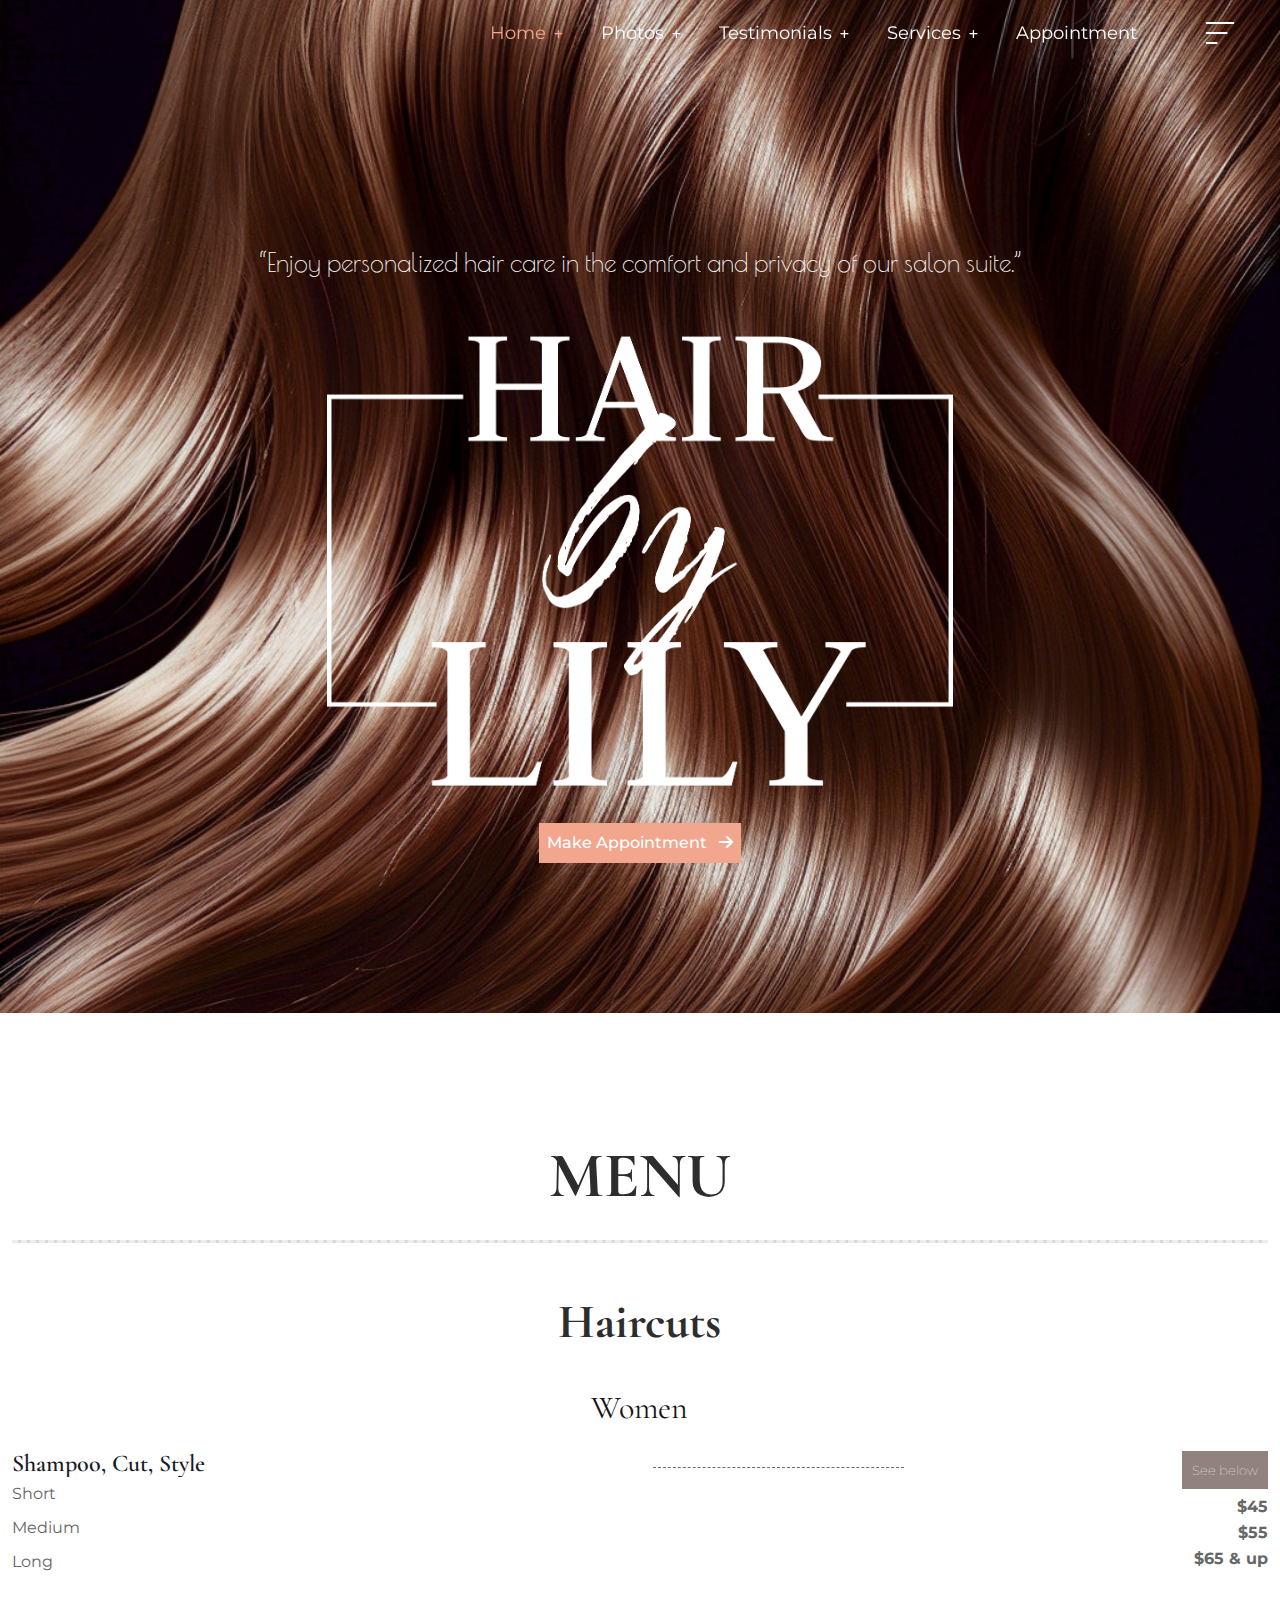
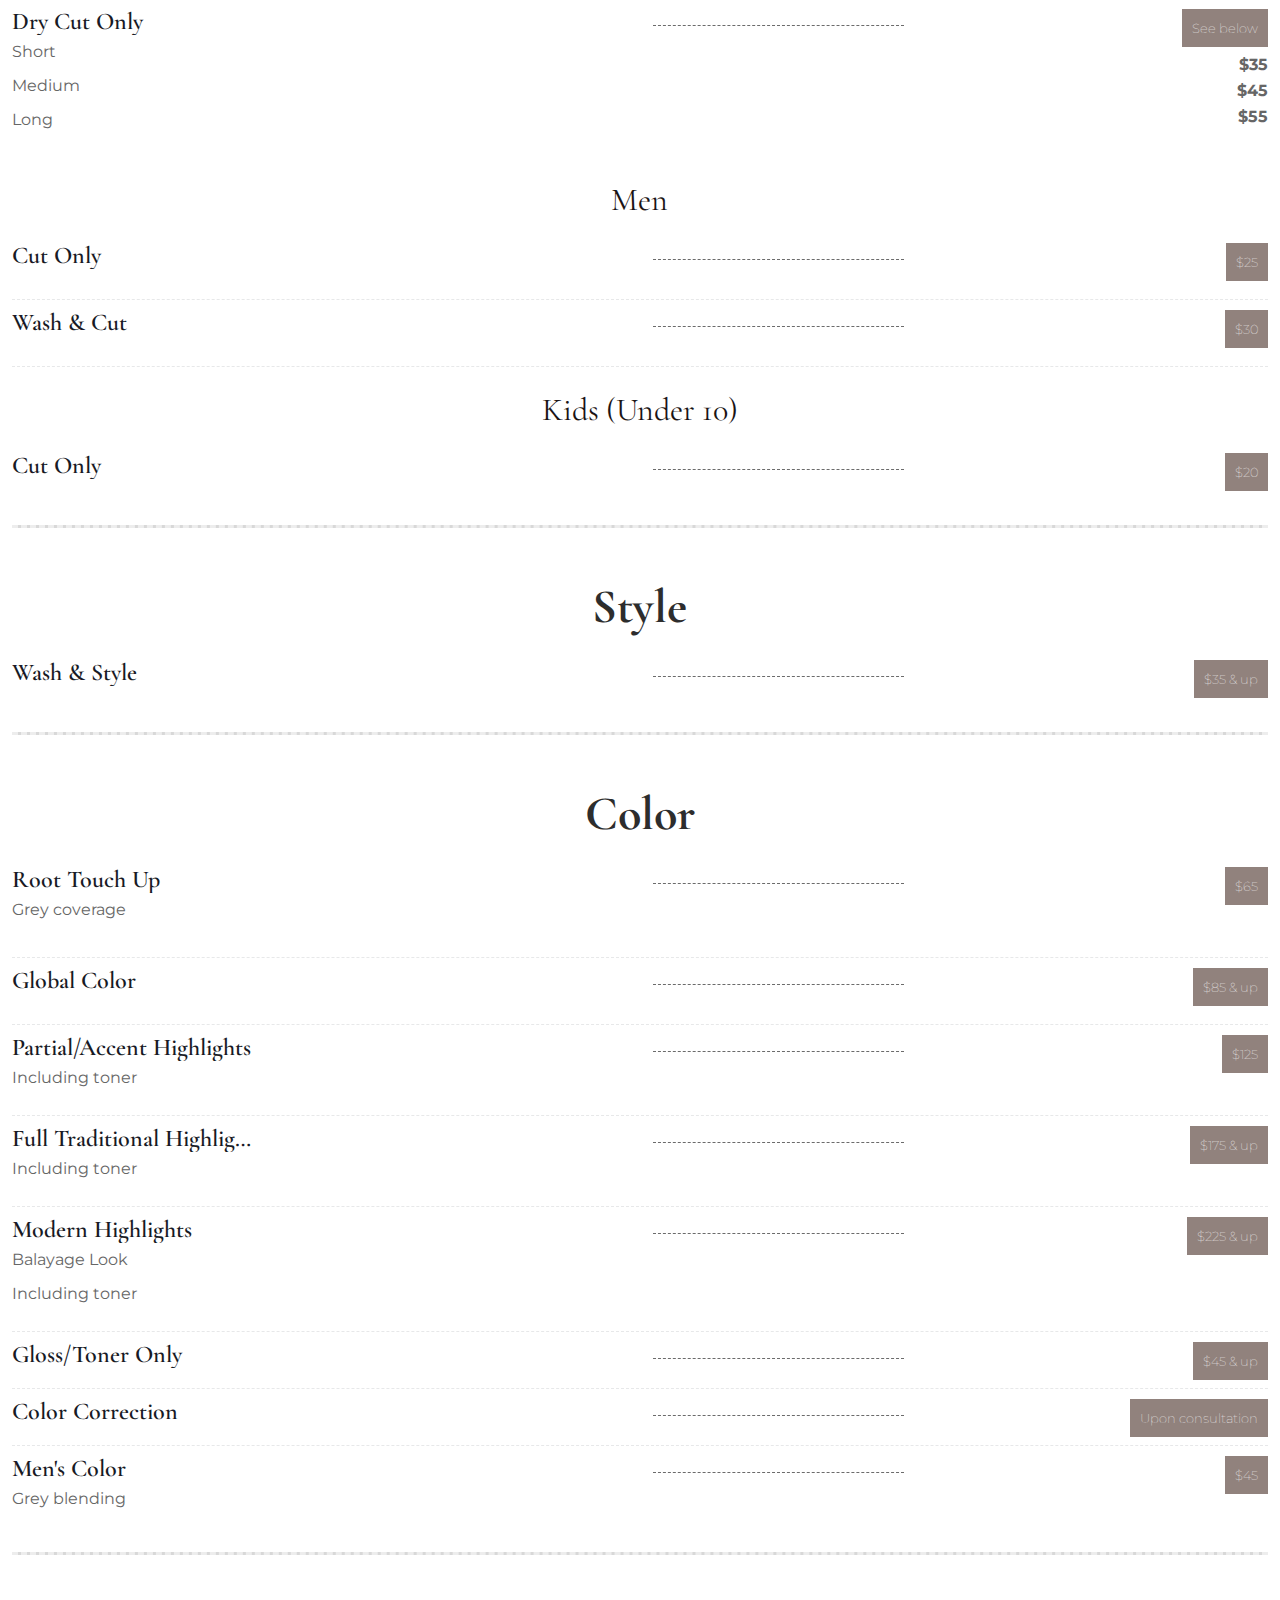
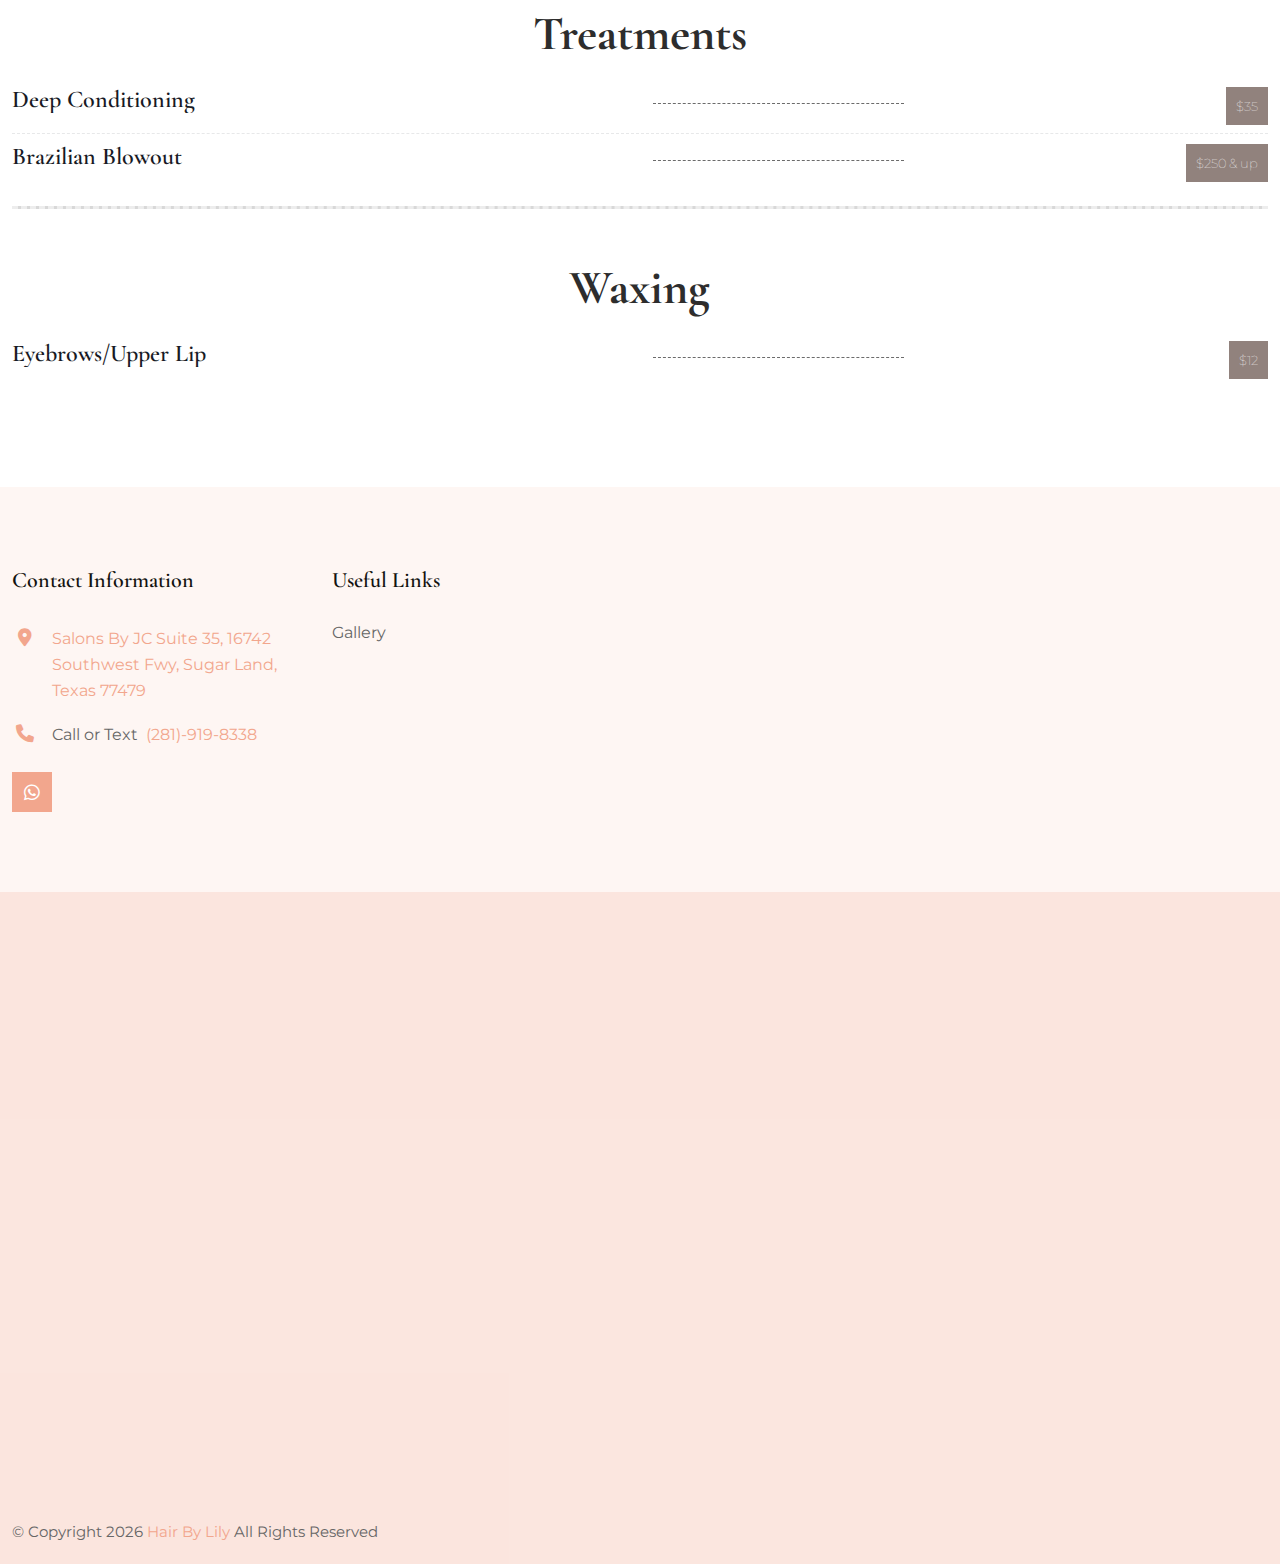
<file: index.html>
<!DOCTYPE html>
<html lang="en">

<head>
  <meta charset="utf-8">
  <meta name="keywords" content="">
  <meta name="description" content="Hair by Lily">
  <meta name="author" content="potenzaglobalsolutions.com">
  <meta name="viewport" content="width=device-width, initial-scale=1, shrink-to-fit=no">
  <title>Hair by Lily</title>
  <!-- Favicon -->
  <link rel="shortcut icon" href="images/slider/home-01/logo.png">
  <!-- Google Font -->
  <link
    href="https://fonts.googleapis.com/css2?family=Cormorant+Garamond:ital,wght@0,400;0,500;0,600;0,700;1,400;1,500;1,600;1,700&family=Montserrat:ital,wght@0,400;0,500;0,600;0,700;0,800;0,900;1,400;1,500;1,600;1,700;1,800;1,900&display=swap"
    rel="stylesheet">
  <link rel="preconnect" href="https://fonts.googleapis.com">
  <link rel="preconnect" href="https://fonts.gstatic.com" crossorigin>
  <link href="https://fonts.googleapis.com/css2?family=Poiret+One&display=swap" rel="stylesheet">




  <!-- CSS Global Compulsory (Do not remove)-->
  <link rel="stylesheet" href="css/font-awesome/all.min.css">
  <link rel="stylesheet" href="css/bootstrap/bootstrap.min.css">
  <!-- Page CSS Implementing Plugins (Remove the plugin CSS here if site does not use that feature)-->
  <link rel="stylesheet" href="css/owl-carousel/owl.carousel.min.css">
  <link rel="stylesheet" href="css/swiper/swiper.min.css">
  <link rel="stylesheet" href="css/animate/animate.min.css">
  <link rel="stylesheet" href="css/magnific-popup/magnific-popup.css">
  <!-- Template Style -->
  <link rel="stylesheet" href="css/style.css">
</head>

<body>

  <!--=================================
    preloader -->
  <div id="pre-loader">
    <img src="images/pre-loader/loader-01.svg" alt="">
  </div>
  <!--=================================
    preloader -->

  <!--=================================
    Header -->
  <header class="header header-sticky default">
    <nav class="navbar navbar-static-top navbar-expand-lg">
      <div class="container-fluid main-header position-relative">
        <button type="button" class="navbar-toggler" data-bs-toggle="collapse" data-bs-target=".navbar-collapse"><i
            class="fas fa-align-left"></i></button>
        <a class="navbar-brand" href="index.html">
          <!-- <img class="img-fluid" src="images/logo.svg" alt="logo">
            <img class="img-fluid sticky" src="images/logo-dark.svg" alt="logo"> -->
        </a>
        <div class="navbar-collapse collapse justify-content-end justify-content-lg-end">
          <ul class="nav navbar-nav">
            <li class="nav-item dropdown active">
              <a class="nav-link" href="#" id="navbarDropdown" role="button" data-bs-toggle="dropdown"
                aria-haspopup="true" aria-expanded="false">Home<i class="fa-solid fa-plus"></i></a>
              <!-- <ul class="dropdown-menu" aria-labelledby="navbarDropdown">
                <li class="active"><a class="dropdown-item" href="index.html"><span>Home 01</span></a></li>
                <li><a class="dropdown-item" href="index-02.html"><span>Home 02</span></a></li>
                <li><a class="dropdown-item" href="index-shop.html"><span>Home shop</span></a></li>
              </ul> -->
            </li>
            <!-- <li class="nav-item"><a class="nav-link" href="about-us.html"><span>About us</span></a></li>
            <li class="dropdown nav-item">
              <a class="nav-link" href="javascript:void(0)" data-bs-toggle="dropdown">Pages<i
                  class="fa-solid fa-plus"></i></a> -->
            <!-- <ul class="dropdown-menu megamenu dropdown-menu-lg">
              <li>
                <div class="row">
                  <div class="col-sm-6 col-md-3">
                    <h6 class="mb-0 mt-lg-2 nav-title text-primary">Pages</h6>
                    <ul class="list-unstyled mt-lg-3">
                      <li><a class="dropdown-item" href="about-us.html"><span>About us</span></a></li>
                      <li><a class="dropdown-item" href="service.html"><span>Service</span></a></li>
                      <li><a class="dropdown-item" href="service-detail.html"><span>Service Detail</span></a></li>
                      <li><a class="dropdown-item" href="gallery.html"><span>Gallery</span></a></li>
                    </ul>
                  </div>
                  <div class="col-sm-6 col-md-3">
                    <h6 class="mb-0 mt-lg-2 nav-title text-primary">Pages</h6>
                    <ul class="list-unstyled mt-lg-3">
                      <li><a class="dropdown-item" href="appointment.html"><span>Appointment</span></a></li>
                      <li><a class="dropdown-item" href="packages.html"><span>Packages</span></a></li>
                      <li><a class="dropdown-item" href="menu.html"><span>Menu</span></a></li>
                      <li><a class="dropdown-item" href="team.html"><span>Team</span></a></li>
                    </ul>
                  </div>
                  <div class="col-sm-6 col-md-3">
                    <h6 class="mb-0 mt-lg-2 nav-title text-primary">Pages</h6>
                    <ul class="list-unstyled mt-lg-3">
                      <li><a class="dropdown-item" href="team-single.html"><span>Team Single</span></a></li>
                      <li><a class="dropdown-item" href="error-404.html"><span>Error 404</span></a></li>
                      <li><a class="dropdown-item" href="coming-soon.html"><span>Coming soon</span></a></li>
                      <li><a class="dropdown-item" href="faq.html"><span>Faq</span></a></li>
                    </ul>
                  </div>
                  <div class="col-sm-6 col-md-3">
                    <h6 class="mb-0 mt-lg-2 nav-title text-primary">Pages</h6>
                    <ul class="list-unstyled mt-lg-3">
                      <li><a class="dropdown-item" href="privacy-policy.html"><span>Privacy Policy</span></a></li>
                      <li><a class="dropdown-item" href="terms-and-conditions.html"><span>Terms And
                            Conditions</span></a></li>
                      <li><a class="dropdown-item" href="login.html"><span>Login</span></a></li>
                      <li><a class="dropdown-item" href="register.html"><span>Register</span></a></li>
                    </ul>
                  </div>
                </div>
              </li>
            </ul> -->
            </li>
            <li class="dropdown nav-item ">
              <a class="nav-link" href="blog.html" id="navbarDropdown" role="button" aria-haspopup="true"
                aria-expanded="false">Photos<i class="fa-solid fa-plus"></i></a>

              <!-- <ul class="dropdown-menu" aria-labelledby="navbarDropdown">
                <li><a class="dropdown-item" href="blog.html"><span>Blog</span></a></li>
                <li><a class="dropdown-item" href="blog-grid.html"><span>Blog Grid</span></a></li>
                <li><a class="dropdown-item" href="blog-single.html"><span>Blog Single</span></a></li>
              </ul> -->
            </li>
            <li class="dropdown nav-item ">
              <a class="nav-link" href="testimonials.html" id="navbarDropdown" role="button" aria-haspopup="true"
                aria-expanded="false">Testimonials<i class="fa-solid fa-plus"></i></a>



            </li>
            <li class="dropdown nav-item">
              <a class="nav-link" id="navbarDropdown" role="button" aria-haspopup="true" aria-expanded="false"
                href="#jump_services">Services<i class=" fa-solid fa-plus"></i></a>
              <!-- <ul class="dropdown-menu" aria-labelledby="navbarDropdown">
                <li><a class="dropdown-item" href="shop.html"><span>Shop</span></a></li>
                <li><a class="dropdown-item" href="shop-single.html"><span>Shop Single</span></a></li>
                <li><a class="dropdown-item" href="cart.html"><span>Cart</span></a></li>
                <li><a class="dropdown-item" href="checkout.html"><span>Checkout</span></a></li>
              </ul> -->
            </li>
            <li><a class="nav-link" href="appointment.html"><span>Appointment</span></a></li>
          </ul>
        </div>
        <div class="add-listing">
          <a class="menu-btn" href="#" data-bs-toggle="offcanvas" data-bs-target="#offcanvasRight"
            aria-controls="offcanvasRight">
            <svg width="40" height="80" viewBox="0 0 80 80" fill="#fff" xmlns="http://www.w3.org/2000/svg">
              <path d="M13.3333 60H33.3333" stroke="#fff" stroke-width="4" stroke-linecap="round" />
              <path d="M13.3333 40H53.3333" stroke="#fff" stroke-width="4" stroke-linecap="round" />
              <path d="M13.3333 20H66.6666" stroke="#fff" stroke-width="4" stroke-linecap="round" />
            </svg>
          </a>
          <!-- <a class="btn btn-primary" href="appointment.html">Book Now</a> -->
        </div>
      </div>
    </nav>
  </header>
  <!--=================================
    Header -->
  <!--=================================
    Right menu -->
  <div class="offcanvas offcanvas-end" tabindex="-1" id="offcanvasRight"
    style="background-size: cover; background-position: center right;">
    <div class="offcanvas-header text-end justify-content-end p-4">
      <button type="button" class="btn-close text-reset" data-bs-dismiss="offcanvas" aria-label="Close"></button>
    </div>
    <div class="offcanvas-body p-4 p-sm-s5 d-flex align-content-between flex-wrap justify-content-center">
      <div class="sidebar-menu">
        <div class="logo">
          <a href="index.html">
            <img class="img-fluid logo-dark" src="images/slider/home-01/logo2.png" alt="Main logo">
          </a>
        </div>
        <div class="mt-5">
          <h3 class="mb-3">Contact Info</h3>
          <p>Salons By JC Suite 35,<br> 16742 Southwest Fwy,<br> Sugar Land, Texas 77479,<br>(281) 919-8338 </p>
        </div>

      </div>
    </div>
  </div>
  <!--=================================
    Right menu -->
  <!--=================================
    banner -->
  <section class="slider-01 banner-01">
    <div id="main-slider" class="swiper-container">
      <div class="swiper-wrapper">
        <div class="swiper-slide slide-1 align-items-center d-flex"
          style=" background-image: url('./images/slider/home-01/0_0.JPG') ;background-size: cover; background-position: center;">
          <!-- background-image: url(images/slider/home-01/balayage.jpeg); -->
          <div class="swipeinner container">
            <div class="row justify-content-center text-center">
              <div class="col-12 col-sm-10">
                <div class="slider-1">
                  <div class="animated" data-swiper-animation="fadeInUp" data-duration="1s" data-delay="0.25s">
                    <!-- <p class="animated details-text text-white display-9 mt-4 textSpecial"
                      data-swiper-animation="fadeInUp" data-duration="1.5s" data-delay="0.25s">"A good hair day can
                      make any day a special day."</p> -->
                    <!-- <img src="./images/slider/home-01/quote.png" alt="slider quote" class="quote"> -->
                    <q>Enjoy personalized hair care in the comfort and privacy of our salon suite.</q>
                    <img src="images/slider/home-01/logo.png" alt="Hair By Lily Logo" class="logo">
                    <!-- <h1 class="animated text-white mt-4" data-swiper-animation="fadeInUp" data-duration="1.5s"
                      data-delay="0.25s">Hair By Lily</h1> -->
                    <!-- <p class="animated details-text text-white display-9 mt-4" data-swiper-animation="fadeInUp"
                      data-duration="1.5s" data-delay="0.25s">" A good hair day can make any day a special day."</p>
                    <div class="mt-4 mt-xl-5"> -->
                    <a href="appointment.html" class="btn btn-primary animated4 appointment "
                      data-swiper-animation="fadeInUp" data-duration="3s" data-delay="0.25s">Make Appointment <i
                        class="fas fa-arrow-right ms-2"></i></a>
                  </div>
                </div>
              </div>
            </div>
          </div>
        </div>
      </div>
      <!-- <div class="swiper-slide slide-2 align-items-center d-flex"
          style="background-image: url(images/slider/home-01/02.jpg); background-size: cover;">
          <div class="swipeinner container">
            <div class="row justify-content-center text-center">
              <div class="col-12 col-sm-10">
                <div class="slider-2">
                  <div class="animated" data-swiper-animation="fadeInUp" data-duration="1s" data-delay="0.25s">
                    <span class="animated text-primary sub-title-text" data-swiper-animation="fadeInUp"
                      data-duration="1.5s" data-delay="0.25s">Spa & Beauty Center</span>
                    <h1 class="animated text-white mt-4" data-swiper-animation="fadeInUp" data-duration="1.5s"
                      data-delay="0.25s">Get The Skin Of Your Drems</h1>
                    <p class="animated details-text text-white display-9 mt-4" data-swiper-animation="fadeInUp"
                      data-duration="1.5s" data-delay="0.25s">Positive pleasure-oriented goals are much more powerful
                      motivators than negative fear-based ones.</p>
                    <div class="mt-4 mt-xl-5">
                      <a href="appointment.html" class="animated4 btn btn-primary" data-swiper-animation="fadeInUp"
                        data-duration="3s" data-delay="0.25s">Make Appointment <i
                          class="fas fa-arrow-right ms-2"></i></a>
                    </div>
                  </div>
                </div>
              </div>
            </div>
          </div>
        </div> -->
    </div>
    </div>
    <!-- Pagination -->
    <!-- <div class="swiper-button-prev" tabindex="0" role="button" aria-label="Previous slide"><i
        class="fas fa-chevron-left"></i></div>
    <div class="swiper-button-next" tabindex="0" role="button" aria-label="Next slide"><i
        class="fas fa-chevron-right"></i></div> -->
  </section>
  <!--=================================
    banner -->
  <!--=================================
    About us -->
  <!-- <section class="about space-pt">
      <div class="container">
        <div class="row">
          <div class="col-lg-6">
            <div class="section-title">
              <span class="sub-title">Whay chose Us</span>
              <h2 class="title">Who we are and what we do</h2>                
            </div>
            <div class="about-img pt-0 pt-lg-4">
              <img class="img-fluid" src="images/about/about-01.jpg" alt="#">
            </div>
          </div>
          <div class="col-lg-6 position-relative">
            <div class="about-right mt-5 mt-lg-0">
              <div class="circle">
                <div class="logo">
                  15
                </div>
                <div class="text">
                  <p>
                    15 Years of Experience in Hair -
                  </p>
                </div>
              </div>
              <div class="about-img text-end">
                <img class="img-fluid" src="images/about/about1-02.jpg" alt="about1">
              </div>                
              <p class="mt-3">We know this in our gut, but what can we do about it? How can we motivate ourselves? One of the most difficult aspects of achieving success is staying motivated over the long haul.</p>
              <a href="about-us.html" class="btn btn-lg btn-primary  mt-2">Discover More</a>
            </div>
          </div>
        </div>
      </div>
    </section> -->
  <!--=================================
    About us -->
  <!--=================================
    Category -->
  <!-- <section class="category-section space-ptb position-relative px-md-5">
      <div class="container-fluid">
        <div class="row justify-content-center">
          <div class="col-xl-4 pb-4 pb-xl-0 pe-0 pe-xl-5">
            <div class="section-title">
              <span class="sub-title">Category</span>
              <h2 class="title">Selected category from our spa</h2>
              <p class="section-description">If success is a process with a number of defined steps, then it is just like any other process.</p>
            </div>
            <a href="service.html" class="btn btn-primary mt-4">More Category</a>
          </div>
          <div class="col-xl-8">
            <div class="owl-carousel owl-nav-bottom-center" data-nav-dots="false" data-nav-arrow="false" data-items="4" data-lg-items="3" data-md-items="4" data-sm-items="2" data-xs-items="2" data-space="20" data-autoheight="true">
              <div class="item">
                <div class="category-box">
                  <div class="category-img">
                    <img class="img-fluid" src="images/category/category-01.jpg" alt="">
                  </div>
                  <div class="category-title text-center mt-4">
                    <h4><a href="service-detail.html">Stone Massage</a></h4>
                  </div>
                </div>
              </div>
              <div class="item">
                <div class="category-box">
                  <div class="category-img">
                    <img class="img-fluid" src="images/category/category-02.jpg" alt="">
                  </div>
                  <div class="category-title text-center mt-4">
                    <h4><a href="service-detail.html">Aroma Theraphy</a></h4>
                  </div>
                </div>
              </div>
              <div class="item">
                <div class="category-box">
                  <div class="category-img">
                    <img class="img-fluid" src="images/category/category-03.jpg" alt="">
                  </div>
                  <div class="category-title text-center mt-4">
                    <h4><a href="service-detail.html">Facial Care</a></h4>
                  </div>
                </div>
              </div>
              <div class="item">
                <div class="category-box">
                  <div class="category-img">
                    <img class="img-fluid" src="images/category/category-04.jpg" alt="">
                  </div>
                  <div class="category-title text-center mt-4">
                    <h4><a href="service-detail.html">Finnish Sauna</a></h4>
                  </div>
                </div>
              </div>
              <div class="item">
                <div class="category-box">
                  <div class="category-img">
                    <img class="img-fluid" src="images/category/category-05.jpg" alt="">
                  </div>
                  <div class="category-title text-center mt-4">
                    <h4><a href="service-detail.html">Scrub Massage</a></h4>
                  </div>
                </div>
              </div>
            </div>
          </div>
        </div>
      </div>
    </section> -->
  <!--=================================
    Category -->
  <!--=================================
    Features -->
  <!-- <section class="bg-dark">
      <div class="container-fluid">
        <div class="row">
          <div class="col-xl-6 col-lg-12" style="background-image: url(images/bg/features-bg.jpg); background-position: center;
          background-size: cover;">
          </div>
          <div class="col-xl-6 col-lg-12 features-section">
            <div class="section-title">
              <span class="sub-title text-white">Features</span>
              <h2 class="title text-white">Amazing Features</h2>
              <p class="section-description text-white">The first thing to remember about success is that it is a process – nothing more, nothing less. There is really no magic to it and it’s not reserved only for a select few people.</p>
            </div>
            <div class="feature-box mb-4">
              <div class="feature-title-icon">
                <div class="feature-icon me-3">
                  <img class="img-fluid" src="images/icon/hot-stones.png" alt="hot-stones">
                </div>
                <h3 class="text-white">Hot stones</h3>
              </div>
              <div class="feature-content text-white">
                <p>Use a past defeat as a motivator. Remind yourself you have nowhere to go except up as you have already been at the bottom.</p>
              </div>
            </div>
            <div class="feature-box mb-4">
              <div class="feature-title-icon">
                <div class="feature-icon me-3">
                  <img class="img-fluid" src="images/icon/relaxation.png" alt="relaxation">
                </div>
                <h3 class="text-white">Relaxation</h3>
              </div>
              <div class="feature-content text-white">
                <p>Having clarity of purpose and a clear picture of what you desire, is probably the single most important factor in achievement.</p>
              </div>
            </div>
            <div class="feature-box">
              <div class="feature-title-icon">
                <div class="feature-icon me-3">
                  <img class="img-fluid" src="images/icon/thai.png" alt="thai">
                </div>
                <h3 class="text-white">Thai</h3>
              </div>
              <div class="feature-content text-white">
                <p>Trying to go through life without clarity is similar to sailing a rudder-less ship – no good thing can or will happen!</p>
              </div>
            </div>
          </div>
        </div>
      </div>
    </section> -->
  <!--=================================
    Features -->
  <!--=================================
    Menu list -->
  <section class="space-ptb position-relative">
    <div class="container">
      <div class="row justify-content-center">
        <div class="col-12 col-md-8">
          <div class="section-title text-center">
            <a id="jump_services"></a>
            <span class="sub-title" style="font-size: 64px">MENU</span>
          </div>
        </div>
      </div>

      <hr class="dashed">



      <div class="row justify-content-center">
        <div class="col-12 col-md-8">
          <div class="section-title text-center">
            <span class="sub-title" style="font-size: 48px">Haircuts</span>
          </div>
        </div>
      </div>


      <div class="inner-section">
        <div class="row justify-content-center">
          <div class="col-12 col-md-8">
            <div class="section-title">
              <span class="sub-title2" style="font-size: 32px">Women</span>
            </div>
          </div>
        </div>

        <div class="inner-section2">
          <div class="row">
            <div class="">
              <div class="menu-list menu-list-default">
                <div class="menu-details">
                  <div class="menu-title">
                    <a href="#">Shampoo, Cut, Style</a>
                    <p>Short</p>
                    <p>Medium</p>
                    <p>Long</p>
                  </div>
                  <div class="menu-border"></div>
                  <div class="menu-price" style="padding-left: 0">
                    <!-- <span style="line-height: 16px; padding: 8px 10px;">&nbsp;</span> -->
                    <span class="price-min" style="font-size: 13px">See below</span>
                    <div style="font-weight: bold;">$45</div>
                    <div style="font-weight: bold;">$55</div>
                    <div style="font-weight: bold;">$65 & up</div>
                  </div>
                </div>
              </div>
            </div>
          </div>
          <div class="row">
            <div class="">
              <div class="menu-list menu-list-default">
                <div class="menu-details">
                  <div class="menu-title">
                    <a href="#">Dry Cut Only</a>
                    <p>Short</p>
                    <p>Medium</p>
                    <p>Long</p>
                  </div>
                  <div class="menu-border"></div>
                  <div class="menu-price" style="padding-left: 0">
                    <!-- <span style="line-height: 16px; padding: 8px 10px;">&nbsp;</span> -->
                    <span class="price-min" style="font-size: 13px">See below</span>
                    <div style="font-weight: bold;">$35</div>
                    <div style="font-weight: bold;">$45</div>
                    <div style="font-weight: bold;">$55</div>
                  </div>
                </div>
              </div>
            </div>
          </div>


          <div class="row justify-content-center">
            <div class="col-12 col-md-8">
              <div class="section-title text-left">
                <span class="sub-title2" style="font-size: 32px">Men</span>
              </div>
            </div>
          </div>

          <div class="inner-section2">
            <div class="menu-list menu-list-default">
              <div class="menu-details">
                <div class="menu-title">
                  <a href="#">Cut Only</a>
                  <p></p>
                </div>
                <div class="menu-border"></div>
                <div class="menu-price">
                  <span class="price-min" style="font-size: 13px">$25</span>
                </div>
              </div>
            </div>

            <div class="menu-list menu-list-default">
              <div class="menu-details">
                <div class="menu-title">
                  <a href="#">Wash & Cut</a>
                  <p></p>
                </div>
                <div class="menu-border"></div>
                <div class="menu-price">
                  <span class="price-min" style="font-size: 13px">$30</span>
                </div>
              </div>
            </div>




            <div class="row justify-content-center">
              <div class="col-12 col-md-8">
                <div class="section-title text-left">
                  <span class="sub-title2" style="font-size: 32px">Kids (Under 10)</span>
                </div>
              </div>
            </div>
          </div>


          <div class="menu-list menu-list-default">
            <div class="menu-details">
              <div class="menu-title">
                <a href="#">Cut Only</a>
                <p></p>
              </div>
              <div class="menu-border"></div>
              <div class="menu-price">
                <span class="price-min" style="font-size: 13px;">$20</span>
              </div>
            </div>
          </div>
        </div>


        <hr class="dashed">

        <div class="inner-section">
          <div class="row justify-content-center">
            <div class="col-12 col-md-8">
              <div class="section-title text-center">
                <span class="sub-title" style="font-size: 48px">Style</span>
              </div>
            </div>
          </div>

          <div class="inner-section2">
            <div class="menu-list menu-list-default">
              <div class="menu-details">
                <div class="menu-title">
                  <a href="#">Wash & Style</a>
                  <p></p>
                </div>
                <div class="menu-border"></div>
                <div class="menu-price">
                  <span class="price-min" style="font-size: 13px">$35 & up</span>
                </div>
              </div>
            </div>
          </div>
        </div>

        <hr class="dashed">

        <div class="inner-section">
          <div class="row justify-content-center">
            <div class="col-12 col-md-8">
              <div class="section-title text-center">
                <span class="sub-title" style="font-size: 48px">Color</span>
              </div>
            </div>
          </div>

          <div class="inner-section2">
            <div class="menu-list menu-list-default">
              <div class="menu-details">
                <div class="menu-title">
                  <a href="#">Root Touch Up</a>
                  <p>Grey coverage</p>
                  <p></p>
                </div>
                <div class="menu-border"></div>
                <div class="menu-price">
                  <span class="price-min" style="font-size: 13px;">$65</span>
                </div>
              </div>
            </div>

            <div class="menu-list menu-list-default">
              <div class="menu-details">
                <div class="menu-title">
                  <a href="#">Global Color</a>
                  <p></p>
                </div>
                <div class="menu-border"></div>
                <div class="menu-price">
                  <span class="price-min" style="font-size: 13px">$85 & up</span>
                </div>
              </div>
            </div>

            <div class="menu-list menu-list-default">
              <div class="menu-details">
                <div class="menu-title">
                  <a href="#">Partial/Accent Highlights</a>
                  <p>Including toner</p>
                </div>
                <div class="menu-border"></div>
                <div class="menu-price">
                  <span class="price-min" style="font-size: 13px">$125</span>
                </div>
              </div>
            </div>

            <div class="menu-list menu-list-default">
              <div class="menu-details">
                <div class="menu-title">
                  <a href="#">Full Traditional Highlights</a>
                  <p>Including toner</p>
                </div>
                <div class="menu-border"></div>
                <div class="menu-price">
                  <span class="price-min" style="font-size: 13px">$175 & up</span>
                </div>
              </div>
            </div>

            <div class="menu-list menu-list-default">
              <div class="menu-details">
                <div class="menu-title">
                  <a href="#">Modern Highlights</a>
                  <p>Balayage Look</p>
                  <p>Including toner</p>
                </div>
                <div class="menu-border"></div>
                <div class="menu-price">
                  <span class="price-min" style="font-size: 13px">$225 & up</span>
                </div>
              </div>
            </div>

            <div class="menu-list menu-list-default">
              <div class="menu-details">
                <div class="menu-title">
                  <a href="#">Gloss/Toner Only</a>
                </div>
                <div class="menu-border"></div>
                <div class="menu-price">
                  <span class="price-min" style="font-size: 13px">$45 & up</span>
                </div>
              </div>
            </div>

            <div class="menu-list menu-list-default">
              <div class="menu-details">
                <div class="menu-title">
                  <a href="#">Color Correction</a>
                </div>
                <div class="menu-border"></div>
                <div class="menu-price">
                  <span class="price-min" style="font-size: 13px">Upon consultation</span>
                  <!-- <div style="font-weight: bold;">Upon consultation</div> -->
                </div>
              </div>
            </div>

            <div class="menu-list menu-list-default">
              <div class="menu-details">
                <div class="menu-title">
                  <a href="#">Men's Color</a>
                  <p>Grey blending</p>
                </div>
                <div class="menu-border"></div>
                <div class="menu-price">
                  <span class="price-min" style="font-size: 13px">$45</span>
                </div>
              </div>
            </div>


          </div>
        </div>

        <hr class="dashed">


        <div class="inner-section">
          <div class="row justify-content-center">
            <div class="col-12 col-md-8">
              <div class="section-title text-center">
                <span class="sub-title" style="font-size: 48px">Treatments</span>
              </div>
            </div>
          </div>



          <div class="inner-section2">
            <div class="menu-list menu-list-default">
              <div class="menu-details">
                <div class="menu-title">
                  <a href="#">Deep Conditioning</a>
                </div>
                <div class="menu-border"></div>
                <div class="menu-price">
                  <span class="price-min" style="font-size: 13px;">$35</span>
                </div>
              </div>
            </div>

            <div class="menu-list menu-list-default">
              <div class="menu-details">
                <div class="menu-title">
                  <a href="#">Brazilian Blowout</a>
                </div>
                <div class="menu-border"></div>
                <div class="menu-price">
                  <span class="price-min" style="font-size: 13px;">$250 & up</span>
                </div>
              </div>
            </div>
          </div>

          <hr class="dashed">

          <div class="inner-section">
            <div class="row justify-content-center">
              <div class="col-12 col-md-8">
                <div class="section-title text-center">
                  <span class="sub-title" style="font-size: 48px">Waxing</span>
                </div>
              </div>
            </div>



            <div class="inner-section2">
              <div class="menu-list menu-list-default">
                <div class="menu-details">
                  <div class="menu-title">
                    <a href="#">Eyebrows/Upper Lip</a>
                  </div>
                  <div class="menu-border"></div>
                  <div class="menu-price">
                    <span class="price-min" style="font-size: 13px;">$12</span>
                  </div>
                </div>
              </div>




            </div>

            <!-- <div class="col-md-12 col-lg-6 mt-5 mt-lg-4">
            <div class="menu-list menu-list-default">
              <div class="menu-icon">
                <img class="img-fluid" src="images/menu/skincare.png" alt="">
              </div>
              <div class="menu-details">
                <div class="menu-title">
                  <a href="#">Skincare Sunday</a>
                  <p>It is truly amazing</p>
                </div>
                <div class="menu-border"></div>
                <div class="menu-price">
                  <span class="price-min">$48.00</span>
                  <span>$42.00</span>
                </div>
              </div>
            </div>
            <div class="menu-list menu-list-default">
              <div class="menu-icon">
                <img class="img-fluid" src="images/menu/relaxation.png" alt="">
              </div>
              <div class="menu-details">
                <div class="menu-title">
                  <a href="#">Relaxation</a>
                  <p>Figure out what you want</p>
                </div>
                <div class="menu-border"></div>
                <div class="menu-price">
                  <span class="price-min">$35.00</span>
                  <span>$30.00</span>
                </div>
              </div>
            </div>
            <div class="menu-list menu-list-default">
              <div class="menu-icon">
                <img class="img-fluid" src="images/menu/medical-treatments.png" alt="">
              </div>
              <div class="menu-details">
                <div class="menu-title">
                  <a href="#">Medical Treatments</a>
                  <p>You will begin to realise</p>
                </div>
                <div class="menu-border"></div>
                <div class="menu-price">
                  <span class="price-min">$40.00</span>
                  <span>$35.00</span>
                </div>
              </div>
            </div>
            <div class="menu-list menu-list-default">
              <div class="menu-icon">
                <img class="img-fluid" src="images/menu/face-treatments.png" alt="">
              </div>
              <div class="menu-details">
                <div class="menu-title">
                  <a href="#">Face Treatments</a>
                  <p>The Truth About Success</p>
                </div>
                <div class="menu-border"></div>
                <div class="menu-price">
                  <span class="price-min">$59.00</span>
                  <span>$52.00</span>
                </div>
              </div>
            </div>
          </div> -->
          </div>
        </div>
  </section>
  <!--=================================
    Menu list -->
  <!--=================================
    Video banner -->
  <!-- <section class="space-ptb video-section bg-holder" style="background-image: url(./images/bg/video-bg.jpg);">
      <div class="container">
        <div class="row justify-content-center">
          <div class="col-lg-8 mt-5">
            <div class="section-title text-center">
              <a class="btn-icon btn-lg bg-primary rounded-circle btn-animation popup-youtube" href="https://www.youtube.com/watch?v=rGtcmKIZi5c"><i class="fas fa-play text-white fa-xs"></i></a>
              <h2 class="title text-white mt-5">Health And Relaxation</h2>
              <p class="section-description text-white">Introspection is the trick. Understand what you want, why you want it and what it will do for you. This is a critical factor, and as such, is probably the most difficult step.</p>
            </div>
          </div>
        </div>
      </div>
    </section> -->
  <!--=================================
    Video banner -->
  <!--=================================
    Team -->
  <!-- <section class="space-ptb position-relative">
      <div class="container">
        <div class="row justify-content-center">
          <div class="col-md-8">
            <div class="section-title text-center">
              <span class="sub-title">Team</span>
              <h2 class="title">Our Happy Team</h2>
              <p class="section-description">So, how can we stay on course with all the distractions in our lives? Willpower is a good start, but it’s very difficult to stay on track simply through willpower.</p>
            </div>
          </div>
        </div>
        <div class="row">
          <div class="col-lg-3 col-sm-6 mb-4 mb-lg-0">
            <div class="team">
              <div class="team-img">
                <img class="img-fluid" src="images/team/01.jpg" alt="">
              </div>
              <div class="team-content">
                <p class="team-description">Founder</p>
                <h5 class="team-name"><a href="team-single.html">Sophia Glover</a></h5>
              </div>
            </div>
          </div>
          <div class="col-lg-3 col-sm-6 mb-4 mb-lg-0">
            <div class="team">
              <div class="team-img">
                <img class="img-fluid" src="images/team/02.jpg" alt="">
              </div>
              <div class="team-content">
                <p class="team-description">CEO</p>
                <h5 class="team-name"><a href="team-single.html">Candice Mcdonald</a></h5>
              </div>
            </div>
          </div>
          <div class="col-lg-3 col-sm-6 mb-4 mb-sm-0">
            <div class="team">
              <div class="team-img">
                <img class="img-fluid" src="images/team/03.jpg" alt="">
              </div>
              <div class="team-content">
                <p class="team-description">Co-Founder</p>
                <h5 class="team-name"><a href="team-single.html">Glenda Tran</a></h5>
              </div>
            </div>
          </div>
          <div class="col-lg-3 col-sm-6">
            <div class="team">
              <div class="team-img">
                <img class="img-fluid" src="images/team/04.jpg" alt="">
              </div>
              <div class="team-content">
                <p class="team-description">Facewash Expert</p>
                <h5 class="team-name"><a href="team-single.html">Maria Fields</a></h5>
              </div>
            </div>
          </div>
        </div>
      </div>
    </section> -->
  <!--=================================
    Team -->
  <!--=================================
    Testimonial -->
  <!-- <section class="bg-primary">
      <div class="space-ptb" style="background-image: url(./images/testimonial/testimonial-bg.jpg); background-repeat: no-repeat; background-size: cover; background-position: center;">
        <div class="container">
          <div class="row">
            <div class="col-lg-12">
              <div class="section-title text-center">
                <span class="sub-title text-white">What Other Say</span>
                <h2 class="title text-white">Our Customer Reviews</h2>
              </div>
            </div>
          </div>
          <div class="row justify-content-center">
            <div class="col-lg-8">
              <div class="owl-carousel owl-nav-bottom-center" data-nav-dots="false" data-nav-arrow="false" data-items="1" data-lg-items="1" data-md-items="1" data-sm-items="1"  data-space="30" data-autoheight="true">
                <div class="item">
                  <div class="testimonial text-center mt-0">
                    <div class="testimonial-quote-icon">
                      <img class="img-fluid" src="images/testimonial/quote.svg" alt="">
                    </div>
                    <div class="testimonial-info">
                      <div class="testimonial-content"><i>Introspection is the trick. Understand what you want, why you want it and what it will do for you. This is a critical factor, and as such, is probably the most difficult step.</i></div>
                    </div>
                    <div class="testimonial-details">
                      <div class="testimonial-name">
                        <h6 class="author-name">Mellissa Doe</h6>
                        <span class="text-primary">Relax massage</span>
                      </div>
                      <div class="avatar">
                        <img class="img-fluid" src="images/testimonial/01.jpg" alt="">
                      </div>
                    </div>
                  </div>
                </div>
                <div class="item">
                  <div class="testimonial text-center mt-0">
                    <div class="testimonial-quote-icon">
                      <img class="img-fluid" src="images/testimonial/quote.svg" alt="">
                    </div>
                    <div class="testimonial-info">
                      <div class="testimonial-content">So, there you have it; the six steps that will help you to the fabled land of achievement and success! You now have the opportunity to push ahead and reach your potential.</div>
                    </div>
                    <div class="testimonial-details">
                      <div class="testimonial-name">
                        <h6 class="author-name">Felica Queen</h6>
                        <span class="text-primary">Relax massage</span>
                      </div>
                      <div class="avatar">
                        <img class="img-fluid" src="images/testimonial/02.jpg" alt="">
                      </div>
                    </div>
                  </div>
                </div>
                <div class="item">
                  <div class="testimonial text-center mt-0">
                    <div class="testimonial-quote-icon">
                      <img class="img-fluid" src="images/testimonial/quote.svg" alt="">
                    </div>
                    <div class="testimonial-info">
                      <div class="testimonial-content">What is the exact sequence of events that will take you to where you want to be? Have a think consciously of what you need to do. Every outcome begins with the first step</div>
                    </div>
                    <div class="testimonial-details">
                      <div class="testimonial-name">
                        <h6 class="author-name">Melanie Byrd</h6>
                        <span class="text-primary">Relax massage</span>
                      </div>
                      <div class="avatar">
                        <img class="img-fluid" src="images/testimonial/04.jpg" alt="">
                      </div>
                    </div>
                  </div>
                </div>
              </div>
            </div>
          </div>
        </div>
      </div>
    </section> -->
  <!--=================================
    Testimonial -->
  <!--=================================
    blog post -->
  <!-- <section class="space-ptb position-relative">
      <img class="img-fluid blog-bg-pattern" src="images/blog/blog-bg.png" alt="">
      <div class="container">
        <div class="row justify-content-center">
          <div class="col-md-8">
            <div class="section-title text-center">
              <span class="sub-title">Blog</span>
              <h2 class="title">Latest News & Blogs</h2>
              <p class="section-description">Success really has nothing to do with luck, coincidence or fate. It really comes down to understanding the steps in the process and then executing on those steps.</p>
            </div>
          </div>
        </div>
        <div class="row">
          <div class="col-md-4 mb-md-0 mb-4">
            <div class="blog-post justify-content-center mb-0">
              <div class="blog-post-image">
                <img class="img-fluid" src="images/blog/blog-01.jpg" alt="">
              </div>
              <div class="blog-post-content">
                <div class="blog-post-details pb-0">
                  <div class="blog-post-title">
                    <h4><a href="blog-single.html">Pressure Points in Massage Therapy</a></h4>
                  </div>
                  <div class="mt-3 d-flex">
                    <a class="btn-link" href="blog-single.html">Read More <i class="fas fa-arrow-right"></i></a>
                  </div>
                  <div class="blog-post-time">
                    <i class="far fa-clock"></i>
                    <a href="#">February 4, 2021</a>
                    <i class="far fa-user ps-3"></i>
                    <a href="#">By admin</a>
                  </div>
                </div>
              </div>
            </div>
          </div>
          <div class="col-md-4 mb-md-0 mb-4">
            <div class="blog-post justify-content-center mb-0">
              <div class="blog-post-image">
                <img class="img-fluid" src="images/blog/blog-02.jpg" alt="">
              </div>
              <div class="blog-post-content">
                <div class="blog-post-details pb-0">
                  <div class="blog-post-title">
                    <h4><a href="blog-single.html">The Benefits of Natural Cosmetics</a></h4>
                  </div>
                  <div class="mt-3 d-flex">
                    <a class="btn-link" href="blog-single.html">Read More <i class="fas fa-arrow-right"></i></a>
                  </div>
                  <div class="blog-post-time">
                    <i class="far fa-clock"></i>
                    <a href="#">February 4, 2021</a>
                    <i class="far fa-user ps-3"></i>
                    <a href="#">By admin</a>
                  </div>
                </div>
              </div>
            </div>
          </div>
          <div class="col-md-4 mb-md-0 mb-4">
            <div class="blog-post justify-content-center mb-0">
              <div class="blog-post-image">
                <img class="img-fluid" src="images/blog/blog-03.jpg" alt="">
              </div>
              <div class="blog-post-content">
                <div class="blog-post-details pb-0">
                  <div class="blog-post-title">
                    <h4><a href="blog-single.html">Speed Cleaning Tips From Cleaners</a></h4>
                  </div>
                  <div class="mt-3 d-flex">
                    <a class="btn-link" href="blog-single.html">Read More <i class="fas fa-arrow-right"></i></a>
                  </div>
                  <div class="blog-post-time">
                    <i class="far fa-clock"></i>
                    <a href="#">February 4, 2021</a>
                    <i class="far fa-user ps-3"></i>
                    <a href="#">By admin</a>
                  </div>
                </div>
              </div>
            </div>
          </div>
        </div>
      </div>
    </section> -->
  <!--=================================
    blog post -->
  <!--=================================
    footer-->
  <footer class="footer bg-overlay-theme-10">
    <div class="min-footer">
      <div class="container">
        <div class="row">
          <div class="col-lg-3 col-md-6">
            <h5>Contact Information</h5>
            <div class="footer-contact-info">
              <ul class="list-unstyled mb-0">
                <li>
                  <i class="fas fa-fw fa-map-marker-alt text-primary"></i>
                  <span>
                    <a
                      href="https://maps.google.com/maps/dir//16742+Southwest+Fwy+Sugar+Land,+TX+77479/@29.593244,-95.635169,14z/data=!4m5!4m4!1m0!1m2!1m1!1s0x8640e6ba098ed3a9:0x448b8fd241a0bbc1">
                      Salons By JC Suite 35, 16742 Southwest
                      Fwy, Sugar Land, Texas 77479
                    </a>
                  </span>
                </li>
                <li><i class="fas fa-fw fa-phone text-primary"></i><span>Call or Text &nbsp;</span><a
                    href="tel:+2819198338">(281)-919-8338</a></li>
                <!-- <li><i class="far fa-fw fa-envelope text-primary"></i><span>support@luxuryspa.com</span></li> -->
              </ul>
            </div>
            <div class="social-icon mt-4">
              <ul>
                <!-- <li><a href="#"><i class="fab fa-instagram"></i></a></li> -->
                <li><a href="https://wa.link/jzgvyp"><i class="fab fa-whatsapp"></i></a></li>
              </ul>
            </div>
          </div>
          <!-- <div class="col-lg-2 col-md-6 mt-4 mt-md-0 pl-lg-5">
              <div class="footer-link">
                <h5>Navigation</h5>
                <ul class="list-unstyled mb-0">
                  <li><a href="about-us.html">About us</a></li>
                  <li><a href="service.html">Service</a></li>
                  <li><a href="blog.html">Blog</a></li>
                  <li><a href="team.html">Team</a></li>
                  <li><a href="contact-us.html">Contact us</a></li>
                </ul>
              </div>
            </div> -->
          <div class="col-lg-3 col-md-6 mt-4 mt-lg-0">
            <div class="footer-link">
              <h5>Useful Links</h5>
              <ul class="list-unstyled mb-0">
                <!-- <li><a href="login.html">Login</a></li>
                  <li><a href="register.html">Register</a></li> -->
                <li><a href="blog.html">Gallery</a></li>
                <!-- <li><a href="terms-and-conditions.html">Terms and Conditions</a></li>
                  <li><a href="privacy-policy.html">Privacy Policy</a></li> -->
              </ul>
            </div>
          </div>
          <!-- <div class="col-lg-4 col-md-6 mt-4 mt-lg-0">
              <h5>Newsletter</h5>
              <div class="footer-subscribe">
                <p class="mb-3">Sign Up to our Newsletter to get the latest news and offers.</p>
                <form>
                  <div class="form-group">
                    <input type="email" class="form-control" placeholder="Your Email">
                  </div>
                  <button type="submit" class="btn btn-primary">Get Notified</button>
                </form>
              </div>
            </div> -->
        </div>
      </div>
    </div>
    <div class="footer-bottom">
      <div class="container">
        <div style="width: 100%">
          <iframe width="100%" height="600" frameborder="0" scrolling="no" marginheight="0" marginwidth="0"
            src="https://maps.google.com/maps?width=100%25&amp;height=600&amp;hl=en&amp;q=16742%20Southwest%20Fwy,%20Sugar%20Land,%20TX%2077479+(Salons%20By%20JC)&amp;t=&amp;z=14&amp;ie=UTF8&amp;iwloc=B&amp;output=embed">
          </iframe>
        </div>
        <div class="row align-items-center copyright text-md-start text-center">
          <div class="col-12 col-md-6 ">
            <p class="mb-0"> &copy; Copyright <span id="copyright">
                <script>document.getElementById('copyright').appendChild(document.createTextNode(new Date().getFullYear()))</script>
              </span> <a href="index.html"> Hair By Lily </a> All Rights Reserved</p>
          </div>
          <!-- <div class="col-12 col-md-6 text-md-end text-center mt-3 mt-md-0">
              <p>Develop and design by <a href="#"></a></p>
            </div> -->
        </div>
      </div>
    </div>
  </footer>
  <!--=================================
    footer-->
  <!--=================================
    Back To Top-->
  <div id="back-to-top" class="back-to-top">
    <a href="#"><i class="fas fa-angle-up"></i></a>
  </div>
  <!--=================================
    Back To Top-->
  <!--=================================
    Javascript -->
  <!-- JS Global Compulsory (Do not remove)-->
  <script src="js/jquery-3.7.1.min.js"></script>
  <script src="js/popper/popper.min.js"></script>
  <script src="js/bootstrap/bootstrap.min.js"></script>
  <!-- Page JS Implementing Plugins (Remove the plugin script here if site does not use that feature)-->
  <script src="js/owl-carousel/owl.carousel.min.js"></script>
  <script src="js/swiper/swiper.min.js"></script>
  <script src="js/swiperanimation/SwiperAnimation.min.js"></script>
  <script src="js/magnific-popup/jquery.magnific-popup.js"></script>
  <!-- Template Scripts (Do not remove)-->
  <script src="js/custom.js"></script>
</body>

</html>
</file>
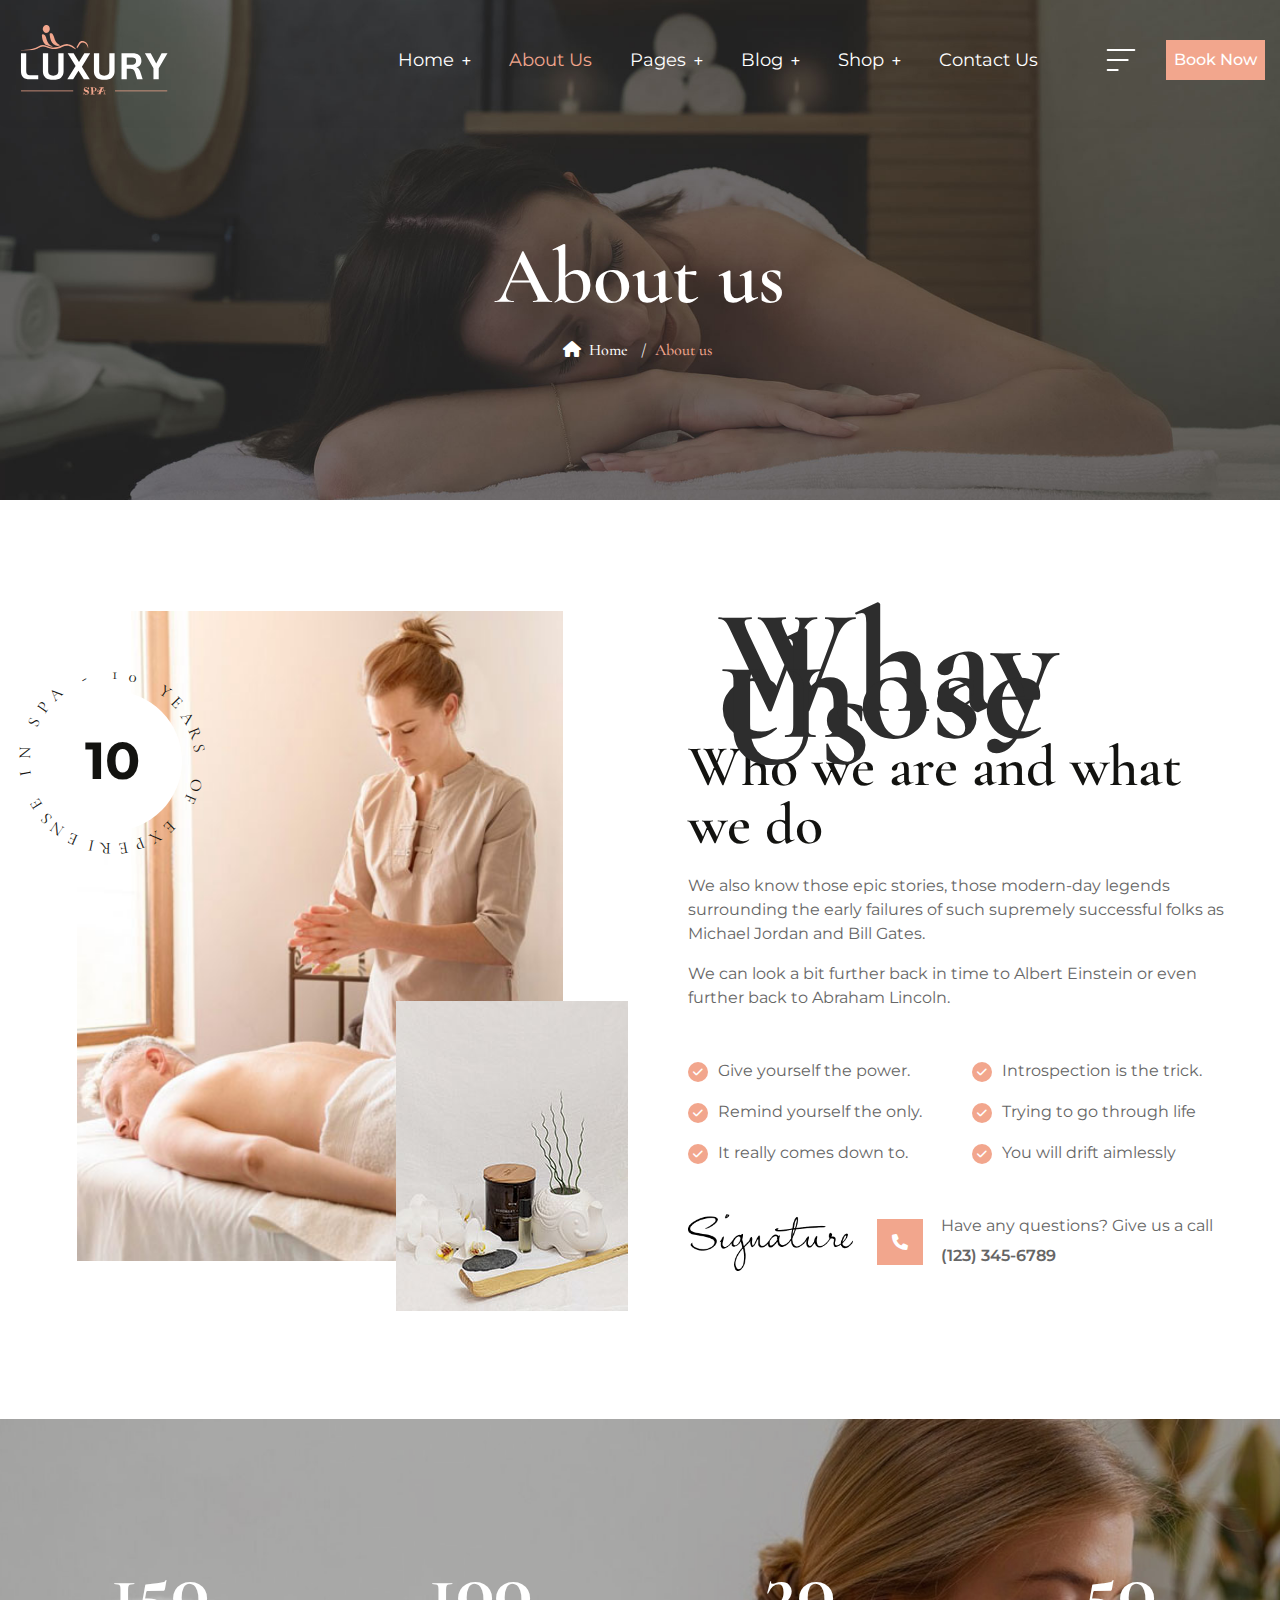
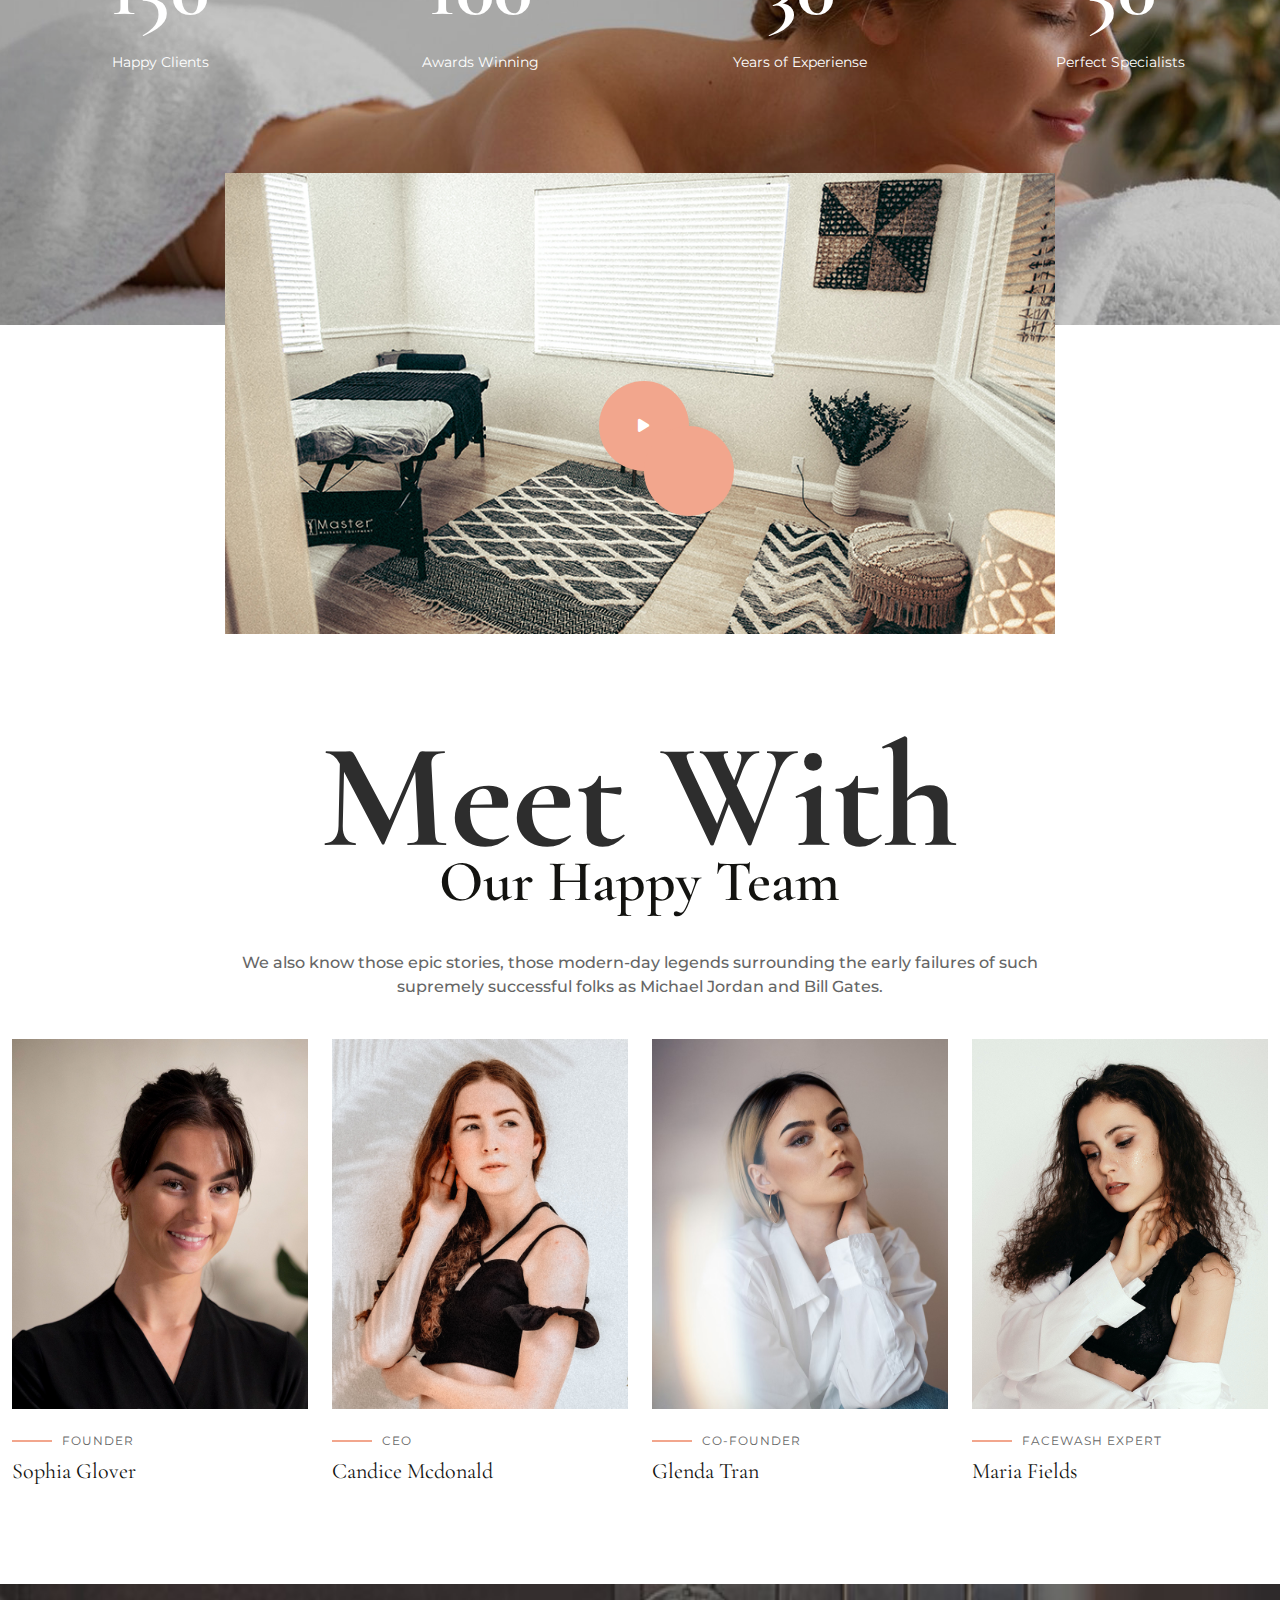
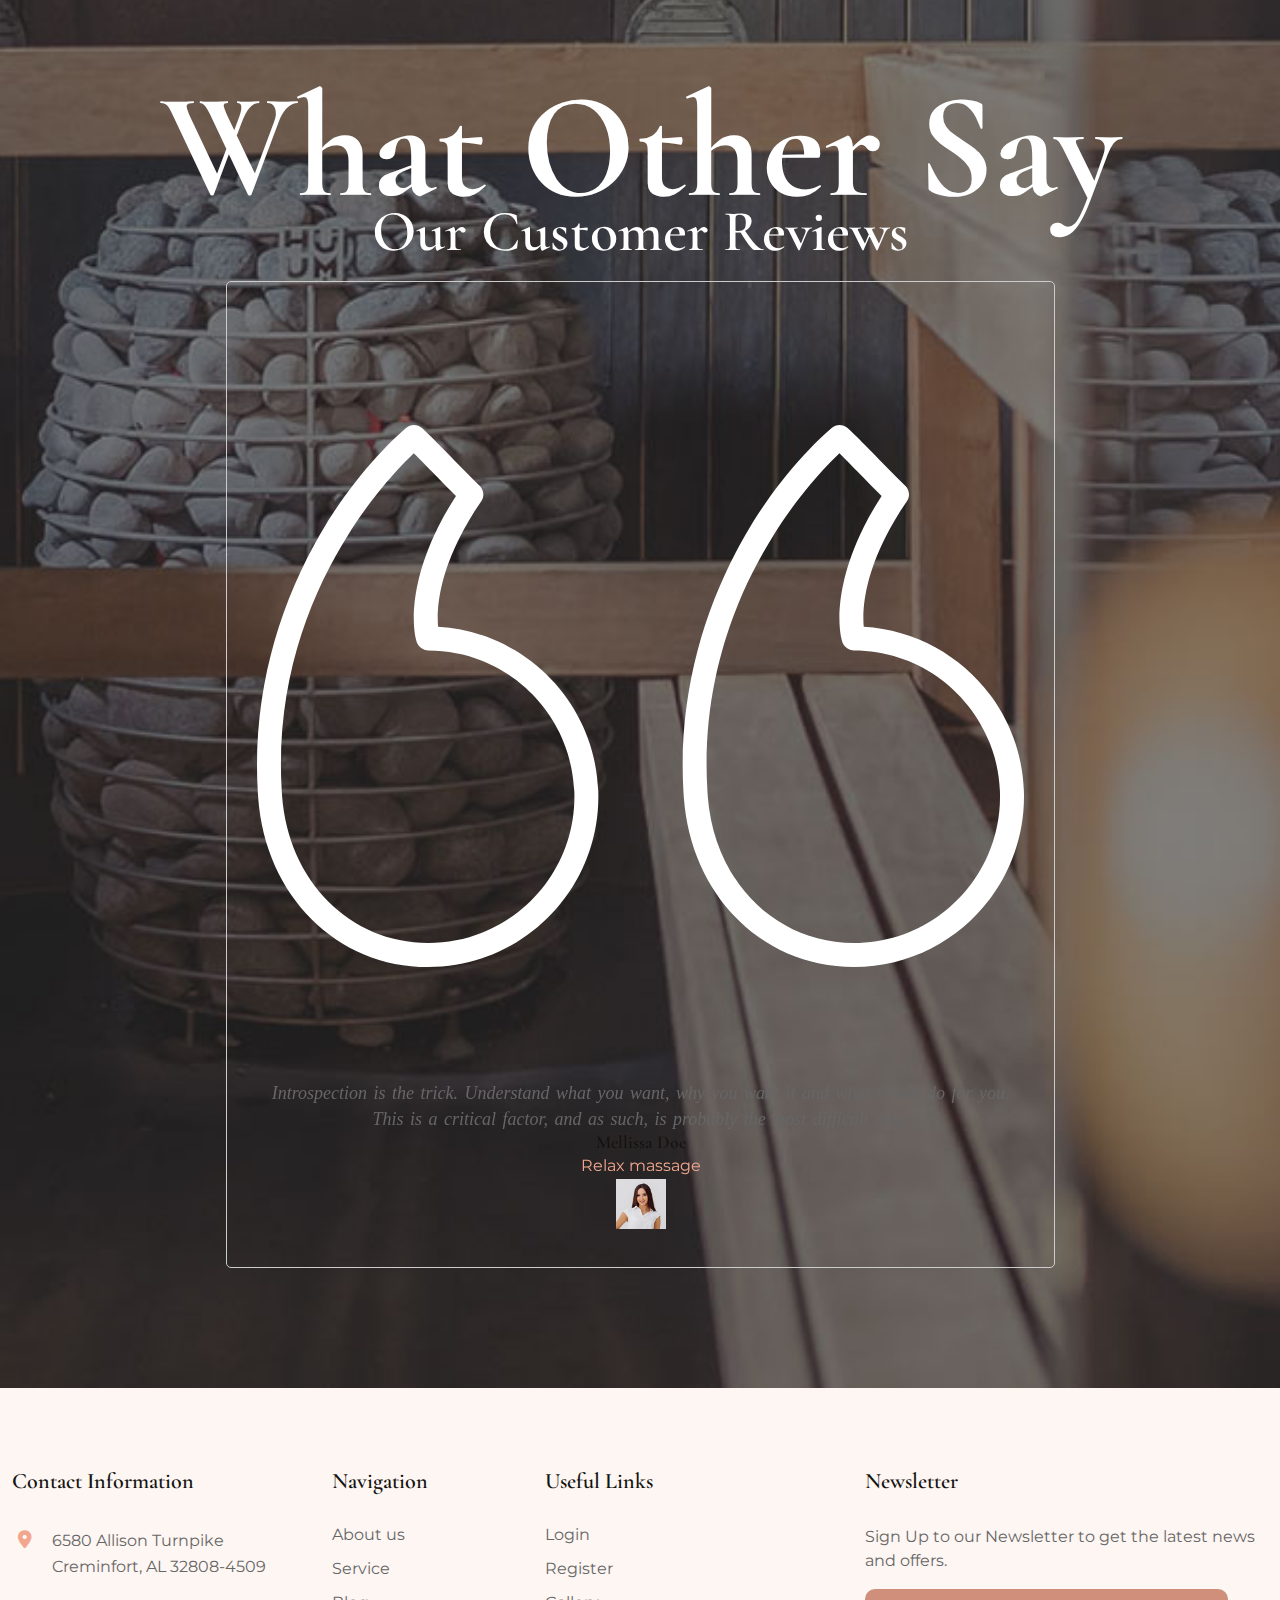
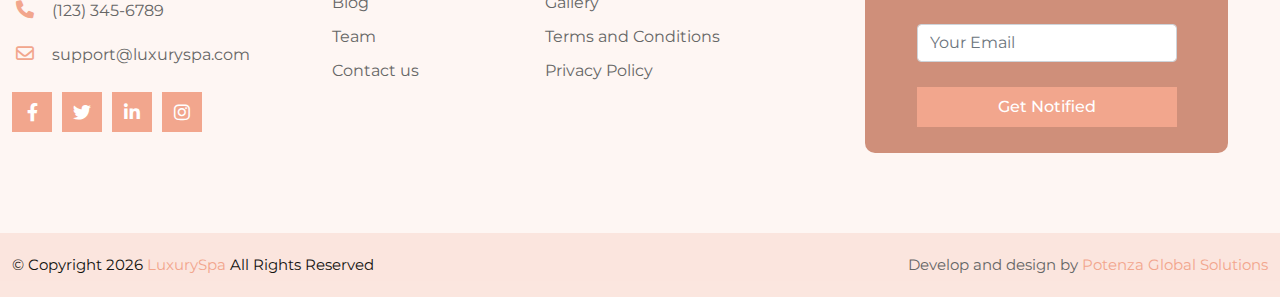
<file: about-us.html>
<!DOCTYPE html>
<html lang="en">

<head>
  <meta charset="utf-8">
  <meta name="keywords" content="HTML5 Template">
  <meta name="description" content="LuxurySpa - Spa & Beauty HTML Template">
  <meta name="author" content="potenzaglobalsolutions.com">
  <meta name="viewport" content="width=device-width, initial-scale=1, shrink-to-fit=no">
  <title>LuxurySpa - Spa & Beauty HTML Template</title>
  <!-- Favicon -->
  <link rel="shortcut icon" href="images/favicon.ico">
  <!-- Google Font -->
  <link
    href="https://fonts.googleapis.com/css2?family=Cormorant+Garamond:ital,wght@0,400;0,500;0,600;0,700;1,400;1,500;1,600;1,700&family=Montserrat:ital,wght@0,400;0,500;0,600;0,700;0,800;0,900;1,400;1,500;1,600;1,700;1,800;1,900&display=swap"
    rel="stylesheet">
  <!-- CSS Global Compulsory (Do not remove)-->
  <link rel="stylesheet" href="css/font-awesome/all.min.css">
  <link rel="stylesheet" href="css/bootstrap/bootstrap.min.css">
  <link rel="stylesheet" href="css/magnific-popup/magnific-popup.css">
  <!-- Page CSS Implementing Plugins (Remove the plugin CSS here if site does not use that feature)-->
  <link rel="stylesheet" href="css/owl-carousel/owl.carousel.min.css">
  <!-- Template Style -->
  <link rel="stylesheet" href="css/style.css">
</head>

<body>

  <!--=================================
    preloader -->
  <div id="pre-loader">
    <img src="images/pre-loader/loader-01.svg" alt="">
  </div>
  <!--=================================
    preloader -->

  <!--=================================
    Header -->
  <header class="header header-sticky default">
    <nav class="navbar navbar-static-top navbar-expand-lg">
      <div class="container-fluid main-header position-relative">
        <button type="button" class="navbar-toggler" data-bs-toggle="collapse" data-bs-target=".navbar-collapse"><i
            class="fas fa-align-left"></i></button>
        <a class="navbar-brand" href="index.html">
          <img class="img-fluid" src="images/logo.svg" alt="logo">
          <img class="img-fluid sticky" src="images/logo-dark.svg" alt="logo">
        </a>
        <div class="navbar-collapse collapse justify-content-end justify-content-lg-end">
          <ul class="nav navbar-nav">
            <li class="nav-item dropdown">
              <a class="nav-link" href="#" id="navbarDropdown" role="button" data-bs-toggle="dropdown"
                aria-haspopup="true" aria-expanded="false">Home<i class="fa-solid fa-plus"></i></a>
              <ul class="dropdown-menu" aria-labelledby="navbarDropdown">
                <li><a class="dropdown-item" href="index.html"><span>Home 01</span></a></li>
                <li><a class="dropdown-item" href="index-02.html"><span>Home 02</span></a></li>
                <li><a class="dropdown-item" href="index-shop.html"><span>Home shop</span></a></li>
              </ul>
            </li>
            <li class="nav-item active"><a class="nav-link" href="about-us.html"><span>About us</span></a></li>
            <li class="dropdown nav-item">
              <a class="nav-link" href="javascript:void(0)" data-bs-toggle="dropdown">Pages<i
                  class="fa-solid fa-plus"></i></a>
              <ul class="dropdown-menu megamenu dropdown-menu-lg">
                <li>
                  <div class="row">
                    <div class="col-sm-6 col-md-3">
                      <h6 class="mb-0 mt-lg-2 nav-title text-primary">Pages</h6>
                      <ul class="list-unstyled mt-lg-3">
                        <li class="active"><a class="dropdown-item" href="about-us.html"><span>About us</span></a></li>
                        <li><a class="dropdown-item" href="service.html"><span>Service</span></a></li>
                        <li><a class="dropdown-item" href="service-detail.html"><span>Service Detail</span></a></li>
                        <li><a class="dropdown-item" href="gallery.html"><span>Gallery</span></a></li>
                      </ul>
                    </div>
                    <div class="col-sm-6 col-md-3">
                      <h6 class="mb-0 mt-lg-2 nav-title text-primary">Pages</h6>
                      <ul class="list-unstyled mt-lg-3">
                        <li><a class="dropdown-item" href="appointment.html"><span>Appointment</span></a></li>
                        <li><a class="dropdown-item" href="packages.html"><span>Packages</span></a></li>
                        <li><a class="dropdown-item" href="menu.html"><span>Menu</span></a></li>
                        <li><a class="dropdown-item" href="team.html"><span>Team</span></a></li>
                      </ul>
                    </div>
                    <div class="col-sm-6 col-md-3">
                      <h6 class="mb-0 mt-lg-2 nav-title text-primary">Pages</h6>
                      <ul class="list-unstyled mt-lg-3">
                        <li><a class="dropdown-item" href="team-single.html"><span>Team Single</span></a></li>
                        <li><a class="dropdown-item" href="error-404.html"><span>Error 404</span></a></li>
                        <li><a class="dropdown-item" href="coming-soon.html"><span>Coming soon</span></a></li>
                        <li><a class="dropdown-item" href="faq.html"><span>Faq</span></a></li>
                      </ul>
                    </div>
                    <div class="col-sm-6 col-md-3">
                      <h6 class="mb-0 mt-lg-2 nav-title text-primary">Pages</h6>
                      <ul class="list-unstyled mt-lg-3">
                        <li><a class="dropdown-item" href="privacy-policy.html"><span>Privacy Policy</span></a></li>
                        <li><a class="dropdown-item" href="terms-and-conditions.html"><span>Terms And
                              Conditions</span></a></li>
                        <li><a class="dropdown-item" href="login.html"><span>Login</span></a></li>
                        <li><a class="dropdown-item" href="register.html"><span>Register</span></a></li>
                      </ul>
                    </div>
                  </div>
                </li>
              </ul>
            </li>
            <li class="dropdown nav-item">
              <a class="nav-link" href="javascript:void(0)" data-bs-toggle="dropdown">Blog<i
                  class="fa-solid fa-plus"></i></a>
              <ul class="dropdown-menu" aria-labelledby="navbarDropdown">
                <li><a class="dropdown-item" href="blog.html"><span>Blog</span></a></li>
                <li><a class="dropdown-item" href="blog-grid.html"><span>Blog Grid</span></a></li>
                <li><a class="dropdown-item" href="blog-single.html"><span>Blog Single</span></a></li>
              </ul>
            </li>
            <li class="dropdown nav-item">
              <a class="nav-link" href="javascript:void(0)" data-bs-toggle="dropdown">Shop<i
                  class="fa-solid fa-plus"></i></a>
              <ul class="dropdown-menu" aria-labelledby="navbarDropdown">
                <li><a class="dropdown-item" href="shop.html"><span>Shop</span></a></li>
                <li><a class="dropdown-item" href="shop-single.html"><span>Shop Single</span></a></li>
                <li><a class="dropdown-item" href="cart.html"><span>Cart</span></a></li>
                <li><a class="dropdown-item" href="checkout.html"><span>Checkout</span></a></li>
              </ul>
            </li>
            <li><a class="nav-link" href="contact-us.html"><span>Contact us</span></a></li>
          </ul>
        </div>
        <div class="add-listing">
          <a class="menu-btn" href="#" data-bs-toggle="offcanvas" data-bs-target="#offcanvasRight"
            aria-controls="offcanvasRight">
            <svg width="40" height="80" viewBox="0 0 80 80" fill="#fff" xmlns="http://www.w3.org/2000/svg">
              <path d="M13.3333 60H33.3333" stroke="#fff" stroke-width="4" stroke-linecap="round" />
              <path d="M13.3333 40H53.3333" stroke="#fff" stroke-width="4" stroke-linecap="round" />
              <path d="M13.3333 20H66.6666" stroke="#fff" stroke-width="4" stroke-linecap="round" />
            </svg>
          </a>
          <a class="btn btn-primary" href="appointment.html">Book Now</a>
        </div>
      </div>
    </nav>
  </header>
  <!--=================================
    Header -->
  <!--=================================
    Search -->
  <div id="search">
    <button type="button" class="close">×</button>
    <form>
      <input type="search" value="" placeholder="Enter keyword">
      <button type="submit" class="btn btn-primary">Search</button>
    </form>
  </div>
  <!--=================================
    Search -->
  <!--=================================
    Right menu -->
  <div class="offcanvas offcanvas-end" tabindex="-1" id="offcanvasRight"
    style="background-image: url(images/bg/bg-01.png); background-size: cover; background-position: center right;">
    <div class="offcanvas-header text-end justify-content-end p-4">
      <button type="button" class="btn-close text-reset" data-bs-dismiss="offcanvas" aria-label="Close"></button>
    </div>
    <div class="offcanvas-body p-4 p-sm-5 d-flex align-content-between flex-wrap justify-content-center">
      <div class="sidebar-menu">
        <div class="logo">
          <a href="index.html">
            <img class="img-fluid logo-dark" src="images/logo-dark.svg" alt="Main logo">
          </a>
        </div>
        <div class="section-title mt-5">
          <h3 class="title mb-3">About us</h3>
          <p>Execution is the single biggest factor in achievement so the faster and better your execution.</p>
        </div>
        <div class="mt-5">
          <h3 class="mb-3">Contact Info</h3>
          <p>6580 Allison Turnpike Creminfort,<br> AL 32808-4509</p>
          <p>Sunday to Tuesday <br> (09:00 To 22:00)</p>
          <p>Friday to Saturday <br> (11:00 To 19:00)</p>
        </div>
        <div class="social-icon mt-5">
          <ul>
            <li><a href="#"><i class="fa-brands fa-facebook-f"></i></a></li>
            <li><a href="#"><i class="fab fa-twitter"></i></a></li>
            <li><a href="#"><i class="fab fa-linkedin-in"></i></a></li>
            <li><a href="#"><i class="fab fa-instagram"></i></a></li>
          </ul>
        </div>
      </div>
    </div>
  </div>
  <!--=================================
    Right menu -->
  <!--=================================
    banner -->
  <section class="inner-header bg-holder" style="background-image: url(images/bg/02.jpg);">
    <div class="container">
      <div class="row  justify-content-center">
        <div class="col-md-8 text-center">
          <h1 class="text-white">About us</h1>
          <ul class="breadcrumb mb-0 p-0">
            <li class="breadcrumb-item"><a href="index.html"><i class="fa fa-home pe-2"></i>Home</a></li>
            <li class="breadcrumb-item active"><span>About us</span></li>
          </ul>
        </div>
      </div>
    </div>
  </section>
  <!--=================================
    banner -->
  <!--=================================
    About -->
  <section class="space-ptb about-02 mb-0 mb-lg-5">
    <div class="container">
      <div class="row align-items-center">
        <div class="col-md-12 col-lg-6">
          <div class="about-img">
            <div class="img-01">
              <img class="img-fluid" src="images/about/about-04.jpg" alt="">
            </div>
            <div class="experiense-counter">
              <div class="circle">
                <div class="logo">
                  10
                </div>
                <div class="text">
                  <p>
                    10 Years of Experiense in Spa -
                  </p>
                </div>
              </div>
            </div>
            <div class="img-03">
              <img class="img-fluid" src="images/about/about-05.jpg" alt="">
            </div>
          </div>
        </div>
        <div class="col-md-12 col-lg-6 pt-5 pt-lg-0 px-3 px-xl-5">
          <div class="section-title pt-5 pt-lg-0">
            <span class="sub-title">Whay chose Us</span>
            <h2 class="title">Who we are and what we do</h2>
          </div>
          <div class="description mb-4 mb-md-5">
            <p>We also know those epic stories, those modern-day legends surrounding the early failures of such
              supremely successful folks as Michael Jordan and Bill Gates.</p>
            <p>We can look a bit further back in time to Albert Einstein or even further back to Abraham Lincoln.</p>
          </div>
          <div class="row">
            <div class="col-sm-6 mb-3 mb-sm-0">
              <ul class="list">
                <li><i class="fa fa-check"></i>Give yourself the power.</li>
                <li><i class="fa fa-check"></i>Remind yourself the only.</li>
                <li><i class="fa fa-check"></i>It really comes down to.</li>
              </ul>
            </div>
            <div class="col-sm-6">
              <ul class="list">
                <li><i class="fa fa-check"></i>Introspection is the trick.</li>
                <li><i class="fa fa-check"></i>Trying to go through life</li>
                <li><i class="fa fa-check"></i>You will drift aimlessly</li>
              </ul>
            </div>
          </div>
          <div class="row mt-4 mt-md-5">
            <div class="col-sm-6 col-md-3 col-lg-4">
              <div class="author-signature">
                <img class="img-fluid" src="images/signature.png" alt="signature">
              </div>
            </div>
            <div class="col-sm-6 col-md-8 mt-4 mt-sm-0">
              <div class="call-box">
                <div class="call-box-icon">
                  <i class="fa fa-phone me-2 fa"></i>
                </div>
                <div class="call-box-content">
                  <p>Have any questions? Give us a call</p>
                  <span>(123) 345-6789</span>
                </div>
              </div>
            </div>
          </div>
        </div>
      </div>
    </div>
  </section>
  <!--=================================
    About -->
  <!--=================================
    counter -->
  <section class="space-ptb counter-space bg-overlay-secondary-20"
    style="background-image: url(./images/bg/counter-bg-01.jpg); background-repeat: no-repeat; background-size: cover; background-position: center;">
    <h2 class="m-0 p-0" style="display: none;">counter</h2>
    <div class="container">
      <div class="row">
        <div class="col-lg-3 col-sm-6">
          <div class="counter">
            <div class="counter-content">
              <span class="timer" data-to="150" data-speed="10000">150</span>
              <label class="text-white">Happy Clients</label>
            </div>
          </div>
        </div>
        <div class="col-lg-3 col-sm-6">
          <div class="counter">
            <div class="counter-content">
              <span class="timer" data-to="100" data-speed="10000">100</span>
              <label class="text-white">Awards Winning</label>
            </div>
          </div>
        </div>
        <div class="col-lg-3 col-sm-6 ">
          <div class="counter">
            <div class="counter-content">
              <span class="timer" data-to="30" data-speed="10000">30</span>
              <label class="text-white">Years of Experiense</label>
            </div>
          </div>
        </div>
        <div class="col-lg-3 col-sm-6">
          <div class="counter">
            <div class="counter-content">
              <span class="timer" data-to="50" data-speed="10000">50</span>
              <label class="text-white">Perfect Specialists</label>
            </div>
          </div>
        </div>
      </div>
    </div>
  </section>
  <!--=================================
    counter -->
  <!--=================================
    Video banner -->
  <section class="video-bg-section">
    <h2 class="m-0 p-0" style="display: none;">video section</h2>
    <div class="container">
      <div class="row justify-content-center">
        <div class="col-lg-8 mt-5">
          <div class="video-img">
            <img class="img-fluid" src="images/bg/video-bg-01.jpg" alt="video-bg">
            <a class="btn-icon btn-lg bg-primary rounded-circle btn-animation popup-youtube"
              href="https://www.youtube.com/watch?v=rGtcmKIZi5c"><i class="fas fa-play text-white fa-xs"></i></a>
          </div>
        </div>
      </div>
    </div>
  </section>
  <!--=================================
    Video banner -->
  <!--=================================
    Team -->
  <section class="space-ptb">
    <div class="container">
      <div class="row justify-content-center">
        <div class="col-12 col-md-8">
          <div class="section-title text-center">
            <span class="sub-title">Meet With</span>
            <h2 class="title">Our Happy Team</h2>
            <p class="section-description">We also know those epic stories, those modern-day legends surrounding the
              early failures of such supremely successful folks as Michael Jordan and Bill Gates.</p>
          </div>
        </div>
      </div>
      <div class="row">
        <div class="col-lg-3 col-sm-6 mb-4 mb-lg-0">
          <div class="team">
            <div class="team-img">
              <img class="img-fluid" src="images/team/01.jpg" alt="">
            </div>
            <div class="team-content">
              <p class="team-description">Founder</p>
              <h5 class="team-name"><a href="team-single.html">Sophia Glover</a></h5>
            </div>
          </div>
        </div>
        <div class="col-lg-3 col-sm-6 mb-4 mb-lg-0">
          <div class="team">
            <div class="team-img">
              <img class="img-fluid" src="images/team/02.jpg" alt="">
            </div>
            <div class="team-content">
              <p class="team-description">CEO</p>
              <h5 class="team-name"><a href="team-single.html">Candice Mcdonald</a></h5>
            </div>
          </div>
        </div>
        <div class="col-lg-3 col-sm-6 mb-4 mb-sm-0">
          <div class="team">
            <div class="team-img">
              <img class="img-fluid" src="images/team/03.jpg" alt="">
            </div>
            <div class="team-content">
              <p class="team-description">Co-Founder</p>
              <h5 class="team-name"><a href="team-single.html">Glenda Tran</a></h5>
            </div>
          </div>
        </div>
        <div class="col-lg-3 col-sm-6">
          <div class="team">
            <div class="team-img">
              <img class="img-fluid" src="images/team/04.jpg" alt="">
            </div>
            <div class="team-content">
              <p class="team-description">Facewash Expert</p>
              <h5 class="team-name"><a href="team-single.html">Maria Fields</a></h5>
            </div>
          </div>
        </div>
      </div>
    </div>
  </section>
  <!--=================================
    Team -->
  <!--=================================
    Testimonial -->
  <section class="bg-primary">
    <div class="space-ptb"
      style="background-image: url(./images/testimonial/testimonial-bg.jpg); background-repeat: no-repeat; background-size: cover; background-position: center;">
      <div class="container">
        <div class="row">
          <div class="col-lg-12">
            <div class="section-title text-center">
              <span class="sub-title text-white">What Other Say</span>
              <h2 class="title text-white">Our Customer Reviews</h2>
            </div>
          </div>
        </div>
        <div class="row justify-content-center">
          <div class="col-lg-8">
            <div class="owl-carousel owl-nav-bottom-center" data-nav-dots="false" data-nav-arrow="false" data-items="1"
              data-lg-items="1" data-md-items="1" data-sm-items="1" data-space="30" data-autoheight="true">
              <div class="item">
                <div class="testimonial text-center mt-0">
                  <div class="testimonial-quote-icon">
                    <img class="img-fluid" src="images/testimonial/quote.svg" alt="">
                  </div>
                  <div class="testimonial-info">
                    <div class="testimonial-content"><i>Introspection is the trick. Understand what you want, why you
                        want it and what it will do for you. This is a critical factor, and as such, is probably the
                        most difficult step.</i></div>
                  </div>
                  <div class="testimonial-details">
                    <div class="testimonial-name">
                      <h6 class="author-name">Mellissa Doe</h6>
                      <span class="text-primary">Relax massage</span>
                    </div>
                    <div class="avatar">
                      <img class="img-fluid" src="images/testimonial/01.jpg" alt="">
                    </div>
                  </div>
                </div>
              </div>
              <div class="item">
                <div class="testimonial text-center mt-0">
                  <div class="testimonial-quote-icon">
                    <img class="img-fluid" src="images/testimonial/quote.svg" alt="">
                  </div>
                  <div class="testimonial-info">
                    <div class="testimonial-content">So, there you have it; the six steps that will help you to the
                      fabled land of achievement and success! You now have the opportunity to push ahead and reach your
                      potential.</div>
                  </div>
                  <div class="testimonial-details">
                    <div class="testimonial-name">
                      <h6 class="author-name">Felica Queen</h6>
                      <span class="text-primary">Relax massage</span>
                    </div>
                    <div class="avatar">
                      <img class="img-fluid" src="images/testimonial/02.jpg" alt="">
                    </div>
                  </div>
                </div>
              </div>
              <div class="item">
                <div class="testimonial text-center mt-0">
                  <div class="testimonial-quote-icon">
                    <img class="img-fluid" src="images/testimonial/quote.svg" alt="">
                  </div>
                  <div class="testimonial-info">
                    <div class="testimonial-content">What is the exact sequence of events that will take you to where
                      you want to be? Have a think consciously of what you need to do. Every outcome begins with the
                      first step</div>
                  </div>
                  <div class="testimonial-details">
                    <div class="testimonial-name">
                      <h6 class="author-name">Melanie Byrd</h6>
                      <span class="text-primary">Relax massage</span>
                    </div>
                    <div class="avatar">
                      <img class="img-fluid" src="images/testimonial/04.jpg" alt="">
                    </div>
                  </div>
                </div>
              </div>
            </div>
          </div>
        </div>
      </div>
    </div>
  </section>
  <!--=================================
    Testimonial -->
  <!--=================================
    footer-->
  <footer class="footer bg-overlay-theme-10">
    <div class="min-footer">
      <div class="container">
        <div class="row">
          <div class="col-lg-3 col-md-6">
            <h5>Contact Information</h5>
            <div class="footer-contact-info">
              <ul class="list-unstyled mb-0">
                <li><i class="fas fa-fw fa-map-marker-alt text-primary"></i><span>6580 Allison Turnpike Creminfort, AL
                    32808-4509</span></li>
                <li><i class="fas fa-fw fa-phone text-primary"></i><span>(123) 345-6789</span></li>
                <li><i class="far fa-fw fa-envelope text-primary"></i><span>support@luxuryspa.com</span></li>
              </ul>
            </div>
            <div class="social-icon mt-4">
              <ul>
                <li><a href="#"><i class="fa-brands fa-facebook-f"></i></a></li>
                <li><a href="#"><i class="fab fa-twitter"></i></a></li>
                <li><a href="#"><i class="fab fa-linkedin-in"></i></a></li>
                <li><a href="#"><i class="fab fa-instagram"></i></a></li>
              </ul>
            </div>
          </div>
          <div class="col-lg-2 col-md-6 mt-4 mt-md-0 pl-lg-5">
            <div class="footer-link">
              <h5>Navigation</h5>
              <ul class="list-unstyled mb-0">
                <li><a href="about-us.html">About us</a></li>
                <li><a href="service.html">Service</a></li>
                <li><a href="blog.html">Blog</a></li>
                <li><a href="team.html">Team</a></li>
                <li><a href="contact-us.html">Contact us</a></li>
              </ul>
            </div>
          </div>
          <div class="col-lg-3 col-md-6 mt-4 mt-lg-0">
            <div class="footer-link">
              <h5>Useful Links</h5>
              <ul class="list-unstyled mb-0">
                <li><a href="login.html">Login</a></li>
                <li><a href="register.html">Register</a></li>
                <li><a href="gallery.html">Gallery</a></li>
                <li><a href="terms-and-conditions.html">Terms and Conditions</a></li>
                <li><a href="privacy-policy.html">Privacy Policy</a></li>
              </ul>
            </div>
          </div>
          <div class="col-lg-4 col-md-6 mt-4 mt-lg-0">
            <h5>Newsletter</h5>
            <div class="footer-subscribe">
              <p class="mb-3">Sign Up to our Newsletter to get the latest news and offers.</p>
              <form>
                <div class="form-group">
                  <input type="email" class="form-control" placeholder="Your Email">
                </div>
                <button type="submit" class="btn btn-primary">Get Notified</button>
              </form>
            </div>
          </div>
        </div>
      </div>
    </div>
    <div class="footer-bottom">
      <div class="container">
        <div class="row align-items-center copyright text-md-start text-center">
          <div class="col-12 col-md-6 ">
            <p class="mb-0 text-dark"> &copy; Copyright <span id="copyright">
                <script>document.getElementById('copyright').appendChild(document.createTextNode(new Date().getFullYear()))</script>
              </span> <a href="index.html"> LuxurySpa </a> All Rights Reserved</p>
          </div>
          <div class="col-12 col-md-6 text-md-end text-center mt-3 mt-md-0">
            <p>Develop and design by <a href="#">Potenza Global Solutions</a></p>
          </div>
        </div>
      </div>
    </div>
  </footer>
  <!--=================================
    footer-->
  <!--=================================
    Back To Top-->
  <div id="back-to-top" class="back-to-top">
    <a href="#"><i class="fas fa-angle-up"></i></a>
  </div>
  <!--=================================
    Back To Top-->
  <!--=================================
    Javascript -->
  <!-- JS Global Compulsory (Do not remove)-->
  <script src="js/jquery-3.7.1.min.js"></script>
  <script src="js/popper/popper.min.js"></script>
  <script src="js/bootstrap/bootstrap.min.js"></script>
  <!-- Page JS Implementing Plugins (Remove the plugin script here if site does not use that feature)-->
  <script src="js/jquery.appear.js"></script>
  <script src="js/counter/jquery.countTo.js"></script>
  <script src="js/owl-carousel/owl.carousel.min.js"></script>
  <script src="js/magnific-popup/jquery.magnific-popup.js"></script>
  <!-- Template Scripts (Do not remove)-->
  <script src="js/custom.js"></script>
</body>

</html>
</file>
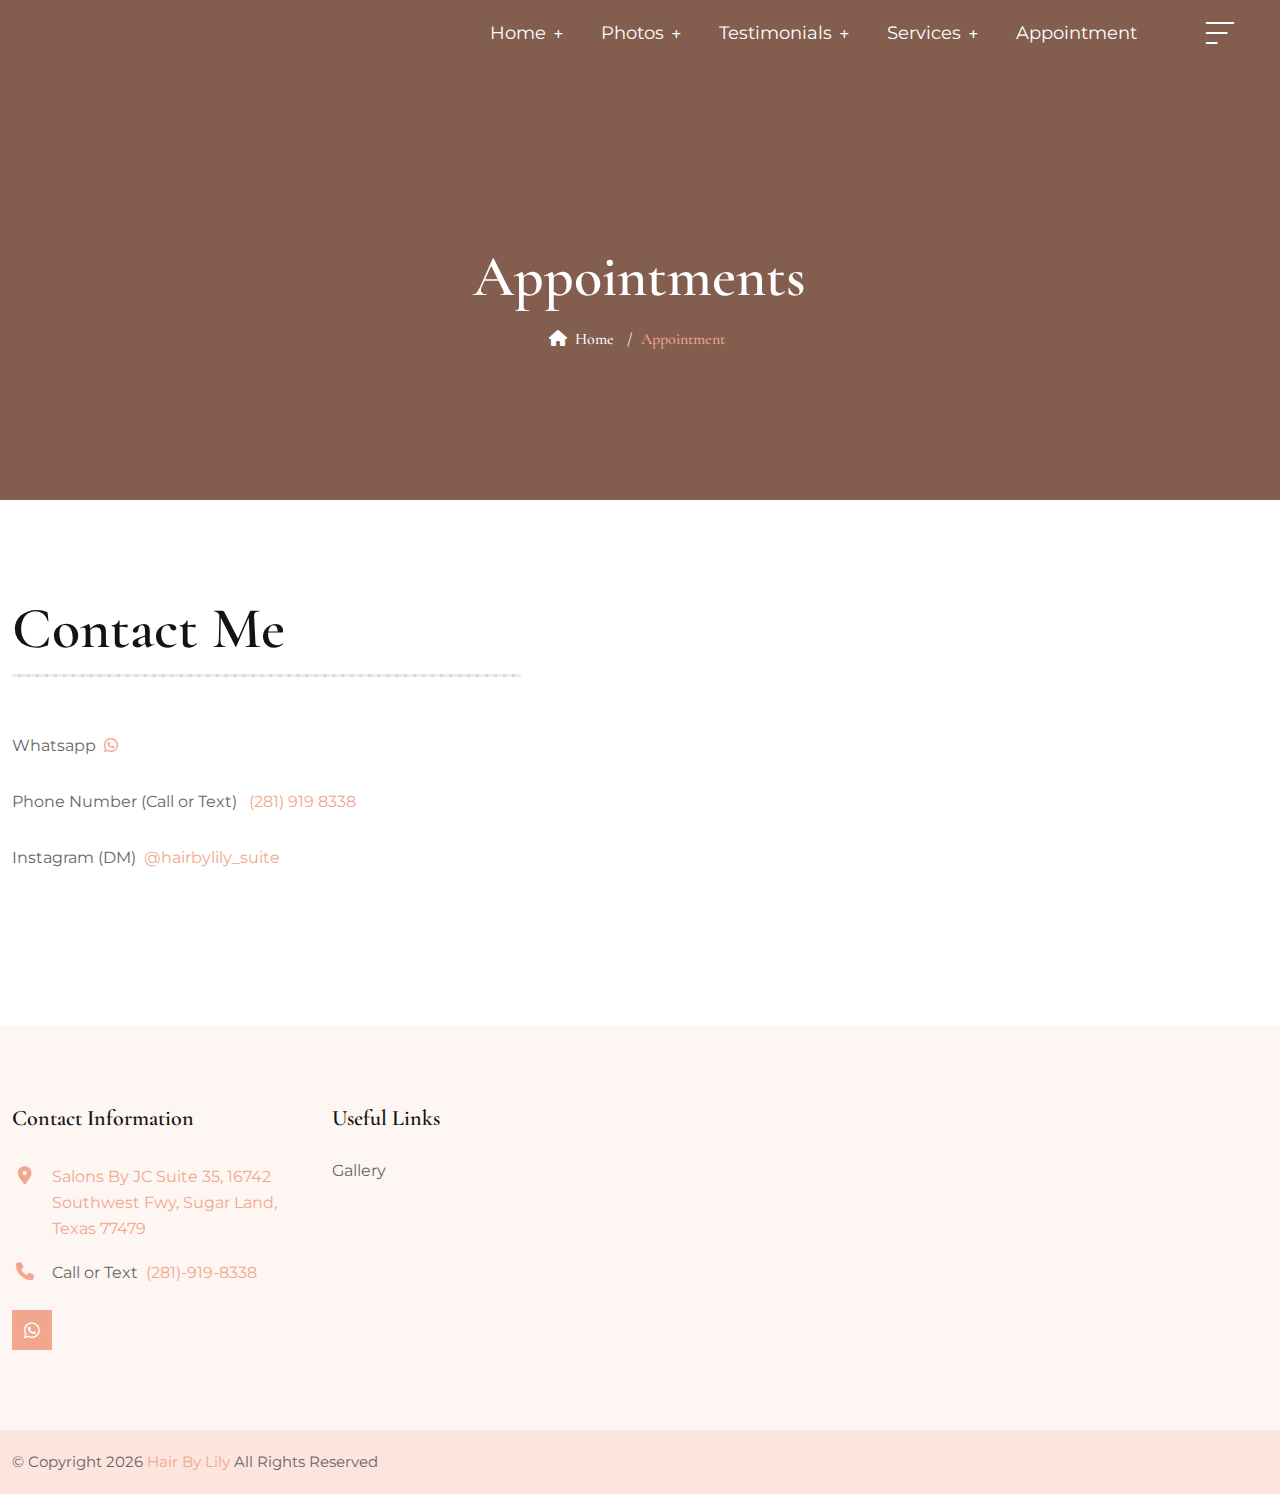
<file: appointment.html>
<!DOCTYPE html>
<html lang="en">

<head>
  <meta charset="utf-8">
  <meta name="keywords" content="">
  <meta name="description" content="Hair by Lily">
  <meta name="author" content="potenzaglobalsolutions.com">
  <meta name="viewport" content="width=device-width, initial-scale=1, shrink-to-fit=no">
  <title>Hair by Lily</title>
  <!-- Favicon -->
  <link rel="shortcut icon" href="images/slider/home-01/logo.png">
  <!-- Google Font -->
  <link
    href="https://fonts.googleapis.com/css2?family=Cormorant+Garamond:ital,wght@0,400;0,500;0,600;0,700;1,400;1,500;1,600;1,700&family=Montserrat:ital,wght@0,400;0,500;0,600;0,700;0,800;0,900;1,400;1,500;1,600;1,700;1,800;1,900&display=swap"
    rel="stylesheet">
  <!-- CSS Global Compulsory (Do not remove)-->
  <link rel="stylesheet" href="css/font-awesome/all.min.css">
  <link rel="stylesheet" href="css/bootstrap/bootstrap.min.css">
  <!-- Page CSS Implementing Plugins (Remove the plugin CSS here if site does not use that feature)-->
  <link rel="stylesheet" href="css/select2/select2.css">
  <link rel="stylesheet" href="css/datetimepicker/datetimepicker.min.css">
  <!-- Template Style -->
  <link rel="stylesheet" href="css/style.css">
</head>

<body>

  <!--=================================
    preloader -->
  <div id="pre-loader">
    <img src="images/pre-loader/loader-01.svg" alt="">
  </div>
  <!--=================================
    preloader -->

  <!--=================================
    Header -->
  <header class="header header-sticky default">
    <nav class="navbar navbar-static-top navbar-expand-lg">
      <div class="container-fluid main-header position-relative">
        <button type="button" class="navbar-toggler" data-bs-toggle="collapse" data-bs-target=".navbar-collapse"><i
            class="fas fa-align-left"></i></button>
        <a class="navbar-brand" href="index.html">
          <!-- <img class="img-fluid" src="images/logo.svg" alt="logo">
              <img class="img-fluid sticky" src="images/logo-dark.svg" alt="logo"> -->
        </a>
        <div class="navbar-collapse collapse justify-content-end justify-content-lg-end">
          <ul class="nav navbar-nav">
            <li class="nav-item">
              <a class="nav-link" href="index.html" id="navbarDropdown" role="button" aria-haspopup="true"
                aria-expanded="false">Home<i class="fa-solid fa-plus"></i></a>

              <!-- <ul class="dropdown-menu" aria-labelledby="navbarDropdown">
                <li class="active"><a class="dropdown-item" href="index.html"><span>Home 01</span></a></li>
                <li><a class="dropdown-item" href="index-02.html"><span>Home 02</span></a></li>
                <li><a class="dropdown-item" href="index-shop.html"><span>Home shop</span></a></li>
              </ul> -->
            </li>
            <!-- <li class="nav-item"><a class="nav-link" href="about-us.html"><span>About us</span></a></li>
              <li class="dropdown nav-item">
                <a class="nav-link" href="javascript:void(0)" data-bs-toggle="dropdown">Pages<i
                    class="fa-solid fa-plus"></i></a> -->
            <!-- <ul class="dropdown-menu megamenu dropdown-menu-lg">
                <li>
                  <div class="row">
                    <div class="col-sm-6 col-md-3">
                      <h6 class="mb-0 mt-lg-2 nav-title text-primary">Pages</h6>
                      <ul class="list-unstyled mt-lg-3">
                        <li><a class="dropdown-item" href="about-us.html"><span>About us</span></a></li>
                        <li><a class="dropdown-item" href="service.html"><span>Service</span></a></li>
                        <li><a class="dropdown-item" href="service-detail.html"><span>Service Detail</span></a></li>
                        <li><a class="dropdown-item" href="gallery.html"><span>Gallery</span></a></li>
                      </ul>
                    </div>
                    <div class="col-sm-6 col-md-3">
                      <h6 class="mb-0 mt-lg-2 nav-title text-primary">Pages</h6>
                      <ul class="list-unstyled mt-lg-3">
                        <li><a class="dropdown-item" href="appointment.html"><span>Appointment</span></a></li>
                        <li><a class="dropdown-item" href="packages.html"><span>Packages</span></a></li>
                        <li><a class="dropdown-item" href="menu.html"><span>Menu</span></a></li>
                        <li><a class="dropdown-item" href="team.html"><span>Team</span></a></li>
                      </ul>
                    </div>
                    <div class="col-sm-6 col-md-3">
                      <h6 class="mb-0 mt-lg-2 nav-title text-primary">Pages</h6>
                      <ul class="list-unstyled mt-lg-3">
                        <li><a class="dropdown-item" href="team-single.html"><span>Team Single</span></a></li>
                        <li><a class="dropdown-item" href="error-404.html"><span>Error 404</span></a></li>
                        <li><a class="dropdown-item" href="coming-soon.html"><span>Coming soon</span></a></li>
                        <li><a class="dropdown-item" href="faq.html"><span>Faq</span></a></li>
                      </ul>
                    </div>
                    <div class="col-sm-6 col-md-3">
                      <h6 class="mb-0 mt-lg-2 nav-title text-primary">Pages</h6>
                      <ul class="list-unstyled mt-lg-3">
                        <li><a class="dropdown-item" href="privacy-policy.html"><span>Privacy Policy</span></a></li>
                        <li><a class="dropdown-item" href="terms-and-conditions.html"><span>Terms And
                              Conditions</span></a></li>
                        <li><a class="dropdown-item" href="login.html"><span>Login</span></a></li>
                        <li><a class="dropdown-item" href="register.html"><span>Register</span></a></li>
                      </ul>
                    </div>
                  </div>
                </li>
              </ul> -->
            </li>
            <li class="dropdown nav-item">
              <a class="nav-link" href="blog.html" id="navbarDropdown" role="button" aria-haspopup="true"
                aria-expanded="false">Photos<i class="fa-solid fa-plus"></i></a>
              <!-- <ul class="dropdown-menu" aria-labelledby="navbarDropdown">
                <li><a class="dropdown-item" href="blog.html"><span>Blog</span></a></li>
                <li><a class="dropdown-item" href="blog-grid.html"><span>Blog Grid</span></a></li>
                <li><a class="dropdown-item" href="blog-single.html"><span>Blog Single</span></a></li>
              </ul> -->
            </li>
            <li class="dropdown nav-item ">
              <a class="nav-link" href="testimonials.html" id="navbarDropdown" role="button" aria-haspopup="true"
                aria-expanded="false">Testimonials<i class="fa-solid fa-plus"></i></a>



            </li>
            <li class="dropdown nav-item">
              <a class="nav-link" href="index.html#jump_services">Services<i class="fa-solid fa-plus"></i></a>
              <!-- <ul class="dropdown-menu" aria-labelledby="navbarDropdown">
                <li><a class="dropdown-item" href="shop.html"><span>Shop</span></a></li>
                <li><a class="dropdown-item" href="shop-single.html"><span>Shop Single</span></a></li>
                <li><a class="dropdown-item" href="cart.html"><span>Cart</span></a></li>
                <li><a class="dropdown-item" href="checkout.html"><span>Checkout</span></a></li>
              </ul> -->
            </li>
            <li><a class="nav-link" href="appointment.html"><span>Appointment</span></a></li>
          </ul>
        </div>
        <div class="add-listing">
          <a class="menu-btn" href="#" data-bs-toggle="offcanvas" data-bs-target="#offcanvasRight"
            aria-controls="offcanvasRight">
            <svg width="40" height="80" viewBox="0 0 80 80" fill="#fff" xmlns="http://www.w3.org/2000/svg">
              <path d="M13.3333 60H33.3333" stroke="#fff" stroke-width="4" stroke-linecap="round" />
              <path d="M13.3333 40H53.3333" stroke="#fff" stroke-width="4" stroke-linecap="round" />
              <path d="M13.3333 20H66.6666" stroke="#fff" stroke-width="4" stroke-linecap="round" />
            </svg>
          </a>

        </div>
      </div>
    </nav>
  </header>
  <!--=================================
    Header -->
  <!--=================================
    Search -->
  <div id="search">
    <button type="button" class="close">×</button>
    <form>
      <input type="search" value="" placeholder="Enter keyword">
      <button type="submit" class="btn btn-primary">Search</button>
    </form>
  </div>
  <!--=================================
    Search -->
  <!--=================================
    Right menu -->
  <div class="offcanvas offcanvas-end" tabindex="-1" id="offcanvasRight"
    style="background-size: cover; background-position: center right;">
    <div class="offcanvas-header text-end justify-content-end p-4">
      <button type="button" class="btn-close text-reset" data-bs-dismiss="offcanvas" aria-label="Close"></button>
    </div>
    <div class="offcanvas-body p-4 p-sm-s5 d-flex align-content-between flex-wrap justify-content-center">
      <div class="sidebar-menu">
        <div class="logo">
          <a href="index.html">
            <img class="img-fluid logo-dark" src="images/slider/home-01/logo2.png" alt="Main logo">
          </a>
        </div>
        <div class="mt-5">
          <h3 class="mb-3">Contact Info</h3>
          <p>Salons By JC Suite 35,<br> 16742 Southwest Fwy,<br> Sugar Land, Texas 77479,<br>(281) 919-8338 </p>
        </div>

      </div>
    </div>
  </div>
  <!--=================================
    Right menu -->
  <!--=================================
    banner -->
  <section class="inner-header space-ptb bg-holder bg-overlay-secondary-50" style="background-color: #F2A68D;">
    <div class="container">
      <div class="row  justify-content-center">
        <div class="col-md-8 text-center">
          <h2 class="text-white">Appointments</h2>
          <ul class="breadcrumb mb-0 p-0">
            <li class="breadcrumb-item"><a href="index.html"><i class="fa fa-home pe-2"></i>Home</a></li>
            <li class="breadcrumb-item active"><span>Appointment</span></li>
          </ul>
        </div>
      </div>
    </div>
  </section>
  <!--=================================
    banner -->
  <!--=================================
    Make Appointment -->
  <section class="appointment-form space-ptb">
    <div class="container">
      <div class="row mb-4 align-items-center">

        <div class="col-12 col-xl-5  mb-3">
          <div class="title">
            <h2>Contact Me</h2>
            <hr class="dashed">
          </div>
        </div>

        <div class="col-12 ">

          <!-- <h4>Whatsapp</h4> -->
          <div class="social-icon mt-4">

            <!-- <li><a href="#"><i class="fab fa-instagram"></i></a></li> -->
            <li> Whatsapp&nbsp; <a href="https://wa.link/jzgvyp"><i class="fab fa-whatsapp"></i></a></li>


          </div>


        </div>

        <!-- <h4>Phone Number</h4> -->
        <div class=" col-12  ">

          <!-- <a href="tel:+2819198338" class="btn btn-primary">(281) 919 8338</a> -->
          <li>Phone Number (Call or Text) &nbsp; <a href="tel:+2819198338" class="">(281) 919 8338</a>
          </li>

        </div>

        <div class=" col-12  ">


          <li>Instagram (DM)&nbsp; <a href="https://www.instagram.com/hairbylily_suite/" class="">@hairbylily_suite</a>
          </li>

        </div>

      </div>



      <!-- <div class="row d-flex align-items-center">
        <div class="col-lg-12">
          <form class="appointment">
            <div class="row">
              <div class="mb-3 col-md-6">
                <input type="text" class="form-control" id="InputFullName" placeholder="Full Name">
              </div>
              <div class="mb-3 col-md-6">
                <input type="email" class="form-control" id="InputEmail" placeholder="Your Email">
              </div>
              <div class="mb-3 col-md-6">
                <input type="text" class="form-control" id="InputPhone" placeholder="Phone Number">
              </div>
              <div class="form-group select-border col-md-6 ">
                <select class="form-control basic-select" id="city">
                  <option value="City">Select Subject</option>
                  <option value="New york">New york</option>
                  <option value="Los Angeles">Los angeles</option>
                  <option value="Chicago">Chicago</option>
                  <option value="Assam">Mumbai</option>
                  <option value="Assam">Delhi</option>
                </select>
              </div>
              <div class="mb-3 col-md-12 datetimepickers">
                <div class="input-group date" id="datetimepicker-01" data-target-input="nearest">
                  <input type="text" class="form-control datetimepicker-input" placeholder="Date"
                    data-target="#datetimepicker-01">
                  <div class="input-group-append" data-target="#datetimepicker-01" data-toggle="datetimepicker">
                    <div class="input-group-text h-100"><i class="far fa-calendar-alt"></i></div>
                  </div>
                </div>
              </div>
              <div class="mb-3 col-md-12">
                <textarea class="form-control" id="InputComment" rows="3" placeholder="Comment"></textarea>
              </div>
              <div class="d-flex">
                <a href="#" class="btn btn-primary">Make Appointment</a>
              </div>
            </div>
          </form>
        </div>
      </div> -->
    </div>
  </section>
  <!--=================================
    Make Appointment -->
  <!--=================================
    footer-->
  <footer class="footer bg-overlay-theme-10">
    <div class="min-footer">
      <div class="container">
        <div class="row">
          <div class="col-lg-3 col-md-6">
            <h5>Contact Information</h5>
            <div class="footer-contact-info">
              <ul class="list-unstyled mb-0">
                <li><i class="fas fa-fw fa-map-marker-alt text-primary"></i><span>
                    <a
                      href="https://maps.google.com/maps/dir//16742+Southwest+Fwy+Sugar+Land,+TX+77479/@29.593244,-95.635169,14z/data=!4m5!4m4!1m0!1m2!1m1!1s0x8640e6ba098ed3a9:0x448b8fd241a0bbc1">
                      Salons By JC Suite 35, 16742 Southwest
                      Fwy, Sugar Land, Texas 77479
                    </a>
                  </span></li>

                <li><i class="fas fa-fw fa-phone text-primary"></i><span>Call or Text &nbsp;</span><a
                    href="tel:+2819198338">(281)-919-8338</a></li>
                <!-- <li><i class="far fa-fw fa-envelope text-primary"></i><span>support@luxuryspa.com</span></li> -->
              </ul>
            </div>
            <div class="social-icon mt-4">
              <ul>
                <!-- <li><a href="#"><i class="fab fa-instagram"></i></a></li> -->
                <li><a href="https://wa.link/jzgvyp"><i class="fab fa-whatsapp"></i></a></li>
              </ul>
            </div>
          </div>
          <!-- <div class="col-lg-2 col-md-6 mt-4 mt-md-0 pl-lg-5">
                <div class="footer-link">
                  <h5>Navigation</h5>
                  <ul class="list-unstyled mb-0">
                    <li><a href="about-us.html">About us</a></li>
                    <li><a href="service.html">Service</a></li>
                    <li><a href="blog.html">Blog</a></li>
                    <li><a href="team.html">Team</a></li>
                    <li><a href="contact-us.html">Contact us</a></li>
                  </ul>
                </div>
              </div> -->
          <div class="col-lg-3 col-md-6 mt-4 mt-lg-0">
            <div class="footer-link">
              <h5>Useful Links</h5>
              <ul class="list-unstyled mb-0">
                <!-- <li><a href="login.html">Login</a></li>
                    <li><a href="register.html">Register</a></li> -->
                <li><a href="blog.html">Gallery</a></li>
                <!-- <li><a href="terms-and-conditions.html">Terms and Conditions</a></li>
                    <li><a href="privacy-policy.html">Privacy Policy</a></li> -->
              </ul>
            </div>
          </div>
          <!-- <div class="col-lg-4 col-md-6 mt-4 mt-lg-0">
                <h5>Newsletter</h5>
                <div class="footer-subscribe">
                  <p class="mb-3">Sign Up to our Newsletter to get the latest news and offers.</p>
                  <form>
                    <div class="form-group">
                      <input type="email" class="form-control" placeholder="Your Email">
                    </div>
                    <button type="submit" class="btn btn-primary">Get Notified</button>
                  </form>
                </div>
              </div> -->
        </div>
      </div>
    </div>
    <div class="footer-bottom">
      <div class="container">
        <div class="row align-items-center copyright text-md-start text-center">
          <div class="col-12 col-md-6 ">
            <p class="mb-0"> &copy; Copyright <span id="copyright">
                <script>document.getElementById('copyright').appendChild(document.createTextNode(new Date().getFullYear()))</script>
              </span> <a href="index.html"> Hair By Lily </a> All Rights Reserved</p>
          </div>
          <!-- <div class="col-12 col-md-6 text-md-end text-center mt-3 mt-md-0">
                <p>Develop and design by <a href="#"></a></p>
              </div> -->
        </div>
      </div>
    </div>
  </footer>
  <!--=================================
    footer-->
  <!--=================================
    Back To Top-->
  <div id="back-to-top" class="back-to-top">
    <a href="#"><i class="fas fa-angle-up"></i></a>
  </div>
  <!--=================================
    Back To Top-->
  <!--=================================
    Javascript -->
  <!-- JS Global Compulsory (Do not remove)-->
  <script src="js/jquery-3.7.1.min.js"></script>
  <script src="js/popper/popper.min.js"></script>
  <script src="js/bootstrap/bootstrap.min.js"></script>
  <!-- Page JS Implementing Plugins (Remove the plugin script here if site does not use that feature)-->
  <script src="js/select2/select2.full.js"></script>
  <script src="js/datetimepicker/moment.min.js"></script>
  <script src="js/datetimepicker/datetimepicker.min.js"></script>
  <!-- Template Scripts (Do not remove)-->
  <script src="js/custom.js"></script>
</body>

</html>
</file>
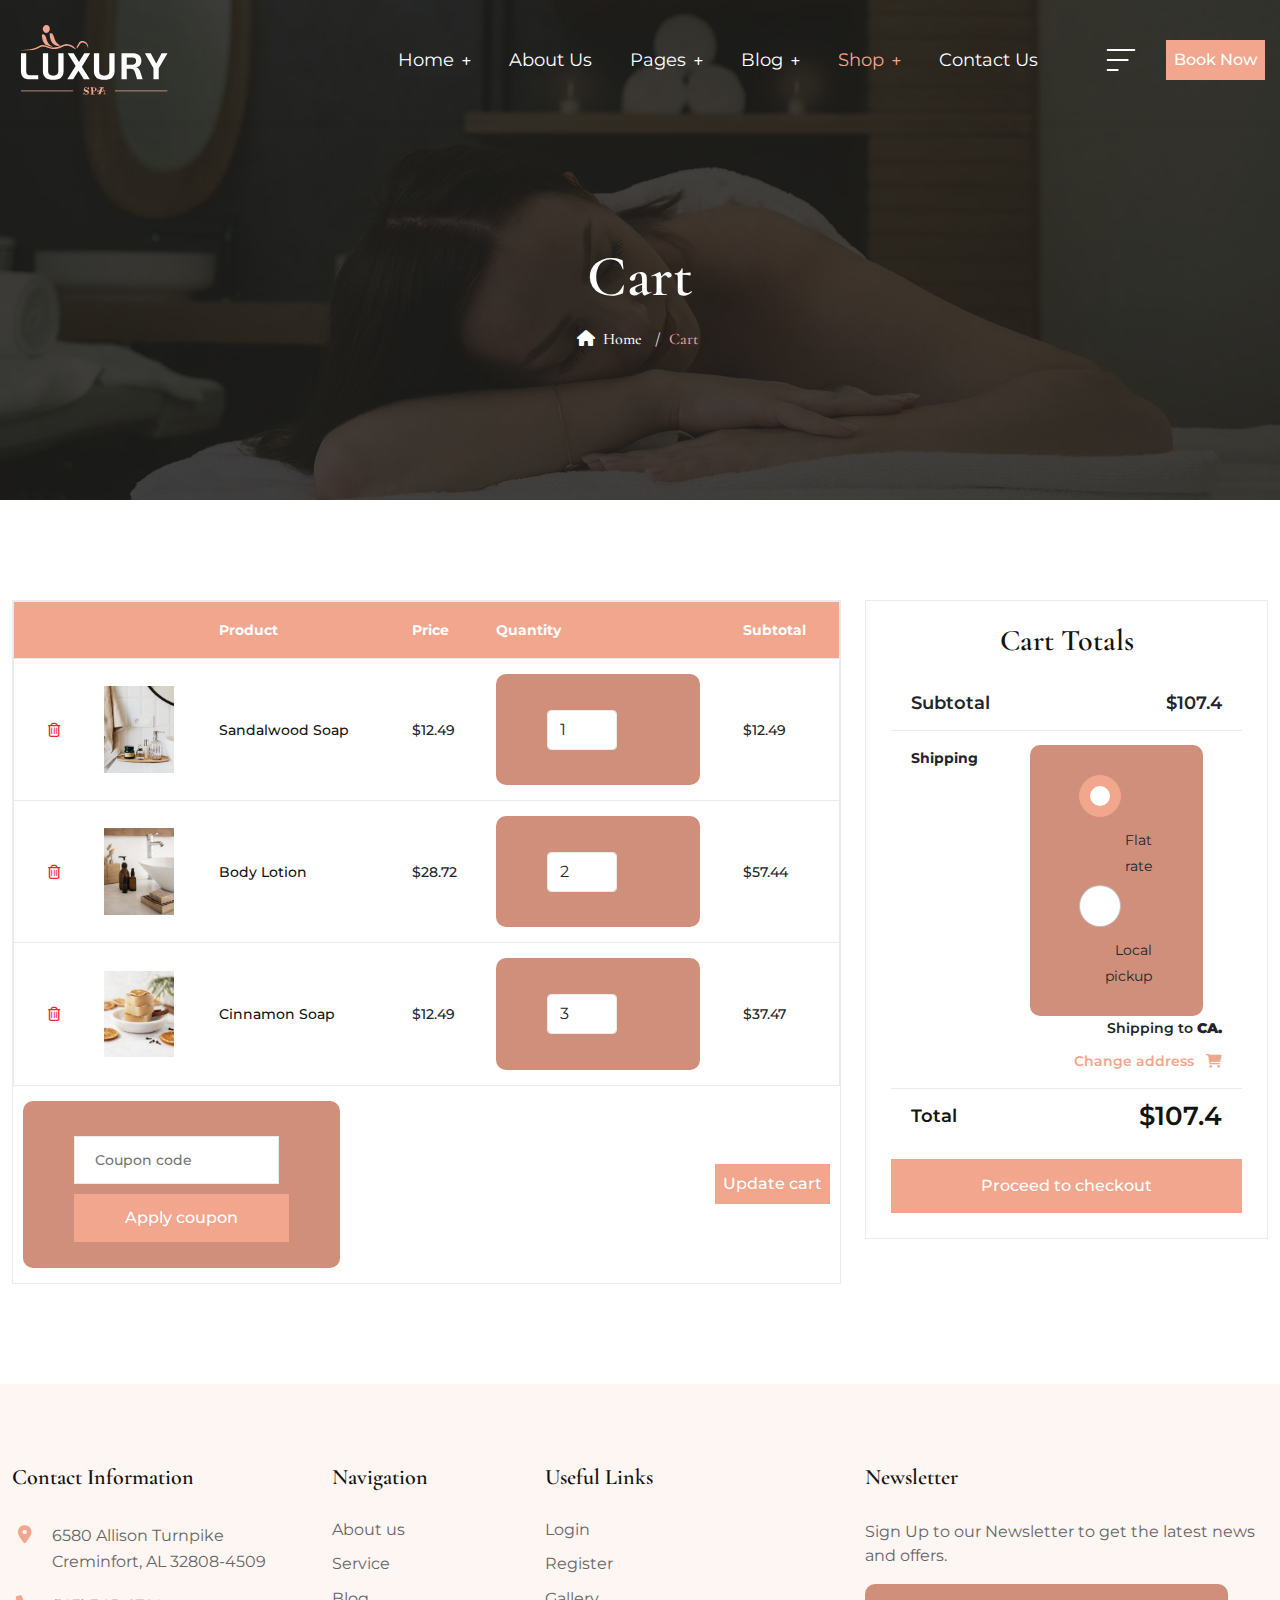
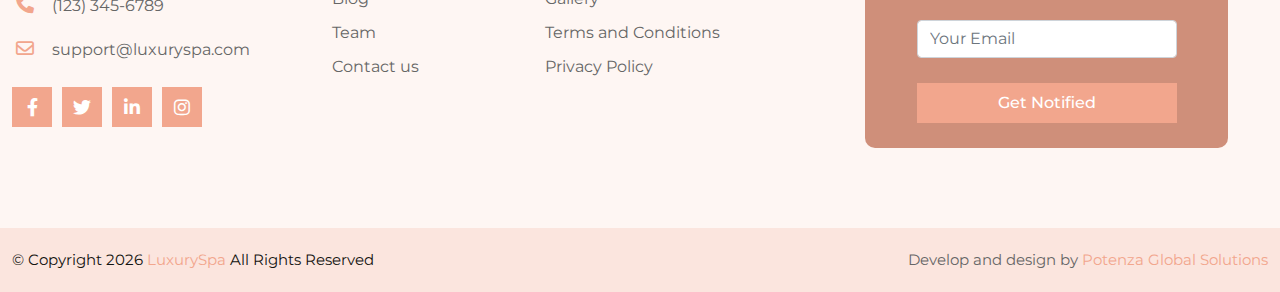
<file: cart.html>
<!DOCTYPE html>
<html lang="en">
  <head>
    <meta charset="utf-8">
    <meta name="keywords" content="HTML5 Template">
    <meta name="description" content="LuxurySpa - Spa & Beauty HTML Template">
    <meta name="author" content="potenzaglobalsolutions.com">
    <meta name="viewport" content="width=device-width, initial-scale=1, shrink-to-fit=no">
    <title>LuxurySpa - Spa & Beauty HTML Template</title>
    <!-- Favicon -->
    <link rel="shortcut icon" href="images/favicon.ico">
    <!-- Google Font -->
    <link href="https://fonts.googleapis.com/css2?family=Cormorant+Garamond:ital,wght@0,400;0,500;0,600;0,700;1,400;1,500;1,600;1,700&family=Montserrat:ital,wght@0,400;0,500;0,600;0,700;0,800;0,900;1,400;1,500;1,600;1,700;1,800;1,900&display=swap" rel="stylesheet">
    <!-- CSS Global Compulsory (Do not remove)-->
    <link rel="stylesheet" href="css/font-awesome/all.min.css">
    <link rel="stylesheet" href="css/bootstrap/bootstrap.min.css">
    <!-- Template Style -->
    <link rel="stylesheet" href="css/style.css">
  </head>
  <body>
    
    <!--=================================
    preloader -->
    <div id="pre-loader">
      <img src="images/pre-loader/loader-01.svg" alt="">
    </div>
    <!--=================================
    preloader -->
    
    <!--=================================
    Header -->
    <header class="header header-sticky default">      
      <nav class="navbar navbar-static-top navbar-expand-lg">
        <div class="container-fluid main-header position-relative">
          <button type="button" class="navbar-toggler" data-bs-toggle="collapse" data-bs-target=".navbar-collapse"><i class="fas fa-align-left"></i></button>
          <a class="navbar-brand" href="index.html">
            <img class="img-fluid" src="images/logo.svg" alt="logo">
            <img class="img-fluid sticky" src="images/logo-dark.svg" alt="logo">
          </a>
          <div class="navbar-collapse collapse justify-content-end justify-content-lg-end">
            <ul class="nav navbar-nav">
              <li class="nav-item dropdown">
                <a class="nav-link" href="#" id="navbarDropdown" role="button" data-bs-toggle="dropdown" aria-haspopup="true" aria-expanded="false">Home<i class="fa-solid fa-plus"></i></a>
                <ul class="dropdown-menu" aria-labelledby="navbarDropdown">
                  <li><a class="dropdown-item" href="index.html"><span>Home 01</span></a></li>
                  <li><a class="dropdown-item" href="index-02.html"><span>Home 02</span></a></li>
                  <li><a class="dropdown-item" href="index-shop.html"><span>Home shop</span></a></li>
                </ul>
              </li>
              <li class="nav-item"><a class="nav-link" href="about-us.html"><span>About us</span></a></li>              
              <li class="dropdown nav-item">
                <a class="nav-link" href="javascript:void(0)" data-bs-toggle="dropdown">Pages<i class="fa-solid fa-plus"></i></a>
                <ul class="dropdown-menu megamenu dropdown-menu-lg">
                  <li>
                    <div class="row">
                      <div class="col-sm-6 col-md-3">
                        <h6 class="mb-0 mt-lg-2 nav-title text-primary">Pages</h6>
                        <ul class="list-unstyled mt-lg-3"> 
                          <li><a class="dropdown-item" href="about-us.html"><span>About us</span></a></li>
                          <li><a class="dropdown-item" href="service.html"><span>Service</span></a></li>
                          <li><a class="dropdown-item" href="service-detail.html"><span>Service Detail</span></a></li>
                          <li><a class="dropdown-item" href="gallery.html"><span>Gallery</span></a></li>                          
                        </ul>
                      </div>
                      <div class="col-sm-6 col-md-3">
                        <h6 class="mb-0 mt-lg-2 nav-title text-primary">Pages</h6>
                        <ul class="list-unstyled mt-lg-3">
                          <li><a class="dropdown-item" href="appointment.html"><span>Appointment</span></a></li>
                          <li><a class="dropdown-item" href="packages.html"><span>Packages</span></a></li>
                          <li><a class="dropdown-item" href="menu.html"><span>Menu</span></a></li>
                          <li><a class="dropdown-item" href="team.html"><span>Team</span></a></li>
                        </ul>
                      </div>
                      <div class="col-sm-6 col-md-3">
                        <h6 class="mb-0 mt-lg-2 nav-title text-primary">Pages</h6>
                        <ul class="list-unstyled mt-lg-3">
                          <li><a class="dropdown-item" href="team-single.html"><span>Team Single</span></a></li>
                          <li><a class="dropdown-item" href="error-404.html"><span>Error 404</span></a></li>
                          <li><a class="dropdown-item" href="coming-soon.html"><span>Coming soon</span></a></li>
                          <li><a class="dropdown-item" href="faq.html"><span>Faq</span></a></li>
                        </ul>
                      </div>
                      <div class="col-sm-6 col-md-3">
                        <h6 class="mb-0 mt-lg-2 nav-title text-primary">Pages</h6>
                        <ul class="list-unstyled mt-lg-3">
                          <li><a class="dropdown-item" href="privacy-policy.html"><span>Privacy Policy</span></a></li>
                          <li><a class="dropdown-item" href="terms-and-conditions.html"><span>Terms And Conditions</span></a></li>
                          <li><a class="dropdown-item" href="login.html"><span>Login</span></a></li>
                          <li><a class="dropdown-item" href="register.html"><span>Register</span></a></li>
                        </ul>
                      </div>
                    </div>
                  </li>
                </ul>
              </li>
              <li class="dropdown nav-item">
                <a class="nav-link" href="javascript:void(0)" data-bs-toggle="dropdown">Blog<i class="fa-solid fa-plus"></i></a>
                <ul class="dropdown-menu" aria-labelledby="navbarDropdown">
                  <li><a class="dropdown-item" href="blog.html"><span>Blog</span></a></li>
                  <li><a class="dropdown-item" href="blog-grid.html"><span>Blog Grid</span></a></li>
                  <li><a class="dropdown-item" href="blog-single.html"><span>Blog Single</span></a></li>
                </ul>
              </li>
              <li class="dropdown nav-item active">
                <a class="nav-link" href="javascript:void(0)" data-bs-toggle="dropdown">Shop<i class="fa-solid fa-plus"></i></a>
                <ul class="dropdown-menu" aria-labelledby="navbarDropdown">
                  <li><a class="dropdown-item" href="shop.html"><span>Shop</span></a></li>
                  <li><a class="dropdown-item" href="shop-single.html"><span>Shop Single</span></a></li>
                  <li class="active"><a class="dropdown-item" href="cart.html"><span>Cart</span></a></li>
                  <li><a class="dropdown-item" href="checkout.html"><span>Checkout</span></a></li>
                </ul>
              </li>
              <li><a class="nav-link" href="contact-us.html"><span>Contact us</span></a></li>
            </ul>
          </div>
          <div class="add-listing">         
            <a class="menu-btn" href="#" data-bs-toggle="offcanvas" data-bs-target="#offcanvasRight" aria-controls="offcanvasRight">
              <svg width="40" height="80" viewBox="0 0 80 80" fill="#fff" xmlns="http://www.w3.org/2000/svg">
              <path d="M13.3333 60H33.3333" stroke="#fff" stroke-width="4" stroke-linecap="round"/>
              <path d="M13.3333 40H53.3333" stroke="#fff" stroke-width="4" stroke-linecap="round"/>
              <path d="M13.3333 20H66.6666" stroke="#fff" stroke-width="4" stroke-linecap="round"/>
              </svg> 
            </a>
            <a class="btn btn-primary" href="appointment.html">Book Now</a>
          </div>
        </div>
      </nav>
    </header>
    <!--=================================
    Header -->
    <!--=================================
    Search -->
    <div id="search">
      <button type="button" class="close">×</button>
      <form>
        <input type="search" value="" placeholder="Enter keyword">
        <button type="submit" class="btn btn-primary">Search</button>
      </form>
    </div>
    <!--=================================
    Search -->
    <!--=================================
    Right menu -->
    <div class="offcanvas offcanvas-end" tabindex="-1" id="offcanvasRight"  style="background-image: url(images/bg/bg-01.png); background-size: cover; background-position: center right;">
      <div class="offcanvas-header text-end justify-content-end p-4">
        <button type="button" class="btn-close text-reset" data-bs-dismiss="offcanvas" aria-label="Close"></button>
      </div>
      <div class="offcanvas-body p-4 p-sm-5 d-flex align-content-between flex-wrap justify-content-center">
        <div class="sidebar-menu">
          <div class="logo">
            <a href="index.html">
              <img class="img-fluid logo-dark" src="images/logo-dark.svg" alt="Main logo">
            </a>
          </div>
          <div class="section-title mt-5">
            <h3 class="title mb-3">About us</h3>
            <p>Execution is the single biggest factor in achievement so the faster and better your execution.</p>
          </div>
          <div class="mt-5">
            <h3 class="mb-3">Contact Info</h3>
            <p>6580 Allison Turnpike Creminfort,<br> AL 32808-4509</p>
            <p>Sunday to Tuesday <br> (09:00 To 22:00)</p>
            <p>Friday to Saturday <br> (11:00 To 19:00)</p>
          </div>
          <div class="social-icon mt-5">
            <ul>
              <li><a href="#"><i class="fa-brands fa-facebook-f"></i></a></li>
              <li><a href="#"><i class="fab fa-twitter"></i></a></li>
              <li><a href="#"><i class="fab fa-linkedin-in"></i></a></li>
              <li><a href="#"><i class="fab fa-instagram"></i></a></li>
            </ul>
          </div>
        </div>
      </div>
    </div>
    <!--=================================
    Right menu -->
    <!--=================================
    banner -->
    <section class="inner-header space-ptb bg-holder bg-overlay-secondary-50" style="background-image: url(images/bg/02.jpg);">
      <div class="container">
        <div class="row  justify-content-center">
          <div class="col-md-8 text-center">
            <h2 class="text-white">Cart</h2>
            <ul class="breadcrumb mb-0 p-0">
              <li class="breadcrumb-item"><a href="index.html"><i class="fa fa-home pe-2"></i>Home</a></li>
              <li class="breadcrumb-item active"><span>Cart</span></li>
            </ul>
          </div>
        </div>
      </div>
    </section>
    <!--=================================
    banner -->
    <!--=================================
    Compare properties -->
    <section class="space-ptb bg-holder">
      <div class="container">
        <div class="row">
          <div class="col-lg-8 mb-5 mb-lg-0">
            <div class="cart-table">
              <div class="table-responsive">
                <table class="table table-bordered">
                  <thead>
                    <tr>
                      <th class="product-remove">&nbsp;</th>
                      <th class="product-thumbnail">&nbsp;</th>
                      <th class="product-name">Product</th>
                      <th class="product-price">Price</th>
                      <th class="product-quantity">Quantity</th>
                      <th class="product-subtotal">Subtotal</th>
                    </tr>
                  </thead>
                  <tbody>
                    <tr>
                      <td class="product-remove"><a href="#"><i class="far fa-trash-alt"></i></a></td>
                      <td class="product-thumbnail"><a href="#"><img src="images/shop/01.jpg" alt=""></a></td>
                      <td class="product-name"><a href="#">Sandalwood Soap</a></td>
                      <td class="product-price"><span class="amount">$12.49</span></td>
                      <td class="product-quantity">
                        <form>
                          <div>
                            <input type="number" class="form-control" id="number" value="1">
                          </div>
                        </form>
                      </td>
                      <td class="product-subtotal"><span class="subtotal">$12.49</span></td>
                    </tr>
                    <tr>
                      <td class="product-remove"><a href="#"><i class="far fa-trash-alt"></i></a></td>
                      <td class="product-thumbnail"><a href="#"><img src="images/shop/02.jpg" alt=""></a></td>
                      <td class="product-name"><a href="#">Body Lotion</a></td>
                      <td class="product-price"><span class="amount">$28.72</span></td>
                      <td class="product-quantity">
                        <form>
                          <div>
                            <input type="number" class="form-control" id="number2" value="2">
                          </div>
                        </form>
                      </td>
                      <td class="product-subtotal"><span class="subtotal">$57.44</span></td>
                    </tr>
                    <tr>
                      <td class="product-remove"><a href="#"><i class="far fa-trash-alt"></i></a></td>
                      <td class="product-thumbnail"><a href="#"><img src="images/shop/03.jpg" alt=""></a></td>
                      <td class="product-name"><a href="#">Cinnamon Soap</a></td>
                      <td class="product-price"><span class="amount">$12.49</span></td>
                      <td class="product-quantity">
                        <form>
                          <div>
                            <input type="number" class="form-control" id="number3" value="3">
                          </div>
                        </form>
                      </td>
                      <td class="product-subtotal"><span class="subtotal">$37.47</span></td>
                    </tr>
                  </tbody>
                </table>
              </div>
              <div class="actions">
                <div class="coupon mt-3 mt-lg-0 mt-md-0 mt-sm-0">
                  <form>
                    <input type="text" name="coupon_code" class="input-text" id="coupon_code" value="" placeholder="Coupon code">
                    <a class="btn btn-primary" href="#"> Apply coupon</a>
                  </form>
                </div>
                <div class="update-cart mt-3 mt-md-0"> <a class="btn btn-primary" href="#"> Update cart</a></div>
              </div>
            </div>
          </div>
          <div class="col-lg-4">
            <div class="sidebar">
              <div class="cart-totals widget mb-0">
                <h3 class="cart-totals-title fw-600">Cart Totals</h3>
                <div class="table-responsive">
                  <table class="table table-bordered">
                    <tbody>
                      <tr class="cart-subtotal">
                        <th>Subtotal</th>
                        <td><span class="subtotal">$107.4</span></td>
                      </tr>
                      <tr class="shipping">
                        <th>Shipping</th>
                        <td>
                          <form>
                            <div>
                              <div class="form-check">
                                <input class="form-check-input" type="radio" name="exampleRadios" id="exampleRadios1" value="option1" checked>
                                <label class="form-check-label" for="exampleRadios1">
                                  Flat rate
                                </label>
                              </div>
                              <div class="form-check">
                                <input class="form-check-input" type="radio" name="exampleRadios" id="exampleRadios2" value="option2">
                                <label class="form-check-label" for="exampleRadios2">
                                  Local pickup
                                </label>
                              </div>
                            </div>
                          </form>
                          <p class="mb-2">Shipping to <strong>CA.</strong></p>
                          <a href="#">Change address <i class="fas fa-shopping-cart ms-2"></i></a>
                        </td>
                      </tr>
                      <tr class="order-total">
                        <th>Total</th>
                        <td>
                          <span class="amount">$107.4</span>
                        </td>
                      </tr>
                    </tbody>
                  </table>
                </div>
                <div class="text-center">
                  <a href="shop-checkout.html" class="btn btn-primary checkout-button">Proceed to checkout</a>
                </div>
              </div>
            </div>
          </div>
        </div>
      </div>
    </section>
    <!--=================================
    Compare properties -->
    <!--=================================
    footer-->
    <footer class="footer bg-overlay-theme-10">
      <div class="min-footer">
        <div class="container">
          <div class="row">
            <div class="col-lg-3 col-md-6">
              <h5>Contact Information</h5>
              <div class="footer-contact-info">
                <ul class="list-unstyled mb-0">
                  <li><i class="fas fa-fw fa-map-marker-alt text-primary"></i><span>6580 Allison Turnpike Creminfort, AL 32808-4509</span></li>
                  <li><i class="fas fa-fw fa-phone text-primary"></i><span>(123) 345-6789</span></li>
                  <li><i class="far fa-fw fa-envelope text-primary"></i><span>support@luxuryspa.com</span></li>
                </ul>
              </div>
              <div class="social-icon mt-4">
                <ul>
                  <li><a href="#"><i class="fa-brands fa-facebook-f"></i></a></li>
                  <li><a href="#"><i class="fab fa-twitter"></i></a></li>
                  <li><a href="#"><i class="fab fa-linkedin-in"></i></a></li>
                  <li><a href="#"><i class="fab fa-instagram"></i></a></li>
                </ul>
              </div>
            </div>
            <div class="col-lg-2 col-md-6 mt-4 mt-md-0 pl-lg-5">
              <div class="footer-link">
                <h5>Navigation</h5>
                <ul class="list-unstyled mb-0">
                  <li><a href="about-us.html">About us</a></li>
                  <li><a href="service.html">Service</a></li>
                  <li><a href="blog.html">Blog</a></li>
                  <li><a href="team.html">Team</a></li>
                  <li><a href="contact-us.html">Contact us</a></li>
                </ul>
              </div>
            </div>
            <div class="col-lg-3 col-md-6 mt-4 mt-lg-0">
              <div class="footer-link">
                <h5>Useful Links</h5>
                <ul class="list-unstyled mb-0">
                  <li><a href="login.html">Login</a></li>
                  <li><a href="register.html">Register</a></li>
                  <li><a href="gallery.html">Gallery</a></li>
                  <li><a href="terms-and-conditions.html">Terms and Conditions</a></li>
                  <li><a href="privacy-policy.html">Privacy Policy</a></li>
                </ul>
              </div>
            </div>
            <div class="col-lg-4 col-md-6 mt-4 mt-lg-0">
              <h5>Newsletter</h5>
              <div class="footer-subscribe">
                <p class="mb-3">Sign Up to our Newsletter to get the latest news and offers.</p>
                <form>
                  <div class="form-group">
                    <input type="email" class="form-control" placeholder="Your Email">
                  </div>
                  <button type="submit" class="btn btn-primary">Get Notified</button>
                </form>
              </div>
            </div>
          </div>
        </div>
      </div>
      <div class="footer-bottom">
        <div class="container">
          <div class="row align-items-center copyright text-md-start text-center">
            <div class="col-12 col-md-6 ">
              <p class="mb-0 text-dark"> &copy; Copyright <span id="copyright"> <script>document.getElementById('copyright').appendChild(document.createTextNode(new Date().getFullYear()))</script></span> <a href="index.html"> LuxurySpa </a> All Rights Reserved</p>
            </div>
            <div class="col-12 col-md-6 text-md-end text-center mt-3 mt-md-0">
              <p>Develop and design by <a href="#">Potenza Global Solutions</a></p>
            </div>
          </div>
        </div>
      </div>
    </footer>
    <!--=================================
    footer-->
    <!--=================================
    Back To Top-->
    <div id="back-to-top" class="back-to-top">
      <a href="#"><i class="fas fa-angle-up"></i></a>
    </div>
    <!--=================================
    Back To Top-->
    <!--=================================
    Javascript -->
    <!-- JS Global Compulsory (Do not remove)-->
    <script src="js/jquery-3.7.1.min.js"></script>
    <script src="js/popper/popper.min.js"></script>
    <script src="js/bootstrap/bootstrap.min.js"></script>
    <!-- Template Scripts (Do not remove)-->
    <script src="js/custom.js"></script>
  </body>
</html>
</file>
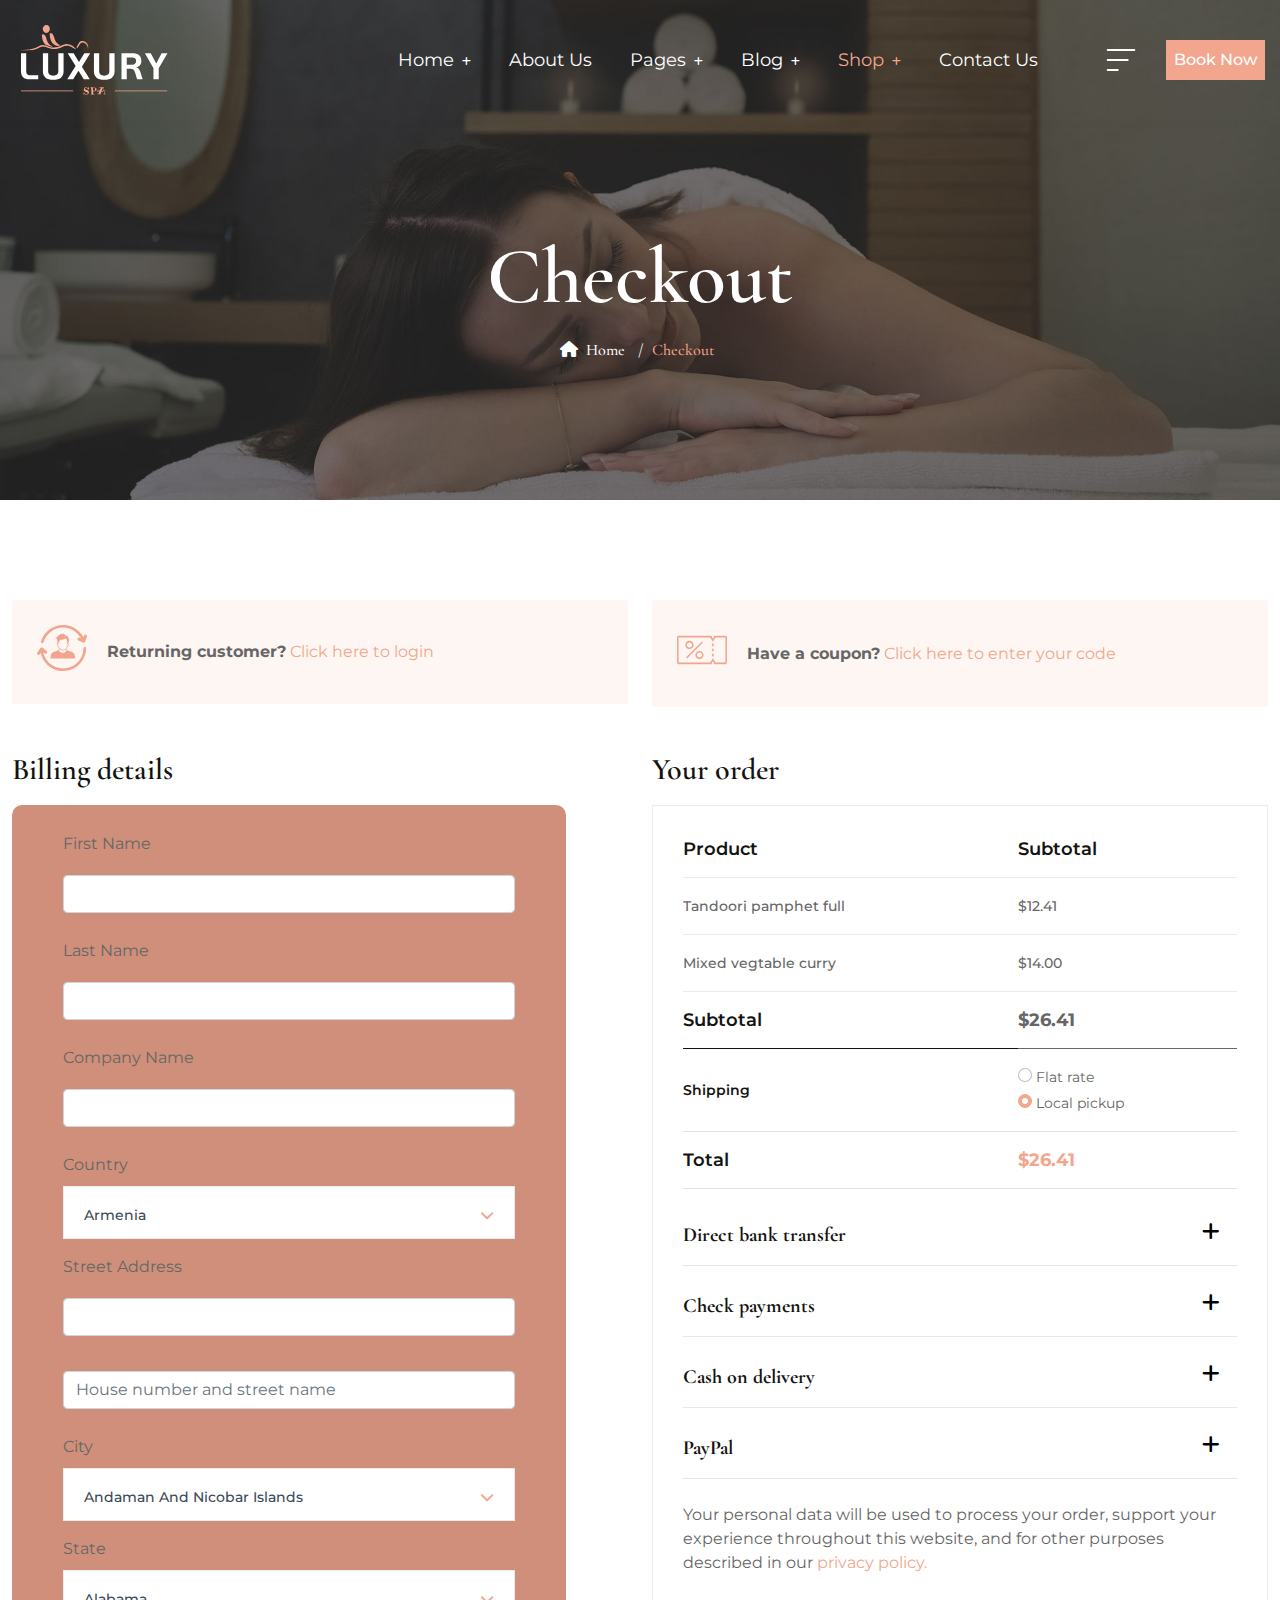
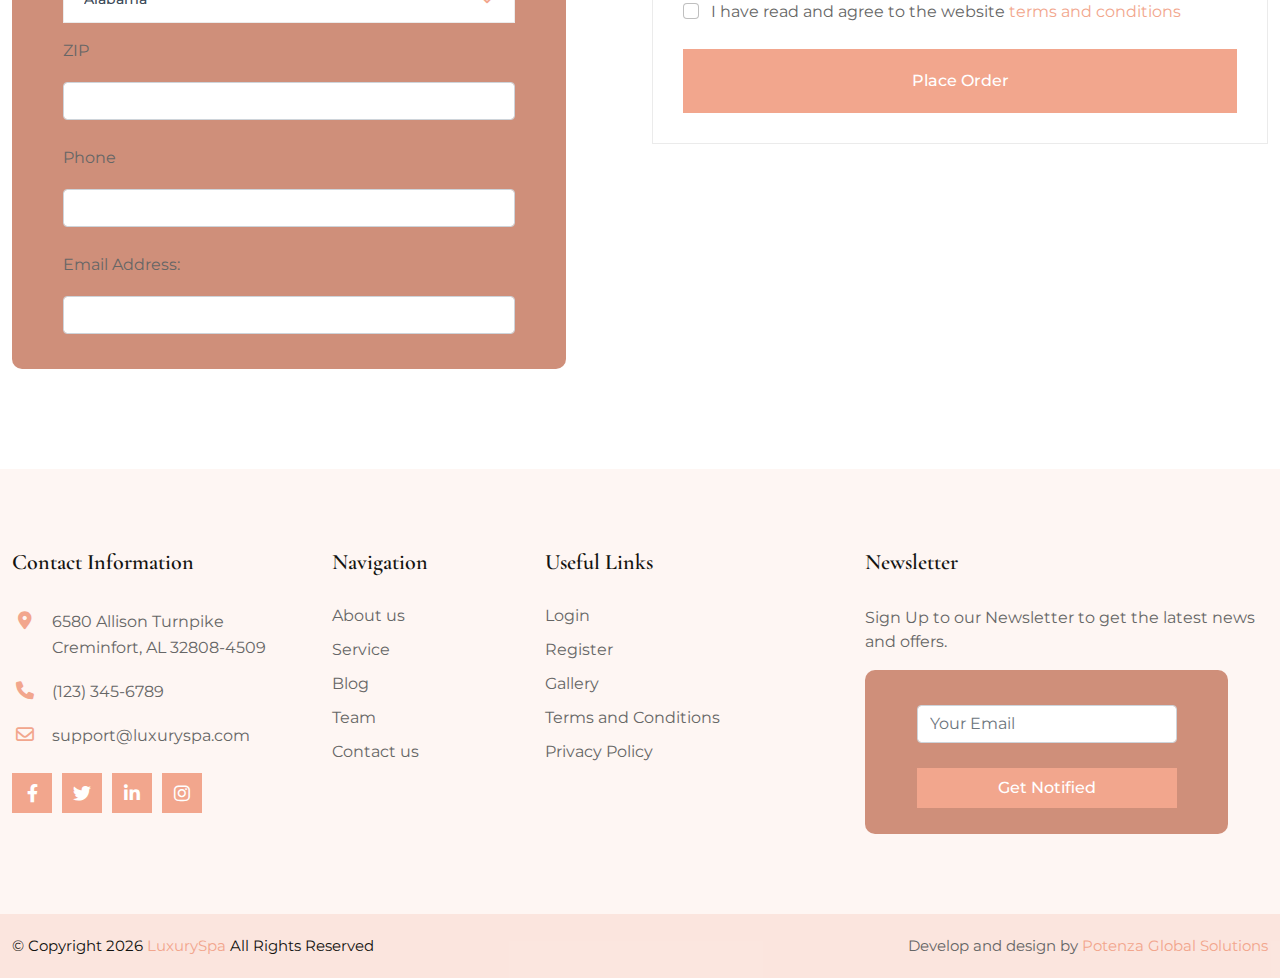
<file: checkout.html>
<!DOCTYPE html>
<html lang="en">
  <head>
    <meta charset="utf-8">
    <meta name="keywords" content="HTML5 Template">
    <meta name="description" content="LuxurySpa - Spa & Beauty HTML Template">
    <meta name="author" content="potenzaglobalsolutions.com">
    <meta name="viewport" content="width=device-width, initial-scale=1, shrink-to-fit=no">
    <title>LuxurySpa - Spa & Beauty HTML Template</title>
    <!-- Favicon -->
    <link rel="shortcut icon" href="images/favicon.ico">
    <!-- Google Font -->
    <link href="https://fonts.googleapis.com/css2?family=Cormorant+Garamond:ital,wght@0,400;0,500;0,600;0,700;1,400;1,500;1,600;1,700&family=Montserrat:ital,wght@0,400;0,500;0,600;0,700;0,800;0,900;1,400;1,500;1,600;1,700;1,800;1,900&display=swap" rel="stylesheet">
    <!-- CSS Global Compulsory (Do not remove)-->
    <link rel="stylesheet" href="css/font-awesome/all.min.css">
    <link rel="stylesheet" href="css/bootstrap/bootstrap.min.css">
    <!-- Page CSS Implementing Plugins (Remove the plugin CSS here if site does not use that feature)-->
    <link rel="stylesheet" href="css/select2/select2.css">
    <!-- Template Style -->
    <link rel="stylesheet" href="css/style.css">
  </head>
  <body>
    
    <!--=================================
    preloader -->
    <div id="pre-loader">
      <img src="images/pre-loader/loader-01.svg" alt="">
    </div>
    <!--=================================
    preloader -->
    
    <!--=================================
    Header -->
    <header class="header header-sticky default">
      <nav class="navbar navbar-static-top navbar-expand-lg">
        <div class="container-fluid main-header position-relative">
          <button type="button" class="navbar-toggler" data-bs-toggle="collapse" data-bs-target=".navbar-collapse"><i class="fas fa-align-left"></i></button>
          <a class="navbar-brand" href="index.html">
            <img class="img-fluid" src="images/logo.svg" alt="logo">
            <img class="img-fluid sticky" src="images/logo-dark.svg" alt="logo">
          </a>
          <div class="navbar-collapse collapse justify-content-end justify-content-lg-end">
            <ul class="nav navbar-nav">
              <li class="nav-item dropdown">
                <a class="nav-link" href="#" id="navbarDropdown" role="button" data-bs-toggle="dropdown" aria-haspopup="true" aria-expanded="false">Home<i class="fa-solid fa-plus"></i></a>
                <ul class="dropdown-menu" aria-labelledby="navbarDropdown">
                  <li><a class="dropdown-item" href="index.html"><span>Home 01</span></a></li>
                  <li><a class="dropdown-item" href="index-02.html"><span>Home 02</span></a></li>
                  <li><a class="dropdown-item" href="index-shop.html"><span>Home shop</span></a></li>
                </ul>
              </li>
              <li class="nav-item"><a class="nav-link" href="about-us.html"><span>About us</span></a></li>              
              <li class="dropdown nav-item">
                <a class="nav-link" href="javascript:void(0)" data-bs-toggle="dropdown">Pages<i class="fa-solid fa-plus"></i></a>
                <ul class="dropdown-menu megamenu dropdown-menu-lg">
                  <li>
                    <div class="row">
                      <div class="col-sm-6 col-md-3">
                        <h6 class="mb-0 mt-lg-2 nav-title text-primary">Pages</h6>
                        <ul class="list-unstyled mt-lg-3"> 
                          <li><a class="dropdown-item" href="about-us.html"><span>About us</span></a></li>
                          <li><a class="dropdown-item" href="service.html"><span>Service</span></a></li>
                          <li><a class="dropdown-item" href="service-detail.html"><span>Service Detail</span></a></li>
                          <li><a class="dropdown-item" href="gallery.html"><span>Gallery</span></a></li>                          
                        </ul>
                      </div>
                      <div class="col-sm-6 col-md-3">
                        <h6 class="mb-0 mt-lg-2 nav-title text-primary">Pages</h6>
                        <ul class="list-unstyled mt-lg-3">
                          <li><a class="dropdown-item" href="appointment.html"><span>Appointment</span></a></li>
                          <li><a class="dropdown-item" href="packages.html"><span>Packages</span></a></li>
                          <li><a class="dropdown-item" href="menu.html"><span>Menu</span></a></li>
                          <li><a class="dropdown-item" href="team.html"><span>Team</span></a></li>
                        </ul>
                      </div>
                      <div class="col-sm-6 col-md-3">
                        <h6 class="mb-0 mt-lg-2 nav-title text-primary">Pages</h6>
                        <ul class="list-unstyled mt-lg-3">
                          <li><a class="dropdown-item" href="team-single.html"><span>Team Single</span></a></li>
                          <li><a class="dropdown-item" href="error-404.html"><span>Error 404</span></a></li>
                          <li><a class="dropdown-item" href="coming-soon.html"><span>Coming soon</span></a></li>
                          <li><a class="dropdown-item" href="faq.html"><span>Faq</span></a></li>
                        </ul>
                      </div>
                      <div class="col-sm-6 col-md-3">
                        <h6 class="mb-0 mt-lg-2 nav-title text-primary">Pages</h6>
                        <ul class="list-unstyled mt-lg-3">
                          <li><a class="dropdown-item" href="privacy-policy.html"><span>Privacy Policy</span></a></li>
                          <li><a class="dropdown-item" href="terms-and-conditions.html"><span>Terms And Conditions</span></a></li>
                          <li><a class="dropdown-item" href="login.html"><span>Login</span></a></li>
                          <li><a class="dropdown-item" href="register.html"><span>Register</span></a></li>
                        </ul>
                      </div>
                    </div>
                  </li>
                </ul>
              </li>
              <li class="dropdown nav-item">
                <a class="nav-link" href="javascript:void(0)" data-bs-toggle="dropdown">Blog<i class="fa-solid fa-plus"></i></a>
                <ul class="dropdown-menu" aria-labelledby="navbarDropdown">
                  <li><a class="dropdown-item" href="blog.html"><span>Blog</span></a></li>
                  <li><a class="dropdown-item" href="blog-grid.html"><span>Blog Grid</span></a></li>
                  <li><a class="dropdown-item" href="blog-single.html"><span>Blog Single</span></a></li>
                </ul>
              </li>
              <li class="dropdown nav-item active">
                <a class="nav-link" href="javascript:void(0)" data-bs-toggle="dropdown">Shop<i class="fa-solid fa-plus"></i></a>
                <ul class="dropdown-menu" aria-labelledby="navbarDropdown">
                  <li><a class="dropdown-item" href="shop.html"><span>Shop</span></a></li>
                  <li><a class="dropdown-item" href="shop-single.html"><span>Shop Single</span></a></li>
                  <li><a class="dropdown-item" href="cart.html"><span>Cart</span></a></li>
                  <li class="active"><a class="dropdown-item" href="checkout.html"><span>Checkout</span></a></li>
                </ul>
              </li>
              <li><a class="nav-link" href="contact-us.html"><span>Contact us</span></a></li>
            </ul>
          </div>
          <div class="add-listing">       
            <a class="menu-btn" href="#" data-bs-toggle="offcanvas" data-bs-target="#offcanvasRight" aria-controls="offcanvasRight">
              <svg width="40" height="80" viewBox="0 0 80 80" fill="#fff" xmlns="http://www.w3.org/2000/svg">
              <path d="M13.3333 60H33.3333" stroke="#fff" stroke-width="4" stroke-linecap="round"/>
              <path d="M13.3333 40H53.3333" stroke="#fff" stroke-width="4" stroke-linecap="round"/>
              <path d="M13.3333 20H66.6666" stroke="#fff" stroke-width="4" stroke-linecap="round"/>
              </svg> 
            </a>
            <a class="btn btn-primary" href="appointment.html">Book Now</a>
          </div>
        </div>
      </nav>
    </header>
    <!--=================================
    Header -->
    <!--=================================
    Search -->
    <div id="search">
      <button type="button" class="close">×</button>
      <form>
        <input type="search" value="" placeholder="Enter keyword">
        <button type="submit" class="btn btn-primary">Search</button>
      </form>
    </div>
    <!--=================================
    Search -->
    <!--=================================
    Right menu -->
    <div class="offcanvas offcanvas-end" tabindex="-1" id="offcanvasRight"  style="background-image: url(images/bg/bg-01.png); background-size: cover; background-position: center right;">
      <div class="offcanvas-header text-end justify-content-end p-4">
        <button type="button" class="btn-close text-reset" data-bs-dismiss="offcanvas" aria-label="Close"></button>
      </div>
      <div class="offcanvas-body p-4 p-sm-5 d-flex align-content-between flex-wrap justify-content-center">
        <div class="sidebar-menu">
          <div class="logo">
            <a href="index.html">
              <img class="img-fluid logo-dark" src="images/logo-dark.svg" alt="Main logo">
            </a>
          </div>
          <div class="section-title mt-5">
            <h3 class="title mb-3">About us</h3>
            <p>Execution is the single biggest factor in achievement so the faster and better your execution.</p>
          </div>
          <div class="mt-5">
            <h3 class="mb-3">Contact Info</h3>
            <p>6580 Allison Turnpike Creminfort,<br> AL 32808-4509</p>
            <p>Sunday to Tuesday <br> (09:00 To 22:00)</p>
            <p>Friday to Saturday <br> (11:00 To 19:00)</p>
          </div>
          <div class="social-icon mt-5">
            <ul>
              <li><a href="#"><i class="fa-brands fa-facebook-f"></i></a></li>
              <li><a href="#"><i class="fab fa-twitter"></i></a></li>
              <li><a href="#"><i class="fab fa-linkedin-in"></i></a></li>
              <li><a href="#"><i class="fab fa-instagram"></i></a></li>
            </ul>
          </div>
        </div>
      </div>
    </div>
    <!--=================================
    Right menu -->
    <!--=================================
    banner -->
    <section class="inner-header space-ptb bg-holder" style="background-image: url(images/bg/02.jpg);">
      <div class="container">
        <div class="row  justify-content-center">
          <div class="col-md-8 text-center">
            <h1 class="text-white">Checkout</h1>
            <ul class="breadcrumb mb-0 p-0">
              <li class="breadcrumb-item"><a href="index.html"><i class="fa fa-home pe-2"></i>Home</a></li>
              <li class="breadcrumb-item active"><span>Checkout</span></li>
            </ul>
          </div>
        </div>
      </div>
    </section>
    <!--=================================
    banner -->
    <!--=================================
    Checkout -->
    <section class="space-ptb">
      <div class="container">
        <div class="row">
          <div class="col-md-6">
            <div class="checkout-info mb-4 mb-md-5">
              <span class="returning-icon">
                  <object type="image/svg+xml" data="images/icon/return-customer.svg" class="icon "></object>
              </span>
              <p class="mb-0"><strong>Returning customer?</strong> <a href="login.html">Click here to login</a></p>
            </div>
          </div>
          <div class="col-md-6">
            <div class="checkout-info-coupon mb-5">
              <p class="checkout-info">
                <span class="returning-icon">
                  <object type="image/svg+xml" data="images/icon/coupon.svg" class="icon "></object>
              </span>
                <strong class="me-1">Have a coupon?</strong>
                <a data-bs-toggle="collapse" href="#collapse" role="button" aria-expanded="false" aria-controls="collapse">
                  Click here to enter your code
                </a>
              </p>
              <div class="collapse" id="collapse">
                <div class="checkout-coupon">
                  <p>If you have a coupon code, please apply it below.</p>
                  <form class="form-row">
                    <div class="form-group col-sm-12">
                      <input type="text" class="form-control" id="coupon_code" placeholder="Coupon code">
                    </div>
                  </form>
                  <a href="#" class="btn btn-primary">Apply Coupon</a>
                </div>
              </div>
            </div>
          </div>
        </div>
        <div class="row">
          <div class="col-md-6">
            <div class="checkout">
              <div class="section-title">
                <h3 class="title">Billing details</h3>
              </div>
              <form class="form-row">
                <div class="form-group col-sm-12">
                  <label class="form-label" >First Name</label>
                  <input type="text" class="form-control" placeholder="">
                </div>
                <div class="form-group col-sm-12">
                  <label class="form-label" >Last Name</label>
                  <input type="text" class="form-control" placeholder="">
                </div>
                <div class="form-group col-sm-12">
                  <label class="form-label" >Company Name</label>
                  <input type="text" class="form-control" placeholder="">
                </div>
                <div class="form-group select-border col-sm-12">
                  <label class="form-label" >Country</label>
                  <select class="form-control basic-select">
                    <option value="value 01" selected="selected">Armenia</option>
                    <option value="AR">Argentina</option>
                    <option value="AM">Armenia</option>
                    <option value="AW">Aruba</option>
                    <option value="AU">Australia</option>
                    <option value="BS">Bahamas</option>
                    <option value="BH">Bahrain</option>
                    <option value="BD">Bangladesh</option>
                    <option value="BB">Barbados</option>
                    <option value="KH">Cambodia</option>
                    <option value="CM">Cameroon</option>
                    <option value="CA">Canada</option>
                    <option value="DK">Denmark</option>
                    <option value="DJ">Djibouti</option>
                    <option value="DM">Dominica</option>
                    <option value="ER">Eritrea</option>
                    <option value="EE">Estonia</option>
                    <option value="ET">Ethiopia</option>
                    <option value="FJ">Fiji</option>
                    <option value="FI">Finland</option>
                    <option value="FR">France</option>
                    <option value="GA">Gabon</option>
                    <option value="GM">Gambia</option>
                    <option value="GE">Georgia</option>
                    <option value="HT">Haiti</option>
                    <option value="HK">Hong Kong</option>
                    <option value="HU">Hungary</option>
                    <option value="IS">Iceland</option>
                    <option value="IN">India</option>
                    <option value="ID">Indonesia</option>
                    <option value="JP">Japan</option>
                    <option value="JE">Jersey</option>
                    <option value="JO">Jordan</option>
                    <option value="KZ">Kazakhstan</option>
                    <option value="KE">Kenya</option>
                    <option value="KI">Kiribati</option>
                    <option value="LV">Latvia</option>
                    <option value="LB">Lebanon</option>
                    <option value="LS">Lesotho</option>
                    <option value="MG">Madagascar</option>
                    <option value="MW">Malawi</option>
                    <option value="MY">Malaysia</option>
                    <option value="NA">Namibia</option>
                    <option value="NR">Nauru</option>
                    <option value="NP">Nepal</option>
                    <option value="OM">Oman</option>
                    <option value="PK">Pakistan</option>
                    <option value="PW">Palau</option>
                    <option value="PE">Peru</option>
                    <option value="QA">Qatar</option>
                    <option value="RE">Réunion</option>
                    <option value="RO">Romania</option>
                    <option value="RW">Rwanda</option>
                    <option value="LC">Saint Lucia</option>
                    <option value="WS">Samoa</option>
                    <option value="SM">San Marino</option>
                    <option value="TH">Thailand</option>
                    <option value="TL">Timor-Leste</option>
                    <option value="TG">Togo</option>
                    <option value="UG">Uganda</option>
                    <option value="UA">Ukraine</option>
                    <option value="UY">Uruguay</option>
                    <option value="VU">Vanuatu</option>
                    <option value="VN">Viet Nam</option>
                    <option value="EH">Western Sahara</option>
                    <option value="YE">Yemen</option>
                    <option value="ZM">Zambia</option>
                    <option value="ZW">Zimbabwe</option>
                  </select>
                </div>
                <div class="form-group col-sm-12">
                  <label class="form-label" >Street Address</label>
                  <input type="text" class="form-control" placeholder="">
                </div>
                <div class="form-group col-sm-12">
                  <input type="text" class="form-control" placeholder="House number and street name">
                </div>
                <div class="form-group col-sm-12 select-border">
                  <label class="form-label" >City</label>
                  <select class="form-control basic-select">
                    <option value="Andaman and Nicobar Islands">Andaman and Nicobar Islands</option>
                    <option value="Andhra Pradesh">Andhra Pradesh</option>
                    <option value="Arunachal Pradesh">Arunachal Pradesh</option>
                    <option value="Assam">Assam</option>
                    <option value="Bihar">Bihar</option>
                    <option value="Chandigarh">Chandigarh</option>
                    <option value="Chhattisgarh">Chhattisgarh</option>
                    <option value="Dadra and Nagar Haveli">Dadra and Nagar Haveli</option>
                    <option value="Daman and Diu">Daman and Diu</option>
                    <option value="Delhi">Delhi</option>
                    <option value="Goa">Goa</option>
                    <option value="Gujarat">Gujarat</option>
                    <option value="Haryana">Haryana</option>
                    <option value="Himachal Pradesh">Himachal Pradesh</option>
                    <option value="Jammu and Kashmir">Jammu and Kashmir</option>
                    <option value="Jharkhand">Jharkhand</option>
                    <option value="Karnataka">Karnataka</option>
                    <option value="Kerala">Kerala</option>
                    <option value="Lakshadweep">Lakshadweep</option>
                    <option value="Madhya Pradesh">Madhya Pradesh</option>
                    <option value="Maharashtra">Maharashtra</option>
                    <option value="Manipur">Manipur</option>
                    <option value="Meghalaya">Meghalaya</option>
                    <option value="Mizoram">Mizoram</option>
                    <option value="Nagaland">Nagaland</option>
                    <option value="Orissa">Orissa</option>
                    <option value="Pondicherry">Pondicherry</option>
                    <option value="Punjab">Punjab</option>
                    <option value="Rajasthan">Rajasthan</option>
                    <option value="Sikkim">Sikkim</option>
                    <option value="Tamil Nadu">Tamil Nadu</option>
                    <option value="Tripura">Tripura</option>
                    <option value="Uttaranchal">Uttaranchal</option>
                    <option value="Uttar Pradesh">Uttar Pradesh</option>
                    <option value="West Bengal">West Bengal</option>
                  </select>
                </div>
                <div class="form-group select-border col-sm-12">
                  <label class="form-label" >State</label>
                  <select class="form-control basic-select">
                    <option value="AL">Alabama</option>
                    <option value="AK">Alaska</option>
                    <option value="AZ">Arizona</option>
                    <option value="AR">Arkansas</option>
                    <option value="CA">California</option>
                    <option value="CO">Colorado</option>
                    <option value="CT">Connecticut</option>
                    <option value="DE">Delaware</option>
                    <option value="DC">District Of Columbia</option>
                    <option value="FL">Florida</option>
                    <option value="GA">Georgia</option>
                    <option value="HI">Hawaii</option>
                    <option value="ID">Idaho</option>
                    <option value="IL">Illinois</option>
                    <option value="IN">Indiana</option>
                    <option value="IA">Iowa</option>
                    <option value="KS">Kansas</option>
                    <option value="KY">Kentucky</option>
                    <option value="LA">Louisiana</option>
                    <option value="ME">Maine</option>
                    <option value="MD">Maryland</option>
                    <option value="MA">Massachusetts</option>
                    <option value="MI">Michigan</option>
                    <option value="MN">Minnesota</option>
                    <option value="MS">Mississippi</option>
                    <option value="MO">Missouri</option>
                    <option value="MT">Montana</option>
                    <option value="NE">Nebraska</option>
                    <option value="NV">Nevada</option>
                    <option value="NH">New Hampshire</option>
                    <option value="NJ">New Jersey</option>
                    <option value="NM">New Mexico</option>
                    <option value="NY">New York</option>
                    <option value="NC">North Carolina</option>
                    <option value="ND">North Dakota</option>
                    <option value="OH">Ohio</option>
                    <option value="OK">Oklahoma</option>
                    <option value="OR">Oregon</option>
                    <option value="PA">Pennsylvania</option>
                    <option value="RI">Rhode Island</option>
                    <option value="SC">South Carolina</option>
                    <option value="SD">South Dakota</option>
                    <option value="TN">Tennessee</option>
                    <option value="TX">Texas</option>
                    <option value="UT">Utah</option>
                    <option value="VT">Vermont</option>
                    <option value="VA">Virginia</option>
                    <option value="WA">Washington</option>
                    <option value="WV">West Virginia</option>
                    <option value="WI">Wisconsin</option>
                    <option value="WY">Wyoming</option>
                  </select>
                </div>
                <div class="form-group col-sm-12">
                  <label class="form-label" >ZIP</label>
                  <input type="text" class="form-control" placeholder="">
                </div>
                <div class="form-group col-sm-12">
                  <label class="form-label" >Phone</label>
                  <input type="text" class="form-control" placeholder="">
                </div>
                <div class="form-group col-sm-12 mb-0">
                  <label class="form-label" >Email Address:</label>
                  <input type="email" class="form-control" placeholder="">
                </div>
              </form>
            </div>
          </div>
          <div class="col-md-6 mt-5 mt-md-0">
            <div class="section-title">
              <h3 class="title">Your order</h3>
            </div>
            <div class="checkout-review">
              <div class="table-responsive">
                <table class="table cart">
                  <tbody>
                    <tr>
                      <th class="border-top-0 product-name" scope="row">Product</th>
                      <th class="border-top-0 product-total" scope="row">Subtotal</th>
                    </tr>
                    <tr>
                      <td>Tandoori pamphet full</td>
                      <td> $12.41 </td>
                    </tr>
                    <tr>
                      <td> Mixed vegtable curry </td>
                      <td> $14.00 </td>
                    </tr>
                    <tr>
                      <th class="product-name" scope="row">Subtotal</th>
                      <td class="product-total amount"><strong> $26.41 </strong></td>
                    </tr>
                  </tbody>
                  <tfoot>
                  <tr>
                    <th class="shipping">Shipping</th>
                    <td>
                      <div class="custom-control custom-radio">
                        <input class="form-check-input" type="radio" name="flexRadioDefault" id="flexRadioDefault1">
                        <label class="form-check-label" for="flexRadioDefault1">Flat rate</label>
                      </div>
                      <div class="custom-control custom-radio">
                        <input class="form-check-input" type="radio" name="flexRadioDefault" id="flexRadioDefault2" checked>
                        <label class="form-check-label" for="flexRadioDefault2">Local pickup</label>
                      </div>
                    </td>
                  </tr>
                  <tr>
                    <th class="product-total" scope="row">Total</th>
                    <td class="product-total amount text-primary"><strong> $26.41 </strong></td>
                  </tr>
                  </tfoot>
                </table>
              </div>
              <div class="accordion mb-4" id="accordion-item-3">
                <div class="card">
                  <div class="accordion-icon card-header" id="one-accordion-item-3">
                    <h6 class="mb-0">
                    <a href="#" class="btn collapsed" data-bs-toggle="collapse" data-bs-target="#collapse-one-accordion-item-3" aria-expanded="false" aria-controls="collapse-one-accordion-item-3">
                      Direct bank transfer
                    </a>
                    </h6>
                  </div>
                  <div id="collapse-one-accordion-item-3" class="collapse" aria-labelledby="one-accordion-item-3" data-bs-parent="#accordion-item-3">
                    <div class="card-body">
                      Make your payment directly into our bank account. Please use your Order ID as the payment reference. Your order will not be shipped until the funds have cleared in our account.
                    </div>
                  </div>
                </div>

                <div class="card">
                  <div class="accordion-icon card-header" id="two-accordion-item-3">
                    <h6 class="mb-0">
                    <a href="#" class="btn collapsed" data-bs-toggle="collapse" data-bs-target="#collapse-two-accordion-item-3" aria-expanded="false" aria-controls="collapse-two-accordion-item-3">
                      Check payments
                    </a>
                    </h6>
                  </div>
                  <div id="collapse-two-accordion-item-3" class="collapse" aria-labelledby="two-accordion-item-3" data-bs-parent="#accordion-item-3">
                    <div class="card-body">
                      Please send a check to Store Name, Store Street, Store Town, Store State / County, Store Postcode.
                    </div>
                  </div>
                </div>
                <div class="card">
                  <div class="accordion-icon card-header" id="three-accordion-item-3">
                    <h6 class="mb-0">
                    <a href="#" class="btn collapsed" data-bs-toggle="collapse" data-bs-target="#collapse-three-accordion-item-3" aria-expanded="false" aria-controls="collapse-three-accordion-item-3">
                      Cash on delivery
                    </a>
                    </h6>
                  </div>
                  <div id="collapse-three-accordion-item-3" class="collapse" aria-labelledby="three-accordion-item-3" data-bs-parent="#accordion-item-3">
                    <div class="card-body">
                      Pay with cash upon delivery.
                    </div>
                  </div>
                </div>
                <div class="card">
                  <div class="accordion-icon card-header" id="four-accordion-item-3">
                    <h6 class="mb-0">
                    <a href="#" class="btn collapsed" data-bs-toggle="collapse" data-bs-target="#collapse-four-accordion-item-3" aria-expanded="false" aria-controls="collapse-four-accordion-item-3">
                      PayPal
                    </a>
                    </h6>
                  </div>
                  <div id="collapse-four-accordion-item-3" class="collapse" aria-labelledby="four-accordion-item-3" data-bs-parent="#accordion-item-3">
                    <div class="card-body">
                      Pay with cash upon delivery.
                    </div>
                  </div>
                </div>
              </div>
              <p>Your personal data will be used to process your order, support your experience throughout this website, and for other purposes described in our <a href="privacy-policy.html">privacy policy.</a></p>
              <div class="custom-control custom-checkbox my-4 ">
                <input class="form-check-input" type="checkbox" value="" id="flexCheckIndeterminate">
                <label class="form-check-label ps-2" for="flexCheckIndeterminate"> I have read and agree to the website <a href="terms-and-conditions.html">terms and conditions</a></label>              </div>
                <div class="d-grid">
                  <button type="button" class="btn btn-primary btn-lg btn-block">Place Order</button>
                </div>
              </div>
            </div>
          </div>
        </div>
      </section>
      <!--=================================
      Checkout -->
      <!--=================================
      footer-->
      <footer class="footer bg-overlay-theme-10">
        <div class="min-footer">
          <div class="container">
            <div class="row">
              <div class="col-lg-3 col-md-6">
                <h5>Contact Information</h5>
                <div class="footer-contact-info">
                  <ul class="list-unstyled mb-0">
                    <li><i class="fas fa-fw fa-map-marker-alt text-primary"></i><span>6580 Allison Turnpike Creminfort, AL 32808-4509</span></li>
                    <li><i class="fas fa-fw fa-phone text-primary"></i><span>(123) 345-6789</span></li>
                    <li><i class="far fa-fw fa-envelope text-primary"></i><span>support@luxuryspa.com</span></li>
                  </ul>
                </div>
                <div class="social-icon mt-4">
                  <ul>
                    <li><a href="#"><i class="fa-brands fa-facebook-f"></i></a></li>
                    <li><a href="#"><i class="fab fa-twitter"></i></a></li>
                    <li><a href="#"><i class="fab fa-linkedin-in"></i></a></li>
                    <li><a href="#"><i class="fab fa-instagram"></i></a></li>
                  </ul>
                </div>
              </div>
              <div class="col-lg-2 col-md-6 mt-4 mt-md-0 pl-lg-5">
                <div class="footer-link">
                  <h5>Navigation</h5>
                  <ul class="list-unstyled mb-0">
                    <li><a href="about-us.html">About us</a></li>
                    <li><a href="service.html">Service</a></li>
                    <li><a href="blog.html">Blog</a></li>
                    <li><a href="team.html">Team</a></li>
                    <li><a href="contact-us.html">Contact us</a></li>
                  </ul>
                </div>
              </div>
              <div class="col-lg-3 col-md-6 mt-4 mt-lg-0">
                <div class="footer-link">
                  <h5>Useful Links</h5>
                  <ul class="list-unstyled mb-0">
                    <li><a href="login.html">Login</a></li>
                    <li><a href="register.html">Register</a></li>
                    <li><a href="gallery.html">Gallery</a></li>
                    <li><a href="terms-and-conditions.html">Terms and Conditions</a></li>
                    <li><a href="privacy-policy.html">Privacy Policy</a></li>
                  </ul>
                </div>
              </div>
              <div class="col-lg-4 col-md-6 mt-4 mt-lg-0">
                <h5>Newsletter</h5>
                <div class="footer-subscribe">
                  <p class="mb-3">Sign Up to our Newsletter to get the latest news and offers.</p>
                  <form>
                    <div class="form-group">
                      <input type="email" class="form-control" placeholder="Your Email">
                    </div>
                    <button type="submit" class="btn btn-primary">Get Notified</button>
                  </form>
                </div>
              </div>
            </div>
          </div>
        </div>
        <div class="footer-bottom">
          <div class="container">
            <div class="row align-items-center copyright">
              <div class="col-12 col-md-6 ">
                <p class="mb-0 text-dark"> &copy; Copyright <span id="copyright"> <script>document.getElementById('copyright').appendChild(document.createTextNode(new Date().getFullYear()))</script></span> <a href="index.html"> LuxurySpa </a> All Rights Reserved</p>
              </div>
              <div class="col-12 col-md-6 text-end">
                <p>Develop and design by <a href="#">Potenza Global Solutions</a></p>
              </div>
            </div>
          </div>
        </div>
      </footer>
      <!--=================================
      footer-->
      <!--=================================
      Back To Top-->
      <div id="back-to-top" class="back-to-top">
        <a href="#"><i class="fas fa-angle-up"></i></a>
      </div>
      <!--=================================
      Back To Top-->
      <!--=================================
      Javascript -->
      <!-- JS Global Compulsory (Do not remove)-->
      <script src="js/jquery-3.7.1.min.js"></script>
      <script src="js/popper/popper.min.js"></script>
      <script src="js/bootstrap/bootstrap.min.js"></script>
      <!-- Page JS Implementing Plugins (Remove the plugin script here if site does not use that feature)-->
      <script src="js/select2/select2.full.js"></script>
      <!-- Template Scripts (Do not remove)-->
      <script src="js/custom.js"></script>
    </body>
  </html>
</file>
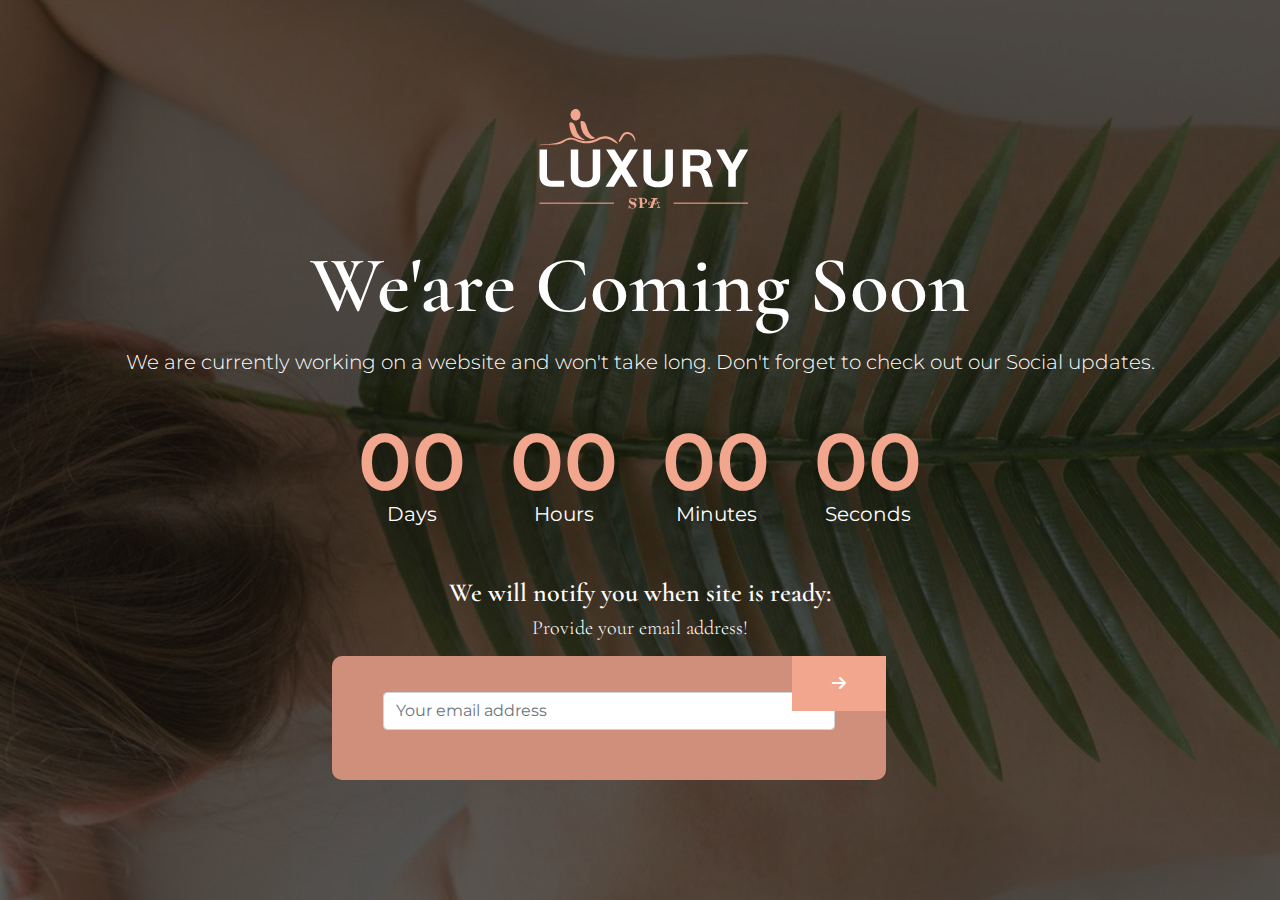
<file: coming-soon.html>
<!DOCTYPE html>
<html lang="en">
  <head>
    <meta charset="utf-8">
    <meta name="keywords" content="HTML5 Template">
    <meta name="description" content="LuxurySpa - Spa & Beauty HTML Template">
    <meta name="author" content="potenzaglobalsolutions.com">
    <meta name="viewport" content="width=device-width, initial-scale=1, shrink-to-fit=no">
    <title>LuxurySpa - Spa & Beauty HTML Template</title>
    <!-- Favicon -->
    <link rel="shortcut icon" href="images/favicon.ico">
    <!-- Google Font -->
    <link href="https://fonts.googleapis.com/css2?family=Cormorant+Garamond:ital,wght@0,400;0,500;0,600;0,700;1,400;1,500;1,600;1,700&family=Montserrat:ital,wght@0,400;0,500;0,600;0,700;0,800;0,900;1,400;1,500;1,600;1,700;1,800;1,900&display=swap" rel="stylesheet">
    <!-- CSS Global Compulsory (Do not remove)-->
    <link rel="stylesheet" href="css/font-awesome/all.min.css">
    <link rel="stylesheet" href="css/bootstrap/bootstrap.min.css">
    <!-- Template Style -->
    <link rel="stylesheet" href="css/style.css">
  </head>
  <body>

    <!--=================================
    preloader -->
    <div id="pre-loader">
      <img src="images/pre-loader/loader-01.svg" alt="">
    </div>
    <!--=================================
    preloader -->

    <div class="coming-soon space-ptb h-100vh bg-overlay-secondary-70" style="background: url(./images/coming-soon.jpg);">
      <!--=================================
      Header -->
      <header class="coming-soon-top">
        <nav class="navbar">
          <div class="container">
            <a class="navbar-brand m-auto text-center" href="index.html">
              <img class="img-fluid" src="images/logo.svg" alt="logo">
            </a>
          </div>
        </nav>
      </header>
      <!--=================================
      Header -->
      <!--=================================
      Coming Soon -->
      <section class="coming-soon-section">
        <div class="container">
          <div class="row justify-content-center">
            <div class="col-lg-12 col-md-10 my-4 text-center align-self-center">
              <h1 class="text-white mb-4">We'are Coming Soon</h1>
              <p class="lead text-white mb-4 mb-md-5">We are currently working on a website and won't take long. Don't forget to check out our Social updates.</p>
              <div class="countdown">
                <span class="days">00</span>
                <p class="days_ref text-white">Days</p>
              </div>
              <div class="countdown">
                <span class="hours">00</span>
                <p class="hours_ref text-white">Hours</p>
              </div>
              <div class="countdown">
                <span class="minutes">00</span>
                <p class="minutes_ref text-white">Minutes</p>
              </div>
              <div class="countdown">
                <span class="seconds">00</span>
                <p class="seconds_ref text-white">Seconds</p>
              </div>
              <h4 class="mt-4 mt-md-5 text-white">We will notify you when site is ready:</h4>
              <h6 class="lead text-white mt-2">Provide your email address!</h6>
              <div class="row justify-content-center">
                <div class="col-md-6">
                  <form class="form-inline mt-3">
                    <div class="form-group">
                      <input type="text" class="form-control" placeholder="Your email address">
                    </div>
                    <button type="submit" class="btn btn-primary"><i class="fas fa-arrow-right"></i></button>
                  </form>
                </div>
              </div>
            </div>
          </div>
        </div>
      </section>
      <!--=================================
      Coming Soon -->
    </div>
    <!--=================================
    Javascript -->
    <!-- JS Global Compulsory (Do not remove)-->
    <script src="js/jquery-3.7.1.min.js"></script>
    <script src="js/popper/popper.min.js"></script>
    <script src="js/bootstrap/bootstrap.min.js"></script>
    <!-- Page JS Implementing Plugins (Remove the plugin script here if site does not use that feature)-->
    <script src="js/countdown/jquery.downCount.js"></script>
    <!-- Template Scripts (Do not remove)-->
    <script src="js/custom.js"></script>
  </body>
</html>
</file>
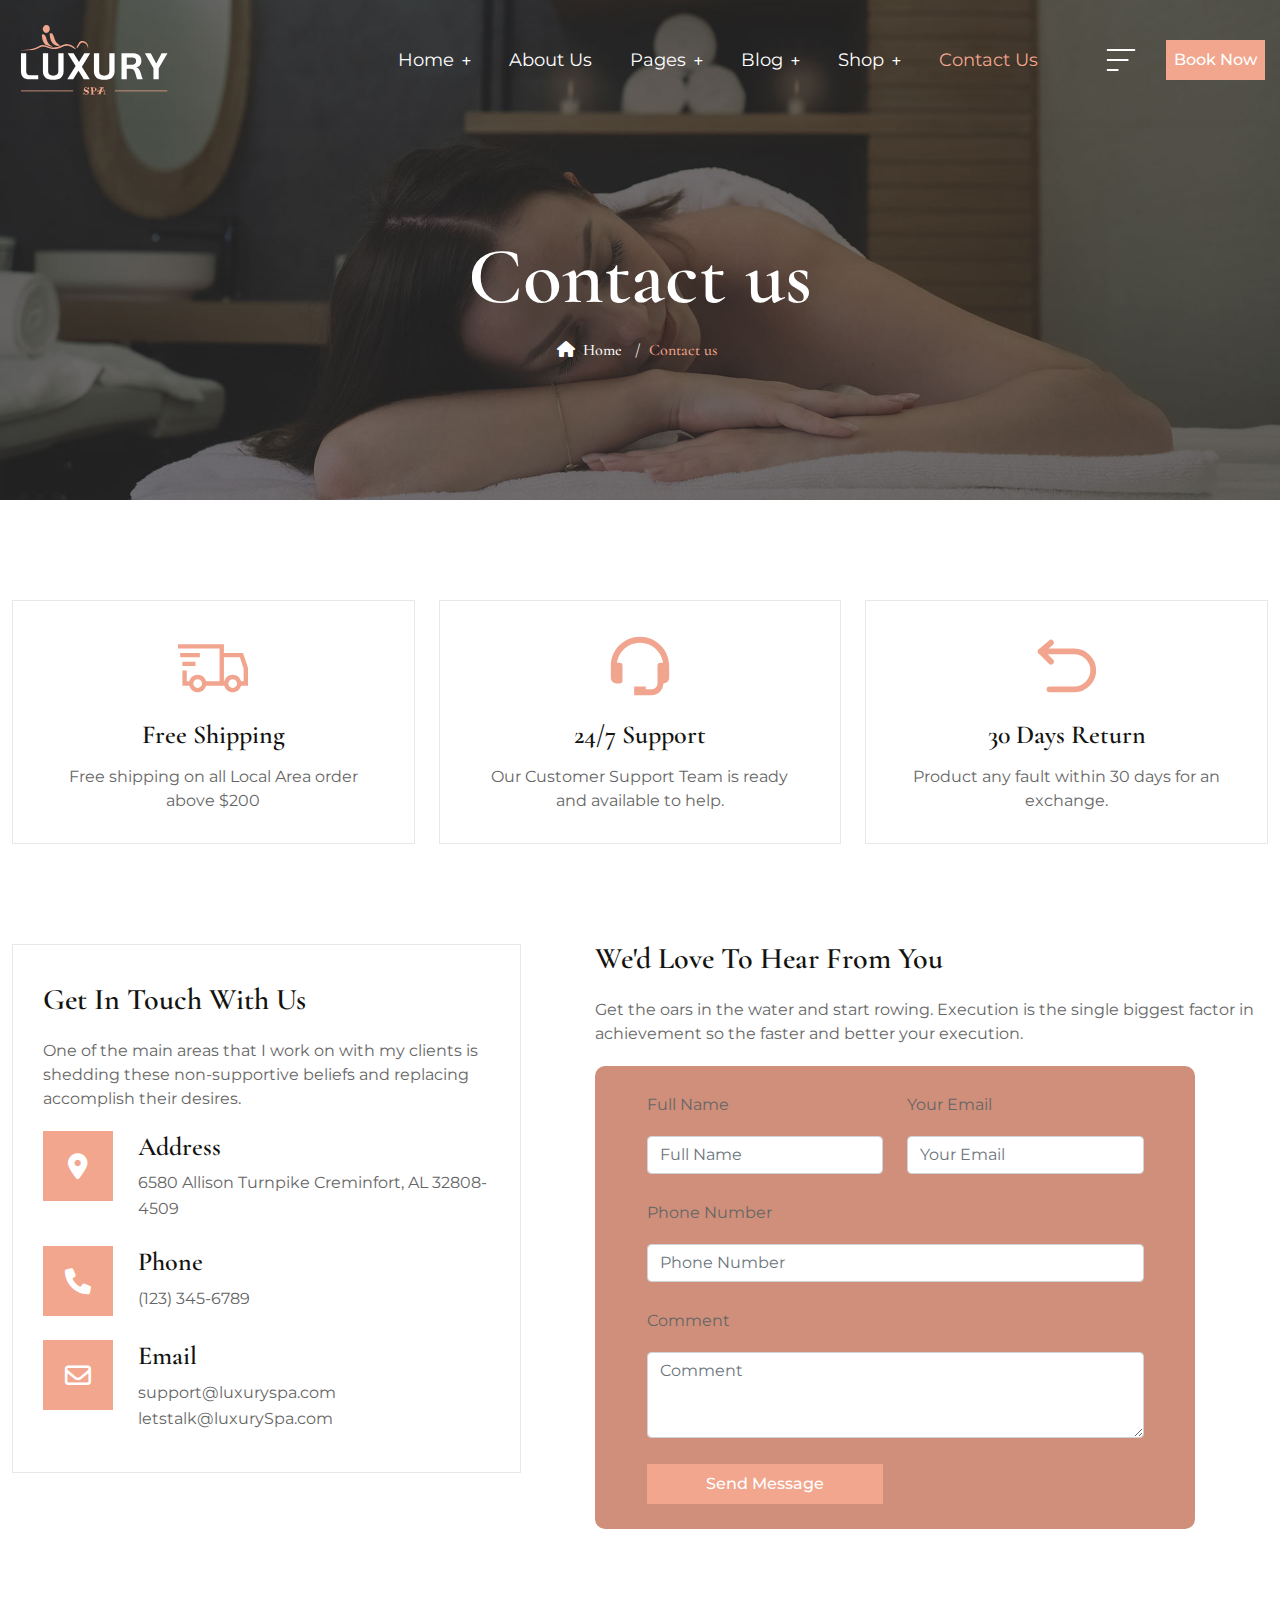
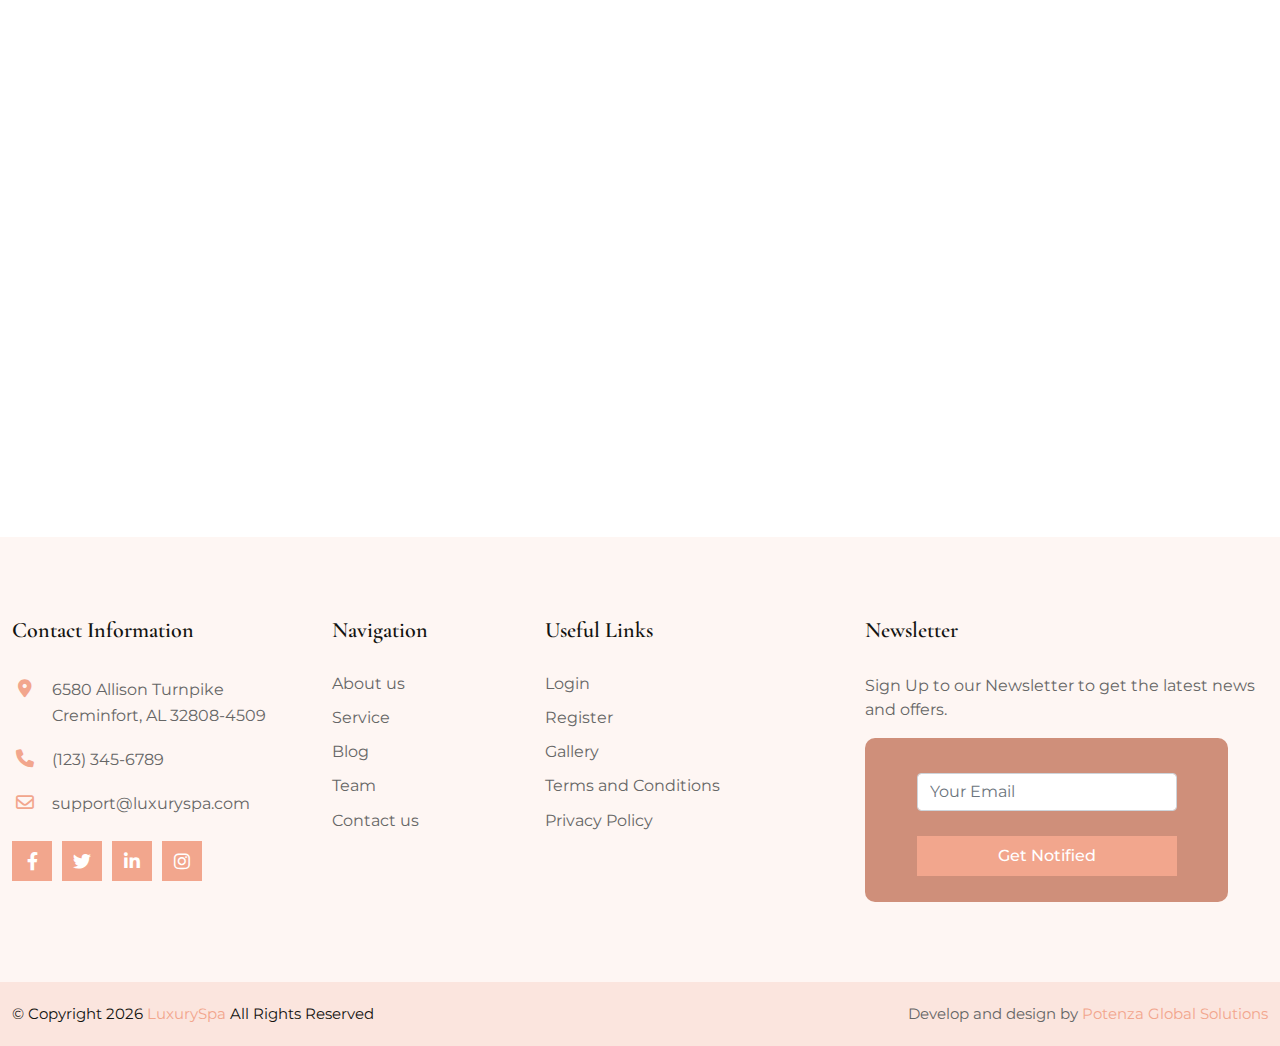
<file: contact-us.html>
<!DOCTYPE html>
<html lang="en">
  <head>
    <meta charset="utf-8">
    <meta name="keywords" content="HTML5 Template">
    <meta name="description" content="LuxurySpa - Spa & Beauty HTML Template">
    <meta name="author" content="potenzaglobalsolutions.com">
    <meta name="viewport" content="width=device-width, initial-scale=1, shrink-to-fit=no">
    <title>LuxurySpa - Spa & Beauty HTML Template</title>
    <!-- Favicon -->
    <link rel="shortcut icon" href="images/favicon.ico">
    <!-- Google Font -->
    <link href="https://fonts.googleapis.com/css2?family=Cormorant+Garamond:ital,wght@0,400;0,500;0,600;0,700;1,400;1,500;1,600;1,700&family=Montserrat:ital,wght@0,400;0,500;0,600;0,700;0,800;0,900;1,400;1,500;1,600;1,700;1,800;1,900&display=swap" rel="stylesheet">
    <!-- CSS Global Compulsory (Do not remove)-->
    <link rel="stylesheet" href="css/font-awesome/all.min.css">
    <link rel="stylesheet" href="css/bootstrap/bootstrap.min.css">
    <!-- Template Style -->
    <link rel="stylesheet" href="css/style.css">
  </head>
  <body>
    
    <!--=================================
    preloader -->
    <div id="pre-loader">
      <img src="images/pre-loader/loader-01.svg" alt="">
    </div>
    <!--=================================
    preloader -->
    
    <!--=================================
    Header -->
    <header class="header header-sticky default">
      <nav class="navbar navbar-static-top navbar-expand-lg">
        <div class="container-fluid main-header position-relative">
          <button type="button" class="navbar-toggler" data-bs-toggle="collapse" data-bs-target=".navbar-collapse"><i class="fas fa-align-left"></i></button>
          <a class="navbar-brand" href="index.html">
            <img class="img-fluid" src="images/logo.svg" alt="logo">
            <img class="img-fluid sticky" src="images/logo-dark.svg" alt="logo">
          </a>
          <div class="navbar-collapse collapse justify-content-end justify-content-lg-end">
            <ul class="nav navbar-nav">
              <li class="nav-item dropdown">
                <a class="nav-link" href="#" id="navbarDropdown" role="button" data-bs-toggle="dropdown" aria-haspopup="true" aria-expanded="false">Home<i class="fa-solid fa-plus"></i></a>
                <ul class="dropdown-menu" aria-labelledby="navbarDropdown">
                  <li><a class="dropdown-item" href="index.html"><span>Home 01</span></a></li>
                  <li><a class="dropdown-item" href="index-02.html"><span>Home 02</span></a></li>
                  <li><a class="dropdown-item" href="index-shop.html"><span>Home shop</span></a></li>
                </ul>
              </li>
              <li class="nav-item"><a class="nav-link" href="about-us.html"><span>About us</span></a></li>              
              <li class="dropdown nav-item">
                <a class="nav-link" href="javascript:void(0)" data-bs-toggle="dropdown">Pages<i class="fa-solid fa-plus"></i></a>
                <ul class="dropdown-menu megamenu dropdown-menu-lg">
                  <li>
                    <div class="row">
                      <div class="col-sm-6 col-md-3">
                        <h6 class="mb-0 mt-lg-2 nav-title text-primary">Pages</h6>
                        <ul class="list-unstyled mt-lg-3"> 
                          <li><a class="dropdown-item" href="about-us.html"><span>About us</span></a></li>
                          <li><a class="dropdown-item" href="service.html"><span>Service</span></a></li>
                          <li><a class="dropdown-item" href="service-detail.html"><span>Service Detail</span></a></li>
                          <li><a class="dropdown-item" href="gallery.html"><span>Gallery</span></a></li>                          
                        </ul>
                      </div>
                      <div class="col-sm-6 col-md-3">
                        <h6 class="mb-0 mt-lg-2 nav-title text-primary">Pages</h6>
                        <ul class="list-unstyled mt-lg-3">
                          <li><a class="dropdown-item" href="appointment.html"><span>Appointment</span></a></li>
                          <li><a class="dropdown-item" href="packages.html"><span>Packages</span></a></li>
                          <li><a class="dropdown-item" href="menu.html"><span>Menu</span></a></li>
                          <li><a class="dropdown-item" href="team.html"><span>Team</span></a></li>
                        </ul>
                      </div>
                      <div class="col-sm-6 col-md-3">
                        <h6 class="mb-0 mt-lg-2 nav-title text-primary">Pages</h6>
                        <ul class="list-unstyled mt-lg-3">
                          <li><a class="dropdown-item" href="team-single.html"><span>Team Single</span></a></li>
                          <li><a class="dropdown-item" href="error-404.html"><span>Error 404</span></a></li>
                          <li><a class="dropdown-item" href="coming-soon.html"><span>Coming soon</span></a></li>
                          <li><a class="dropdown-item" href="faq.html"><span>Faq</span></a></li>
                        </ul>
                      </div>
                      <div class="col-sm-6 col-md-3">
                        <h6 class="mb-0 mt-lg-2 nav-title text-primary">Pages</h6>
                        <ul class="list-unstyled mt-lg-3">
                          <li><a class="dropdown-item" href="privacy-policy.html"><span>Privacy Policy</span></a></li>
                          <li><a class="dropdown-item" href="terms-and-conditions.html"><span>Terms And Conditions</span></a></li>
                          <li><a class="dropdown-item" href="login.html"><span>Login</span></a></li>
                          <li><a class="dropdown-item" href="register.html"><span>Register</span></a></li>
                        </ul>
                      </div>
                    </div>
                  </li>
                </ul>
              </li>
              <li class="dropdown nav-item">
                <a class="nav-link" href="javascript:void(0)" data-bs-toggle="dropdown">Blog<i class="fa-solid fa-plus"></i></a>
                <ul class="dropdown-menu" aria-labelledby="navbarDropdown">
                  <li><a class="dropdown-item" href="blog.html"><span>Blog</span></a></li>
                  <li><a class="dropdown-item" href="blog-grid.html"><span>Blog Grid</span></a></li>
                  <li><a class="dropdown-item" href="blog-single.html"><span>Blog Single</span></a></li>
                </ul>
              </li>
              <li class="dropdown nav-item">
                <a class="nav-link" href="javascript:void(0)" data-bs-toggle="dropdown">Shop<i class="fa-solid fa-plus"></i></a>
                <ul class="dropdown-menu" aria-labelledby="navbarDropdown">
                  <li><a class="dropdown-item" href="shop.html"><span>Shop</span></a></li>
                  <li><a class="dropdown-item" href="shop-single.html"><span>Shop Single</span></a></li>
                  <li><a class="dropdown-item" href="cart.html"><span>Cart</span></a></li>
                  <li><a class="dropdown-item" href="checkout.html"><span>Checkout</span></a></li>
                </ul>
              </li>
              <li class="active"><a class="nav-link" href="contact-us.html"><span>Contact us</span></a></li>
            </ul>
          </div>
          <div class="add-listing">            
             <a class="menu-btn" href="#" data-bs-toggle="offcanvas" data-bs-target="#offcanvasRight" aria-controls="offcanvasRight">
              <svg width="40" height="80" viewBox="0 0 80 80" fill="#fff" xmlns="http://www.w3.org/2000/svg">
              <path d="M13.3333 60H33.3333" stroke="#fff" stroke-width="4" stroke-linecap="round"/>
              <path d="M13.3333 40H53.3333" stroke="#fff" stroke-width="4" stroke-linecap="round"/>
              <path d="M13.3333 20H66.6666" stroke="#fff" stroke-width="4" stroke-linecap="round"/>
              </svg> 
            </a>
             <a class="btn btn-primary" href="appointment.html">Book Now</a>
          </div>
        </div>
      </nav>
    </header>
    <!--=================================
    Header -->
    <!--=================================
    Search -->
    <div id="search">
      <button type="button" class="close">×</button>
      <form>
        <input type="search" value="" placeholder="Enter keyword">
        <button type="submit" class="btn btn-primary">Search</button>
      </form>
    </div>
    <!--=================================
    Search -->
    <!--=================================
    Right menu -->
    <div class="offcanvas offcanvas-end" tabindex="-1" id="offcanvasRight"  style="background-image: url(images/bg/bg-01.png); background-size: cover; background-position: center right;">
      <div class="offcanvas-header text-end justify-content-end p-4">
        <button type="button" class="btn-close text-reset" data-bs-dismiss="offcanvas" aria-label="Close"></button>
      </div>
      <div class="offcanvas-body p-4 p-sm-5 d-flex align-content-between flex-wrap justify-content-center">
        <div class="sidebar-menu">
          <div class="logo">
            <a href="index.html">
              <img class="img-fluid logo-dark" src="images/logo-dark.svg" alt="Main logo">
            </a>
          </div>
          <div class="section-title mt-5">
            <h3 class="title mb-3">About us</h3>
            <p>Execution is the single biggest factor in achievement so the faster and better your execution.</p>
          </div>
          <div class="mt-5">
            <h3 class="mb-3">Contact Info</h3>
            <p>6580 Allison Turnpike Creminfort,<br> AL 32808-4509</p>
            <p>Sunday to Tuesday <br> (09:00 To 22:00)</p>
            <p>Friday to Saturday <br> (11:00 To 19:00)</p>
          </div>
          <div class="social-icon mt-5">
            <ul>
              <li><a href="#"><i class="fa-brands fa-facebook-f"></i></a></li>
              <li><a href="#"><i class="fab fa-twitter"></i></a></li>
              <li><a href="#"><i class="fab fa-linkedin-in"></i></a></li>
              <li><a href="#"><i class="fab fa-instagram"></i></a></li>
            </ul>
          </div>
        </div>
      </div>
    </div>
    <!--=================================
    Right menu -->
    <!--=================================
    banner -->
    <section class="inner-header space-ptb bg-holder" style="background-image: url(images/bg/02.jpg);">
      <div class="container">
        <div class="row  justify-content-center">
          <div class="col-md-8 text-center">
            <h1 class="text-white">Contact us</h1>
            <ul class="breadcrumb mb-0 p-0">
              <li class="breadcrumb-item"><a href="index.html"><i class="fa fa-home pe-2"></i>Home</a></li>
              <li class="breadcrumb-item active"><span>Contact us</span></li>
            </ul>
          </div>
        </div>
      </div>
    </section>
    <!--=================================
    banner -->
    <!--=================================
    Contact-Info -->
    <section class="space-ptb">
      <div class="container">
        <div class="row">
          <div class="col-lg-4 col-md-6">
              <div class="feature-item feature-box-style-03">
                <div class="feature-icon">
                  <object type="image/svg+xml" data="images/icon/shipping.svg" class="icon "></object>
                </div>
                <div class="feature-content">
                  <h4 class="feature-title">Free Shipping</h4>
                  <p class="mb-0">
                    Free shipping on all Local Area order above $200
                  </p>
                </div>
              </div>
          </div>
          <div class="col-lg-4 col-md-6">
              <div class="feature-item feature-box-style-03">
                <div class="feature-icon">
                  <object type="image/svg+xml" data="images/icon/support.svg" class="icon "></object>
                </div>
                <div class="feature-content">
                  <h4 class="feature-title">24/7 Support</h4>
                  <p class="mb-0">
                    Our Customer Support Team is ready and available to help.
                  </p>
                </div>
              </div>
          </div>
          <div class="col-lg-4 col-md-6">
              <div class="feature-item feature-box-style-03 mb-0">
                <div class="feature-icon">
                  <object type="image/svg+xml" data="images/icon/return.svg" class="icon "></object>
                </div>
                <div class="feature-content">
                  <h4 class="feature-title">30 Days Return</h4>
                  <p class="mb-0">
                    Product any fault within 30 days for an exchange.
                  </p>
                </div>
              </div>
          </div>
        </div>
      </div>
    </section>
    <!--=================================
    Contact-Info -->
    <!--=================================
    Contact Us -->
    <section class="space-pb">
      <div class="container">
        <div class="row">
          <div class="col-lg-5">
            <div class="message-info">
              <div class="section-title">
                <h3 class="title mb-4">Get In Touch With Us</h3>
                <p>One of the main areas that I work on with my clients is shedding these non-supportive beliefs and replacing accomplish their desires.</p>
              </div>
              <div class="feature-box feature-box-style-04 mb-4">
                <div class="feature-icon">
                  <i class="fas fa-map-marker-alt"></i>
                </div>
                <div class="feature-content">
                  <h4 class="mb-2">Address</h4>
                  <span>6580 Allison Turnpike Creminfort, AL 32808-4509</span>
                </div>
              </div>
              <div class="feature-box feature-box-style-04 mb-4">
                <div class="feature-icon">
                  <i class="fas fa-phone"></i>
                </div>
                <div class="feature-content">
                  <h4 class="mb-2">Phone</h4>
                  <span>(123) 345-6789</span>
                </div>
              </div>
              <div class="feature-box feature-box-style-04 mb-0">
                <div class="feature-icon">
                  <i class="far fa-envelope"></i>
                </div>
                <div class="feature-content">
                  <h4 class="mb-2">Email</h4>
                  <span> support@luxuryspa.com</span>
                  <span> letstalk@luxurySpa.com</span>
                </div>
              </div>
            </div>
          </div>
          <div class="col-lg-7 mt-5 mt-lg-0">
            <div class="contact-us-form">
              <div class="section-title">
                <h3 class="title mb-4">We'd Love To Hear From You</h3>
                <p>Get the oars in the water and start rowing. Execution is the single biggest factor in achievement so the faster and better your execution.</p>
              </div>
              <form>
                <div class="row">
                  <div class="mb-3 col-md-6">
                    <label for="InputFullName" class="form-label">Full Name</label>
                    <input type="text" class="form-control" id="InputFullName" placeholder="Full Name">
                  </div>
                  <div class="mb-3 col-md-6">
                    <label for="InputEmail" class="form-label">Your Email</label>
                    <input type="email" class="form-control" id="InputEmail" placeholder="Your Email">
                  </div>
                  <div class="mb-3 col-md-12">
                    <label for="InputPhone" class="form-label">Phone Number</label>
                    <input type="text" class="form-control" id="InputPhone" placeholder="Phone Number">
                  </div>
                  <div class="mb-3 col-md-12">
                    <label for="InputComment" class="form-label">Comment</label>
                    <textarea class="form-control" id="InputComment" rows="3" placeholder="Comment"></textarea>
                  </div>
                  <div class="col-md-6">
                    <div class="d-grid">
                      <a href="#" class="btn btn-primary">Send Message</a>
                    </div>
                  </div>
                </div>
              </form>
            </div>
          </div>
        </div>
      </div>
    </section>
    <!--=================================
    Contact Us -->
    <!--=================================
    Map -->
    <section>
      <h2 class="m-0 p-0" style="display: none;">Map</h2>
      <div class="container-fluid">
        <div class="row">
          <div class="col-md-12 p-0">
            <iframe src="https://www.google.com/maps/embed?pb=!1m18!1m12!1m3!1d96873.54747598754!2d-74.01503722010821!3d40.64535309479206!2m3!1f0!2f0!3f0!3m2!1i1024!2i768!4f13.1!3m3!1m2!1s0x89c24416947c2109%3A0x82765c7404007886!2sBrooklyn%2C%20NY%2C%20USA!5e0!3m2!1sen!2sin!4v1583241765545!5m2!1sen!2sin" style="border:0; width: 100%; height: 500px" allowfullscreen=""></iframe>
          </div>
        </div>
      </div>
    </section>
    <!--=================================
    Map -->
    <!--=================================
    footer-->
    <footer class="footer bg-overlay-theme-10">
      <div class="min-footer">
        <div class="container">
          <div class="row">
            <div class="col-lg-3 col-md-6">
              <h5>Contact Information</h5>
              <div class="footer-contact-info">
                <ul class="list-unstyled mb-0">
                  <li><i class="fas fa-fw fa-map-marker-alt text-primary"></i><span>6580 Allison Turnpike Creminfort, AL 32808-4509</span></li>
                  <li><i class="fas fa-fw fa-phone text-primary"></i><span>(123) 345-6789</span></li>
                  <li><i class="far fa-fw fa-envelope text-primary"></i><span>support@luxuryspa.com</span></li>
                </ul>
              </div>
              <div class="social-icon mt-4">
                <ul>
                  <li><a href="#"><i class="fa-brands fa-facebook-f"></i></a></li>
                  <li><a href="#"><i class="fab fa-twitter"></i></a></li>
                  <li><a href="#"><i class="fab fa-linkedin-in"></i></a></li>
                  <li><a href="#"><i class="fab fa-instagram"></i></a></li>
                </ul>
              </div>
            </div>
            <div class="col-lg-2 col-md-6 mt-4 mt-md-0 pl-lg-5">
              <div class="footer-link">
                <h5>Navigation</h5>
                <ul class="list-unstyled mb-0">
                  <li><a href="about-us.html">About us</a></li>
                  <li><a href="service.html">Service</a></li>
                  <li><a href="blog.html">Blog</a></li>
                  <li><a href="team.html">Team</a></li>
                  <li><a href="contact-us.html">Contact us</a></li>
                </ul>
              </div>
            </div>
            <div class="col-lg-3 col-md-6 mt-4 mt-lg-0">
              <div class="footer-link">
                <h5>Useful Links</h5>
                <ul class="list-unstyled mb-0">
                  <li><a href="login.html">Login</a></li>
                  <li><a href="register.html">Register</a></li>
                  <li><a href="gallery.html">Gallery</a></li>
                  <li><a href="terms-and-conditions.html">Terms and Conditions</a></li>
                  <li><a href="privacy-policy.html">Privacy Policy</a></li>
                </ul>
              </div>
            </div>
            <div class="col-lg-4 col-md-6 mt-4 mt-lg-0">
              <h5>Newsletter</h5>
              <div class="footer-subscribe">
                <p class="mb-3">Sign Up to our Newsletter to get the latest news and offers.</p>
                <form>
                  <div class="form-group">
                    <input type="email" class="form-control" placeholder="Your Email">
                  </div>
                  <button type="submit" class="btn btn-primary">Get Notified</button>
                </form>
              </div>
            </div>
          </div>
        </div>
      </div>
      <div class="footer-bottom">
        <div class="container">
          <div class="row align-items-center copyright text-md-start text-center">
            <div class="col-12 col-md-6 ">
              <p class="mb-0 text-dark"> &copy; Copyright <span id="copyright"> <script>document.getElementById('copyright').appendChild(document.createTextNode(new Date().getFullYear()))</script></span> <a href="index.html"> LuxurySpa </a> All Rights Reserved</p>
            </div>
            <div class="col-12 col-md-6 text-md-end text-center mt-3 mt-md-0">
              <p>Develop and design by <a href="#">Potenza Global Solutions</a></p>
            </div>
          </div>
        </div>
      </div>
    </footer>
    <!--=================================
    footer-->
    <!--=================================
    Back To Top-->
    <div id="back-to-top" class="back-to-top">
      <a href="#"><i class="fas fa-angle-up"></i></a>
    </div>
    <!--=================================
    Back To Top-->
    <!--=================================
    Javascript -->
    <!-- JS Global Compulsory (Do not remove)-->
    <script src="js/jquery-3.7.1.min.js"></script>
    <script src="js/popper/popper.min.js"></script>
    <script src="js/bootstrap/bootstrap.min.js"></script>
    <!-- Template Scripts (Do not remove)-->
    <script src="js/custom.js"></script>
  </body>
</html>
</file>
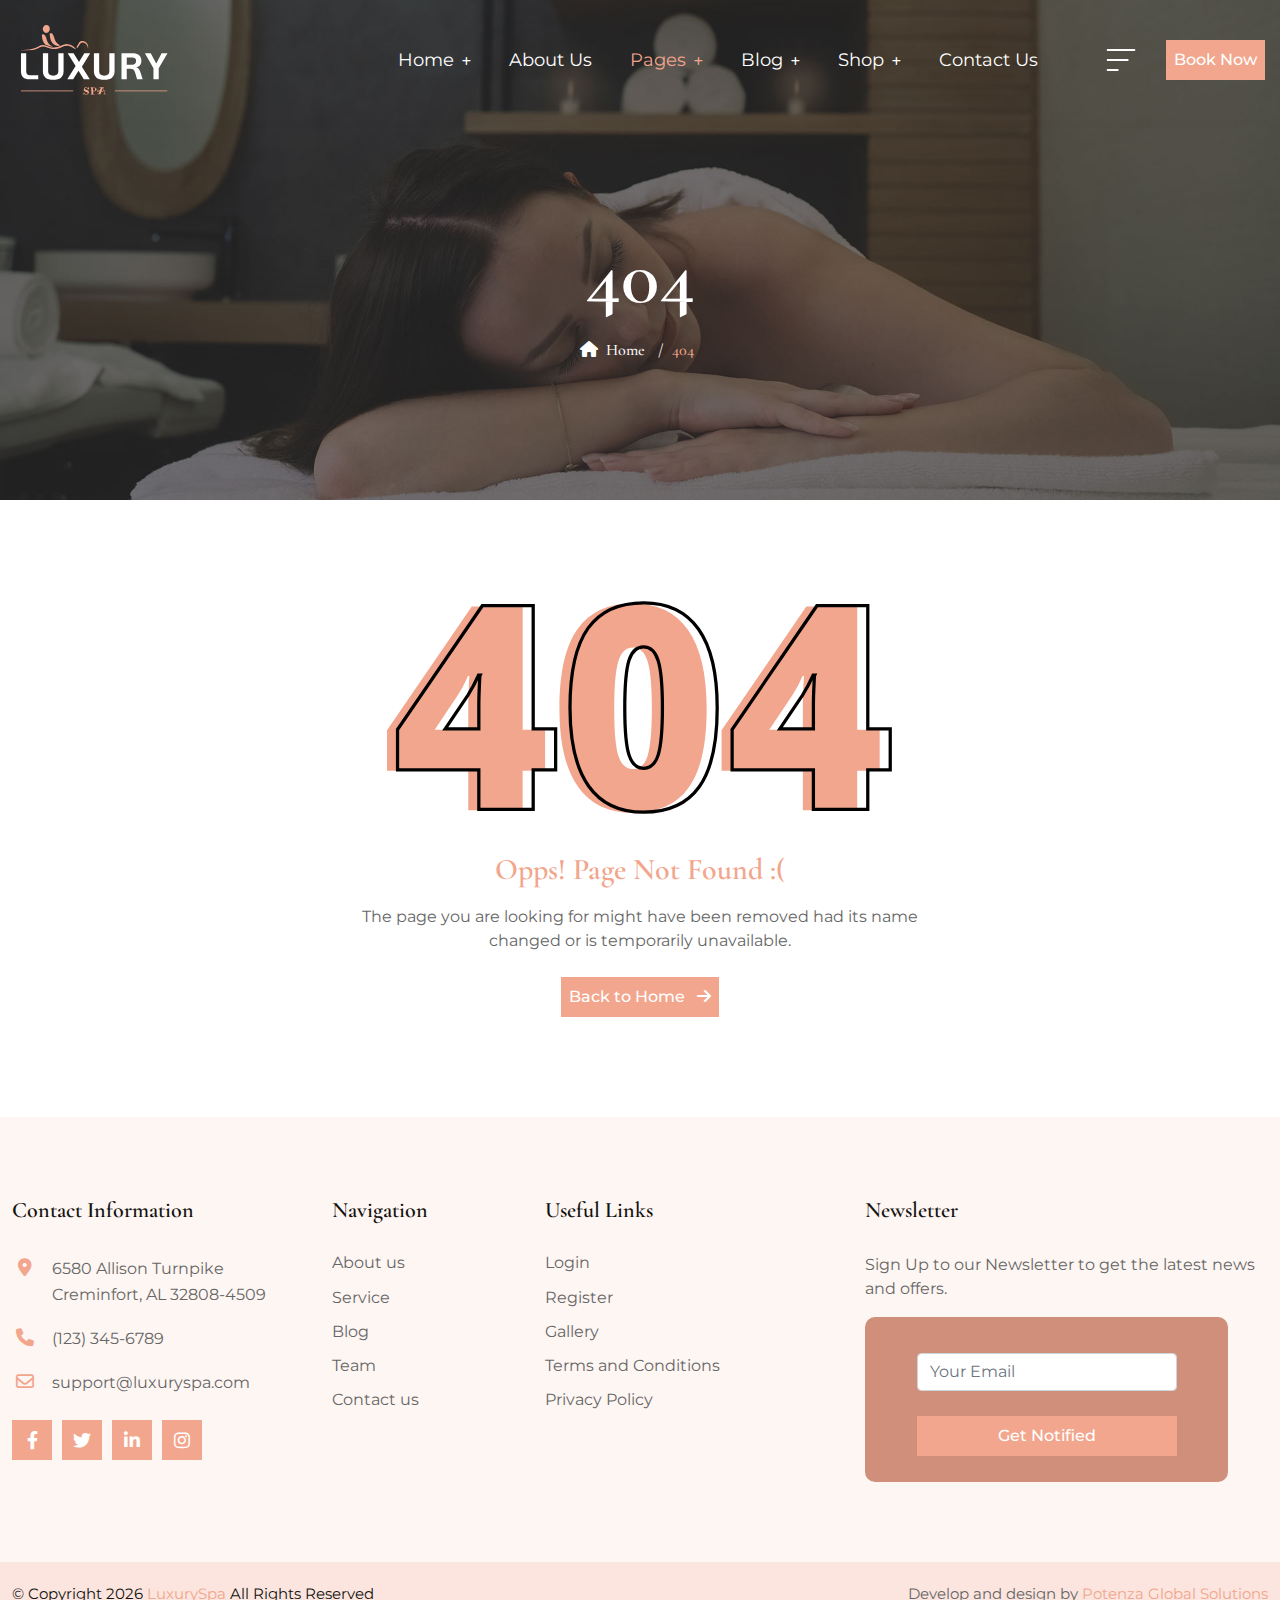
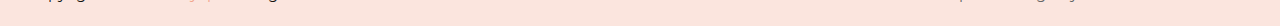
<file: error-404.html>
<!DOCTYPE html>
<html lang="en">
  <head>
    <meta charset="utf-8">
    <meta name="keywords" content="HTML5 Template">
    <meta name="description" content="LuxurySpa - Spa & Beauty HTML Template">
    <meta name="author" content="potenzaglobalsolutions.com">
    <meta name="viewport" content="width=device-width, initial-scale=1, shrink-to-fit=no">
    <title>LuxurySpa - Spa & Beauty HTML Template</title>
    <!-- Favicon -->
    <link rel="shortcut icon" href="images/favicon.ico">
    <!-- Google Font -->
    <link href="https://fonts.googleapis.com/css2?family=Cormorant+Garamond:ital,wght@0,400;0,500;0,600;0,700;1,400;1,500;1,600;1,700&family=Montserrat:ital,wght@0,400;0,500;0,600;0,700;0,800;0,900;1,400;1,500;1,600;1,700;1,800;1,900&display=swap" rel="stylesheet">
    <!-- CSS Global Compulsory (Do not remove)-->
    <link rel="stylesheet" href="css/font-awesome/all.min.css">
    <link rel="stylesheet" href="css/bootstrap/bootstrap.min.css">
    <!-- Template Style -->
    <link rel="stylesheet" href="css/style.css">
  </head>
  <body>
    
    <!--=================================
    preloader -->
    <div id="pre-loader">
      <img src="images/pre-loader/loader-01.svg" alt="">
    </div>
    <!--=================================
    preloader -->
    
    <!--=================================
    Header -->
    <header class="header header-sticky default">
      <nav class="navbar navbar-static-top navbar-expand-lg">
        <div class="container-fluid main-header position-relative">
          <button type="button" class="navbar-toggler" data-bs-toggle="collapse" data-bs-target=".navbar-collapse"><i class="fas fa-align-left"></i></button>
          <a class="navbar-brand" href="index.html">
            <img class="img-fluid" src="images/logo.svg" alt="logo">
            <img class="img-fluid sticky" src="images/logo-dark.svg" alt="logo">
          </a>
          <div class="navbar-collapse collapse justify-content-end justify-content-lg-end">
            <ul class="nav navbar-nav">
              <li class="nav-item dropdown">
                <a class="nav-link" href="#" id="navbarDropdown" role="button" data-bs-toggle="dropdown" aria-haspopup="true" aria-expanded="false">Home<i class="fa-solid fa-plus"></i></a>
                <ul class="dropdown-menu" aria-labelledby="navbarDropdown">
                  <li><a class="dropdown-item" href="index.html"><span>Home 01</span></a></li>
                  <li><a class="dropdown-item" href="index-02.html"><span>Home 02</span></a></li>
                  <li><a class="dropdown-item" href="index-shop.html"><span>Home shop</span></a></li>
                </ul>
              </li>
              <li class="nav-item"><a class="nav-link" href="about-us.html"><span>About us</span></a></li>              
              <li class="dropdown nav-item active">
                <a class="nav-link" href="javascript:void(0)" data-bs-toggle="dropdown">Pages<i class="fa-solid fa-plus"></i></a>
                <ul class="dropdown-menu megamenu dropdown-menu-lg">
                  <li>
                    <div class="row">
                      <div class="col-sm-6 col-md-3">
                        <h6 class="mb-0 mt-lg-2 nav-title text-primary">Pages</h6>
                        <ul class="list-unstyled mt-lg-3"> 
                          <li><a class="dropdown-item" href="about-us.html"><span>About us</span></a></li>
                          <li><a class="dropdown-item" href="service.html"><span>Service</span></a></li>
                          <li><a class="dropdown-item" href="service-detail.html"><span>Service Detail</span></a></li>
                          <li><a class="dropdown-item" href="gallery.html"><span>Gallery</span></a></li>                          
                        </ul>
                      </div>
                      <div class="col-sm-6 col-md-3">
                        <h6 class="mb-0 mt-lg-2 nav-title text-primary">Pages</h6>
                        <ul class="list-unstyled mt-lg-3">
                          <li><a class="dropdown-item" href="appointment.html"><span>Appointment</span></a></li>
                          <li><a class="dropdown-item" href="packages.html"><span>Packages</span></a></li>
                          <li><a class="dropdown-item" href="menu.html"><span>Menu</span></a></li>
                          <li><a class="dropdown-item" href="team.html"><span>Team</span></a></li>
                        </ul>
                      </div>
                      <div class="col-sm-6 col-md-3">
                        <h6 class="mb-0 mt-lg-2 nav-title text-primary">Pages</h6>
                        <ul class="list-unstyled mt-lg-3">
                          <li><a class="dropdown-item" href="team-single.html"><span>Team Single</span></a></li>
                          <li class="active"><a class="dropdown-item" href="error-404.html"><span>Error 404</span></a></li>
                          <li><a class="dropdown-item" href="coming-soon.html"><span>Coming soon</span></a></li>
                          <li><a class="dropdown-item" href="faq.html"><span>Faq</span></a></li>
                        </ul>
                      </div>
                      <div class="col-sm-6 col-md-3">
                        <h6 class="mb-0 mt-lg-2 nav-title text-primary">Pages</h6>
                        <ul class="list-unstyled mt-lg-3">
                          <li><a class="dropdown-item" href="privacy-policy.html"><span>Privacy Policy</span></a></li>
                          <li><a class="dropdown-item" href="terms-and-conditions.html"><span>Terms And Conditions</span></a></li>
                          <li><a class="dropdown-item" href="login.html"><span>Login</span></a></li>
                          <li><a class="dropdown-item" href="register.html"><span>Register</span></a></li>
                        </ul>
                      </div>
                    </div>
                  </li>
                </ul>
              </li>
              <li class="dropdown nav-item">
                <a class="nav-link" href="javascript:void(0)" data-bs-toggle="dropdown">Blog<i class="fa-solid fa-plus"></i></a>
                <ul class="dropdown-menu" aria-labelledby="navbarDropdown">
                  <li><a class="dropdown-item" href="blog.html"><span>Blog</span></a></li>
                  <li><a class="dropdown-item" href="blog-grid.html"><span>Blog Grid</span></a></li>
                  <li><a class="dropdown-item" href="blog-single.html"><span>Blog Single</span></a></li>
                </ul>
              </li>
              <li class="dropdown nav-item">
                <a class="nav-link" href="javascript:void(0)" data-bs-toggle="dropdown">Shop<i class="fa-solid fa-plus"></i></a>
                <ul class="dropdown-menu" aria-labelledby="navbarDropdown">
                  <li><a class="dropdown-item" href="shop.html"><span>Shop</span></a></li>
                  <li><a class="dropdown-item" href="shop-single.html"><span>Shop Single</span></a></li>
                  <li><a class="dropdown-item" href="cart.html"><span>Cart</span></a></li>
                  <li><a class="dropdown-item" href="checkout.html"><span>Checkout</span></a></li>
                </ul>
              </li>
              <li><a class="nav-link" href="contact-us.html"><span>Contact us</span></a></li>
            </ul>
          </div>
          <div class="add-listing">
            <a class="menu-btn" href="#" data-bs-toggle="offcanvas" data-bs-target="#offcanvasRight" aria-controls="offcanvasRight">
              <svg width="40" height="80" viewBox="0 0 80 80" fill="#fff" xmlns="http://www.w3.org/2000/svg">
              <path d="M13.3333 60H33.3333" stroke="#fff" stroke-width="4" stroke-linecap="round"/>
              <path d="M13.3333 40H53.3333" stroke="#fff" stroke-width="4" stroke-linecap="round"/>
              <path d="M13.3333 20H66.6666" stroke="#fff" stroke-width="4" stroke-linecap="round"/>
              </svg> 
            </a>
            <a class="btn btn-primary" href="appointment.html">Book Now</a>
          </div>
        </div>
      </nav>
    </header>
    <!--=================================
    Header -->
    <!--=================================
    Search -->
    <div id="search">
      <button type="button" class="close">×</button>
      <form>
        <input type="search" value="" placeholder="Enter keyword">
        <button type="submit" class="btn btn-primary">Search</button>
      </form>
    </div>
    <!--=================================
    Search -->
    <!--=================================
    Right menu -->
    <div class="offcanvas offcanvas-end" tabindex="-1" id="offcanvasRight"  style="background-image: url(images/bg/bg-01.png); background-size: cover; background-position: center right;">
      <div class="offcanvas-header text-end justify-content-end p-4">
        <button type="button" class="btn-close text-reset" data-bs-dismiss="offcanvas" aria-label="Close"></button>
      </div>
      <div class="offcanvas-body p-4 p-sm-5 d-flex align-content-between flex-wrap justify-content-center">
        <div class="sidebar-menu">
          <div class="logo">
            <a href="index.html">
              <img class="img-fluid logo-dark" src="images/logo-dark.svg" alt="Main logo">
            </a>
          </div>
          <div class="section-title mt-5">
            <h3 class="title mb-3">About us</h3>
            <p>Execution is the single biggest factor in achievement so the faster and better your execution.</p>
          </div>
          <div class="mt-5">
            <h3 class="mb-3">Contact Info</h3>
            <p>6580 Allison Turnpike Creminfort,<br> AL 32808-4509</p>
            <p>Sunday to Tuesday <br> (09:00 To 22:00)</p>
            <p>Friday to Saturday <br> (11:00 To 19:00)</p>
          </div>
          <div class="social-icon mt-5">
            <ul>
              <li><a href="#"><i class="fa-brands fa-facebook-f"></i></a></li>
              <li><a href="#"><i class="fab fa-twitter"></i></a></li>
              <li><a href="#"><i class="fab fa-linkedin-in"></i></a></li>
              <li><a href="#"><i class="fab fa-instagram"></i></a></li>
            </ul>
          </div>
        </div>
      </div>
    </div>
    <!--=================================
    Right menu -->
    <!--=================================
    banner -->
    <section class="inner-header space-ptb bg-holder" style="background-image: url(images/bg/02.jpg);">
      <div class="container">
        <div class="row  justify-content-center">
          <div class="col-md-8 text-center">
            <h1 class="text-white">404</h1>
            <ul class="breadcrumb mb-0 p-0">
              <li class="breadcrumb-item"><a href="index.html"><i class="fa fa-home pe-2"></i>Home</a></li>
              <li class="breadcrumb-item active"><span>404</span></li>
            </ul>
          </div>
        </div>
      </div>
    </section>
    <!--=================================
    banner -->
    <!--=================================
    error -->
    <section class="space-ptb"  >
      <div class="container">
        <div class="row justify-content-center">
          <div class="col-lg-6 col-md-10 text-center">
            <div class="error-404">
              <img class="mb-3" src="images/404.svg" alt="404">
              <h3 class="text-primary mt-md-4">Opps! Page Not Found :(</h3>
              <p class="mb-4">The page you are looking for might have been removed had its name changed or is temporarily unavailable.</p>
              <a class="btn btn-primary" href="index.html">Back to Home <i class="fas fa-arrow-right ms-2"></i></a>
            </div>
          </div>
        </div>
      </div>
    </section>
    <!--=================================
    error -->
    <!--=================================
    footer-->
    <footer class="footer bg-overlay-theme-10">
      <div class="min-footer">
        <div class="container">
          <div class="row">
            <div class="col-lg-3 col-md-6">
              <h5>Contact Information</h5>
              <div class="footer-contact-info">
                <ul class="list-unstyled mb-0">
                  <li><i class="fas fa-fw fa-map-marker-alt text-primary"></i><span>6580 Allison Turnpike Creminfort, AL 32808-4509</span></li>
                  <li><i class="fas fa-fw fa-phone text-primary"></i><span>(123) 345-6789</span></li>
                  <li><i class="far fa-fw fa-envelope text-primary"></i><span>support@luxuryspa.com</span></li>
                </ul>
              </div>
              <div class="social-icon mt-4">
                <ul>
                  <li><a href="#"><i class="fa-brands fa-facebook-f"></i></a></li>
                  <li><a href="#"><i class="fab fa-twitter"></i></a></li>
                  <li><a href="#"><i class="fab fa-linkedin-in"></i></a></li>
                  <li><a href="#"><i class="fab fa-instagram"></i></a></li>
                </ul>
              </div>
            </div>
            <div class="col-lg-2 col-md-6 mt-4 mt-md-0 pl-lg-5">
              <div class="footer-link">
                <h5>Navigation</h5>
                <ul class="list-unstyled mb-0">
                  <li><a href="about-us.html">About us</a></li>
                  <li><a href="service.html">Service</a></li>
                  <li><a href="blog.html">Blog</a></li>
                  <li><a href="team.html">Team</a></li>
                  <li><a href="contact-us.html">Contact us</a></li>
                </ul>
              </div>
            </div>
            <div class="col-lg-3 col-md-6 mt-4 mt-lg-0">
              <div class="footer-link">
                <h5>Useful Links</h5>
                <ul class="list-unstyled mb-0">
                  <li><a href="login.html">Login</a></li>
                  <li><a href="register.html">Register</a></li>
                  <li><a href="gallery.html">Gallery</a></li>
                  <li><a href="terms-and-conditions.html">Terms and Conditions</a></li>
                  <li><a href="privacy-policy.html">Privacy Policy</a></li>
                </ul>
              </div>
            </div>
            <div class="col-lg-4 col-md-6 mt-4 mt-lg-0">
              <h5>Newsletter</h5>
              <div class="footer-subscribe">
                <p class="mb-3">Sign Up to our Newsletter to get the latest news and offers.</p>
                <form>
                  <div class="form-group">
                    <input type="email" class="form-control" placeholder="Your Email">
                  </div>
                  <button type="submit" class="btn btn-primary">Get Notified</button>
                </form>
              </div>
            </div>
          </div>
        </div>
      </div>
      <div class="footer-bottom">
        <div class="container">
          <div class="row align-items-center copyright text-md-start text-center">
            <div class="col-12 col-md-6 ">
              <p class="mb-0 text-dark"> &copy; Copyright <span id="copyright"> <script>document.getElementById('copyright').appendChild(document.createTextNode(new Date().getFullYear()))</script></span> <a href="index.html"> LuxurySpa </a> All Rights Reserved</p>
            </div>
            <div class="col-12 col-md-6 text-md-end text-center mt-3 mt-md-0">
              <p>Develop and design by <a href="#">Potenza Global Solutions</a></p>
            </div>
          </div>
        </div>
      </div>
    </footer>
    <!--=================================
    footer-->
    <!--=================================
    Javascript -->
    <!-- JS Global Compulsory (Do not remove)-->
    <script src="js/jquery-3.7.1.min.js"></script>
    <script src="js/popper/popper.min.js"></script>
    <script src="js/bootstrap/bootstrap.min.js"></script>
    <!-- Template Scripts (Do not remove)-->
    <script src="js/custom.js"></script>
  </body>
</html>
</file>
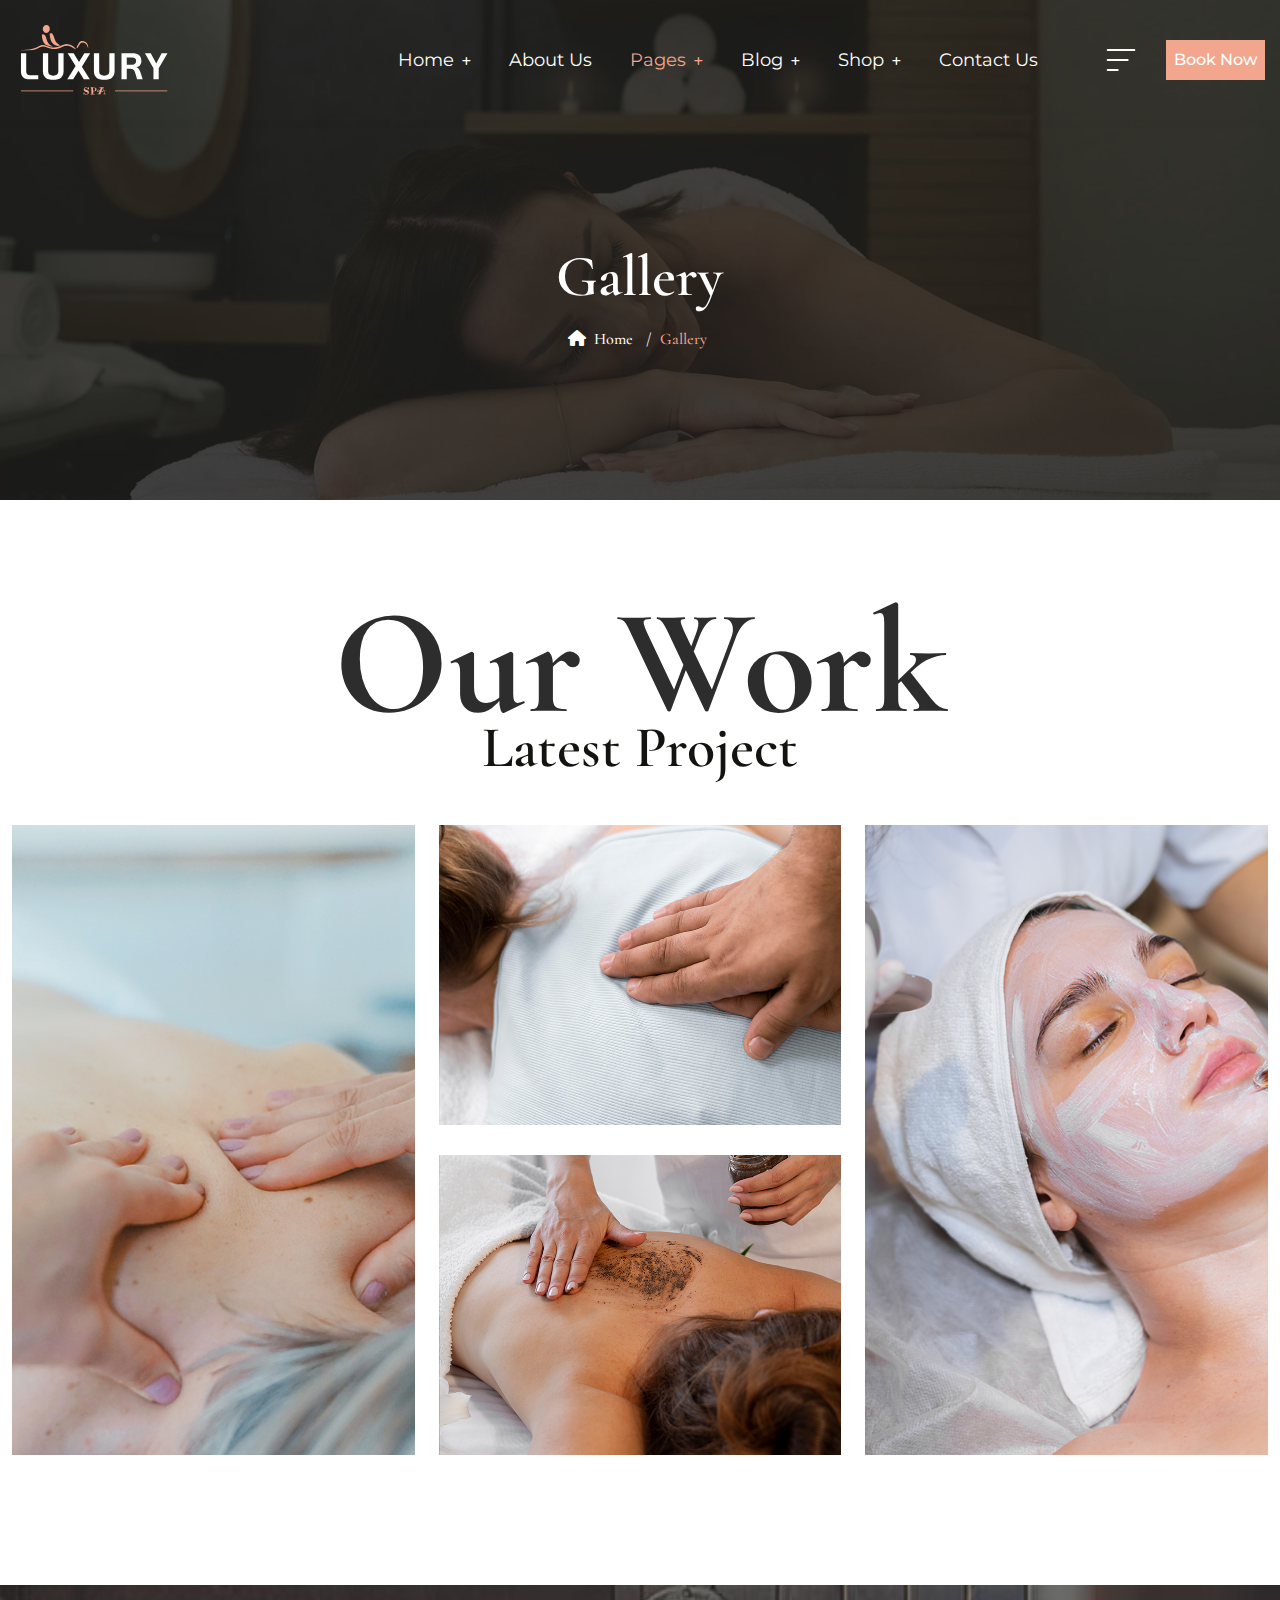
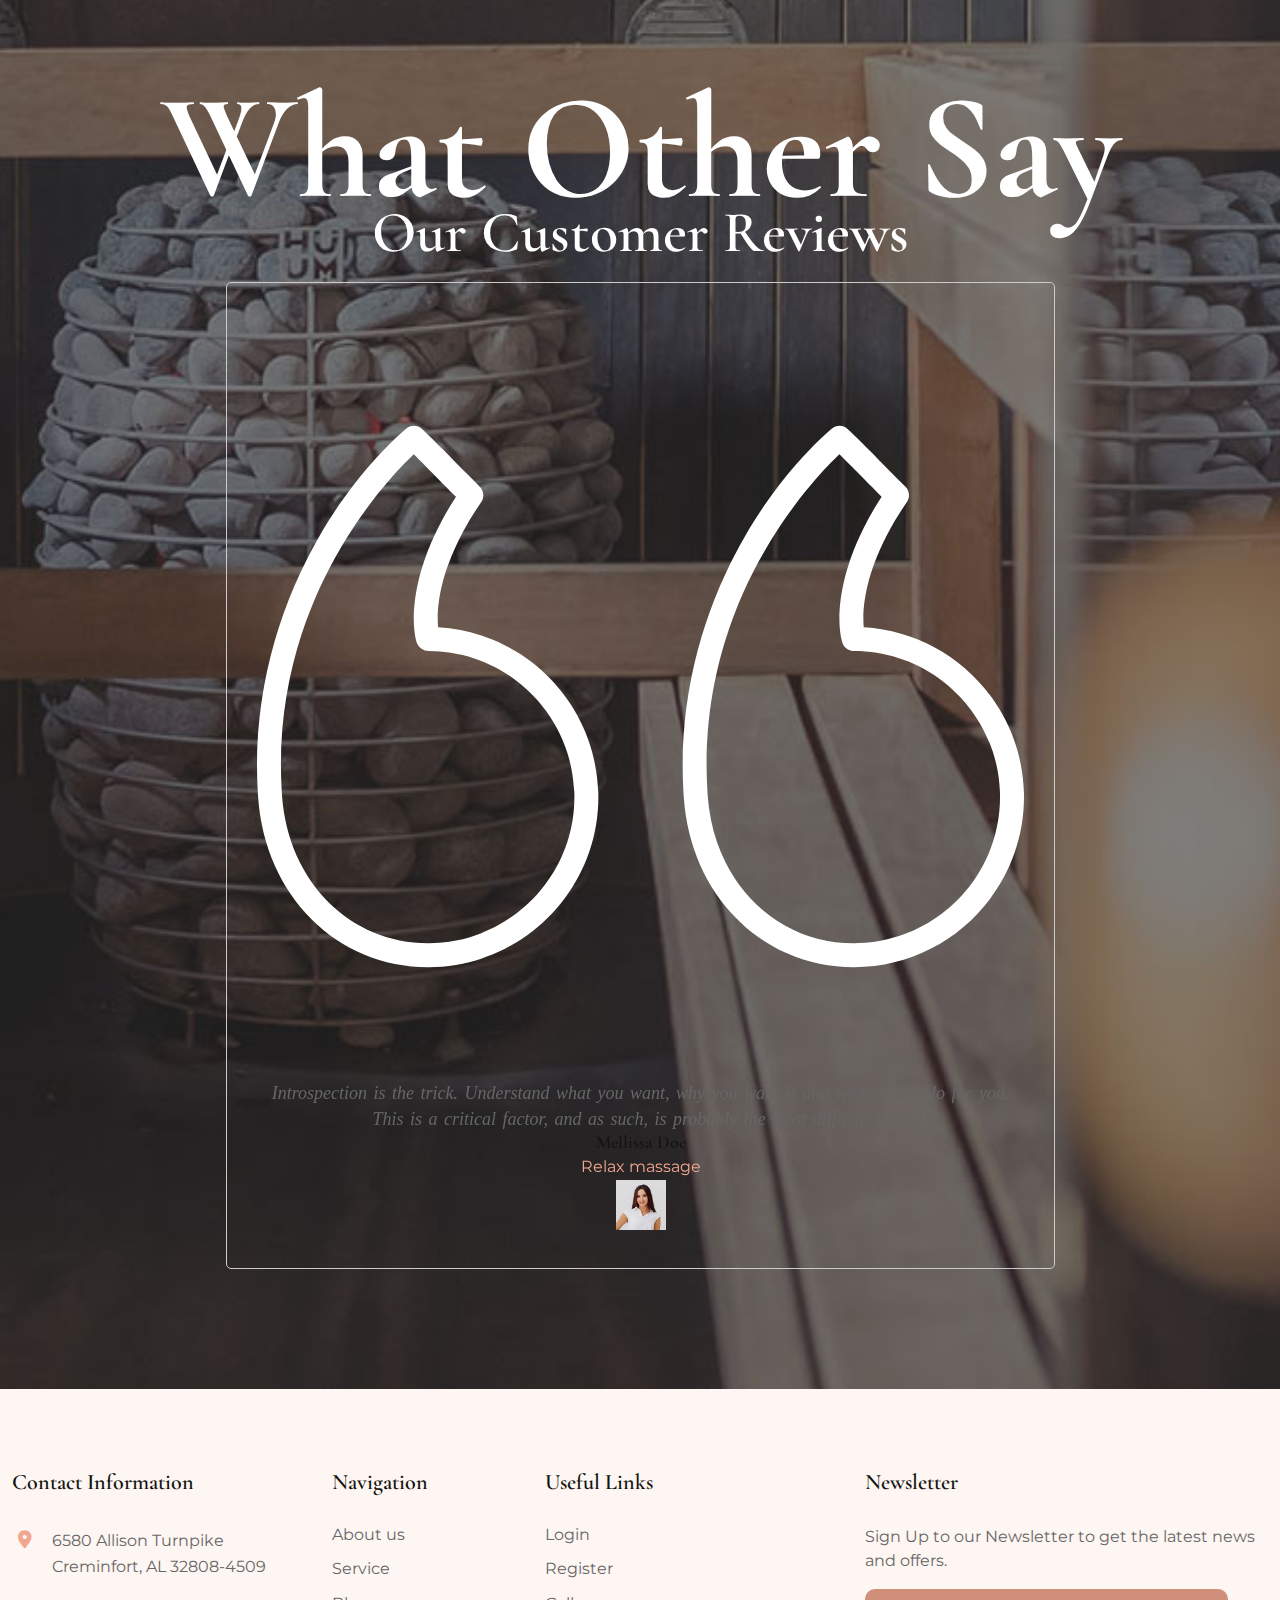
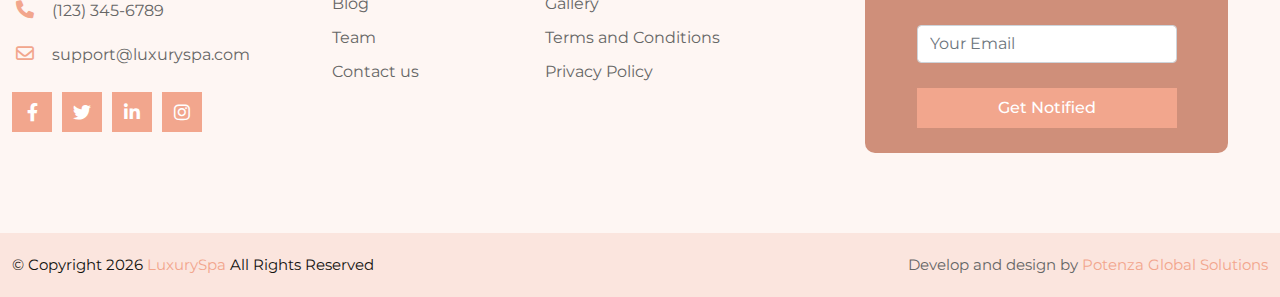
<file: gallery.html>
<!DOCTYPE html>
<html lang="en">
  <head>
    <meta charset="utf-8">
    <meta name="keywords" content="HTML5 Template">
    <meta name="description" content="LuxurySpa - Spa & Beauty HTML Template">
    <meta name="author" content="potenzaglobalsolutions.com">
    <meta name="viewport" content="width=device-width, initial-scale=1, shrink-to-fit=no">
    <title>LuxurySpa - Spa & Beauty HTML Template</title>
    <!-- Favicon -->
    <link rel="shortcut icon" href="images/favicon.ico">
    <!-- Google Font -->
    <link href="https://fonts.googleapis.com/css2?family=Cormorant+Garamond:ital,wght@0,400;0,500;0,600;0,700;1,400;1,500;1,600;1,700&family=Montserrat:ital,wght@0,400;0,500;0,600;0,700;0,800;0,900;1,400;1,500;1,600;1,700;1,800;1,900&display=swap" rel="stylesheet">
    <!-- CSS Global Compulsory (Do not remove)-->
    <link rel="stylesheet" href="css/font-awesome/all.min.css">
    <link rel="stylesheet" href="css/bootstrap/bootstrap.min.css">
    <!-- Page CSS Implementing Plugins (Remove the plugin CSS here if site does not use that feature)-->
    <link rel="stylesheet" href="css/owl-carousel/owl.carousel.min.css">
    <!-- Template Style -->
    <link rel="stylesheet" href="css/style.css">
  </head>
  <body>
    
    <!--=================================
    preloader -->
    <div id="pre-loader">
      <img src="images/pre-loader/loader-01.svg" alt="">
    </div>
    <!--=================================
    preloader -->
    
    <!--=================================
    Header -->
    <header class="header header-sticky default">      
      <nav class="navbar navbar-static-top navbar-expand-lg">
        <div class="container-fluid main-header position-relative">
          <button type="button" class="navbar-toggler" data-bs-toggle="collapse" data-bs-target=".navbar-collapse"><i class="fas fa-align-left"></i></button>
          <a class="navbar-brand" href="index.html">
            <img class="img-fluid" src="images/logo.svg" alt="logo">
            <img class="img-fluid sticky" src="images/logo-dark.svg" alt="logo">
          </a>
          <div class="navbar-collapse collapse justify-content-end justify-content-lg-end">
            <ul class="nav navbar-nav">
              <li class="nav-item dropdown">
                <a class="nav-link" href="#" id="navbarDropdown" role="button" data-bs-toggle="dropdown" aria-haspopup="true" aria-expanded="false">Home<i class="fa-solid fa-plus"></i></a>
                <ul class="dropdown-menu" aria-labelledby="navbarDropdown">
                  <li><a class="dropdown-item" href="index.html"><span>Home 01</span></a></li>
                  <li><a class="dropdown-item" href="index-02.html"><span>Home 02</span></a></li>
                  <li><a class="dropdown-item" href="index-shop.html"><span>Home shop</span></a></li>
                </ul>
              </li>
              <li class="nav-item"><a class="nav-link" href="about-us.html"><span>About us</span></a></li>              
              <li class="dropdown nav-item active">
                <a class="nav-link" href="javascript:void(0)" data-bs-toggle="dropdown">Pages<i class="fa-solid fa-plus"></i></a>
                <ul class="dropdown-menu megamenu dropdown-menu-lg">
                  <li>
                    <div class="row">
                      <div class="col-sm-6 col-md-3">
                        <h6 class="mb-0 mt-lg-2 nav-title text-primary">Pages</h6>
                        <ul class="list-unstyled mt-lg-3"> 
                          <li><a class="dropdown-item" href="about-us.html"><span>About us</span></a></li>
                          <li><a class="dropdown-item" href="service.html"><span>Service</span></a></li>
                          <li><a class="dropdown-item" href="service-detail.html"><span>Service Detail</span></a></li>
                          <li class="active"><a class="dropdown-item" href="gallery.html"><span>Gallery</span></a></li>                          
                        </ul>
                      </div>
                      <div class="col-sm-6 col-md-3">
                        <h6 class="mb-0 mt-lg-2 nav-title text-primary">Pages</h6>
                        <ul class="list-unstyled mt-lg-3">
                          <li><a class="dropdown-item" href="appointment.html"><span>Appointment</span></a></li>
                          <li><a class="dropdown-item" href="packages.html"><span>Packages</span></a></li>
                          <li><a class="dropdown-item" href="menu.html"><span>Menu</span></a></li>
                          <li><a class="dropdown-item" href="team.html"><span>Team</span></a></li>
                        </ul>
                      </div>
                      <div class="col-sm-6 col-md-3">
                        <h6 class="mb-0 mt-lg-2 nav-title text-primary">Pages</h6>
                        <ul class="list-unstyled mt-lg-3">
                          <li><a class="dropdown-item" href="team-single.html"><span>Team Single</span></a></li>
                          <li><a class="dropdown-item" href="error-404.html"><span>Error 404</span></a></li>
                          <li><a class="dropdown-item" href="coming-soon.html"><span>Coming soon</span></a></li>
                          <li><a class="dropdown-item" href="faq.html"><span>Faq</span></a></li>
                        </ul>
                      </div>
                      <div class="col-sm-6 col-md-3">
                        <h6 class="mb-0 mt-lg-2 nav-title text-primary">Pages</h6>
                        <ul class="list-unstyled mt-lg-3">
                          <li><a class="dropdown-item" href="privacy-policy.html"><span>Privacy Policy</span></a></li>
                          <li><a class="dropdown-item" href="terms-and-conditions.html"><span>Terms And Conditions</span></a></li>
                          <li><a class="dropdown-item" href="login.html"><span>Login</span></a></li>
                          <li><a class="dropdown-item" href="register.html"><span>Register</span></a></li>
                        </ul>
                      </div>
                    </div>
                  </li>
                </ul>
              </li>
              <li class="dropdown nav-item">
                <a class="nav-link" href="javascript:void(0)" data-bs-toggle="dropdown">Blog<i class="fa-solid fa-plus"></i></a>
                <ul class="dropdown-menu" aria-labelledby="navbarDropdown">
                  <li><a class="dropdown-item" href="blog.html"><span>Blog</span></a></li>
                  <li><a class="dropdown-item" href="blog-grid.html"><span>Blog Grid</span></a></li>
                  <li><a class="dropdown-item" href="blog-single.html"><span>Blog Single</span></a></li>
                </ul>
              </li>
              <li class="dropdown nav-item">
                <a class="nav-link" href="javascript:void(0)" data-bs-toggle="dropdown">Shop<i class="fa-solid fa-plus"></i></a>
                <ul class="dropdown-menu" aria-labelledby="navbarDropdown">
                  <li><a class="dropdown-item" href="shop.html"><span>Shop</span></a></li>
                  <li><a class="dropdown-item" href="shop-single.html"><span>Shop Single</span></a></li>
                  <li><a class="dropdown-item" href="cart.html"><span>Cart</span></a></li>
                  <li><a class="dropdown-item" href="checkout.html"><span>Checkout</span></a></li>
                </ul>
              </li>
              <li><a class="nav-link" href="contact-us.html"><span>Contact us</span></a></li>
            </ul>
          </div>
          <div class="add-listing">
            <a class="menu-btn" href="#" data-bs-toggle="offcanvas" data-bs-target="#offcanvasRight" aria-controls="offcanvasRight">
              <svg width="40" height="80" viewBox="0 0 80 80" fill="#fff" xmlns="http://www.w3.org/2000/svg">
              <path d="M13.3333 60H33.3333" stroke="#fff" stroke-width="4" stroke-linecap="round"/>
              <path d="M13.3333 40H53.3333" stroke="#fff" stroke-width="4" stroke-linecap="round"/>
              <path d="M13.3333 20H66.6666" stroke="#fff" stroke-width="4" stroke-linecap="round"/>
              </svg> 
            </a>
            <a class="btn btn-primary" href="appointment.html">Book Now</a>
          </div>
        </div>
      </nav>
    </header>
    <!--=================================
    Header -->
    <!--=================================
    Right menu -->
    <div class="offcanvas offcanvas-end" tabindex="-1" id="offcanvasRight"  style="background-image: url(images/bg/bg-01.png); background-size: cover; background-position: center right;">
      <div class="offcanvas-header text-end justify-content-end p-4">
        <button type="button" class="btn-close text-reset" data-bs-dismiss="offcanvas" aria-label="Close"></button>
      </div>
      <div class="offcanvas-body p-4 p-sm-5 d-flex align-content-between flex-wrap justify-content-center">
        <div class="sidebar-menu">
          <div class="logo">
            <a href="index.html">
              <img class="img-fluid logo-dark" src="images/logo-dark.svg" alt="Main logo">
            </a>
          </div>
          <div class="section-title mt-5">
            <h3 class="title mb-3">About us</h3>
            <p>Execution is the single biggest factor in achievement so the faster and better your execution.</p>
          </div>
          <div class="mt-5">
            <h3 class="mb-3">Contact Info</h3>
            <p>6580 Allison Turnpike Creminfort,<br> AL 32808-4509</p>
            <p>Sunday to Tuesday <br> (09:00 To 22:00)</p>
            <p>Friday to Saturday <br> (11:00 To 19:00)</p>
          </div>
          <div class="social-icon mt-5">
            <ul>
              <li><a href="#"><i class="fa-brands fa-facebook-f"></i></a></li>
              <li><a href="#"><i class="fab fa-twitter"></i></a></li>
              <li><a href="#"><i class="fab fa-linkedin-in"></i></a></li>
              <li><a href="#"><i class="fab fa-instagram"></i></a></li>
            </ul>
          </div>
        </div>
      </div>
    </div>
    <!--=================================
    Right menu -->
    <!--=================================
    banner -->
    <section class="inner-header space-ptb bg-holder bg-overlay-secondary-50" style="background-image: url(images/bg/02.jpg);">
      <div class="container">
        <div class="row  justify-content-center">
          <div class="col-md-8 text-center">
            <h2 class="text-white">Gallery</h2>
            <ul class="breadcrumb mb-0 p-0">
              <li class="breadcrumb-item"><a href="index.html"><i class="fa fa-home pe-2"></i>Home</a></li>
              <li class="breadcrumb-item active"><span>Gallery</span></li>
            </ul>
          </div>
        </div>
      </div>
    </section>
    <!--=================================
    banner -->
    <!--=================================
    Gallery -->
    <section class="space-ptb">
      <div class="container">
        <div class="row">
          <div class="col-12">
            <div class="section-title mb-5 text-center">
              <span class="sub-title">Our Work</span>
              <h2 class="title">Latest Project</h2>
            </div>
          </div>
        </div>
        <div class="row">
          <div class="col-md-6 col-lg-4 order-lg-1 order-1">
            <div class="gallery">
              <div class="gallery-img gallery-lg" style="background-image: url('images/project/02.jpg');">
              </div>
              <div class="gallery-info">
                <a class="gallery-title mb-3" href="#">Massages & Body</a>
                <p>If success is a process with a number of defined steps, then it is just like any other process.</p>
                <a href="#" class="icon-btn"><i class="fas fa-arrow-right"></i></a>
              </div>
            </div>
          </div>
          <div class="col-md-12 col-lg-4 order-lg-2 order-3">
            <div class="row">
              <div class="col-sm-6 col-lg-12">
                <div class="gallery">
                  <div class="gallery-img" style="background-image: url('images/project/04.jpg');">
                  </div>
                  <div class="gallery-info">
                    <a class="gallery-title mb-3" href="#">Back Massage</a>
                    <p>We all carry a lot of baggage, thanks to our upbringing...</p>
                    <a href="#" class="icon-btn"><i class="fas fa-arrow-right"></i></a>
                  </div>
                </div>
              </div>
              <div class="col-sm-6 col-lg-12">
                <div class="gallery">
                  <div class="gallery-img" style="background-image: url('images/project/06.jpg');">
                  </div>
                  <div class="gallery-info">
                    <a class="gallery-title mb-3" href="#">Body Scrub</a>
                    <p>You will drift aimlessly until you arrive back at the original dock</p>
                    <a href="#" class="icon-btn"><i class="fas fa-arrow-right"></i></a>
                  </div>
                </div>
              </div>
            </div>
          </div>
          <div class="col-md-6 col-lg-4 order-lg-3 order-2">
            <div class="gallery">
              <div class="gallery-img gallery-lg" style="background-image: url('images/project/05.jpg');">
              </div>
              <div class="gallery-info">
                <a class="gallery-title mb-3" href="#">Beauty Spa</a>
                <p>It is truly amazing the damage that we, as parents, can inflict on our children...</p>
                <a href="#" class="icon-btn"><i class="fas fa-arrow-right"></i></a>
              </div>
            </div>
          </div>
        </div>
      </div>
    </section>
    <!--=================================
    Gallery -->
    <!--=================================
    Testimonial -->
    <section class="bg-primary">
      <div class="space-ptb" style="background-image: url(./images/testimonial/testimonial-bg.jpg); background-repeat: no-repeat; background-size: cover; background-position: center;">
        <div class="container">
          <div class="row">
            <div class="col-lg-12">
              <div class="section-title text-center">
                <span class="sub-title text-white">What Other Say</span>
                <h2 class="title text-white">Our Customer Reviews</h2>
              </div>
            </div>
          </div>
          <div class="row justify-content-center">
            <div class="col-lg-8">
              <div class="owl-carousel owl-nav-bottom-center" data-nav-dots="false" data-nav-arrow="false" data-items="1" data-lg-items="1" data-md-items="1" data-sm-items="1"  data-space="30" data-autoheight="true">
                <div class="item">
                  <div class="testimonial text-center mt-0">
                    <div class="testimonial-quote-icon">
                      <img class="img-fluid" src="images/testimonial/quote.svg" alt="">
                    </div>
                    <div class="testimonial-info">
                      <div class="testimonial-content"><i>Introspection is the trick. Understand what you want, why you want it and what it will do for you. This is a critical factor, and as such, is probably the most difficult step.</i></div>
                    </div>
                    <div class="testimonial-details">
                      <div class="testimonial-name">
                        <h6 class="author-name">Mellissa Doe</h6>
                        <span class="text-primary">Relax massage</span>
                      </div>
                      <div class="avatar">
                        <img class="img-fluid" src="images/testimonial/01.jpg" alt="">
                      </div>
                    </div>
                  </div>
                </div>
                <div class="item">
                  <div class="testimonial text-center mt-0">
                    <div class="testimonial-quote-icon">
                      <img class="img-fluid" src="images/testimonial/quote.svg" alt="">
                    </div>
                    <div class="testimonial-info">
                      <div class="testimonial-content">So, there you have it; the six steps that will help you to the fabled land of achievement and success! You now have the opportunity to push ahead and reach your potential.</div>
                    </div>
                    <div class="testimonial-details">
                      <div class="testimonial-name">
                        <h6 class="author-name">Felica Queen</h6>
                        <span class="text-primary">Relax massage</span>
                      </div>
                      <div class="avatar">
                        <img class="img-fluid" src="images/testimonial/02.jpg" alt="">
                      </div>
                    </div>
                  </div>
                </div>
                <div class="item">
                  <div class="testimonial text-center mt-0">
                    <div class="testimonial-quote-icon">
                      <img class="img-fluid" src="images/testimonial/quote.svg" alt="">
                    </div>
                    <div class="testimonial-info">
                      <div class="testimonial-content">What is the exact sequence of events that will take you to where you want to be? Have a think consciously of what you need to do. Every outcome begins with the first step</div>
                    </div>
                    <div class="testimonial-details">
                      <div class="testimonial-name">
                        <h6 class="author-name">Melanie Byrd</h6>
                        <span class="text-primary">Relax massage</span>
                      </div>
                      <div class="avatar">
                        <img class="img-fluid" src="images/testimonial/04.jpg" alt="">
                      </div>
                    </div>
                  </div>
                </div>
              </div>
            </div>
          </div>
        </div>
      </div>
    </section>
    <!--=================================
    Testimonial -->
    <!--=================================
    footer-->
    <footer class="footer bg-overlay-theme-10">
      <div class="min-footer">
        <div class="container">
          <div class="row">
            <div class="col-lg-3 col-md-6">
              <h5>Contact Information</h5>
              <div class="footer-contact-info">
                <ul class="list-unstyled mb-0">
                  <li><i class="fas fa-fw fa-map-marker-alt text-primary"></i><span>6580 Allison Turnpike Creminfort, AL 32808-4509</span></li>
                  <li><i class="fas fa-fw fa-phone text-primary"></i><span>(123) 345-6789</span></li>
                  <li><i class="far fa-fw fa-envelope text-primary"></i><span>support@luxuryspa.com</span></li>
                </ul>
              </div>
              <div class="social-icon mt-4">
                <ul>
                  <li><a href="#"><i class="fa-brands fa-facebook-f"></i></a></li>
                  <li><a href="#"><i class="fab fa-twitter"></i></a></li>
                  <li><a href="#"><i class="fab fa-linkedin-in"></i></a></li>
                  <li><a href="#"><i class="fab fa-instagram"></i></a></li>
                </ul>
              </div>
            </div>
            <div class="col-lg-2 col-md-6 mt-4 mt-md-0 pl-lg-5">
              <div class="footer-link">
                <h5>Navigation</h5>
                <ul class="list-unstyled mb-0">
                  <li><a href="about-us.html">About us</a></li>
                  <li><a href="service.html">Service</a></li>
                  <li><a href="blog.html">Blog</a></li>
                  <li><a href="team.html">Team</a></li>
                  <li><a href="contact-us.html">Contact us</a></li>
                </ul>
              </div>
            </div>
            <div class="col-lg-3 col-md-6 mt-4 mt-lg-0">
              <div class="footer-link">
                <h5>Useful Links</h5>
                <ul class="list-unstyled mb-0">
                  <li><a href="login.html">Login</a></li>
                  <li><a href="register.html">Register</a></li>
                  <li><a href="gallery.html">Gallery</a></li>
                  <li><a href="terms-and-conditions.html">Terms and Conditions</a></li>
                  <li><a href="privacy-policy.html">Privacy Policy</a></li>
                </ul>
              </div>
            </div>
            <div class="col-lg-4 col-md-6 mt-4 mt-lg-0">
              <h5>Newsletter</h5>
              <div class="footer-subscribe">
                <p class="mb-3">Sign Up to our Newsletter to get the latest news and offers.</p>
                <form>
                  <div class="form-group">
                    <input type="email" class="form-control" placeholder="Your Email">
                  </div>
                  <button type="submit" class="btn btn-primary">Get Notified</button>
                </form>
              </div>
            </div>
          </div>
        </div>
      </div>
      <div class="footer-bottom">
        <div class="container">
          <div class="row align-items-center copyright text-md-start text-center">
            <div class="col-12 col-md-6 ">
              <p class="mb-0 text-dark"> &copy; Copyright <span id="copyright"> <script>document.getElementById('copyright').appendChild(document.createTextNode(new Date().getFullYear()))</script></span> <a href="index.html"> LuxurySpa </a> All Rights Reserved</p>
            </div>
            <div class="col-12 col-md-6 text-md-end text-center mt-3 mt-md-0">
              <p>Develop and design by <a href="#">Potenza Global Solutions</a></p>
            </div>
          </div>
        </div>
      </div>
    </footer>
    <!--=================================
    footer-->
    <!--=================================
    Back To Top-->
    <div id="back-to-top" class="back-to-top">
      <a href="#"><i class="fas fa-angle-up"></i></a>
    </div>
    <!--=================================
    Back To Top-->
    <!--=================================
    Javascript -->
    <!-- JS Global Compulsory (Do not remove)-->
    <script src="js/jquery-3.7.1.min.js"></script>
    <script src="js/popper/popper.min.js"></script>
    <script src="js/bootstrap/bootstrap.min.js"></script>
    <!-- Page JS Implementing Plugins (Remove the plugin script here if site does not use that feature)-->
    <script src="js/owl-carousel/owl.carousel.min.js"></script>
    <!-- Template Scripts (Do not remove)-->
    <script src="js/custom.js"></script>
  </body>
</html>
</file>
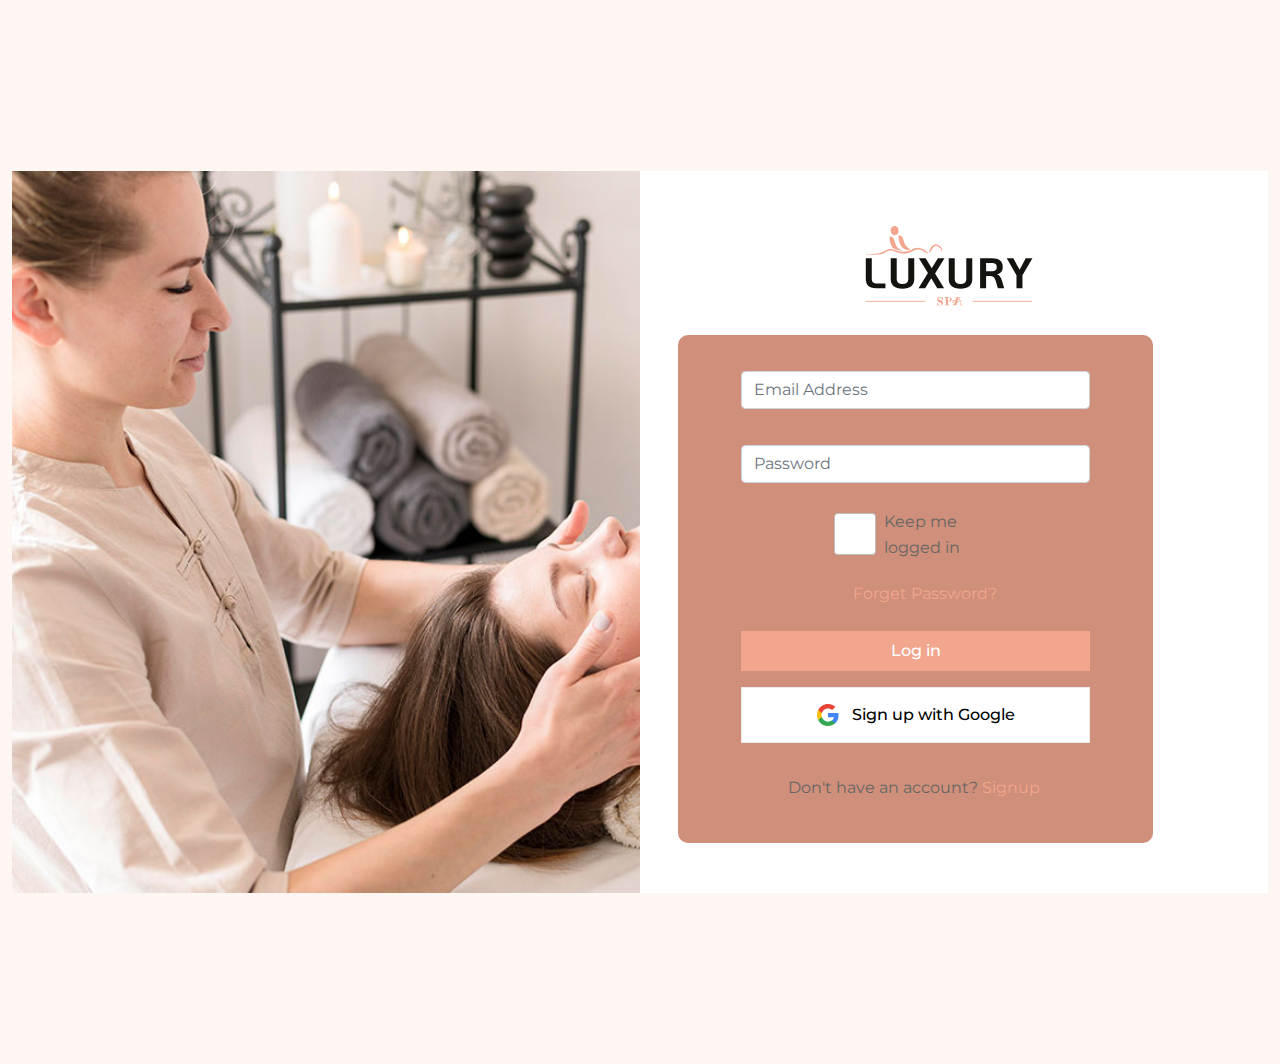
<file: login.html>
<!DOCTYPE html>
<html lang="en">
  <head>
    <meta charset="utf-8">
    <meta name="keywords" content="HTML5 Template">
    <meta name="description" content="LuxurySpa - Spa & Beauty HTML Template">
    <meta name="author" content="potenzaglobalsolutions.com">
    <meta name="viewport" content="width=device-width, initial-scale=1, shrink-to-fit=no">
    <title>LuxurySpa - Spa & Beauty HTML Template</title>
    <!-- Favicon -->
    <link rel="shortcut icon" href="images/favicon.ico">
    <!-- Google Font -->
    <link href="https://fonts.googleapis.com/css2?family=Cormorant+Garamond:ital,wght@0,400;0,500;0,600;0,700;1,400;1,500;1,600;1,700&family=Montserrat:ital,wght@0,400;0,500;0,600;0,700;0,800;0,900;1,400;1,500;1,600;1,700;1,800;1,900&display=swap" rel="stylesheet">
    <!-- CSS Global Compulsory (Do not remove)-->
    <link rel="stylesheet" href="css/font-awesome/all.min.css">
    <link rel="stylesheet" href="css/bootstrap/bootstrap.min.css">
    <!-- Template Style -->
    <link rel="stylesheet" href="css/style.css">
  </head>
  <body class="bg-light">
    
    <!--=================================
    preloader -->
    <div id="pre-loader">
      <img src="images/pre-loader/loader-01.svg" alt="">
    </div>
    <!--=================================
    preloader -->

    <!--=================================
    Sign In -->
    <section class="sign-in">
      <h2 class="m-0 p-0" style="display: none;">sign-in</h2>
      <div class="container">
        <div class="row g-0">
          <div class="col-lg-6 col-xl-6 col-xxl-7">
            <div class="sign-in-bg"></div>
          </div>
          <div class="col-lg-6 col-xl-6 col-xxl-5">
            <div class="sign-in-box text-center">
              <a class="navbar-brand mb-4 d-block" href="index.html">
                <img class="img-fluid" src="images/logo-dark.svg" alt="">
              </a>
              <form class="row mt-4 align-items-center">
                <div class="mb-3 col-sm-12">
                  <input type="email" id="email" class="form-control" placeholder="Email Address">
                </div>
                <div class="mb-3 col-sm-12">
                  <input type="Password" class="form-control" placeholder="Password">
                </div>
                <div class="col-sm-6 text-sm-start">
                  <div class="mb-3 form-check">
                    <input type="checkbox" class="form-check-input me-2" id="exampleCheck1">
                    <label class="form-check-label" for="exampleCheck1">Keep me logged in</label>
                  </div>
                </div>
                <div class="col-sm-6 mb-0 mb-sm-3 text-end"><a href="#">Forget Password?</a></div>
                <div class="col-sm-12 mt-2">
                  <div class="sign-btn d-grid mb-3">
                    <button type="submit" class="btn btn-flat btn-primary">Log in</button>
                  </div>
                <a class="btn google-bg mb-3 d-grid" href="#"><span><img class="me-2" src="images/Google-logo.svg" alt="Google-logo"> Sign up with Google</span></a>
                </div>
                <div class="col-sm-12">
                  <ul class="list-unstyled mt-3">
                    <li class="me-1">Don't have an account? <a class="text-primary" href="register.html">Signup</a></li>
                  </ul>
                </div>
              </form>
            </div>
          </div>
        </div>
      </div>
    </section>
    <!--=================================
    Sign In -->
    <!--=================================
    Back To Top-->
    <div id="back-to-top" class="back-to-top">
      <a href="#"><i class="fas fa-angle-up"></i></a>
    </div>
    <!--=================================
    Back To Top-->
    <!--=================================
    Javascript -->
    <!-- JS Global Compulsory (Do not remove)-->
    <script src="js/jquery-3.7.1.min.js"></script>
    <script src="js/popper/popper.min.js"></script>
    <script src="js/bootstrap/bootstrap.min.js"></script>
    <!-- Template Scripts (Do not remove)-->
    <script src="js/custom.js"></script>
  </body>
</html>
</file>
<file: css/style.css>
/*

Template: LuxurySpa - Spa & Beauty HTML Template
Version: 1.0.0
Author: potenzaglobalsolutions
Design and Developed by: potenzaglobalsolutions.com

NOTE: This is main stylesheet of template, This file contains the styling for the actual Template.

*/
/*==============================================
[  Table of contents  ]
================================================

 :: Typography
 :: Helper Classes
 :: Shortcodes
    - Accordion
    - Button
    - Category
    - Countdown
		- Counter
		- Date Time Picker
		- Feature Box
    - Gallery
    - List
		- Menu List
		- Newsletter
    - Owl Carousel
		- Pricing Table
		- Progress Bar
		- Range Slider
		- Select
		- Tabs
		- Team
    - Testimonial
		- Video Button
 :: Header
   - Header default
   - Header transparent
   - Header Style 02
 :: Banner
   - Banner Home
   - Banner Home 02
   - Shop Banner
 :: Layout
   - Section Title
   - Page title
   - About box
 :: Sidebar
 :: Blog
   - Blog post
   - Blog Style 01
   - Blog sidebar
   - Blog Detail
 :: Shop
   - Product
   - Product Detail
    - Shop Sidebar
    - Checkout
    - Cart
 :: Not Found
 :: Footer

======================================
[ End table content ]
======================================*/
/* Font family*/
/* Colors*/
/*SVG Color*/
/*For button and input border radius*/
/*Box-shadow*/
/*****************************
    Typography
*****************************/
@import url('https://fonts.googleapis.com/css2?family=Poiret+One&display=swap');

body {
  font-family: "Montserrat", sans-serif;
  font-style: normal;
  font-size: 16px;
  line-height: 26px;
  color: #666666;
  overflow-x: hidden;
  font-weight: 400;
}

a {
  outline: medium none !important;
  color: #F2A68D;
  -webkit-transition: all 0.3s ease-in-out;
  transition: all 0.3s ease-in-out;
  text-decoration: none !important;
}

a:focus {
  color: #F2A68D;
  text-decoration: none !important;
}

a:hover {
  color: #F2A68D;
  text-decoration: none !important;
}

input {
  outline: medium none !important;
  color: #F2A68D;
}

h1,
h2,
h3,
h4,
h5,
h6 {
  font-family: "Cormorant Garamond", serif;
  font-weight: normal;
  color: #131310;
  margin-top: 0px;
  margin-bottom: 0;
  font-weight: 600;
}

h1 a,
h2 a,
h3 a,
h4 a,
h5 a,
h6 a {
  color: inherit;
}

label {
  font-weight: normal;
}

h1 {
  font-size: 80px;
  font-style: normal;
  line-height: 1em;
}

h2 {
  font-size: 58px;
  line-height: 1em;
}

h3 {
  font-size: 30px;
  line-height: 1em;
}

h4 {
  font-size: 26px;
}

h5 {
  font-size: 22px;
}

h6 {
  font-size: 18px;
}

p {
  line-height: 24px;
}

*::-moz-selection {
  background: #F2A68D;
  color: #ffffff;
  text-shadow: none;
}

::-moz-selection {
  background: #F2A68D;
  color: #ffffff;
  text-shadow: none;
}

::selection {
  background: #F2A68D;
  color: #ffffff;
  text-shadow: none;
}

/* container-fluid */
.container-fluid.container-space {
  padding: 0 100px;
}

/* form-control */

/* custom-file */
.custom-file {
  height: 50px;
}

.custom-file .custom-file-input {
  height: 50px;
  color: #131310;
  border-color: #ebebeb;
}

.custom-file .custom-file-input:focus {
  -webkit-box-shadow: none;
  box-shadow: none;
  border-color: #F2A68D;
}

.custom-file .custom-file-label {
  height: 50px;
  font-size: 14px;
  font-weight: 600;
  color: #131310;
  border-color: #ebebeb;
  padding: 15px 90px 15px 20px;
}

.custom-file .custom-file-label:after {
  height: 48px;
  padding: 14px 25px;
}

.custom-file-input:focus~.custom-file-label {
  -webkit-box-shadow: none;
  box-shadow: none;
  border-color: #F2A68D;
}

/* input-group-prepend */
.input-group-prepend .input-group-text,
.input-group-append .input-group-text {
  width: 50px;
  background: #ffffff;
  border-color: #ebebeb;
  -webkit-box-shadow: none;
  box-shadow: none;
  -webkit-box-pack: center;
  -ms-flex-pack: center;
  justify-content: center;
}

/* checkbox */
.custom-control-input:checked~.custom-control-label:before {
  background: #F2A68D;
  border-color: #F2A68D;
}

.custom-control-input:not(:disabled):active~.custom-control-label:before {
  background: transparent;
  border-color: transparent;
}

.custom-control-input:focus~.custom-control-label:before {
  -webkit-box-shadow: none;
  box-shadow: none;
}

.custom-control-input:focus:not(:checked)~.custom-control-label:before {
  border-color: #ebebeb;
}

.custom-control-label:before {
  top: 2px;
}

.custom-control-label:after {
  top: 2px;
}

.custom-checkbox .custom-control-label:before {
  border: 2px solid #fbfbfb;
}

/* border  */
.border {
  border-color: #ebebeb !important;
}

.border-top {
  border-top-color: #ebebeb !important;
}

.border-left {
  border-left-color: #ebebeb !important;
}

.border-right {
  border-right-color: #ebebeb !important;
}

.border-bottom {
  border-bottom-color: #ebebeb !important;
}

/* badge  */
.badge+.badge {
  margin-left: 6px;
}

.badge-md {
  padding: 5px 8px;
  font-size: 13px;
  font-weight: normal;
}

.badge-primary {
  background: #F2A68D;
}

/* back-to-to */
.back-to-top a {
  display: -webkit-box;
  display: -ms-flexbox;
  display: flex;
  -webkit-box-pack: center;
  -ms-flex-pack: center;
  justify-content: center;
  -webkit-box-align: center;
  -ms-flex-align: center;
  align-items: center;
  position: fixed;
  bottom: 50px;
  right: 40px;
  width: 50px;
  height: 50px;
  margin: 0px;
  color: #ffffff;
  font-size: 18px;
  background: #F2A68D;
  -webkit-transition: all 0.3s ease-in-out;
  transition: all 0.3s ease-in-out;
  z-index: 999;
}

.back-to-top a:hover {
  color: #ffffff;
  background: #131310;
}

.back-to-top a:focus {
  color: #ffffff;
}

/* breadcrumb */
.breadcrumb {
  margin-top: 20px;
  background: transparent;
  font-family: "Cormorant Garamond", serif;
  font-weight: 500;
  border-radius: 0;
  display: -webkit-inline-box;
  display: -ms-inline-flexbox;
  display: inline-flex;
  padding: 14px 40px;
}

.breadcrumb .breadcrumb-item {
  padding-right: 5px;
  display: inline-block;
}

.breadcrumb .breadcrumb-item a {
  color: #ffffff;
}

.breadcrumb .breadcrumb-item a:hover {
  color: #F2A68D;
}

.breadcrumb .breadcrumb-item:before {
  color: #ffffff;
}

.breadcrumb .breadcrumb-item.active {
  color: #F2A68D;
}

/* pagination */
.pagination .page-item .page-link {
  padding: 10px 18px;
  color: #666666;
  border-color: #ebebeb;
  margin: 0 4px;
  border-radius: 0px;
}

.pagination .page-item .page-link:focus {
  -webkit-box-shadow: none;
  box-shadow: none;
}

.pagination .page-item .page-link:hover {
  background: #F2A68D;
  border-color: #F2A68D;
  color: #ffffff;
}

.pagination .page-item:first-child .page-link {
  border-radius: 0px;
}

.pagination .page-item.active .page-link {
  background: #F2A68D;
  border-color: #F2A68D;
  color: #ffffff;
}

/* blockquote */
.blockquote {
  font-size: 16px;
  border-left: 10px solid #F2A68D;
  padding-left: 30px;
  font-style: italic;
  display: block;
}

.blockquote-quote {
  position: relative;
  font-size: 18px;
  border-left: 0 solid #F2A68D;
  padding-left: 30px;
  font-style: italic;
  display: block;
  z-index: 1;
}

.blockquote-quote p {
  position: relative;
}

.blockquote-quote i {
  position: absolute;
  z-index: 0;
  top: 20px;
  left: 0;
  font-size: 60px;
  line-height: 60px;
  color: #fbfbfb;
}

iframe {
  width: 100%;
}

/* table */
.table {
  border-collapse: separate;
  border-spacing: 0 0px;
  font-size: 16px;
  font-weight: 600;
}

.table td {
  padding: 14px 20px;
}

.table th {
  padding: 14px 20px;
}

.table-bordered td {
  border-color: #ebebeb;
}

.table-bordered th {
  border-color: #ebebeb;
}

.table-striped tbody tr:nth-of-type(odd) {
  background: #F3DCD4;
}

.table td,
.table th {
  vertical-align: middle;
}

.table-skew {
  padding: 0 30px;
}

.table-skew thead {
  -webkit-transform: skew(-20deg);
  transform: skew(-20deg);
}

.table-skew thead tr {
  -webkit-transform: skew(0deg);
  transform: skew(0deg);
}

.table-skew tr {
  -webkit-transform: skew(-20deg);
  transform: skew(-20deg);
}

.table-skew td {
  -webkit-transform: skew(20deg);
  transform: skew(20deg);
}

.table-skew th {
  -webkit-transform: skew(20deg);
  transform: skew(20deg);
}

@media (max-width: 991px) {
  .form-control {
    height: 49px;
  }
}

/*****************************
    Helper Classes
*****************************/
/*color*/
.text-primary {
  color: #F2A68D !important;
}

.text-secondary {
  color: #131310 !important;
}

.text-white {
  color: #ffffff;
}

.text-dark {
  color: #131310 !important;
}

.text-light {
  color: #666666 !important;
}

.text-success {
  color: #0abb0a !important;
}

.text-danger {
  color: #f52626 !important;
}

.text-primary-soft {
  color: rgba(242, 166, 141, 0.5) !important;
}

.text-stroke-white {
  color: transparent !important;
  -webkit-text-stroke-width: 1px;
  -webkit-text-stroke-color: #ffffff;
  display: block;
}

.text-stroke-primary {
  color: transparent !important;
  -webkit-text-stroke-width: 1px;
  -webkit-text-stroke-color: #F2A68D;
  display: block;
}

.text-stroke-dark {
  color: transparent !important;
  -webkit-text-stroke-width: 1px;
  -webkit-text-stroke-color: #fff6f7;
  display: block;
}

.skew {
  -webkit-transform: skew(-20deg);
  transform: skew(-20deg);
}

.skew-reverse {
  -webkit-transform: skew(20deg);
  transform: skew(20deg);
  display: inline-block;
}

/*Background*/
.bg-primary {
  background: #F2A68D !important;
}

.bg-dark {
  background: #000000 !important;
}

.bg-secondary {
  background: #131310 !important;
}

.bg-light {
  background: rgba(242, 166, 141, 0.1) !important;
}

.bg-facebook {
  background: #5d82d1 !important;
}

.bg-pinterest {
  background: #e13138 !important;
}

.bg-linkedin {
  background: #238cc8 !important;
}

.bg-white-soft {
  background: rgba(255, 255, 255, 0.1);
}

.bg-dark-soft {
  background: rgba(0, 0, 0, 0.1);
}

/*Page section margin padding*/
.space-ptb {
  padding: 100px 0;
}

.space-pt {
  padding: 100px 0 0;
}

.space-pb {
  padding: 0 0 100px;
}

.h-100vh {
  height: 100vh !important;
}

.make-appointment {
  padding-top: 130px;
  padding-bottom: 360px;
}

/* Sticky column */
.is-sticky {
  position: sticky;
  top: 100px;
}

hr {
  border-top-color: rgba(255, 255, 255, 0.1);
}

hr.hr-dark {
  border-top-color: rgba(0, 0, 0, 0.1);
}

/*img holder*/
.bg-holder {
  background-size: cover;
  background-position: center center;
  background-repeat: no-repeat;
  width: 100%;
}

.bg-holder-bottom {
  background-size: contain;
  background-position: center bottom;
  background-repeat: no-repeat;
  width: 100%;
}

/* pre-loader */
#pre-loader {
  background-color: #ffffff;
  height: 100%;
  width: 100%;
  position: fixed;
  z-index: 1;
  margin-top: 0px;
  top: 0px;
  left: 0px;
  bottom: 0px;
  overflow: hidden !important;
  right: 0px;
  z-index: 999999;
}

#pre-loader img {
  text-align: center;
  left: 0;
  position: absolute;
  right: 0;
  top: 50%;
  transform: translateY(-50%);
  -webkit-transform: translateY(-50%);
  -o-transform: translateY(-50%);
  -ms-transform: translateY(-50%);
  -moz-transform: translateY(-50%);
  z-index: 99;
  margin: 0 auto;
}

.testimonial-container {
  display: flex;
  flex-direction: column;
  justify-content: center;
  align-items: center;
  /* margin: 20px 20px 20px 20px; */
  margin-top: 40px;
  margin-bottom: 40px;
  padding: 0px;
}

.testimonial {
  width: 100%;
  padding: 30px;
  border: 1px solid #ccc;
  border-radius: 5px;
  margin-bottom: 20px;


}

.testimonial-content {
  font-family: Georgia, 'Times New Roman', Times, serif;
  font-size: large;
  word-spacing: 2px;

}

.author {
  font-size: larger;
  margin-top: 10px;
  font-weight: bold;

}

.review-container {
  display: flex;
  justify-content: center;
  align-items: center;
  /* margin: 20px 20px 20px 20px; */
  width: 100%;
  height: 100%;

  margin-bottom: 50px;
}

.reviewlink {
  font-family: Georgia, 'Times New Roman', Times, serif;
  font-size: large;
}

form {
  background: #cf8f7a;
  display: flex;
  flex-direction: column;
  padding: 2vw 4vw;
  width: 90%;
  max-width: 600px;
  border-radius: 10px;
}

form h3 {
  color: #ffffff;
  font-weight: 800;
  margin: 20px 20px 20px 20px;
  text-align: justify;
}

form input,
form textarea {
  border: 0;
  margin: 10px 0;
  padding: 20px;
  outline: none;
  background: white;
  font-size: 16px;
  border-radius: 10px;
}

form button {

  background-color: #6a4031;
  /* Green */
  border: none;
  color: white;
  padding: 15px 32px;
  text-align: center;
  text-decoration: none;
  display: inline-block;
  font-size: 16px;
  border-radius: 10px;
}

form button:hover {
  background-color: #331f17;
  transition: 0.3s;
}

form button:focus {
  outline: none;

}

.faq-search {
  position: relative;
}

.faq-search .form-control {
  padding-right: 50px;
}

.faq-search i {
  position: absolute;
  right: 13px;
  top: 0;
  background: inherit;
  color: #000000;
  padding: 18px 18px;
  cursor: pointer;
  border-radius: 0 5px 5px 0px;
  color: #F2A68D;
}

/*Background overlay*/
.bg-overlay-black-10 {
  position: relative;
  z-index: 1;
}

.bg-overlay-black-10:before {
  background: rgba(0, 0, 0, 0.1);
  content: "";
  height: 100%;
  left: 0;
  position: absolute;
  top: 0;
  width: 100%;
  z-index: -1;
}

.bg-overlay-black-20 {
  position: relative;
  z-index: 1;
}

.bg-overlay-black-20:before {
  background: rgba(0, 0, 0, 0.2);
  content: "";
  height: 100%;
  left: 0;
  position: absolute;
  top: 0;
  width: 100%;
  z-index: -1;
}

.bg-overlay-black-30 {
  position: relative;
  z-index: 1;
}

.bg-overlay-black-30:before {
  background: rgba(0, 0, 0, 0.3);
  content: "";
  height: 100%;
  left: 0;
  position: absolute;
  top: 0;
  width: 100%;
  z-index: -1;
}

.bg-overlay-black-40 {
  position: relative;
  z-index: 1;
}

.bg-overlay-black-40:before {
  background: rgba(0, 0, 0, 0.4);
  content: "";
  height: 100%;
  left: 0;
  position: absolute;
  top: 0;
  width: 100%;
  z-index: -1;
}

.bg-overlay-black-50 {
  position: relative;
  z-index: 1;
}

.bg-overlay-black-50:before {
  background: rgba(0, 0, 0, 0.5);
  content: "";
  height: 100%;
  left: 0;
  position: absolute;
  top: 0;
  width: 100%;
  z-index: -1;
}

.bg-overlay-black-60 {
  position: relative;
  z-index: 1;
}

.bg-overlay-black-60:before {
  background: rgba(0, 0, 0, 0.6);
  content: "";
  height: 100%;
  left: 0;
  position: absolute;
  top: 0;
  width: 100%;
  z-index: -1;
}

.bg-overlay-black-70 {
  position: relative;
  z-index: 1;
}

.bg-overlay-black-70:before {
  background: rgba(0, 0, 0, 0.7);
  content: "";
  height: 100%;
  left: 0;
  position: absolute;
  top: 0;
  width: 100%;
  z-index: -1;
}

.bg-overlay-black-80 {
  position: relative;
  z-index: 1;
}

.bg-overlay-black-80:before {
  background: rgba(0, 0, 0, 0.8);
  content: "";
  height: 100%;
  left: 0;
  position: absolute;
  top: 0;
  width: 100%;
  z-index: -1;
}

.bg-overlay-black-90 {
  position: relative;
  z-index: 1;
}

.bg-overlay-black-90:before {
  background: rgba(0, 0, 0, 0.9);
  content: "";
  height: 100%;
  left: 0;
  position: absolute;
  top: 0;
  width: 100%;
  z-index: -1;
}

.bg-overlay-white-10 {
  position: relative;
  z-index: 1;
}

.bg-overlay-white-10:before {
  background: rgba(255, 255, 255, 0.1);
  content: "";
  height: 100%;
  left: 0;
  position: absolute;
  top: 0;
  width: 100%;
  z-index: -1;
}

.bg-overlay-white-20 {
  position: relative;
  z-index: 1;
}

.bg-overlay-white-20:before {
  background: rgba(255, 255, 255, 0.2);
  content: "";
  height: 100%;
  left: 0;
  position: absolute;
  top: 0;
  width: 100%;
  z-index: -1;
}

.bg-overlay-white-30 {
  position: relative;
  z-index: 1;
}

.bg-overlay-white-30:before {
  background: rgba(255, 255, 255, 0.3);
  content: "";
  height: 100%;
  left: 0;
  position: absolute;
  top: 0;
  width: 100%;
  z-index: -1;
}

.bg-overlay-white-40 {
  position: relative;
  z-index: 1;
}

.bg-overlay-white-40:before {
  background: rgba(255, 255, 255, 0.4);
  content: "";
  height: 100%;
  left: 0;
  position: absolute;
  top: 0;
  width: 100%;
  z-index: -1;
}

.bg-overlay-white-50 {
  position: relative;
  z-index: 1;
}

.bg-overlay-white-50:before {
  background: rgba(255, 255, 255, 0.5);
  content: "";
  height: 100%;
  left: 0;
  position: absolute;
  top: 0;
  width: 100%;
  z-index: -1;
}

.bg-overlay-white-60 {
  position: relative;
  z-index: 1;
}

.bg-overlay-white-60:before {
  background: rgba(255, 255, 255, 0.6);
  content: "";
  height: 100%;
  left: 0;
  position: absolute;
  top: 0;
  width: 100%;
  z-index: -1;
}

.bg-overlay-white-70 {
  position: relative;
  z-index: 1;
}

.bg-overlay-white-70:before {
  background: rgba(255, 255, 255, 0.7);
  content: "";
  height: 100%;
  left: 0;
  position: absolute;
  top: 0;
  width: 100%;
  z-index: -1;
}

.bg-overlay-white-80 {
  position: relative;
  z-index: 1;
}

.bg-overlay-white-80:before {
  background: rgba(255, 255, 255, 0.8);
  content: "";
  height: 100%;
  left: 0;
  position: absolute;
  top: 0;
  width: 100%;
  z-index: -1;
}

.bg-overlay-white-90 {
  position: relative;
  z-index: 1;
}

.bg-overlay-white-90:before {
  background: rgba(255, 255, 255, 0.9);
  content: "";
  height: 100%;
  left: 0;
  position: absolute;
  top: 0;
  width: 100%;
  z-index: -1;
}

.bg-overlay-theme-10 {
  position: relative;
  z-index: 1;
}

.bg-overlay-theme-10:before {
  background: rgba(242, 166, 141, 0.1);
  content: "";
  height: 100%;
  left: 0;
  position: absolute;
  top: 0;
  width: 100%;
  z-index: -1;
}

.bg-overlay-theme-20 {
  position: relative;
  z-index: 1;
}

.bg-overlay-theme-20:before {
  background: rgba(242, 166, 141, 0.2);
  content: "";
  height: 100%;
  left: 0;
  position: absolute;
  top: 0;
  width: 100%;
  z-index: -1;
}

.bg-overlay-theme-50 {
  position: relative;
  z-index: 1;
}

.bg-overlay-theme-50:before {
  background: rgba(242, 166, 141, 0.5);
  content: "";
  height: 100%;
  left: 0;
  position: absolute;
  top: 0;
  width: 100%;
  z-index: -1;
}

.bg-overlay-theme-70 {
  position: relative;
  z-index: 1;
}

.bg-overlay-theme-70:before {
  background: rgba(242, 166, 141, 0.7);
  content: "";
  height: 100%;
  left: 0;
  position: absolute;
  top: 0;
  width: 100%;
  z-index: -1;
}

.bg-overlay-theme-90 {
  position: relative;
  z-index: 1;
}

.bg-overlay-theme-90:before {
  background: rgba(242, 166, 141, 0.9);
  content: "";
  height: 100%;
  left: 0;
  position: absolute;
  top: 0;
  width: 100%;
  z-index: -1;
}

.bg-overlay-secondary {
  position: relative;
  z-index: 1;
}

.bg-overlay-secondary:before {
  background: #000000;
  content: "";
  height: 100%;
  left: 0;
  position: absolute;
  top: 0;
  width: 100%;
  z-index: -1;
}

.bg-overlay-secondary-20 {
  position: relative;
  z-index: 1;
}

.bg-overlay-secondary-20:before {
  background: rgba(19, 19, 16, 0.2);
  content: "";
  height: 100%;
  left: 0;
  position: absolute;
  top: 0;
  width: 100%;
  z-index: -1;
}

.bg-overlay-secondary-50 {
  position: relative;
  z-index: 1;
}

.bg-overlay-secondary-50:before {
  background: rgba(19, 19, 16, 0.5);
  content: "";
  height: 100%;
  left: 0;
  position: absolute;
  top: 0;
  width: 100%;
  z-index: -1;
}

.bg-overlay-secondary-70 {
  position: relative;
  z-index: 1;
}

.bg-overlay-secondary-70:before {
  background: rgba(19, 19, 16, 0.7);
  content: "";
  height: 100%;
  left: 0;
  position: absolute;
  top: 0;
  width: 100%;
  z-index: -1;
}

.bg-overlay-secondary-90 {
  position: relative;
  z-index: 1;
}

.bg-overlay-secondary-90:before {
  background: rgba(19, 19, 16, 0.9);
  content: "";
  height: 100%;
  left: 0;
  position: absolute;
  top: 0;
  width: 100%;
  z-index: -1;
}

.bg-overlay-primary-light {
  position: relative;
  z-index: 1;
}

.bg-overlay-primary-light:before {
  background: #fff6f7;
  content: "";
  height: 100%;
  left: 0;
  position: absolute;
  top: 0;
  width: 100%;
  z-index: -1;
}

.bg-overlay-left-100 {
  position: relative;
}

.bg-overlay-left-100:before {
  position: absolute;
  content: "";
  top: 0;
  left: -100%;
  background-color: #F2A68D;
  width: 100%;
  height: 100%;
}

.bg-overlay-right-100 {
  position: relative;
}

.bg-overlay-right-100:before {
  position: absolute;
  content: "";
  top: 0;
  right: -100%;
  background-color: #131310;
  width: 100%;
  height: 100%;
}

.bg-overlay-left {
  position: relative;
}

.bg-overlay-left:before {
  position: absolute;
  content: "";
  top: -20px;
  left: 0;
  background-color: #131310;
  width: 46%;
  height: calc(100% - -20px);
  -webkit-transform: skew(-20deg);
  transform: skew(-20deg);
  -webkit-transform-origin: 0 0;
  transform-origin: 0 0;
}

.half-overlay-left {
  position: relative;
}

.half-overlay-left:before {
  position: absolute;
  content: "";
  top: -40px;
  background-color: #F2A68D;
  width: 106%;
  height: 100%;
  right: -5%;
  -webkit-transform: skew(-20deg);
  transform: skew(-20deg);
}

.half-overlay-left:after {
  position: absolute;
  content: "";
  top: -40px;
  background-color: #F2A68D;
  width: 100%;
  height: 100%;
  right: 100%;
  z-index: -1;
  -webkit-transform: skew(-20deg);
  transform: skew(-20deg);
}

.half-overlay-right {
  position: relative;
}

.half-overlay-right:before {
  position: absolute;
  content: "";
  top: 0;
  background-color: #131310;
  width: 106%;
  left: -5%;
  height: 100%;
  z-index: -1;
  -webkit-transform: skew(-20deg);
  transform: skew(-20deg);
}

.half-overlay-right:after {
  position: absolute;
  content: "";
  top: 0;
  background-color: #131310;
  width: 100%;
  left: 100%;
  height: 100%;
  z-index: -1;
  -webkit-transform: skew(-20deg);
  transform: skew(-20deg);
}

/*avatar*/
.avatar {
  width: 50px;
  height: 50px;
  display: -webkit-inline-box;
  display: -ms-inline-flexbox;
  display: inline-flex;
  -o-object-fit: cover;
  object-fit: cover;
}

.avatar.avatar-sm {
  width: 30px;
  height: 30px;
}

.avatar.avatar-md {
  width: 40px;
  height: 40px;
}

.avatar.avatar-lg {
  width: 60px;
  height: 60px;
}

.avatar.avatar-xl {
  width: 80px;
  height: 80px;
}

.avatar.avatar-xll {
  width: 100px;
  height: 100px;
}

.avatar.avatar-xlll {
  width: 120px;
  height: 120px;
}

.avatar.avatar-xllll {
  width: 180px;
  height: 180px;
}

/*font size*/
.font-sm {
  font-size: 13px;
}

.font-md {
  font-size: 16px;
}

.font-lg {
  font-size: 17px;
}

.font-xl {
  font-size: 21px;
}

.font-xxl {
  font-size: 30px;
}

.font-xxxl {
  font-size: 40px;
  line-height: 40px;
}

/*line height*/
.line-h-sm {
  line-height: 13px;
}

.line-h-md {
  line-height: 16px;
}

.line-h-lg {
  line-height: 17px;
}

.line-h-xl {
  line-height: 21px;
}

.line-h-xxl {
  line-height: 30px;
}

.line-h-xxxl {
  line-height: 40px;
}

/*border-radius*/
.b-radius-none {
  border-radius: 0 !important;
}

.b-radius-left-none {
  border-radius: 0 3px 3px 0 !important;
}

.b-radius-right-none {
  border-radius: 3px 0 0 3px !important;
}

.sticky-top {
  z-index: 8;
}

/*z index*/
.z-index-1 {
  z-index: 1;
}

.z-index-9 {
  z-index: 9;
}

.z-index-99 {
  z-index: 99;
}

.z-index-999 {
  z-index: 999;
}

.left-0 {
  left: 0;
}

.right-0 {
  right: 0;
}

.bottom-0 {
  bottom: 0;
}

.top-0 {
  top: 0;
}

.overflw-x-hidden {
  overflow-x: hidden;
}

.overflw-y-hidden {
  overflow-y: hidden;
}

.position-center {
  position: absolute;
  left: 0;
  right: 0;
  top: 50%;
  -webkit-transform: translateY(-50%);
  transform: translateY(-50%);
  display: inline-block;
  text-align: center;
}

.fill-primary {
  fill: #F2A68D;
  fill-rule: evenodd;
  opacity: 0.3;
}

.fill-light {
  fill: #F3DCD4;
  fill-rule: evenodd;
}

.fill-secondary {
  fill: #131310;
  fill-rule: evenodd;
  opacity: 0.6;
}

@media (min-width: 1200px) {
  .container {
    max-width: 1300px;
  }
}

@media (max-width: 1599px) {
  .bmi-form {
    overflow-x: hidden;
    padding-top: 40px;
    margin-top: -40px;
  }
}

@media (max-width: 991px) {

  .bmi-form .col-lg-6.half-overlay-right,
  .bmi-form .col-lg-6.half-overlay-left {
    padding: 0 30px;
  }

  .bmi-form .half-overlay-left:after,
  .bmi-form .half-overlay-right:after {
    content: none;
  }

  .bmi-form {
    padding-top: 0px;
    margin-top: 40px;
  }
}

.m-n1 {
  margin: -.25rem !important;
}

.mt-n1,
.my-n1 {
  margin-top: -.25rem !important;
}

.me-n1,
.mx-n1 {
  margin-right: -.25rem !important;
}

.mb-n1,
.my-n1 {
  margin-bottom: -.25rem !important;
}

.ms-n1,
.mx-n1 {
  margin-left: -.25rem !important;
}

.m-n2 {
  margin: -.5rem !important;
}

.mt-n2,
.my-n2 {
  margin-top: -.5rem !important;
}

.me-n2,
.mx-n2 {
  margin-right: -.5rem !important;
}

.mb-n2,
.my-n2 {
  margin-bottom: -.5rem !important;
}

.ms-n2,
.mx-n2 {
  margin-left: -.5rem !important;
}

.m-n3 {
  margin: -1rem !important;
}

.mt-n3,
.my-n3 {
  margin-top: -1rem !important;
}

.me-n3,
.mx-n3 {
  margin-right: -1rem !important;
}

.mb-n3,
.my-n3 {
  margin-bottom: -1rem !important;
}

.ms-n3,
.mx-n3 {
  margin-left: -1rem !important;
}

.m-n4 {
  margin: -1.5rem !important;
}

.mt-n4,
.my-n4 {
  margin-top: -1.5rem !important;
}

.me-n4,
.mx-n4 {
  margin-right: -1.5rem !important;
}

.mb-n4,
.my-n4 {
  margin-bottom: -1.5rem !important;
}

.ms-n4,
.mx-n4 {
  margin-left: -1.5rem !important;
}

.m-n5 {
  margin: -3rem !important;
}

.mt-n5,
.my-n5 {
  margin-top: -3rem !important;
}

.me-n5,
.mx-n5 {
  margin-right: -3rem !important;
}

.mb-n5,
.my-n5 {
  margin-bottom: -3rem !important;
}

.ms-n5,
.mx-n5 {
  margin-left: -3rem !important;
}

.m-n6 {
  margin: -5rem !important;
}

.mt-n6,
.my-n6 {
  margin-top: -5rem !important;
}

.me-n6,
.mx-n6 {
  margin-right: -5rem !important;
}

.mb-n6,
.my-n6 {
  margin-bottom: -5rem !important;
}

.ms-n6,
.mx-n6 {
  margin-left: -5rem !important;
}

.m-n7 {
  margin: -7rem !important;
}

.mt-n7,
.my-n7 {
  margin-top: -7rem !important;
}

.me-n7,
.mx-n7 {
  margin-right: -7rem !important;
}

.mb-n7,
.my-n7 {
  margin-bottom: -7rem !important;
}

.ms-n7,
.mx-n7 {
  margin-left: -7rem !important;
}

.m-n8 {
  margin: -10rem !important;
}

.mt-n8,
.my-n8 {
  margin-top: -10rem !important;
}

.me-n8,
.mx-n8 {
  margin-right: -10rem !important;
}

.mb-n8,
.my-n8 {
  margin-bottom: -10rem !important;
}

.ms-n8,
.mx-n8 {
  margin-left: -10rem !important;
}

.m-n9 {
  margin: -12rem !important;
}

.mt-n9,
.my-n9 {
  margin-top: -12rem !important;
}

.me-n9,
.mx-n9 {
  margin-right: -12rem !important;
}

.mb-n9,
.my-n9 {
  margin-bottom: -12rem !important;
}

.ms-n9,
.mx-n9 {
  margin-left: -12rem !important;
}

.m-n10 {
  margin: -12rem !important;
}

.mt-n10,
.my-n10 {
  margin-top: -12rem !important;
}

.me-n10,
.mx-n10 {
  margin-right: -12rem !important;
}

.mb-n10,
.my-n10 {
  margin-bottom: -12rem !important;
}

.ms-n10,
.mx-n10 {
  margin-left: -12rem !important;
}

@media (min-width: 576px) {
  .m-sm-n1 {
    margin: -.25rem !important;
  }

  .mt-sm-n1,
  .my-sm-n1 {
    margin-top: -.25rem !important;
  }

  .me-sm-n1,
  .mx-sm-n1 {
    margin-right: -.25rem !important;
  }

  .mb-sm-n1,
  .my-sm-n1 {
    margin-bottom: -.25rem !important;
  }

  .ms-sm-n1,
  .mx-sm-n1 {
    margin-left: -.25rem !important;
  }

  .m-sm-n2 {
    margin: -.5rem !important;
  }

  .mt-sm-n2,
  .my-sm-n2 {
    margin-top: -.5rem !important;
  }

  .me-sm-n2,
  .mx-sm-n2 {
    margin-right: -.5rem !important;
  }

  .mb-sm-n2,
  .my-sm-n2 {
    margin-bottom: -.5rem !important;
  }

  .ms-sm-n2,
  .mx-sm-n2 {
    margin-left: -.5rem !important;
  }

  .m-sm-n3 {
    margin: -1rem !important;
  }

  .mt-sm-n3,
  .my-sm-n3 {
    margin-top: -1rem !important;
  }

  .me-sm-n3,
  .mx-sm-n3 {
    margin-right: -1rem !important;
  }

  .mb-sm-n3,
  .my-sm-n3 {
    margin-bottom: -1rem !important;
  }

  .ms-sm-n3,
  .mx-sm-n3 {
    margin-left: -1rem !important;
  }

  .m-sm-n4 {
    margin: -1.5rem !important;
  }

  .mt-sm-n4,
  .my-sm-n4 {
    margin-top: -1.5rem !important;
  }

  .me-sm-n4,
  .mx-sm-n4 {
    margin-right: -1.5rem !important;
  }

  .mb-sm-n4,
  .my-sm-n4 {
    margin-bottom: -1.5rem !important;
  }

  .ms-sm-n4,
  .mx-sm-n4 {
    margin-left: -1.5rem !important;
  }

  .m-sm-n5 {
    margin: -3rem !important;
  }

  .mt-sm-n5,
  .my-sm-n5 {
    margin-top: -3rem !important;
  }

  .me-sm-n5,
  .mx-sm-n5 {
    margin-right: -3rem !important;
  }

  .mb-sm-n5,
  .my-sm-n5 {
    margin-bottom: -3rem !important;
  }

  .ms-sm-n5,
  .mx-sm-n5 {
    margin-left: -3rem !important;
  }

  .m-sm-n6 {
    margin: -5rem !important;
  }

  .mt-sm-n6,
  .my-sm-n6 {
    margin-top: -5rem !important;
  }

  .me-sm-n6,
  .mx-sm-n6 {
    margin-right: -5rem !important;
  }

  .mb-sm-n6,
  .my-sm-n6 {
    margin-bottom: -5rem !important;
  }

  .ms-sm-n6,
  .mx-sm-n6 {
    margin-left: -5rem !important;
  }

  .m-sm-n7 {
    margin: -7rem !important;
  }

  .mt-sm-n7,
  .my-sm-n7 {
    margin-top: -7rem !important;
  }

  .me-sm-n7,
  .mx-sm-n7 {
    margin-right: -7rem !important;
  }

  .mb-sm-n7,
  .my-sm-n7 {
    margin-bottom: -7rem !important;
  }

  .ms-sm-n7,
  .mx-sm-n7 {
    margin-left: -7rem !important;
  }

  .m-sm-n8 {
    margin: -10rem !important;
  }

  .mt-sm-n8,
  .my-sm-n8 {
    margin-top: -10rem !important;
  }

  .me-sm-n8,
  .mx-sm-n8 {
    margin-right: -10rem !important;
  }

  .mb-sm-n8,
  .my-sm-n8 {
    margin-bottom: -10rem !important;
  }

  .ms-sm-n8,
  .mx-sm-n8 {
    margin-left: -10rem !important;
  }

  .m-sm-n9 {
    margin: -12rem !important;
  }

  .mt-sm-n9,
  .my-sm-n9 {
    margin-top: -12rem !important;
  }

  .me-sm-n9,
  .mx-sm-n9 {
    margin-right: -12rem !important;
  }

  .mb-sm-n9,
  .my-sm-n9 {
    margin-bottom: -12rem !important;
  }

  .ms-sm-n9,
  .mx-sm-n9 {
    margin-left: -12rem !important;
  }

  .m-sm-n10 {
    margin: -12rem !important;
  }

  .mt-sm-n10,
  .my-sm-n10 {
    margin-top: -12rem !important;
  }

  .me-sm-n10,
  .mx-sm-n10 {
    margin-right: -12rem !important;
  }

  .mb-sm-n10,
  .my-sm-n10 {
    margin-bottom: -12rem !important;
  }

  .ms-sm-n10,
  .mx-sm-n10 {
    margin-left: -12rem !important;
  }
}

@media (min-width: 768px) {
  .m-md-n1 {
    margin: -.25rem !important;
  }

  .mt-md-n1,
  .my-md-n1 {
    margin-top: -.25rem !important;
  }

  .me-md-n1,
  .mx-md-n1 {
    margin-right: -.25rem !important;
  }

  .mb-md-n1,
  .my-md-n1 {
    margin-bottom: -.25rem !important;
  }

  .ms-md-n1,
  .mx-md-n1 {
    margin-left: -.25rem !important;
  }

  .m-md-n2 {
    margin: -.5rem !important;
  }

  .mt-md-n2,
  .my-md-n2 {
    margin-top: -.5rem !important;
  }

  .me-md-n2,
  .mx-md-n2 {
    margin-right: -.5rem !important;
  }

  .mb-md-n2,
  .my-md-n2 {
    margin-bottom: -.5rem !important;
  }

  .ms-md-n2,
  .mx-md-n2 {
    margin-left: -.5rem !important;
  }

  .m-md-n3 {
    margin: -1rem !important;
  }

  .mt-md-n3,
  .my-md-n3 {
    margin-top: -1rem !important;
  }

  .me-md-n3,
  .mx-md-n3 {
    margin-right: -1rem !important;
  }

  .mb-md-n3,
  .my-md-n3 {
    margin-bottom: -1rem !important;
  }

  .ms-md-n3,
  .mx-md-n3 {
    margin-left: -1rem !important;
  }

  .m-md-n4 {
    margin: -1.5rem !important;
  }

  .mt-md-n4,
  .my-md-n4 {
    margin-top: -1.5rem !important;
  }

  .me-md-n4,
  .mx-md-n4 {
    margin-right: -1.5rem !important;
  }

  .mb-md-n4,
  .my-md-n4 {
    margin-bottom: -1.5rem !important;
  }

  .ms-md-n4,
  .mx-md-n4 {
    margin-left: -1.5rem !important;
  }

  .m-md-n5 {
    margin: -3rem !important;
  }

  .mt-md-n5,
  .my-md-n5 {
    margin-top: -3rem !important;
  }

  .me-md-n5,
  .mx-md-n5 {
    margin-right: -3rem !important;
  }

  .mb-md-n5,
  .my-md-n5 {
    margin-bottom: -3rem !important;
  }

  .ms-md-n5,
  .mx-md-n5 {
    margin-left: -3rem !important;
  }

  .m-md-n6 {
    margin: -5rem !important;
  }

  .mt-md-n6,
  .my-md-n6 {
    margin-top: -5rem !important;
  }

  .me-md-n6,
  .mx-md-n6 {
    margin-right: -5rem !important;
  }

  .mb-md-n6,
  .my-md-n6 {
    margin-bottom: -5rem !important;
  }

  .ms-md-n6,
  .mx-md-n6 {
    margin-left: -5rem !important;
  }

  .m-md-n7 {
    margin: -7rem !important;
  }

  .mt-md-n7,
  .my-md-n7 {
    margin-top: -7rem !important;
  }

  .me-md-n7,
  .mx-md-n7 {
    margin-right: -7rem !important;
  }

  .mb-md-n7,
  .my-md-n7 {
    margin-bottom: -7rem !important;
  }

  .ms-md-n7,
  .mx-md-n7 {
    margin-left: -7rem !important;
  }

  .m-md-n8 {
    margin: -10rem !important;
  }

  .mt-md-n8,
  .my-md-n8 {
    margin-top: -10rem !important;
  }

  .me-md-n8,
  .mx-md-n8 {
    margin-right: -10rem !important;
  }

  .mb-md-n8,
  .my-md-n8 {
    margin-bottom: -10rem !important;
  }

  .ms-md-n8,
  .mx-md-n8 {
    margin-left: -10rem !important;
  }

  .m-md-n9 {
    margin: -12rem !important;
  }

  .mt-md-n9,
  .my-md-n9 {
    margin-top: -12rem !important;
  }

  .me-md-n9,
  .mx-md-n9 {
    margin-right: -12rem !important;
  }

  .mb-md-n9,
  .my-md-n9 {
    margin-bottom: -12rem !important;
  }

  .ms-md-n9,
  .mx-md-n9 {
    margin-left: -12rem !important;
  }

  .m-md-n10 {
    margin: -12rem !important;
  }

  .mt-md-n10,
  .my-md-n10 {
    margin-top: -12rem !important;
  }

  .me-md-n10,
  .mx-md-n10 {
    margin-right: -12rem !important;
  }

  .mb-md-n10,
  .my-md-n10 {
    margin-bottom: -12rem !important;
  }

  .ms-md-n10,
  .mx-md-n10 {
    margin-left: -12rem !important;
  }
}

@media (min-width: 992px) {
  .m-lg-n1 {
    margin: -.25rem !important;
  }

  .mt-lg-n1,
  .my-lg-n1 {
    margin-top: -.25rem !important;
  }

  .me-lg-n1,
  .mx-lg-n1 {
    margin-right: -.25rem !important;
  }

  .mb-lg-n1,
  .my-lg-n1 {
    margin-bottom: -.25rem !important;
  }

  .ms-lg-n1,
  .mx-lg-n1 {
    margin-left: -.25rem !important;
  }

  .m-lg-n2 {
    margin: -.5rem !important;
  }

  .mt-lg-n2,
  .my-lg-n2 {
    margin-top: -.5rem !important;
  }

  .me-lg-n2,
  .mx-lg-n2 {
    margin-right: -.5rem !important;
  }

  .mb-lg-n2,
  .my-lg-n2 {
    margin-bottom: -.5rem !important;
  }

  .ms-lg-n2,
  .mx-lg-n2 {
    margin-left: -.5rem !important;
  }

  .m-lg-n3 {
    margin: -1rem !important;
  }

  .mt-lg-n3,
  .my-lg-n3 {
    margin-top: -1rem !important;
  }

  .me-lg-n3,
  .mx-lg-n3 {
    margin-right: -1rem !important;
  }

  .mb-lg-n3,
  .my-lg-n3 {
    margin-bottom: -1rem !important;
  }

  .ms-lg-n3,
  .mx-lg-n3 {
    margin-left: -1rem !important;
  }

  .m-lg-n4 {
    margin: -1.5rem !important;
  }

  .mt-lg-n4,
  .my-lg-n4 {
    margin-top: -1.5rem !important;
  }

  .me-lg-n4,
  .mx-lg-n4 {
    margin-right: -1.5rem !important;
  }

  .mb-lg-n4,
  .my-lg-n4 {
    margin-bottom: -1.5rem !important;
  }

  .ms-lg-n4,
  .mx-lg-n4 {
    margin-left: -1.5rem !important;
  }

  .m-lg-n5 {
    margin: -3rem !important;
  }

  .mt-lg-n5,
  .my-lg-n5 {
    margin-top: -3rem !important;
  }

  .me-lg-n5,
  .mx-lg-n5 {
    margin-right: -3rem !important;
  }

  .mb-lg-n5,
  .my-lg-n5 {
    margin-bottom: -3rem !important;
  }

  .ms-lg-n5,
  .mx-lg-n5 {
    margin-left: -3rem !important;
  }

  .m-lg-n6 {
    margin: -5rem !important;
  }

  .mt-lg-n6,
  .my-lg-n6 {
    margin-top: -5rem !important;
  }

  .me-lg-n6,
  .mx-lg-n6 {
    margin-right: -5rem !important;
  }

  .mb-lg-n6,
  .my-lg-n6 {
    margin-bottom: -5rem !important;
  }

  .ms-lg-n6,
  .mx-lg-n6 {
    margin-left: -5rem !important;
  }

  .m-lg-n7 {
    margin: -7rem !important;
  }

  .mt-lg-n7,
  .my-lg-n7 {
    margin-top: -7rem !important;
  }

  .me-lg-n7,
  .mx-lg-n7 {
    margin-right: -7rem !important;
  }

  .mb-lg-n7,
  .my-lg-n7 {
    margin-bottom: -7rem !important;
  }

  .ms-lg-n7,
  .mx-lg-n7 {
    margin-left: -7rem !important;
  }

  .m-lg-n8 {
    margin: -10rem !important;
  }

  .mt-lg-n8,
  .my-lg-n8 {
    margin-top: -10rem !important;
  }

  .me-lg-n8,
  .mx-lg-n8 {
    margin-right: -10rem !important;
  }

  .mb-lg-n8,
  .my-lg-n8 {
    margin-bottom: -10rem !important;
  }

  .ms-lg-n8,
  .mx-lg-n8 {
    margin-left: -10rem !important;
  }

  .m-lg-n9 {
    margin: -12rem !important;
  }

  .mt-lg-n9,
  .my-lg-n9 {
    margin-top: -12rem !important;
  }

  .me-lg-n9,
  .mx-lg-n9 {
    margin-right: -12rem !important;
  }

  .mb-lg-n9,
  .my-lg-n9 {
    margin-bottom: -12rem !important;
  }

  .ms-lg-n9,
  .mx-lg-n9 {
    margin-left: -12rem !important;
  }

  .m-lg-n10 {
    margin: -12rem !important;
  }

  .mt-lg-n10,
  .my-lg-n10 {
    margin-top: -12rem !important;
  }

  .me-lg-n10,
  .mx-lg-n10 {
    margin-right: -12rem !important;
  }

  .mb-lg-n10,
  .my-lg-n10 {
    margin-bottom: -12rem !important;
  }

  .ms-lg-n10,
  .mx-lg-n10 {
    margin-left: -12rem !important;
  }
}

@media (min-width: 1200px) {
  .m-xl-n1 {
    margin: -.25rem !important;
  }

  .mt-xl-n1,
  .my-xl-n1 {
    margin-top: -.25rem !important;
  }

  .me-xl-n1,
  .mx-xl-n1 {
    margin-right: -.25rem !important;
  }

  .mb-xl-n1,
  .my-xl-n1 {
    margin-bottom: -.25rem !important;
  }

  .ms-xl-n1,
  .mx-xl-n1 {
    margin-left: -.25rem !important;
  }

  .m-xl-n2 {
    margin: -.5rem !important;
  }

  .mt-xl-n2,
  .my-xl-n2 {
    margin-top: -.5rem !important;
  }

  .me-xl-n2,
  .mx-xl-n2 {
    margin-right: -.5rem !important;
  }

  .mb-xl-n2,
  .my-xl-n2 {
    margin-bottom: -.5rem !important;
  }

  .ms-xl-n2,
  .mx-xl-n2 {
    margin-left: -.5rem !important;
  }

  .m-xl-n3 {
    margin: -1rem !important;
  }

  .mt-xl-n3,
  .my-xl-n3 {
    margin-top: -1rem !important;
  }

  .me-xl-n3,
  .mx-xl-n3 {
    margin-right: -1rem !important;
  }

  .mb-xl-n3,
  .my-xl-n3 {
    margin-bottom: -1rem !important;
  }

  .ms-xl-n3,
  .mx-xl-n3 {
    margin-left: -1rem !important;
  }

  .m-xl-n4 {
    margin: -1.5rem !important;
  }

  .mt-xl-n4,
  .my-xl-n4 {
    margin-top: -1.5rem !important;
  }

  .me-xl-n4,
  .mx-xl-n4 {
    margin-right: -1.5rem !important;
  }

  .mb-xl-n4,
  .my-xl-n4 {
    margin-bottom: -1.5rem !important;
  }

  .ms-xl-n4,
  .mx-xl-n4 {
    margin-left: -1.5rem !important;
  }

  .m-xl-n5 {
    margin: -3rem !important;
  }

  .mt-xl-n5,
  .my-xl-n5 {
    margin-top: -3rem !important;
  }

  .me-xl-n5,
  .mx-xl-n5 {
    margin-right: -3rem !important;
  }

  .mb-xl-n5,
  .my-xl-n5 {
    margin-bottom: -3rem !important;
  }

  .ms-xl-n5,
  .mx-xl-n5 {
    margin-left: -3rem !important;
  }

  .m-xl-n6 {
    margin: -5rem !important;
  }

  .mt-xl-n6,
  .my-xl-n6 {
    margin-top: -5rem !important;
  }

  .me-xl-n6,
  .mx-xl-n6 {
    margin-right: -5rem !important;
  }

  .mb-xl-n6,
  .my-xl-n6 {
    margin-bottom: -5rem !important;
  }

  .ms-xl-n6,
  .mx-xl-n6 {
    margin-left: -5rem !important;
  }

  .m-xl-n7 {
    margin: -7rem !important;
  }

  .mt-xl-n7,
  .my-xl-n7 {
    margin-top: -7rem !important;
  }

  .me-xl-n7,
  .mx-xl-n7 {
    margin-right: -7rem !important;
  }

  .mb-xl-n7,
  .my-xl-n7 {
    margin-bottom: -7rem !important;
  }

  .ms-xl-n7,
  .mx-xl-n7 {
    margin-left: -7rem !important;
  }

  .m-xl-n8 {
    margin: -10rem !important;
  }

  .mt-xl-n8,
  .my-xl-n8 {
    margin-top: -10rem !important;
  }

  .me-xl-n8,
  .mx-xl-n8 {
    margin-right: -10rem !important;
  }

  .mb-xl-n8,
  .my-xl-n8 {
    margin-bottom: -10rem !important;
  }

  .ms-xl-n8,
  .mx-xl-n8 {
    margin-left: -10rem !important;
  }

  .m-xl-n9 {
    margin: -12rem !important;
  }

  .mt-xl-n9,
  .my-xl-n9 {
    margin-top: -12rem !important;
  }

  .me-xl-n9,
  .mx-xl-n9 {
    margin-right: -12rem !important;
  }

  .mb-xl-n9,
  .my-xl-n9 {
    margin-bottom: -12rem !important;
  }

  .ms-xl-n9,
  .mx-xl-n9 {
    margin-left: -12rem !important;
  }

  .m-xl-n10 {
    margin: -12rem !important;
  }

  .mt-xl-n10,
  .my-xl-n10 {
    margin-top: -12rem !important;
  }

  .me-xl-n10,
  .mx-xl-n10 {
    margin-right: -12rem !important;
  }

  .mb-xl-n10,
  .my-xl-n10 {
    margin-bottom: -12rem !important;
  }

  .ms-xl-n10,
  .mx-xl-n10 {
    margin-left: -12rem !important;
  }
}

/*****************************
  Accordion
*****************************/
.card {
  border: none;
  margin-bottom: 10px;
}

.card:last-child {
  margin-bottom: 0;
}

.card-header {
  background: none;
  padding: 0;
  border-bottom: none;
}

.accordion>.card .card-header {
  margin-bottom: 0;
}

.accordion>.card .card-header .btn {
  background: inherit;
  color: #F2A68D;
  text-align: left;
  font-size: 20px;
  line-height: 30px;
  padding: 15px 45px 15px 0px;
  font-weight: bold;
  display: inline-block;
  width: 100%;
  border-bottom: 1px solid rgba(24, 26, 37, 0.1);
}

.accordion>.card .card-header .btn:after {
  font-family: "Font Awesome 6 free";
  position: absolute;
  top: 6px;
  right: 25px;
  -webkit-transition: all 0.3s ease-in-out;
  transition: all 0.3s ease-in-out;
}

.accordion>.card .card-header .btn:hover {
  color: #F2A68D;
}

.accordion>.card .card-header .btn.collapsed {
  color: #131310;
  background: inherit;
}

.card-body {
  padding: 15px 20px 20px 20px;
  background: inherit;
}

.accordion>.card .card-header .btn.collapsed:after {
  content: "\f067";
  background: none;
  color: #000000;
  border-color: #000000;
}

.accordion>.card .card-header .btn:after {
  content: "\f068";
  color: #F2A68D;
  width: 40px;
  height: 40px;
  display: -webkit-box;
  display: -ms-flexbox;
  display: flex;
  -webkit-box-pack: center;
  -ms-flex-pack: center;
  justify-content: center;
  -webkit-box-align: center;
  -ms-flex-align: center;
  align-items: center;
  border-radius: 5px;
  right: 6px;
  left: inherit;
  background: none;
}

/*****************************
  Button
*****************************/
.btn-link {
  text-decoration: none !important;
}

button {
  outline: medium none !important;
  color: #F2A68D;
}

/* btn */
.btn {
  border: none;
  z-index: 1;
  position: relative;
  font-weight: 500;
  font-size: 16px;
  padding: 8px 8px;
  border-radius: 0px;
}



.btn:focus {
  -webkit-box-shadow: none;
  box-shadow: none;
}

/*btn-primary*/
.btn.btn-primary {
  background: #F2A68D;
  color: #ffffff;
}

/*  */

.btn.btn-primary:hover {
  color: #ffffff;
}

.btn.btn-primary:focus {
  -webkit-box-shadow: none;
  box-shadow: none;
  outline: none;
  color: #ffffff;
  background: #F2A68D;
}

.btn.btn-primary:active {
  -webkit-box-shadow: none;
  box-shadow: none;
  outline: none;
  color: #ffffff;
  background: #F2A68D;
}

.btn.btn-primary:after {
  position: absolute;
  content: "";
  width: 0;
  height: 100%;
  top: 0;
  right: 0;
  z-index: -1;
  background-color: #131310;
  -webkit-transition: all 0.4s ease;
  transition: all 0.4s ease;
}

.btn.btn-primary:hover {
  color: #ffffff;
  -webkit-box-shadow: none;
  box-shadow: none;
  outline: none;
}

.btn.btn-primary:hover:after {
  left: 0;
  width: 100%;
}

.btn.btn-primary.btn-primary-white {
  background: #F2A68D;
  color: #ffffff;
}

.btn.btn-primary.btn-primary-white:hover {
  color: #ffffff;
}

.btn.btn-primary.btn-primary-white:focus {
  -webkit-box-shadow: none;
  box-shadow: none;
  outline: none;
  color: #ffffff;
  background: #F2A68D;
}

.btn.btn-primary.btn-primary-white:active {
  -webkit-box-shadow: none;
  box-shadow: none;
  outline: none;
  color: #ffffff;
  background: #F2A68D;
}

.btn.btn-primary.btn-primary-white:after {
  position: absolute;
  content: "";
  width: 0;
  height: 100%;
  top: 0;
  right: 0;
  z-index: -1;
  background-color: #ffffff;
  -webkit-transition: all 0.4s ease;
  transition: all 0.4s ease;
}

.btn.btn-primary.btn-primary-white:hover {
  color: #131310;
  -webkit-box-shadow: none;
  box-shadow: none;
  outline: none;
}

.btn.btn-primary.btn-primary-white:hover:after {
  left: 0;
  width: 100%;
}

.btn.btn-secondary {
  background: #131310;
  color: #ffffff;
}

.btn.btn-secondary:hover {
  color: #ffffff;
}

.btn.btn-secondary:focus {
  -webkit-box-shadow: none;
  box-shadow: none;
  outline: none;
  color: #ffffff;
  background: #131310;
}

.btn.btn-secondary:active {
  -webkit-box-shadow: none;
  box-shadow: none;
  outline: none;
  color: #ffffff;
  background: #131310;
}

.btn.btn-secondary:after {
  position: absolute;
  content: "";
  width: 0;
  height: 100%;
  top: 0;
  right: 0;
  z-index: -1;
  background-color: #F2A68D;
  -webkit-transition: all 0.4s ease;
  transition: all 0.4s ease;
}

.btn.btn-secondary:hover {
  color: #ffffff;
  -webkit-box-shadow: none;
  box-shadow: none;
  outline: none;
}

.btn.btn-secondary:hover:after {
  left: 0;
  width: 100%;
}

.btn.btn-secondary.btn-secondary-white {
  background: #131310;
  color: #ffffff;
}

.btn.btn-secondary.btn-secondary-white:hover {
  color: #ffffff;
}

.btn.btn-secondary.btn-secondary-white:focus {
  -webkit-box-shadow: none;
  box-shadow: none;
  outline: none;
  color: #ffffff;
  background: #131310;
}

.btn.btn-secondary.btn-secondary-white:active {
  -webkit-box-shadow: none;
  box-shadow: none;
  outline: none;
  color: #ffffff;
  background: #131310;
}

.btn.btn-secondary.btn-secondary-white:after {
  position: absolute;
  content: "";
  width: 0;
  height: 100%;
  top: 0;
  right: 0;
  z-index: -1;
  background-color: #ffffff;
  -webkit-transition: all 0.4s ease;
  transition: all 0.4s ease;
}

.btn.btn-secondary.btn-secondary-white:hover {
  color: #131310;
  -webkit-box-shadow: none;
  box-shadow: none;
  outline: none;
}

.btn.btn-secondary.btn-secondary-white:hover:after {
  left: 0;
  width: 100%;
}

.btn.btn-white {
  background: #ffffff;
  color: #131310;
}

.btn.btn-white:hover {
  color: #ffffff;
}

.btn.btn-white:focus {
  -webkit-box-shadow: none;
  box-shadow: none;
  outline: none;
  color: #131310;
  background: #ffffff;
}

.btn.btn-white:active {
  -webkit-box-shadow: none;
  box-shadow: none;
  outline: none;
  color: #131310;
  background: #ffffff;
}

.btn.btn-white:after {
  position: absolute;
  content: "";
  width: 0;
  height: 100%;
  top: 0;
  right: 0;
  z-index: -1;
  background-color: #131310;
  -webkit-transition: all 0.4s ease;
  transition: all 0.4s ease;
}

.btn.btn-white:hover {
  color: #ffffff;
  -webkit-box-shadow: none;
  box-shadow: none;
  outline: none;
}

.btn.btn-white:hover:after {
  left: 0;
  width: 100%;
}

.btn.btn-white.btn-white-primary {
  background: #ffffff;
  color: #F2A68D;
}

.btn.btn-white.btn-white-primary:hover {
  color: #ffffff;
}

.btn.btn-white.btn-white-primary:focus {
  -webkit-box-shadow: none;
  box-shadow: none;
  outline: none;
  color: #F2A68D;
  background: #ffffff;
}

.btn.btn-white.btn-white-primary:active {
  -webkit-box-shadow: none;
  box-shadow: none;
  outline: none;
  color: #F2A68D;
  background: #ffffff;
}

.btn.btn-white.btn-white-primary:after {
  position: absolute;
  content: "";
  width: 0;
  height: 100%;
  top: 0;
  right: 0;
  z-index: -1;
  background-color: #F2A68D;
  -webkit-transition: all 0.4s ease;
  transition: all 0.4s ease;
}

.btn.btn-white.btn-white-primary:hover {
  color: #ffffff;
  -webkit-box-shadow: none;
  box-shadow: none;
  outline: none;
}

.btn.btn-white.btn-white-primary:hover:after {
  left: 0;
  width: 100%;
}

.show>.btn.dropdown-toggle:focus {
  -webkit-box-shadow: none;
  box-shadow: none;
  outline: none;
  color: #ffffff;
}

.show>.btn-primary.dropdown-toggle {
  background: #F2A68D;
  border-color: #F2A68D;
}

/* Btn size*/
.btn.btn-sm {
  padding: 8px 15px;
  font-size: 14px;
}

.btn.btn-md {
  padding: 10px 20px;
  font-size: 14px;
}

.btn.btn-lg {
  padding: 20px 30px;
}

.btn.btn-xl {
  padding: 25px 40px;
}

.btn-app {
  display: -webkit-box;
  display: -ms-flexbox;
  display: flex;
}

.btn-app i {
  font-size: 40px;
}

.btn-outline-secondary {
  border: 2px solid #ebebeb;
  color: #131310;
}

.btn-outline-secondary:hover {
  background: #131310;
  color: #ffffff;
  border-color: #fff6f7;
}

.btn-outline-secondary:focus {
  background: #fff6f7;
  color: #ffffff;
  border-color: #fff6f7;
}

.btn-outline-secondary:not(:disabled):not(.disabled):active {
  background: #fff6f7;
  color: #ffffff;
  border-color: #fff6f7;
}

.play-video-lg {
  width: 100px;
  height: 100px;
  line-height: 100px;
  font-size: 16px;
  background: #ffffff;
  color: #131310;
  display: block;
  border-radius: 50%;
  text-align: center;
}

.play-video-md {
  width: 70px;
  height: 70px;
  line-height: 70px;
  font-size: 16px;
  background: #ffffff;
  color: #131310;
  display: block;
  border-radius: 50%;
  text-align: center;
}

/*****************************
  Category
*****************************/
.item {
  overflow: hidden;
}

.item .category-box {
  position: relative;
}

.item .category-box .category-img {
  display: -webkit-box;
  display: -ms-flexbox;
  display: flex;
  -webkit-box-pack: center;
  -ms-flex-pack: center;
  justify-content: center;
}

.item .category-box:hover .category-title {
  bottom: 20px;
}

.item .category-box .category-title {
  left: 0;
  right: 0;
  position: absolute;
  bottom: -60px;
  background: #ffffff;
  padding: 10px;
  width: 90%;
  margin: auto;
  display: -webkit-box;
  display: -ms-flexbox;
  display: flex;
  -webkit-box-pack: center;
  -ms-flex-pack: center;
  justify-content: center;
  -webkit-transition: all 0.3s ease-in-out;
  transition: all 0.3s ease-in-out;
}

@media (max-width: 1400px) {
  .item .category-box .category-title h4 {
    font-size: 22px;
    line-height: 32px;
  }
}

/*****************************
  Countdown
*****************************/
.countdown {
  display: inline-block;
  text-align: center;
  margin: 0px 20px;
}

.countdown span {
  font-size: 80px;
  line-height: 80px;
  font-weight: 600;
  color: #F2A68D;
}

.countdown p {
  font-size: 20px;
  text-transform: capitalize;
  margin-bottom: 0;
  color: #131310;
}

.countdown-small span {
  font-size: 24px;
  line-height: 24px;
}

.countdown-small p {
  font-size: 14px;
}

.coming-soon.newsletter .form-control {
  padding-right: 185px;
}

/*****************************
  Counter
*****************************/
.counter {
  display: -webkit-box;
  display: -ms-flexbox;
  display: flex;
  -webkit-box-orient: vertical;
  -webkit-box-direction: normal;
  -ms-flex-direction: column;
  flex-direction: column;
  -webkit-box-align: center;
  -ms-flex-align: center;
  align-items: center;
}

.counter .counter-icon img {
  height: 55px;
}

.counter .counter-content {
  display: -webkit-box;
  display: -ms-flexbox;
  display: flex;
  -webkit-box-orient: vertical;
  -webkit-box-direction: normal;
  -ms-flex-direction: column;
  flex-direction: column;
  text-align: center;
  margin-top: 20px;
}

.counter .counter-content .timer {
  font-size: 80px;
  line-height: 100px;
  font-weight: 900;
  font-family: "Cormorant Garamond", serif;
  margin-bottom: 10px;
  margin-top: 0px;
  color: #ffffff;
}

.counter .counter-content label {
  font-size: 14px;
}

.experiense-counter {
  position: absolute;
  left: 0;
  top: 50px;
}

.experiense-counter .counter {
  background: #ffffff;
  padding: 20px 35px 20px 35px;
  border-left: 5px solid #F2A68D;
  -webkit-box-shadow: 0px 7px 16px 0px rgba(19, 19, 16, 0.07);
  box-shadow: 0px 7px 16px 0px rgba(19, 19, 16, 0.07);
  border-right: none;
}

.experiense-counter .counter .counter-content {
  -webkit-box-align: start;
  -ms-flex-align: start;
  align-items: flex-start;
  margin: 0;
}

.experiense-counter .counter .counter-content .timer {
  line-height: 57px;
  font-size: 57px;
}

.experiense-counter .counter .counter-content label {
  font-size: 18px;
  font-weight: 500;
}

/*****************************
  Date time Picker
*****************************/
.bootstrap-datetimepicker-widget.dropdown-menu {
  z-index: 9;
}

.bootstrap-datetimepicker-widget table td.active {
  background-color: #F2A68D;
}

.bootstrap-datetimepicker-widget table td.active:hover {
  background-color: #F2A68D;
}

.bootstrap-datetimepicker-widget table td.day {
  height: 20px;
  line-height: 20px;
  width: 40px;
  font-size: 14px;
  border-radius: inherit;
}

.bootstrap-datetimepicker-widget table th {
  font-size: 14px;
  border-radius: inherit;
}

.bootstrap-datetimepicker-widget table td span.active {
  background: #F2A68D;
}

/*****************************
  Feature box
*****************************/
.feature-box .feature-title-icon {
  display: -webkit-box;
  display: -ms-flexbox;
  display: flex;
  -webkit-box-align: center;
  -ms-flex-align: center;
  align-items: center;
}

.feature-box .feature-title-icon h4 {
  color: #131310;
  font-weight: normal;
  margin-bottom: 0;
  font-weight: bold;
  font-size: 28px;
}

.feature-box .feature-title-icon .feature-icon {
  font-size: 36px;
  min-width: 42px;
  background: #F2A68D;
  width: 70px;
  height: 70px;
  padding: 15px;
  display: -webkit-box;
  display: -ms-flexbox;
  display: flex;
  -webkit-box-align: center;
  -ms-flex-align: center;
  align-items: center;
  text-align: center;
  line-height: 70px;
  color: #ffffff;
}

.feature-box .feature-content p {
  padding-top: 15px;
  font-size: 16px;
  line-height: 28px;
  margin-bottom: 0;
}

.feature-box .feature-content a:hover {
  color: #ffffff;
}

.feature-box.feature-box-style-02 {
  -webkit-box-align: center;
  -ms-flex-align: center;
  align-items: center;
  display: -webkit-box;
  display: -ms-flexbox;
  display: flex;
  -webkit-box-orient: vertical;
  -webkit-box-direction: normal;
  -ms-flex-direction: column;
  flex-direction: column;
  border-right: 2px solid rgba(255, 255, 255, 0.03);
  padding: 20px 50px 20px 20px;
}

.feature-box.feature-box-style-02 .feature-img {
  margin-bottom: 50px;
}

.feature-box.feature-box-style-02 .feature-img img {
  height: 200px;
  width: 200px;
  display: -webkit-box;
  display: -ms-flexbox;
  display: flex;
  -webkit-transition: all 0.4s ease;
  transition: all 0.4s ease;
}

.feature-box.feature-box-style-02 .feature-content {
  text-align: center;
}

.feature-box.feature-box-style-02:hover .feature-img img {
  -webkit-transform: scale(1.1);
  transform: scale(1.1);
}

.feature-text .feature-icon {
  font-size: 40px;
  display: -webkit-box;
  display: -ms-flexbox;
  display: flex;
  -webkit-box-pack: center;
  -ms-flex-pack: center;
  justify-content: center;
  width: 40px;
}

.feature-box-style-02.feature-box-light {
  border-right: 2px solid rgba(0, 0, 0, 0.03);
}

.feature-box-style-02.feature-box-light .feature-content a:hover {
  color: #131310;
}

/*feature style 02*/
.feature-item.feature-box-style-03 {
  padding: 30px 40px;
  text-align: center;
  border: 1px solid rgba(24, 26, 37, 0.1);
}

.feature-item.feature-box-style-03 .feature-icon {
  margin-bottom: 10px;
}

.feature-item.feature-box-style-03 .feature-icon object {
  width: 70px;
  -webkit-filter: invert(75%) sepia(41%) saturate(636%) hue-rotate(315deg) brightness(99%) contrast(91%);
  filter: invert(75%) sepia(41%) saturate(636%) hue-rotate(315deg) brightness(99%) contrast(91%);
  -webkit-transition: all 0.3s ease-in-out;
  transition: all 0.3s ease-in-out;
}

.feature-item.feature-box-style-03 .feature-content h4 {
  margin-bottom: 15px;
}

/*feature style 04*/
.feature-box.feature-box-style-04 {
  margin-bottom: 30px;
  display: -webkit-box;
  display: -ms-flexbox;
  display: flex;
}

.feature-box.feature-box-style-04 .feature-icon {
  padding-bottom: 0;
  height: 70px;
  min-width: 70px;
  -webkit-box-align: center;
  -ms-flex-align: center;
  align-items: center;
  display: -webkit-box;
  display: -ms-flexbox;
  display: flex;
  -webkit-box-pack: center;
  -ms-flex-pack: center;
  justify-content: center;
  margin-right: 25px;
  background-color: #F2A68D;
}

.feature-box.feature-box-style-04 .feature-icon i {
  font-size: 26px;
  color: #ffffff;
  -webkit-transition: all 0.3s ease-in-out;
  transition: all 0.3s ease-in-out;
}

.feature-box.feature-box-style-04 .feature-content h6.feature-title {
  color: #F2A68D;
  padding-bottom: 7px;
}

.feature-box.feature-box-style-04 .feature-content span {
  display: block;
}

.feature-box-style-05 {
  margin-bottom: 30px;
  display: -webkit-box;
  display: -ms-flexbox;
  display: flex;
}

.feature-box-style-05 .feature-icon {
  -webkit-box-flex: 0;
  -ms-flex: 0 0 50px;
  flex: 0 0 50px;
  padding-bottom: 0;
  height: 50px;
  min-width: 50px;
  margin-right: 25px;
}

.feature-box-style-05 .feature-content .title {
  color: #131310;
  font-size: 22px;
}

.feature-box-style-05 .feature-content p {
  padding-top: 10px;
}

@media (max-width: 991px) {
  .feature-item.feature-box-style-03 {
    margin-bottom: 30px;
  }
}

@media (max-width: 767px) {
  .feature-box.feature-box-style-02 {
    border: none;
    padding: 0 20px;
  }

  .feature-box.feature-box-style-02 .feature-img {
    margin-bottom: 20px;
  }
}

@media (max-width: 575px) {
  .feature-box.feature-box-style-04 {
    display: block;
  }

  .feature-box.feature-box-style-04 .feature-icon {
    margin-right: 0px;
    margin-bottom: 20px;
    width: 70px;
  }
}

/*****************************
	Gallery
*****************************/
.my-shuffle-container {
  margin-left: -12px;
  margin-right: -12px;
}

.my-shuffle-container .grid-item {
  width: 33.33%;
  padding: 15px;
}

.portfolio-item img {
  width: 100%;
  -webkit-transform: scale(1);
  transform: scale(1);
  -webkit-transition: all 0.3s ease;
  transition: all 0.3s ease;
}

.portfolio-item .portfolio-img {
  margin-left: auto;
}

.portfolio-item .portfolio-img i {
  font-size: 20px;
}

.portfolio-item .portfolio-category {
  margin-bottom: 5px;
  padding: 6px 20px;
  position: absolute;
  bottom: -6px;
  left: 20px;
  background: #ffffff;
}

.portfolio-item .portfolio-category a {
  font-size: 14px;
  font-weight: 600;
  color: #131310;
  margin-right: 8px;
}

.portfolio-item .portfolio-category a:last-child {
  margin-right: 0;
}

.portfolio-item .portfolio-info {
  margin-top: 25px;
  margin-bottom: 35px;
  position: relative;
  display: -webkit-box;
  display: -ms-flexbox;
  display: flex;
  -webkit-box-align: center;
  -ms-flex-align: center;
  align-items: center;
}

.portfolio-item .portfolio-info .portfolio-title {
  color: #fff6f7;
  font-size: 18px;
  font-weight: 600;
  font-family: "Cormorant Garamond", serif;
  display: block;
}

.portfolio-item .portfolio-info .portfolio-title:hover {
  color: #F2A68D;
}

.portfolio-item:hover .portfolio-overlay {
  opacity: 1;
  background: rgba(0, 0, 0, 0.3);
}

.portfolio-item.portfolio-item-02 {
  overflow: hidden;
}

.portfolio-item.portfolio-item-02 .portfolio-info {
  padding: 20px;
  width: 90%;
  position: absolute;
  left: 50%;
  bottom: 0px;
  z-index: 2;
  opacity: 0;
  border-radius: 5px;
  -webkit-transition: all 0.5s ease-in-out;
  transition: all 0.5s ease-in-out;
  -webkit-transform: translate(-50%, 0%);
  transform: translate(-50%, 0%);
  background: #ffffff;
  margin-top: 0px;
  margin-bottom: 0px;
}

.portfolio-item.portfolio-item-02:hover .portfolio-info {
  opacity: 1;
  bottom: 30px;
}

.my-shuffle-container .portfolio-item .portfolio-info {
  margin-bottom: 0px;
}

.filters-group {
  display: table;
  margin: 0 auto 50px;
  text-align: center;
}

.filters-group button {
  margin: 0 1px 4px;
  padding: 12px 20px;
  cursor: pointer;
  font-size: 18px;
  line-height: 22px;
  font-weight: 600;
  color: #ffffff;
  background: #131310;
  border: none;
  -webkit-transition: all 0.3s ease;
  transition: all 0.3s ease;
  -webkit-transform: skew(-20deg);
  transform: skew(-20deg);
}

.filters-group button span {
  -webkit-transform: skew(20deg);
  transform: skew(20deg);
  display: block;
}

.filters-group button:hover {
  background: #F2A68D;
  color: #ffffff;
}

.filters-group button.active {
  background: #F2A68D;
  color: #131310;
}

.bg-dark .portfolio-item .portfolio-info .portfolio-title {
  color: #ffffff;
}

.bg-dark .portfolio-item .portfolio-info .portfolio-title:hover {
  color: #F2A68D;
}

/*************************************
         shuffle
 *************************************/
.my-shuffle-container.grid-style .grid-item {
  padding: 0 !important;
}

.my-shuffle-container.columns-1 .grid-item {
  width: 100%;
  padding: 15px;
}

.my-shuffle-container.columns-2 .grid-item {
  width: 50%;
  padding: 15px;
  float: left;
}

.my-shuffle-container.columns-3 .grid-item {
  width: 33.33333333%;
  padding: 15px;
}

.my-shuffle-container.columns-4 .grid-item {
  width: 25%;
  padding: 10px;
}

.my-shuffle-container.columns-5 .grid-item {
  width: 20%;
  padding: 15px;
}

.my-shuffle-container.columns-6 .grid-item {
  width: 16.666666%;
  padding: 15px;
}

/*Masonry*/
.masonry.my-shuffle-container .grid-item {
  padding: 15px;
  float: left;
}

.masonry.my-shuffle-container .m-col-3 {
  width: 25%;
}

.masonry.my-shuffle-container .m-col-4 {
  width: 40%;
}

.masonry.my-shuffle-container .m-col-5 {
  width: 50%;
}

.masonry.my-shuffle-container .m-col-6 {
  width: 50%;
}

.masonry.my-shuffle-container .m-col-7 {
  width: 65%;
}

@media (max-width: 1200px) {
  .my-shuffle-container.columns-6 .grid-item {
    width: 25.00%;
    padding: 15px;
  }
}

@media (max-width: 991px) {
  .my-shuffle-container.columns-6 .grid-item {
    width: 33.333%;
    padding: 15px;
  }

  .my-shuffle-container.columns-5 .grid-item {
    width: 33.333%;
    padding: 15px;
  }
}

@media (max-width: 767px) {

  .my-shuffle-container .grid-item,
  .my-shuffle-container.columns-3 .grid-item,
  .my-shuffle-container.columns-4 .grid-item,
  .my-shuffle-container.columns-5 .grid-item,
  .my-shuffle-container.columns-6 .grid-item {
    width: 50%;
  }
}

@media (max-width: 575px) {

  .my-shuffle-container.columns-2 .grid-item,
  .my-shuffle-container .grid-item {
    width: 100%;
  }

  .my-shuffle-container .grid-item,
  .my-shuffle-container.columns-2 .grid-item,
  .my-shuffle-container.columns-3 .grid-item,
  .my-shuffle-container.columns-4 .grid-item,
  .my-shuffle-container.columns-5 .grid-item,
  .my-shuffle-container.columns-6 .grid-item {
    width: 100%;
  }
}

/*****************************
  List
*****************************/
ul.list {
  padding: 0;
  margin: 0;
}

ul.list li {
  list-style: none;
  margin-bottom: 15px;
  font-size: 16px;
  display: -webkit-box;
  display: -ms-flexbox;
  display: flex;
  -webkit-box-align: baseline;
  -ms-flex-align: baseline;
  align-items: baseline;
}

ul.list li i {
  margin-right: 10px;
  color: #ffffff;
  background-color: #F2A68D;
  border-radius: 50%;
  height: 15px;
  width: 15px;
  padding: 10px;
  display: -webkit-box;
  display: -ms-flexbox;
  display: flex;
  -webkit-box-align: center;
  -ms-flex-align: center;
  align-items: center;
  -webkit-box-pack: center;
  -ms-flex-pack: center;
  justify-content: center;
  font-size: 11px;
}

ul.list li:last-child {
  margin-bottom: 0;
}

ul.list.list-circle li i {
  font-size: 6px;
}

/*****************************
  Menu List

*****************************/

hr.dashed {
  border-top: 3px dashed #bbb;
}

.menu-list.menu-list-default {
  text-align: left;
  padding: 0px;
  border-bottom: 1px dashed rgba(24, 26, 37, 0.1);
  /* padding-bottom: 30px;
  margin-bottom: 20px; */
  display: -webkit-box;
  display: -ms-flexbox;
  display: flex;
}

.menu-list.menu-list-default:last-child {
  margin-bottom: 0;
  padding-bottom: 0;
  border: navajowhite;
}

.menu-list.menu-list-default .menu-icon {
  margin-right: 25px;
  margin-bottom: 0px;
}

.menu-list.menu-list-default .menu-icon img {
  height: auto;
  width: 80px;
}

.menu-list.menu-list-default .menu-details {
  padding-bottom: 0;
  display: -webkit-box;
  display: -ms-flexbox;
  display: flex;
  width: 100%;
  position: relative;
  z-index: 2;
  border-bottom: none;
}

.menu-list.menu-list-default .menu-details .menu-border {
  content: "";
  position: relative;
  top: 15px;
  right: 50px;
  width: 20%;
  height: 2px;
  border-bottom: 1px dashed #6b6b6b;
  z-index: -1;
  margin-bottom: 20px;
  margin-top: 10px;
}

.menu-list.menu-list-default .menu-details .menu-title {
  display: -webkit-box;
  display: -ms-flexbox;
  display: flex;
  -webkit-box-orient: vertical;
  -webkit-box-direction: normal;
  -ms-flex-direction: column;
  flex-direction: column;
  padding-right: 20px;
  width: 55%;
  margin-bottom: 20px;
  margin-top: 10px;
}

.menu-list.menu-list-default .menu-details .menu-title a {
  font-size: 24px;
  font-weight: 600;
  color: #181a25;
  width: 250px;
  display: inline-block;
  max-width: 100%;
  white-space: nowrap;
  overflow: hidden;
  text-overflow: ellipsis;
  font-family: "Cormorant Garamond", serif;

}

.menu-list.menu-list-default .menu-details .menu-title a:hover {
  color: #F2A68D;
}

.menu-list.menu-list-default .menu-details .menu-title ul {
  list-style-type: none;
  margin: 0;
  padding: 0;
  display: -webkit-box;
  display: -ms-flexbox;
  display: flex;
}

.menu-list.menu-list-default .menu-details .menu-title ul li {
  position: relative;
  padding-right: 10px;
  margin-right: 10px;
  font-size: 16px;
}

.menu-list.menu-list-default .menu-details .menu-title ul li:before {
  content: "/";
  position: absolute;
  top: 0;
  right: -4px;
}

.menu-list.menu-list-default .menu-details .menu-title ul li:last-child:before {
  display: none;
}

.menu-list.menu-list-default .menu-details .menu-title p {
  margin-top: 5px;
  margin-bottom: 5px;
}

.menu-list.menu-list-default .menu-details .menu-price {
  margin-left: auto;
  text-align: right;
  padding-left: 20px;

}

.menu-list.menu-list-default .menu-details .menu-price span.price-min {
  background-color: #91827D;
  display: -webkit-box;
  display: -ms-flexbox;
  display: flex;
  font-size: 18px;
  line-height: 18px;
  font-weight: 50;
  color: #ffffff;
  padding: 10px 10px;
  text-align: center;
  /* margin-bottom: 40px; */
  margin-top: 10px;
}

.menu-list.menu-list-default .menu-details .menu-price span {
  font-size: 18px;
  margin-top: 5px;
  margin-bottom: 5px;
}

.menu-bg-pattern {
  position: absolute;
  bottom: 0;
  right: 0;
}

/*****************************
  Newsletter
*****************************/
.newsletter {
  position: relative;
}

.newsletter .form-control {
  margin-right: 150px;
  height: 50px;
}

.newsletter .btn {
  position: absolute;
  right: 0;
  line-height: 20px;
  top: 0;
  padding: 15px 30px;
}

/*****************************
  Owl carousel
*****************************/
.owl-carousel .owl-item img {
  width: auto;
  display: inherit;
}

.owl-carousel .owl-nav {
  cursor: pointer;
  z-index: 999;
  width: 100%;
}

.owl-carousel .owl-nav .owl-prev {
  display: block;
  position: absolute;
  text-indent: inherit;
  width: auto;
  cursor: pointer;
  -webkit-transition: all 0.2s ease-in-out;
  transition: all 0.2s ease-in-out;
  left: 10px;
  display: block;
  position: absolute;
  text-indent: inherit;
  top: 50%;
  margin: 0 !important;
  display: inline-block;
  margin: 14px 2px 0;
}

.owl-carousel .owl-nav .owl-next {
  display: block;
  position: absolute;
  text-indent: inherit;
  width: auto;
  cursor: pointer;
  -webkit-transition: all 0.2s ease-in-out;
  transition: all 0.2s ease-in-out;
  right: 10px;
  display: block;
  position: absolute;
  text-indent: inherit;
  top: 50%;
  margin: 0 !important;
  display: inline-block;
  margin: 14px 2px 0;
}

.owl-carousel .owl-nav i {
  font-size: 16px;
  width: 50px;
  height: 50px;
  line-height: 50px;
  display: inline-block;
  color: #F2A68D;
  background: #ffffff;
  border: 0px solid #ebebeb;
  text-align: center;
  -webkit-transition: all 0.2s ease-in-out;
  transition: all 0.2s ease-in-out;
}

.owl-carousel .owl-nav i:hover {
  background: #ffffff;
  color: #131310;
}

.owl-carousel .owl-controls .owl-dot {
  margin: 0;
  display: inline-block;
}

.owl-carousel .owl-dots {
  display: inline-block;
  margin-top: 20px;
  text-indent: inherit;
  width: 100%;
  cursor: pointer;
  text-align: center;
}

.owl-carousel .owl-dots .owl-dot span {
  background: #ddd;
  display: inline-block;
  width: 12px;
  min-height: 12px;
  margin-top: 5px;
  border-radius: 100%;
  -webkit-transition: all 0.5s ease-in-out;
  transition: all 0.5s ease-in-out;
  cursor: pointer;
}

.owl-carousel .owl-dots .owl-dot:hover span {
  background: #F2A68D;
}

.owl-carousel .owl-dots .owl-dot.active span {
  background: #F2A68D;
}

.owl-carousel .owl-dot {
  display: inline-block;
  margin: 14px 2px 0;
}

.owl-nav-bottom .owl-nav {
  bottom: 0;
  top: inherit;
}

.owl-nav-bottom .owl-nav .owl-next {
  right: 45%;
  bottom: -70px;
  top: inherit;
}

.owl-nav-bottom .owl-nav .owl-prev {
  left: 45%;
  bottom: -70px;
  top: inherit;
}

.owl-nav-top-left .owl-nav {
  bottom: 0;
  top: inherit;
}

.owl-nav-top-left .owl-nav .owl-next {
  right: 0;
  top: -80px;
  -webkit-transform: inherit;
  transform: inherit;
}

.owl-nav-top-left .owl-nav .owl-prev {
  left: inherit;
  right: 50px;
  top: -80px;
  -webkit-transform: inherit;
  transform: inherit;
}

.owl-nav-top-left .owl-nav i {
  border: 1px solid transparent;
}

.owl-nav-top-left .owl-nav i:hover {
  border-color: #ebebeb;
}

.owl-nav-top-right .owl-nav {
  top: 0;
  bottom: inherit;
}

.owl-nav-top-right .owl-nav .owl-next {
  right: 20px;
  top: 20px;
  bottom: inherit;
  -webkit-transform: inherit;
  transform: inherit;
}

.owl-nav-top-right .owl-nav .owl-prev {
  left: inherit;
  right: 80px;
  top: 20px;
  bottom: inherit;
  -webkit-transform: inherit;
  transform: inherit;
}

.owl-dots-bottom-center .owl-dots {
  bottom: 30px !important;
  position: absolute;
}

.owl-dots-bottom-center .owl-dots .owl-dot span {
  background: #ffffff;
}

.owl-dots-bottom-right .owl-dots {
  bottom: 30px !important;
  position: absolute;
  right: 30px;
  width: auto;
}

.owl-dots-bottom-right .owl-dots .owl-dot span {
  background: #ffffff;
}

.owl-dots-bottom-left .owl-dots {
  position: absolute;
  left: 0;
  width: auto;
  margin-top: 0;
}

.owl-dots-bottom-left .owl-dots .owl-dot span {
  background: #ffffff;
}

/* Client Logo */
.our-clients .owl-carousel .owl-stage {
  display: -webkit-box;
  display: -ms-flexbox;
  display: flex;
  -webkit-box-align: center;
  -ms-flex-align: center;
  align-items: center;
}

.owl-carousel .owl-item .property-item {
  margin-bottom: 0;
}

.carousel-control-next {
  opacity: .6;
}

.carousel-control-prev {
  opacity: .6;
}

/*****************************
	Pricing
*****************************/
.pricing-plan {
  position: relative;
  border: 1px solid rgba(24, 26, 37, 0.1);
  padding: 50px;
}

.pricing-plan .pricing-price .pricing-title {
  font-weight: 600;
  letter-spacing: 1px;
  color: #838383;
}

.pricing-plan .pricing-price .price {
  margin-top: 20px;
}

.pricing-plan .pricing-price .price strong {
  font-size: 46px;
  line-height: 1;
}

.pricing-plan .pricing-price .price sub {
  font-size: 14px;
  line-height: 1;
  color: #666666;
}

.pricing-plan .pricing-icon {
  margin-top: 50px;
  display: -webkit-box;
  display: -ms-flexbox;
  display: flex;
  -webkit-box-pack: center;
  -ms-flex-pack: center;
  justify-content: center;
}

.pricing-plan .pricing-icon img,
.pricing-plan .pricing-icon i {
  background: rgba(242, 166, 141, 0.5);
  height: 200px;
  width: 200px;
  display: -webkit-box;
  display: -ms-flexbox;
  display: flex;
  -webkit-box-align: center;
  -ms-flex-align: center;
  align-items: center;
  -webkit-box-pack: center;
  -ms-flex-pack: center;
  justify-content: center;
  color: #ffffff;
  font-size: 80px;
}

.pricing-plan .pricing-list {
  margin-top: 50px;
}

.pricing-plan .pricing-list li {
  margin-bottom: 15px;
}

.pricing-plan .pricing-list li i {
  font-size: 12px;
  width: 22px;
  height: 22px;
  line-height: 22px;
  text-align: center;
  background: #F3DCD4;
  border-radius: 50%;
  margin-right: 10px;
}

.pricing-plan .pricing-list li:last-child {
  margin-bottom: 0;
}

.pricing-plan .pricing-bottom {
  background: #fbfbfb;
  padding: 15px;
}

.pricing-plan.active .pricing-price {
  background: #F2A68D;
  border-radius: 3px 3px 0px 0px;
}

.pricing-plan.active .pricing-price .pricing-title {
  color: #ffffff;
}

.pricing-plan.active .pricing-price strong {
  color: #ffffff;
}

.pricing-plan.active .pricing-price sub {
  color: #ffffff;
}

@media (max-width: 1199px) {
  .pricing-plan {
    padding: 30px 20px;
  }
}

@media (max-width: 991px) {

  .pricing-plan .pricing-icon img,
  .pricing-plan .pricing-icon i {
    height: auto;
    width: 200px;
  }
}

/*************************
        Progress Bar
*************************/
.progress {
  position: relative;
  overflow: visible;
  height: 6px;
  border-radius: inherit;
  margin-top: 65px;
}

.progress .progress-bar {
  background-color: #F2A68D;
}

.progress .progress-bar .progress-bar-title {
  position: absolute;
  left: 0;
  top: -40px;
  color: #000000;
  font-size: 18px;
}

.progress .progress-bar .progress-bar-number {
  position: absolute;
  right: 0;
  top: -40px;
  color: #000000;
  font-size: 18px;
}

/*****************************
	Range Slider
*****************************/
.irs--flat .irs-line {
  height: 6px;
}

.irs--flat .irs-bar {
  background: #F2A68D;
  height: 6px;
}

.irs--flat .irs-from {
  background: transparent;
  color: #F2A68D;
  font-size: 13px;
  font-weight: 600;
}

.irs--flat .irs-from:before {
  display: none;
}

.irs--flat .irs-to {
  background: transparent;
  color: #F2A68D;
  font-size: 13px;
  font-weight: 600;
}

.irs--flat .irs-to:before {
  display: none;
}

.irs--flat .irs-single {
  background: transparent;
  color: #F2A68D;
  font-size: 13px;
  font-weight: 600;
}

.irs--flat .irs-single:before {
  display: none;
}

.irs--flat .irs-handle>i:first-child {
  background: #ffffff;
  background: #ffffff;
  width: 12px;
  width: 12px;
  height: 12px;
  height: 12px;
  border-radius: 50%;
  border-radius: 50%;
  border: 2px solid #F2A68D;
  border: 2px solid #F2A68D;
  cursor: pointer;
  cursor: pointer;
  -webkit-transition: all 0.3s ease-in-out;
  transition: all 0.3s ease-in-out;
  transition: all 0.3s ease-in-out;
}

.irs--flat .irs-handle:hover>i:first-child {
  background: #F2A68D;
}

.irs--flat .irs-handle.state_hover>i:first-child {
  background: #F2A68D;
}

/*****************************
		Select
*****************************/
.select2-container .select2-selection--single {
  height: auto;
  outline: none;
}

.select2-container .select2-selection--single .select2-selection__rendered {
  padding-left: 0px;
}

.select2-container--default .select2-selection--single {
  border-radius: 0px;
  border: none;
}

.select2-container--default .select2-selection--single .select2-selection__rendered {
  color: #666666;
  line-height: inherit;
  text-transform: capitalize;
}

.bigdrop {
  min-width: 196px !important;
}

.select2-results__options {
  padding: 8px 2px;
}

.select2-container--default .select2-results__option--highlighted {
  border-radius: 0;
  -webkit-transition: all 0.2s ease-in-out;
  transition: all 0.2s ease-in-out;
}

.select2-container--default .select2-results__option--highlighted[aria-selected] {
  padding-left: 10px;
  font-weight: 600;
}

/* Select Dropdown Arrow */
.select2-container--default .select2-selection--single .select2-selection__arrow {
  top: 14px;
  right: 10px;
  height: 21px;
  width: 14px;
}

.select2-container--default .select2-selection--single .select2-selection__arrow b {
  border: none;
}

.select2-container--default .select2-selection--single .select2-selection__arrow:before {
  content: "\f078";
  font-family: "Font Awesome 6 free";
  font-style: normal;
  font-weight: 900;
  color: #F2A68D;
}

.select2-container--default .select2-search--dropdown {
  padding: 0;
}

.select2-container--default .select2-search--dropdown .select2-search__field {
  border: 1px solid #ebebeb;
}

.select2-container--default .select2-results__option[aria-selected=true] {
  background-color: #F3DCD4;
}

.select2-container--default .select2-results__option--highlighted[aria-selected] {
  background: rgba(242, 166, 141, 0.1);
  color: #F2A68D;
}

.select2-dropdown {
  border: none;
  border-radius: 0px;
  z-index: 8;
}

.select-border .select2-container--default .select2-selection--single {
  border: 1px solid #ebebeb;
  height: 53px;
  padding: 15px 20px;
  border-radius: 0px;
  font-size: 14px;
  font-weight: 500;
  color: #898989;
}

.select-border .select2-container--default .select2-selection--single .select2-selection__arrow {
  top: 16px;
  right: 20px;
}

.select2-results__option[aria-selected] {
  text-transform: capitalize;
}

.select2-container--default .select2-results>.select2-results__options {
  border: none;
}

.select2-container--default .select2-selection--single .select2-selection__rendered {
  color: #3a4957;
}

.select2-container--open .select2-dropdown {
  padding: 7px;
  border: 1px solid #ebebeb;
}

.select2-search--dropdown .select2-search__field {
  border: 1px solid #ebebeb;
  -webkit-box-shadow: 0px 2px 5px rgba(0, 0, 0, 0.04);
  box-shadow: 0px 2px 5px rgba(0, 0, 0, 0.04);
}

.select2-container--default .select2-selection--single {
  height: 50px;
  padding: 15px 20px;
}

/*****************************
  Tabs
*****************************/
.nav-tabs {
  border: none;
}

.nav-tabs .nav-item {
  margin-bottom: 3px;
  margin-right: 3px;
}

.nav-tabs .nav-item:last-child {
  margin-right: 0;
}

.nav-tabs .nav-item .nav-link {
  border: none;
  font-size: 16px;
  padding: 12px 30px;
  border-radius: 0;
  font-weight: 600;
  background: #131310;
  color: #ffffff;
}

.nav-tabs .nav-item .nav-link span {
  display: block;
}

.nav-tabs .nav-item .nav-link.active {
  background: #F2A68D;
}

/*****************************
  Team
*****************************/
.team .team-img {
  overflow: hidden;
}

.team .team-img img {
  -webkit-transition: -webkit-transform .3s;
  transition: -webkit-transform .3s;
  transition: transform .3s;
  transition: transform .3s, -webkit-transform .3s;
}

.team .team-img img:hover {
  -webkit-transform: scale(1.2);
  transform: scale(1.2);
}

.team .team-content .team-name a {
  font-size: 22px;
  line-height: 26px;
  margin-top: 14px;
  font-weight: normal;
}

.team .team-content .team-name a:hover {
  color: #F2A68D;
}

.team .team-content .team-description {
  text-transform: uppercase;
  font-size: 12px;
  padding-top: 0px;
  letter-spacing: 1px;
  display: inline-block;
  position: relative;
  padding-left: 50px;
  margin-top: 20px;
  margin-bottom: 5px;
}

.team .team-content .team-description:before {
  content: "";
  position: absolute;
  height: 2px;
  width: 40px;
  top: 50%;
  -webkit-transform: translateY(-50%);
  transform: translateY(-50%);
  left: 0px;
  background-color: #F2A68D;
  z-index: 1;
}



/*****************************
  video-button
*****************************/
.btn-animation {
  display: -webkit-inline-box;
  display: -ms-inline-flexbox;
  display: inline-flex;
  -webkit-box-pack: center;
  -ms-flex-pack: center;
  justify-content: center;
  -webkit-box-align: center;
  -ms-flex-align: center;
  align-items: center;
  width: 90px;
  height: 90px;
  position: relative;
}

.btn-animation:before {
  content: "";
  position: absolute;
  z-index: 0;
  left: 50%;
  top: 50%;
  display: -webkit-box;
  display: -ms-flexbox;
  display: flex;
  width: 90px;
  height: 90px;
  background: #F2A68D;
  border-radius: 50%;
  -webkit-animation: pulse-border 1500ms ease-out infinite;
  animation: pulse-border 1500ms ease-out infinite;
}

.btn-animation i {
  z-index: 0;
}

.bg-white.btn-animation:before {
  background: #ffffff;
}

.bg-dark.btn-animation:before {
  background: #fff6f7;
}

.bg-primary.btn-animation:before {
  background: #F2A68D;
}

@-webkit-keyframes pulse-border {
  0% {
    -webkit-transform: translateX(-50%) translateY(-50%) translateZ(0) scale(1);
    transform: translateX(-50%) translateY(-50%) translateZ(0) scale(1);
    opacity: 1;
  }

  100% {
    -webkit-transform: translateX(-50%) translateY(-50%) translateZ(0) scale(1.5);
    transform: translateX(-50%) translateY(-50%) translateZ(0) scale(1.5);
    opacity: 0;
  }
}

@keyframes pulse-border {
  0% {
    -webkit-transform: translateX(-50%) translateY(-50%) translateZ(0) scale(1);
    transform: translateX(-50%) translateY(-50%) translateZ(0) scale(1);
    opacity: 1;
  }

  100% {
    -webkit-transform: translateX(-50%) translateY(-50%) translateZ(0) scale(1.5);
    transform: translateX(-50%) translateY(-50%) translateZ(0) scale(1.5);
    opacity: 0;
  }
}

.popup-video {
  position: relative;
}

.popup-video .play-video {
  position: absolute;
  top: 40%;
  left: 40%;
}

/*****************************
  Header
*****************************/
/* Header default */
.header {
  background: transparent;
  z-index: 999;
  position: absolute;
  -webkit-box-shadow: 0px 3px 12px rgba(0, 0, 0, 0.02);
  box-shadow: 0px 3px 12px rgba(0, 0, 0, 0.02);
  width: 100%;
}

/*Header transparent*/
.header.header-transparent {
  position: absolute;
  width: 100%;
  background: none;
  -webkit-box-shadow: none;
  box-shadow: none;
}

.header.header-transparent .main-header {
  padding: 0 50px;
}

.header.header-transparent .main-header .logo-left {
  display: none;
}

/* Navbar */
.header .navbar .navbar-nav .nav-link {
  font-family: "Montserrat", sans-serif;
  font-size: 18px;
  padding: 12px 8px 12px 0;
  color: #ffffff;
  text-transform: capitalize;
}

.header .navbar .navbar-nav .nav-link i {
  font-weight: bold;
}

.header .navbar .navbar-nav .nav-link:hover {
  color: #F2A68D;
}

.header .main-header {
  padding: 0 50px;
}

.header .main-header .menu-btn {
  background: 0;
  padding-left: 0;
  padding-right: 10px;
}

.header .main-header .menu-btn img {
  height: 40px;
}

.header .main-header .add-listing .menu-btn {
  padding-right: 0px;
}

.header .navbar .navbar-nav {
  -webkit-box-align: center;
  -ms-flex-align: center;
  align-items: center;
}

.header .navbar .navbar-nav>li {
  margin-right: 30px;
}

.header .navbar .navbar-nav>li:last-child {
  margin-right: 0px;
}

.header .navbar .navbar-nav>li.logo-center {
  margin: 0 50px 0 20px;
}

.header .navbar .navbar-nav>li .nav-link {
  position: relative;
  -webkit-transition: all 0.3s ease-in-out;
  transition: all 0.3s ease-in-out;
  left: 0;
}

.header .navbar .navbar-nav>li .nav-link:hover {
  color: #F2A68D;
}

.header .navbar .navbar-nav .nav-item.active .nav-link {
  color: #F2A68D;
}

.header .navbar .add-listing .btn {
  color: #ffffff;
}

.header .navbar .add-listing .btn:after {
  position: absolute;
  content: "";
  width: 0;
  height: 100%;
  top: 0;
  right: 0;
  z-index: -1;
  background-color: #131310;
  -webkit-transition: all 0.4s ease;
  transition: all 0.4s ease;
}

.header .navbar .add-listing .btn:hover {
  color: #ffffff;
  -webkit-box-shadow: none;
  box-shadow: none;
  outline: none;
}

.header .navbar .add-listing .btn:hover:after {
  left: 0;
  width: 100%;
}

.header .navbar .add-listing .woo-action {
  margin-left: 20px;
}

.header .navbar .add-listing .woo-action .list-unstyled {
  margin-bottom: 0;
}

.header .navbar .add-listing .woo-action .list-unstyled li a {
  color: #131310;
  font-size: 12px;
  position: relative;
}

.header .navbar .add-listing .woo-action .list-unstyled li a .cart-icon {
  font-size: 20px;
  color: #131310;
}

.header .navbar .add-listing .woo-action .list-unstyled li a .cart-count {
  display: -webkit-box;
  display: -ms-flexbox;
  display: flex;
  -webkit-box-pack: center;
  -ms-flex-pack: center;
  justify-content: center;
  -webkit-box-align: center;
  -ms-flex-align: center;
  align-items: center;
  position: absolute;
  top: -15px;
  right: -8px;
  width: 16px;
  height: 16px;
  font-size: 10px;
  color: #ffffff;
  background: #F2A68D;
  border-radius: 50%;
}

.header .navbar .add-listing .menu-btn {
  margin-left: 50px;
  margin-right: 20px;
}

.header .navbar-brand {
  padding: 17px 0px;
  margin-right: 0;
  color: #ffffff;
  -webkit-box-flex: 0;
  -ms-flex: 0 0 180px;
  flex: 0 0 180px;
  display: inline-block;
  -webkit-transition: none;
  transition: none;
}

.header .navbar-brand img {
  height: 70px;
}

.header .navbar-brand img.sticky {
  display: none;
}

.header .navbar .navbar-nav li.active .nav-link {
  color: #F2A68D;
}

.header .navbar .navbar-nav h6.nav-title {
  font-size: 22px;
}

/* Header Sticky */
.header.is-sticky {
  position: fixed;
  top: 0;
  z-index: 99;
  width: 100%;
  background-color: #ffffff;
  -webkit-box-shadow: 0px 7px 16px 0px rgba(19, 19, 16, 0.07);
  box-shadow: 0px 7px 16px 0px rgba(19, 19, 16, 0.07);
  padding: 0px;
  -webkit-transition: 0.5s ease-in-out;
  transition: 0.5s ease-in-out;
  -webkit-animation: stickySlideDown 0.65s cubic-bezier(0.23, 1, 0.32, 1) both;
  animation: stickySlideDown 0.65s cubic-bezier(0.23, 1, 0.32, 1) both;
}

.header.is-sticky .navbar .navbar-brand {
  padding: 12px 0px;
}

.header.is-sticky .navbar .navbar-brand img {
  height: 50px;
  display: none;
}

.header.is-sticky .navbar .navbar-brand img.sticky {
  display: -webkit-box;
  display: -ms-flexbox;
  display: flex;
}

.header.is-sticky .navbar .navbar-nav>li .nav-link {
  color: #131310;
}

.header.is-sticky .navbar .navbar-nav>li .nav-link:hover {
  color: #F2A68D;
}

.header.is-sticky .main-header .menu-btn svg {
  fill: #131310;
}

.header.is-sticky .main-header .menu-btn svg path {
  stroke: #131310;
}

@-webkit-keyframes stickySlideDown {
  0% {
    opacity: 0.7;
    -webkit-transform: translateY(-100%);
    transform: translateY(-100%);
  }

  100% {
    opacity: 1;
    -webkit-transform: translateY(0);
    transform: translateY(0);
  }
}

@keyframes stickySlideDown {
  0% {
    opacity: 0.7;
    -webkit-transform: translateY(-100%);
    transform: translateY(-100%);
  }

  100% {
    opacity: 1;
    -webkit-transform: translateY(0);
    transform: translateY(0);
  }
}

.header .navbar-nav li>a {
  -webkit-box-align: center;
  -ms-flex-align: center;
  align-items: center;
  display: -webkit-box;
  display: -ms-flexbox;
  display: flex;
  color: #131310;
  text-transform: capitalize;
  font-size: 14px;
}

.header .navbar-nav li>a:hover {
  color: #F2A68D;
}

.header .navbar-nav li>a i {
  margin-left: 8px;
  font-size: 10px;
  margin-top: 2px;
}

/* Mega Menu */
.megamenu {
  padding: 20px 20px;
  width: 100%;
}

.megamenu>div>li>ul {
  padding: 0;
  margin: 0;
}

.megamenu>div>li>ul>li {
  list-style: none;
}

.megamenu>div>li>ul>li>a {
  display: -webkit-box;
  display: -ms-flexbox;
  display: flex;
  padding: 3px 20px;
  clear: both;
  font-weight: normal;
  line-height: 1.428571429;
  color: #fff6f7;
  white-space: normal;
}

.megamenu>div>li>ul>li>a:hover {
  text-decoration: none;
  color: #fff6f7;
  background-color: #F3DCD4;
}

.megamenu>div>li>ul>li>a:focus {
  text-decoration: none;
  color: #fff6f7;
  background-color: #F3DCD4;
}

.megamenu.disabled>a:hover {
  color: #F3DCD4;
  text-decoration: none;
  background-color: transparent;
  background-image: none;
  cursor: not-allowed;
}

.megamenu.disabled>a:focus {
  color: #F3DCD4;
  text-decoration: none;
  background-color: transparent;
  background-image: none;
  cursor: not-allowed;
}

.header .megamenu .dropdown-item {
  padding: 0px;
}

.header li>.dropdown-item:focus {
  color: #F2A68D;
  background: none;
}

.header li>.dropdown-item:hover {
  color: #F2A68D;
  background: none;
}

.header .dropdown-item.active {
  background: none;
}

.header .dropdown-item:active {
  background: none;
}

.header .dropdown-item:focus {
  background: none;
}

.header .dropdown-item:hover {
  background: none;
}

.header .dropdown-toggle::after {
  content: none;
}

.header .navbar-collapse {
  -webkit-box-align: inherit;
  -ms-flex-align: inherit;
  align-items: inherit;
  position: relative;
}

.header .navbar .dropdown-menu {
  padding: 14px 26px 14px 26px;
  z-index: 9999;
}

.header .navbar .dropdown-menu a.dropdown-item {
  min-width: 180px;
}

.header .navbar .dropdown-menu li a i {
  margin-left: auto;
}

.navbar .dropdown>.dropdown-menu li>a {
  font-size: 16px;
  font-weight: 500;
  padding: 5px 20px 5px 0;
  border-radius: 3px;
  position: relative;
  color: #666666;
}

.navbar .dropdown>.dropdown-menu li>a:hover {
  color: #F2A68D;
}

.navbar .dropdown>.dropdown-menu li>a:hover span:before {
  width: 100%;
}

.navbar .navbar-nav .dropdown-menu li.active>a span {
  color: #F2A68D;
}

.navbar .navbar-nav .dropdown-menu li.active>a span:before {
  width: 100%;
}

/* Header Style 02 */
.header.header-style-02 {
  -webkit-box-shadow: inherit;
  box-shadow: inherit;
}

.header.header-style-02 .main-header {
  padding-right: var(--bs-gutter-x, 0.75rem);
  padding-left: var(--bs-gutter-x, 0.75rem);
  -webkit-box-flex: 0;
  -ms-flex: 0 auto;
  flex: 0 auto;
}

.header.header-style-02 .navbar-collapse {
  -webkit-box-align: inherit;
  -ms-flex-align: inherit;
  align-items: inherit;
  -webkit-box-flex: inherit;
  -ms-flex-positive: inherit;
  flex-grow: inherit;
}

.header.header-style-02 .header-bottom {
  background-color: #ffffff;
  position: relative;
  -webkit-box-shadow: 0px 3px 12px rgba(0, 0, 0, 0.02);
  box-shadow: 0px 3px 12px rgba(0, 0, 0, 0.02);
  z-index: 2;
  border-radius: 5px;
  padding: 0px 10px;
}

.header.header-style-02 .header-bottom .navbar-expand-lg {
  min-width: 600px;
  left: 0;
}

.header.header-style-02 .header-bottom .btn {
  margin: 8px;
}

.header.header-style-02 .search ul li a {
  color: #ffffff;
}

.header.header-style-02 .woo-action ul li i {
  color: #ffffff;
}

.header.header-style-02 .navbar .navbar-nav>li .nav-link {
  color: #ffffff;
}

.header.header-style-02 .navbar .navbar-nav>li .nav-link:hover {
  color: #F2A68D;
}

.header.header-style-02 .navbar .add-listing .menu-btn {
  margin-left: 20px;
}

.header.header-style-02.is-sticky {
  position: fixed;
  background-color: #ffffff;
  -webkit-box-shadow: 0px 7px 16px 0px rgba(19, 19, 16, 0.07);
  box-shadow: 0px 7px 16px 0px rgba(19, 19, 16, 0.07);
}

.header.header-style-02.is-sticky .navbar .navbar-nav>li .nav-link {
  color: #131310;
}

.header.header-style-02.is-sticky .navbar .navbar-nav>li .nav-link:hover {
  color: #F2A68D;
}

.header.header-style-02.is-sticky .navbar .navbar-nav .nav-item.active .nav-link {
  color: #F2A68D;
}

.header.header-style-02.is-sticky .woo-action ul li i {
  color: #131310;
}

.header.header-style-02.is-sticky .search ul li a {
  color: #131310;
}

/*cart-side-menu*/
.cart-side-menu .offcanvas-header {
  border-bottom: 1px solid #ebebeb;
  padding: 20px 15px;
}

.cart-side-menu .offcanvas-header .btn-close:focus {
  -webkit-box-shadow: none;
  box-shadow: none;
}

.cart-side-menu .offcanvas-body {
  padding: 0;
}

.cart-side-menu .offcanvas-body .dropdown-menu-right {
  height: 100%;
  display: -webkit-box;
  display: -ms-flexbox;
  display: flex;
  -ms-flex-line-pack: justify;
  align-content: space-between;
  -ms-flex-wrap: wrap;
  flex-wrap: wrap;
}

.cart-side-menu .offcanvas-body .dropdown-menu-right .cart-list {
  padding: 15px 15px;
  width: 100%;
}

.cart-side-menu .offcanvas-body .dropdown-menu-right .cart-list li {
  margin-right: 0;
  padding: 15px 40px 15px 15px;
  margin-bottom: 15px;
  position: relative;
  display: -webkit-box;
  display: -ms-flexbox;
  display: flex;
  -webkit-box-align: center;
  -ms-flex-align: center;
  align-items: center;
  border: 1px solid #ebebeb;
}

.cart-side-menu .offcanvas-body .dropdown-menu-right .cart-list li .cart-info a {
  font-size: 16px;
  font-weight: 500;
  color: #131310;
}

.cart-side-menu .offcanvas-body .dropdown-menu-right .cart-list li .cart-info a:hover {
  color: #F2A68D;
}

.cart-side-menu .offcanvas-body .dropdown-menu-right .cart-list li .remove-item {
  position: absolute;
  right: 15px;
  border-radius: 100%;
  height: 25px;
  width: 25px;
  display: -webkit-box;
  display: -ms-flexbox;
  display: flex;
  -webkit-box-align: center;
  -ms-flex-align: center;
  align-items: center;
  -webkit-box-pack: center;
  -ms-flex-pack: center;
  justify-content: center;
  font-size: 14px;
  color: #131310;
}

.cart-side-menu .offcanvas-body .dropdown-menu-right .cart-list li .remove-item:hover {
  border-color: #F2A68D;
  color: #F2A68D;
}

.cart-side-menu .offcanvas-body .dropdown-menu-right .cart-list li img {
  width: 80px;
  -webkit-box-flex: 0;
  -ms-flex: 0 0 80px;
  flex: 0 0 80px;
  height: auto;
  background: #F3DCD4;
}

.cart-side-menu .cart-footer {
  padding: 15px;
  position: sticky;
  bottom: 0;
  background: #ffffff;
  border-top: 1px solid #ebebeb;
  width: 100%;
}

.cart-side-menu .cart-footer a {
  display: inline-block;
  text-align: center;
}

.cart-side-menu .cart-footer a.btn {
  color: #ffffff;
}

.cart-side-menu .cart-footer span {
  font-size: 18px;
  font-weight: 600;
}

/* Contact Info */
.main-contact {
  display: -webkit-box;
  display: -ms-flexbox;
  display: flex;
  -webkit-box-align: center;
  -ms-flex-align: center;
  align-items: center;
}

.main-contact i {
  display: -webkit-box;
  display: -ms-flexbox;
  display: flex;
  -webkit-box-pack: center;
  -ms-flex-pack: center;
  justify-content: center;
  -webkit-box-align: center;
  -ms-flex-align: center;
  align-items: center;
  background-color: rgba(242, 166, 141, 0.1);
  color: #F2A68D;
  font-size: 17px;
  height: 50px;
  width: 50px;
  margin-right: 20px;
  border-radius: 5px;
  -webkit-transition: all 0.3s ease-in-out;
  transition: all 0.3s ease-in-out;
}

.main-contact .main-contact-info h6 {
  font-size: 14px;
  margin-bottom: 0px;
}

.main-contact:hover i {
  color: #ffffff;
  background-color: #F2A68D;
}

/* Search */
.add-listing {
  display: -webkit-box;
  display: -ms-flexbox;
  display: flex;
  -webkit-box-align: center;
  -ms-flex-align: center;
  align-items: center;
}

.add-listing .search .search-btn {
  color: #131310;
  -webkit-transition: color 300ms ease 0s;
  transition: color 300ms ease 0s;
  -webkit-transition: 0.5s ease-in-out;
  transition: 0.5s ease-in-out;
  padding: 15px;
  display: -webkit-box;
  display: -ms-flexbox;
  display: flex;
  -webkit-box-pack: center;
  -ms-flex-pack: center;
  justify-content: center;
  -webkit-box-align: center;
  -ms-flex-align: center;
  align-items: center;
  height: 50px;
  width: 50px;
  position: absolute;
  top: -20px;
  right: 0;
  z-index: 999;
}

.add-listing .search .search-btn:before {
  content: "\f002";
  font-family: "Font Awesome 6 free";
  font-size: 18px;
  font-weight: 900;
  text-indent: 0;
}

.add-listing .search .search-btn:hover {
  color: #F2A68D;
}

.add-listing .search .search-box button {
  background: transparent;
  border: none;
  cursor: pointer;
  font-size: 14px;
  position: absolute;
  right: 20px;
  top: 50%;
  -webkit-transform: translateY(-50%);
  transform: translateY(-50%);
  -webkit-transition: 0.5s ease-in-out;
  transition: 0.5s ease-in-out;
}

.add-listing .menu-btn {
  background: #F2A68D;
  color: #ffffff;
  padding: 15px;
  display: -webkit-box;
  display: -ms-flexbox;
  display: flex;
  height: 50px;
  width: 50px;
  -webkit-box-pack: center;
  -ms-flex-pack: center;
  justify-content: center;
  -webkit-box-align: center;
  -ms-flex-align: center;
  align-items: center;
  font-size: 18px;
}

.search.search-open .search-btn {
  top: -50px;
  right: -200px;
}

.search.search-open .search-btn:before {
  content: "\f00d";
}

.search.search-open .search-box {
  opacity: 1 !important;
  visibility: visible !important;
  -webkit-transform: rotateX(0deg);
  transform: rotateX(0deg);
  position: fixed;
  width: 100%;
  height: 100vh;
  top: 0;
  left: 0;
  bottom: 0;
  right: 0;
  background: #fff;
  display: -webkit-box;
  display: -ms-flexbox;
  display: flex;
  -webkit-box-pack: center;
  -ms-flex-pack: center;
  justify-content: center;
  -webkit-box-align: center;
  -ms-flex-align: center;
  align-items: center;
}



.search-box {
  margin: 0;
  opacity: 0 !important;
  position: absolute;
  right: 0;
  top: 50px;
  -webkit-transition: visibility 300ms ease 0s, opacity 300ms ease 0s;
  transition: visibility 300ms ease 0s, opacity 300ms ease 0s;
  visibility: hidden;
  width: 327px;
  z-index: 888;
  border-radius: 3px;
  -webkit-transform: rotateX(90deg);
  transform: rotateX(90deg);
  -webkit-transform-origin: 0 0;
  transform-origin: 0 0;
  -webkit-transition: all 400ms ease;
  transition: all 400ms ease;
}

.search-box.open {
  visibility: visible;
  opacity: 1;
  -webkit-transform: translateY(10px);
  transform: translateY(10px);
}

.offcanvas .logo img {
  height: 70px;
}

.btn-close:focus {
  -webkit-box-shadow: none;
  box-shadow: none;
}

.appointment-form .input-group .input-group-append .input-group-text {
  border-radius: 0;
}

.appointment-form .row .col-12 {
  margin-bottom: 20px;
  /* Adjust this value as needed */
}

.appointment-form .row .col-12 li {
  margin-bottom: 10px;
  /* Adjust this value as needed */
}

/*****************************
  Responsive
*****************************/
@media (min-width: 992px) {
  .navbar-nav .mega-menu {
    position: static;
  }

  .header .navbar .dropdown-menu {
    margin: 0px;
    font-size: 14px;
    border-radius: inherit;
    border: none;
    left: 100%;
    -webkit-transform: translate3d(-50%, 10px, 0);
    transform: translate3d(-50%, 10px, 0);
    -webkit-transition: all 0.3s ease-in-out;
    transition: all 0.3s ease-in-out;
    -webkit-transition-property: opacity, visibility, -webkit-transform;
    transition-property: opacity, visibility, -webkit-transform;
    transition-property: opacity, visibility, transform;
    transition-property: opacity, visibility, transform, -webkit-transform;
    -webkit-transform-origin: top center;
    transform-origin: top center;
    -webkit-box-shadow: 0px 5px 10px rgba(0, 0, 0, 0.1);
    box-shadow: 0px 5px 10px rgba(0, 0, 0, 0.1);
    visibility: hidden;
    opacity: 0;
    display: block !important;
  }

  .header .navbar .dropdown-menu .dropdown-submenu .dropdown-menu {
    left: 100%;
    right: auto;
    -webkit-transform: translate3d(15px, 10px, 0);
    transform: translate3d(15px, 10px, 0);
  }

  .header .navbar .dropdown-menu .dropdown-submenu .dropdown-menu.left-side {
    right: 100%;
    left: auto;
    -webkit-transform: translate3d(-15px, 10px, 0);
    transform: translate3d(-15px, 10px, 0);
  }

  .header .navbar .dropdown-menu.megamenu {
    left: 0;
  }

  .header .navbar .dropdown-menu.dropdown-menu-lg {
    min-width: 790px;
  }

  .header .navbar .dropdown:hover>.dropdown-menu {
    -webkit-transform: translate3d(-50%, 0, 0);
    transform: translate3d(-50%, 0, 0);
    visibility: visible;
    opacity: 1;
  }

  .header .navbar li:hover>ul.dropdown-menu {
    visibility: visible;
    opacity: 1;
  }

  .dropdown-submenu {
    position: relative;
  }

  .dropdown-submenu>.dropdown-menu {
    top: 0;
    left: 100%;
    margin-top: -6px;
  }

  .header.header-style-02 .container {
    max-width: 100%;
    padding: 0px 30px;
  }

  .header.header-style-02 .navbar .dropdown-menu.dropdown-menu-lg {
    min-width: 790px;
  }

  .header.header-style-02 .navbar .dropdown-menu.megamenu {
    left: 100%;
  }
}

@media (max-width: 1199px) {

  /* Header */
  .header .navbar .navbar-brand {
    -webkit-box-flex: 0;
    -ms-flex: 0 0 140px;
    flex: 0 0 140px;
  }

  .header .navbar .navbar-nav>li {
    margin-right: 10px;
  }

  .header .navbar .navbar-nav>li .nav-link {
    font-size: 16px;
  }

  .header .navbar .add-listing a.btn {
    margin-left: 20px !important;
    font-size: 14px;
  }

  .header .navbar .add-listing .menu-btn {
    margin-left: 10px;
    margin-right: 10px;
  }

  /* Header Style 02 */
  .header.header-style-02 .header-bottom .navbar-brand {
    display: inherit;
  }

  .header.header-style-02 .navbar .navbar-nav .nav-link {
    color: #131310;
  }

  .header.header-style-02 .navbar .navbar-nav li {
    margin-right: 12px;
  }

  .header.header-style-02 .dropdown-menu.megamenu {
    left: -50%;
  }

  .header.header-transparent .navbar .main-header {
    padding: 0 20px;
  }

  .header.header-transparent .navbar .main-header .navbar-nav>li.logo-center {
    margin: 0 30px 0 20px;
  }

  .header.default .main-header {
    padding: 0px 20px;
  }

  .header.default .navbar-brand {
    margin-right: 0px;
  }

  .header.default .navbar-brand img {
    height: 50px;
  }

  .header.default .navbar .navbar-nav .nav-item.header-search {
    display: none;
  }
}

@media (max-width: 991px) {
  .header .navbar-collapse {
    position: absolute;
    top: 100%;
    z-index: 999;
    background: #ffffff;
    width: 100%;
    left: 0;
    margin-left: 0px;
    border-top: 1px solid #eeeeee;
    border-bottom: 1px solid #eeeeee;
    -webkit-box-shadow: 0px 5px 10px rgba(0, 0, 0, 0.1);
    box-shadow: 0px 5px 10px rgba(0, 0, 0, 0.1);
  }

  .header.default .main-header {
    padding: 0px 31.27px;
  }

  .header .navbar .navbar-nav {
    -webkit-box-align: initial;
    -ms-flex-align: initial;
    align-items: initial;
  }

  .header .navbar .navbar-nav .nav-link {
    color: #131310;
    padding: 10px 20px;
  }

  .header .navbar .navbar-nav .nav-link i {
    position: absolute;
    right: 20px;
  }

  .header .navbar .navbar-nav .nav-item {
    margin-right: 0;
  }

  .header .navbar .dropdown-menu {
    margin: 0px;
    font-size: 14px;
    border-radius: 0px;
    border: none;
    -webkit-box-shadow: none;
    box-shadow: none;
    background: #f6f6f6;
    padding: 14px 30px;
    font-size: 13px;
  }

  .header .navbar .nav-title {
    margin-top: 20px;
    font-size: 20px;
    margin-bottom: 10px !important;
  }

  .header .navbar .navbar-toggler {
    position: absolute;
    right: 20.27px;
    -webkit-box-shadow: none;
    box-shadow: none;
    -webkit-transition: 0.5s ease-in-out;
    transition: 0.5s ease-in-out;
    background: #F2A68D;
    color: #ffffff;
    padding: 15px;
    border-radius: 0px;
    display: -webkit-box;
    display: -ms-flexbox;
    display: flex;
    height: 45px;
    width: 45px;
    -webkit-box-pack: center;
    -ms-flex-pack: center;
    justify-content: center;
    -webkit-box-align: center;
    -ms-flex-align: center;
    align-items: center;
  }

  .header .navbar .add-listing {
    padding-right: 60px;
  }

  .header .navbar .add-listing .menu-btn {
    display: none;
  }

  .header.header-style-02 {
    margin-bottom: 0px;
    background: #131310;
    position: inherit;
  }

  .header.header-style-02 .navbar-toggler:focus {
    -webkit-box-shadow: none;
    box-shadow: none;
  }

  .header.header-style-02 .navbar-brand img {
    height: 50px;
  }

  .header.header-style-02 .navbar-collapse {
    position: absolute;
    top: 100%;
    z-index: 999;
    background: #ffffff;
    width: 100%;
    left: 0;
    margin-left: 0px;
    -webkit-box-shadow: 0px 2px 5px 0px rgba(0, 0, 0, 0.11);
    box-shadow: 0px 2px 5px 0px rgba(0, 0, 0, 0.11);
  }

  .header.header-style-02 .navbar .navbar-nav {
    -webkit-box-align: initial;
    -ms-flex-align: initial;
    align-items: initial;
  }

  .header.header-style-02 .navbar .navbar-nav>li .nav-link {
    padding: 10px 20px;
    color: #131310;
  }

  .header.header-style-02 .navbar .navbar-nav>li .nav-link i {
    position: absolute;
    right: 20px;
  }

  .header.header-style-02 .navbar .dropdown-menu {
    margin: 0px;
    font-size: 14px;
    border-radius: 0px;
    border: none;
    -webkit-box-shadow: none;
    box-shadow: none;
    background: #F3DCD4;
    padding: 14px 30px;
    font-size: 13px;
    max-height: 300px;
    overflow-x: scroll;
  }

  .header.header-style-02 .navbar .add-listing {
    padding-right: 85px;
  }

  .header.header-transparent .navbar .navbar-nav>li.logo-center {
    display: none;
  }

  .header.header-transparent .main-header .logo-left {
    display: block;
  }

  .header.header-transparent .main-header .menu-btn {
    display: none;
  }
}

@media (max-width: 767px) {
  .navbar-expand-lg {
    min-width: 100% !important;
    left: 0;
  }

  .header.default .main-header {
    padding: 0px 12px;
  }

  .header.default .navbar .navbar-toggler {
    right: 15px;
  }
}

@media (max-width: 575px) {

  /* Header */
  .header .navbar .navbar-brand {
    -webkit-box-flex: 0;
    -ms-flex: 0 0 130px;
    flex: 0 0 130px;
    padding: 5px 0px;
  }

  .header .navbar .dropdown-menu {
    max-height: 300px;
    overflow-x: scroll;
  }

  .header .navbar .add-listing {
    display: none;
  }

  .header.header-style-02 .navbar-toggler {
    top: 10px;
  }
}

/*****************************
  banner
*****************************/
/* Banner Home */


.banner-01 {
  width: auto;
  height: auto;
  background-color: rgba(242, 166, 141, 0.4);
}

.banner-01 .container-fluid {
  padding: 0 200px;
  position: absolute;
  top: 40%;
}

.banner-01 h1 {
  margin-bottom: 20px;
}

.banner-01 p {
  font-size: 18px;
  line-height: 28px;
}

.banner-01 .swiper-button-prev {
  left: 30px;
}

.banner-01 .swiper-button-next {
  right: 30px;
}

.banner-01 .swiper-button-prev {
  background-color: rgba(242, 166, 141, 0.4);
  color: #ffffff;
  height: 60px;
  width: 60px;
  background-repeat: no-repeat;
  padding: 15px;
  display: -webkit-box;
  display: -ms-flexbox;
  display: flex;
  -webkit-box-pack: center;
  -ms-flex-pack: center;
  justify-content: center;
  -webkit-box-align: center;
  -ms-flex-align: center;
  align-items: center;
  background-image: none;
  -webkit-transition: all 0.3s ease-in-out;
  transition: all 0.3s ease-in-out;
  top: 55%;
}

.banner-01 .swiper-button-prev i {
  font-size: 18px;
}

.banner-01 .swiper-button-next {
  background-color: rgba(242, 166, 141, 0.4);
  color: #ffffff;
  height: 60px;
  width: 60px;
  background-repeat: no-repeat;
  padding: 15px;
  display: -webkit-box;
  display: -ms-flexbox;
  display: flex;
  -webkit-box-pack: center;
  -ms-flex-pack: center;
  justify-content: center;
  -webkit-box-align: center;
  -ms-flex-align: center;
  align-items: center;
  background-image: none;
  -webkit-transition: all 0.3s ease-in-out;
  transition: all 0.3s ease-in-out;
  top: 55%;
}

.banner-01 .swiper-button-next i {
  font-size: 18px;
}

.banner-01 .swiper-button-prev:hover {
  background: #F2A68D;
}

.banner-01 .swiper-button-next:hover {
  background: #F2A68D;
}

.banner-01 .swiper-slide {
  padding: 80px 0px 100px;
}

.banner-01 .swiper-slide .slider-1 .sub-title-text {
  display: -webkit-box;
  display: -ms-flexbox;
  display: flex;
  flex-wrap: wrap;
  text-transform: uppercase;
  -webkit-box-pack: center;
  -ms-flex-pack: center;
  justify-content: center;
  width: 80%;
  font-size: 1.2em;
}

.banner-01 .swiper-slide .slider-1 h1 span {
  padding-left: 100px;
}

.banner-01 .swiper-slide .slider-1 .plant-leaf-01 {
  position: absolute;
  left: 480px;
  bottom: 100px;
  width: 130px;
}

.banner-01 .swiper-slide .slider-1 .plant-leaf {
  position: absolute;
  right: 300px;
  bottom: 300px;
  width: 100px;
}

.banner-01 .swiper-slide .slider-2 .plant-leaf {
  position: absolute;
  right: 200px;
  bottom: 90px;
  width: 200px;
}



.logo {
  display: block;
  margin-left: auto;
  margin-right: auto;
  width: 80%;

}


/* Media query for phones (adjust max-width as needed) */
@media only screen and (max-width: 768px) {
  .logo {
    display: block;
    margin-left: auto;
    margin-right: auto;
    width: 80%;
    /* Example: smaller padding for phones */
  }
}

/* Media query for laptops (adjust min-width as needed) */
@media only screen and (min-width: 769px) {
  .logo {
    display: block;
    margin-left: auto;
    margin-right: auto;
    width: 60%;
    /* Example: larger padding for laptops */
  }
}


.quote {
  /* flex-wrap: wrap;
  margin-left: auto;
  margin-right: auto;
  width: 90%; */
  /* flex-wrap: wrap; */
  width: 70%;
  /* Adjust the width for smaller screens */
  margin-left: 20px;
  margin-top: 60px;
  margin-right: 20px;
}

/* .italianno-regular {
  font-family: "Italianno", cursive;
  font-weight: 400;
  font-style: normal;
} */


q {
  font-family: "Poiret One", sans-serif;
  font-size: 25px;

  color: #ffffff;

}

/* Banner Home 02 */
.banner-02 {
  position: relative;
}

.banner-02 .swiper-wrapper {
  height: 100vh;
}

.banner-02 .swiper-slide {
  position: relative;
  padding: 360px 0px 270px;
}

.banner-02 .swiper-slide .plant-leaf-01 {
  position: absolute;
  left: 100px;
  top: 440px;
}

.banner-02 .swiper-slide .plant-leaf {
  position: absolute;
  right: 105px;
  bottom: 65px;
}

.banner-02 .swiper-button-prev {
  background-color: rgba(242, 166, 141, 0.4);
  color: #ffffff;
  height: 60px;
  width: 60px;
  background-repeat: no-repeat;
  padding: 15px;
  display: -webkit-box;
  display: -ms-flexbox;
  display: flex;
  -webkit-box-pack: center;
  -ms-flex-pack: center;
  justify-content: center;
  -webkit-box-align: center;
  -ms-flex-align: center;
  align-items: center;
  background-image: none;
  -webkit-transition: all 0.3s ease-in-out;
  transition: all 0.3s ease-in-out;
  top: 55%;
  left: 30px;
}

.banner-02 .swiper-button-prev i {
  font-size: 18px;
}

.banner-02 .swiper-button-next {
  background-color: rgba(242, 166, 141, 0.4);
  color: #ffffff;
  height: 60px;
  width: 60px;
  background-repeat: no-repeat;
  padding: 15px;
  display: -webkit-box;
  display: -ms-flexbox;
  display: flex;
  -webkit-box-pack: center;
  -ms-flex-pack: center;
  justify-content: center;
  -webkit-box-align: center;
  -ms-flex-align: center;
  align-items: center;
  background-image: none;
  -webkit-transition: all 0.3s ease-in-out;
  transition: all 0.3s ease-in-out;
  top: 55%;
  right: 30px;
}

.banner-02 .swiper-button-next i {
  font-size: 18px;
}

/* Shop Banner */
.shop-banner {
  position: relative;
}

.shop-banner .shop-slider .slider-img {
  width: 800px;
}

.shop-banner video#myVideo {
  position: relative;
  max-width: 100%;
}

/* Responsive */
@media (max-width: 1600px) {
  .banner-01 .container-fluid {
    padding: 0 15px;
  }
}

@media (max-width: 1400px) {

  /*Banner*/
  .banner-01 h1 {
    font-size: 60px;
  }

  .banner-01 .swiper-slide {
    padding: 250px 0px 150px;
    /*Slider 2*/
  }

  .banner-01 .swiper-slide .slider-1 .plant-leaf {
    right: 100px;
    bottom: 170px;
    width: 5%;
  }

  .banner-01 .swiper-slide .slider-1 .plant-leaf-01 {
    left: 300px;
    bottom: 60px;
    width: 7%;
  }

  .banner-01 .swiper-slide .slider-2 .plant-leaf {
    width: 100px;
    right: 100px;
  }

  /*Banner 02*/
  .banner-02 .swiper-slide {
    padding: 250px 0px 70px;
  }

  /*shop-banner*/
  .shop-banner .shop-slider .slider-img {
    width: 550px;
  }
}

@media (max-width: 1199px) {

  /*Banner*/
  .banner-01 h1 {
    margin-bottom: 20px;
    font-size: 46px;
  }

  /*Banner 02*/
  .banner-02 h1 {
    font-size: 54px;
  }

  .banner-02 .swiper-slide {
    padding: 230px 0px 90px;
  }
}

@media (max-width: 991px) {

  /*Banner*/
  .banner-01 .swiper-slide {
    padding: 200px 0px 100px;
  }

  .banner-01 .swiper-slide.slider-2 {
    padding: 40px 0px 40px;
  }

  .banner-01 .swiper-button-prev {
    display: none;
  }

  .banner-01 .swiper-button-next {
    display: none;
  }

  /*banner-02*/
  .banner-02 h1 {
    font-size: 46px;
  }

  .banner-02 .swiper-wrapper {
    height: auto;
  }

  .banner-02 .swiper-slide {
    padding: 150px 0px 80px;
  }

  .banner-02 .swiper-button-prev {
    display: none;
  }

  .banner-02 .swiper-button-next {
    display: none;
  }

  /*shop-banner*/
  .shop-banner {
    padding: 0px;
  }

  .shop-banner.banner-01 .container-fluid {
    top: 50%;
    -webkit-transform: translateY(-50%);
    transform: translateY(-50%);
  }
}

@media (max-width: 767px) {

  /*Banner*/
  .banner-01 h1 {
    font-size: 36px;
  }

  .banner-01 .swiper-slide {
    padding: 150px 0px 80px;
  }

  .banner-01 p {
    display: none;
  }

  /*banner-02*/
  .banner-02 h1 {
    font-size: 36px;
  }

  .banner-02 p {
    display: none;
  }

  .banner-02 .slider-1 {
    padding-left: 20px;
  }

  /*shop-banner*/
  .shop-banner .shop-slider .slider-img {
    margin-top: 50px;
  }
}

@media (max-width: 575px) {
  .banner-01 .swiper-slide {
    padding: 150px 0px 60px;
  }
}

@media (max-width: 479px) {
  .shop-banner.banner-01 h1 {
    font-size: 26px;
  }

  .shop-banner.banner-01 p {
    font-size: 16px;
    line-height: 26px;
  }
}

@media (max-width: 400px) {
  .shop-banner.banner-01 p {
    display: none;
  }

  .shop-banner.banner-01 .btn {
    padding: 7px 20px;
    font-size: 14px;
  }
}

/*****************************
    Layout
*****************************/
/* Section Title */
.section-title {
  margin-bottom: 20px;

}

.section-title .sub-title {
  font-size: 150px;
  color: #2d2d2d;
  font-weight: 400;
  position: relative;
  padding-left: 30px;
  display: -webkit-inline-box;
  display: -ms-inline-flexbox;
  display: inline-flex;
  margin-bottom: 10px;
  margin-top: 50px;
  font-weight: bold;
  font-family: "Cormorant Garamond", serif;


}

/* .section-title .sub-title1 {
  font-size: 150px;
  color: #2d2d2d;
  font-weight: 400;
  position: relative;
  padding-left: 30px;
  display: -webkit-inline-box;
  display: -ms-inline-flexbox;
  display: inline-flex;
  margin-bottom: 10px;
  margin-top: 100px;
  font-weight: bold;
  font-family: "Cormorant Garamond", serif;


} */

.section-title .sub-title2 {
  font-size: 150px;
  color: #2d2d2d;
  font-weight: 400;
  position: relative;
  padding-left: 30px;
  display: -webkit-inline-box;
  display: -ms-inline-flexbox;
  display: inline-flex;
  margin-bottom: 10px;
  margin-top: 0px;
  font-family: "Cormorant Garamond", serif;


}



/* .section-title .sub-title:before {
  content: "";
  position: absolute;
  background: #F2A68D;
  height: 2px;
  width: 20px;
  left: 0;
  top: 50%;
} */


.section-title .sub-title2 {
  font-size: 50px;
  color: #1b1415;
  display: flex;
  justify-content: center;
  margin-top: 30px;
  padding-right: 30px
}

.section-title .sub-title1 {
  font-size: 50px;
  color: #1b1415;
  display: flex;
  justify-content: center;
  margin-top: 30px;
  padding-right: 30px
}

.section-title .section-description {
  margin-top: 40px;
  margin-bottom: 40px;
  font-weight: 500;
}

.section-title.text-center .sub-title {
  padding-right: 30px;
  font-size: 150px;
}

.inner-section {

  display: block;
  margin: 0 auto;
  width: auto;

}


/* .section-title.text-center .sub-title:after {
  content: "";
  position: absolute;
  height: 2px;
  width: 20px;
  top: 50%;
  -webkit-transform: translateY(-50%);
  transform: translateY(-50%);
  right: 0px;
  background-color: #F2A68D;
  z-index: 1;
} */

.bg-primary .section-title .sub-title:before {
  background: #ffffff;
}

.bg-primary .section-title.text-center .sub-title:after {
  background: #ffffff;
}

/* Page title */
.page-title {
  padding: 140px 0;
}

/* Load more */
.more-row {
  display: none;
}



/*****************************
  Gallery
*****************************/
.gallery {
  position: relative;
  overflow: hidden;
  margin-bottom: 30px;
}

.gallery .gallery-title {
  display: block;
  color: #131310;
  font-size: 18px;
  font-weight: 600;
}

.gallery .gallery-title:hover {
  color: #F2A68D;
}

.gallery .gallery-services {
  display: block;
  margin-bottom: 10px;
}

.gallery .gallery-services:hover {
  color: #ffffff;
}

.gallery .gallery-img {
  background-size: cover;
  min-height: 300px;
  background-position: center center;
}

.gallery .gallery-img.gallery-lg {
  min-height: 630px;
}

.gallery .gallery-info {
  padding: 20px;
  width: 90%;
  position: absolute;
  left: 50%;
  bottom: -90px;
  z-index: 2;
  opacity: 0;
  -webkit-transition: all 0.3s ease-in-out;
  transition: all 0.3s ease-in-out;
  -webkit-transform: translate(-50%, 0%);
  transform: translate(-50%, 0%);
  background: #ffffff;
}

.gallery .gallery-info p {
  max-height: 66px;
  overflow: auto;
}

.gallery:hover .gallery-info {
  opacity: 1;
  bottom: 20px;
}

.gallery:hover .gallery-info a.icon-btn:hover {
  color: #000000;
}

.gallery .gallery-lg+.gallery-info p {
  max-height: 340px;
  overflow: auto;
}

/*****************************
  About
*****************************/
.about-img {
  position: relative;
  display: -webkit-box;
  display: -ms-flexbox;
  display: flex;
  -webkit-box-pack: center;
  -ms-flex-pack: center;
  justify-content: center;
}

.about-img .img-03 {
  position: absolute;
  bottom: -50px;
  right: 0;
  z-index: 9;
}

.about .section-title {
  margin-right: 200px;
  margin-bottom: 30px;
}

.about .circle {
  position: absolute;
  left: -20px;
  top: 20px;
  z-index: 9;
}

.about .about-right {
  padding-left: 60px;
}

.about-02 .about-img .img-01 {
  position: relative;
}

.about-02 .about-img .img-01 img {
  height: 650px;
}

.about-img .img-01 {
  position: relative;
  overflow: hidden;
}



.call-box {
  display: -webkit-box;
  display: -ms-flexbox;
  display: flex;
  -webkit-box-align: center;
  -ms-flex-align: center;
  align-items: center;
}

.call-box i {
  background: #F2A68D;
  padding: 15px;
  color: #ffffff;
}

.call-box .call-box-content {
  margin-left: 10px;
}

.call-box .call-box-content p {
  margin-bottom: 5px;
}

.call-box .call-box-content span {
  font-weight: 600;
}

/*****************************
  social-icon
*****************************/
.social-icon ul {
  display: -webkit-inline-box;
  display: -ms-inline-flexbox;
  display: inline-flex;
  margin-bottom: 0;
  padding-left: 0;
}

.social-icon ul li {
  display: -webkit-inline-box;
  display: -ms-inline-flexbox;
  display: inline-flex;
  list-style-type: none;
  float: left;
}

.social-icon ul li:last-child a {
  margin-right: 0;
}

.social-icon ul li a {
  display: -webkit-box;
  display: -ms-flexbox;
  display: flex;
  background-color: #F2A68D;
  color: #ffffff;
  height: 40px;
  width: 40px;
  line-height: 45px;
  -webkit-box-align: center;
  -ms-flex-align: center;
  align-items: center;
  -webkit-box-pack: center;
  -ms-flex-pack: center;
  justify-content: center;
  margin-right: 10px;
  -webkit-transition: all 0.5s ease;
  transition: all 0.5s ease;
}

.social-icon ul li a:hover {
  background-color: #000000;
  color: #ffffff;
}

.social-icon ul li a i {
  font-size: 18px;
}

.shop-banner-title {
  margin: 60px 0;
}

.shop-banner-title p {
  margin-top: 15px;
  color: #363636;
}

.counter-bg {
  position: absolute;
  right: 0;
  bottom: 0;
  z-index: -9;
}

/*****************************
  error-404
*****************************/
.error-404 h3 {
  margin-bottom: 20px;
}

/*****************************
  Coming Soon
*****************************/
.coming-soon {
  display: -webkit-box;
  display: -ms-flexbox;
  display: flex;
  -webkit-box-pack: center;
  -ms-flex-pack: center;
  justify-content: center;
  -webkit-box-orient: vertical;
  -webkit-box-direction: normal;
  -ms-flex-direction: column;
  flex-direction: column;
}

.coming-soon .coming-soon-top .navbar-brand img {
  height: 100px;
}

.coming-soon-section .form-inline {
  position: relative;
}

.coming-soon-section .form-inline .btn {
  position: absolute;
  top: 0;
  right: 0;
  padding: 14px 40px 14px;
  height: 55px;
}

.coming-soon-section .form-inline .form-group .form-control {
  padding-right: 110px;
}



/*****************************
  Contact Us
*****************************/
.message-info {
  padding: 40px 30px;
  border: 1px solid rgba(24, 26, 37, 0.1);
}

.message-info .section-title h2 {
  font-size: 34px;
}

.contact-us-form {
  padding-left: 50px;
}

/*****************************
  Shop
*****************************/
.form-group {
  margin-bottom: 15px;
}

.clients .owl-stage {
  display: -webkit-box;
  display: -ms-flexbox;
  display: flex;
  -webkit-box-align: center;
  -ms-flex-align: center;
  align-items: center;
  -webkit-box-pack: center;
  -ms-flex-pack: center;
  justify-content: center;
}

.clients .owl-stage .item {
  display: -webkit-box;
  display: -ms-flexbox;
  display: flex;
  -webkit-box-pack: center;
  -ms-flex-pack: center;
  justify-content: center;
}

.clients .owl-stage .item img {
  height: 130px;
}

/* Social Bg Color */
.facebook-bg {
  background-color: #445c8e;
  color: #ffffff;
}

.facebook-bg:hover {
  background-color: #344c7e;
  color: #ffffff;
}

.facebook-bg:focus {
  background-color: #344c7e;
  color: #ffffff;
}

.facebook-bg:active {
  background-color: #344c7e;
  color: #ffffff;
}

.twitter-bg {
  background-color: #43afe9;
  color: #ffffff;
}

.twitter-bg:hover {
  background-color: #3198cf;
  color: #ffffff;
}

.twitter-bg:focus {
  background-color: #3198cf;
  color: #ffffff;
}

.twitter-bg:active {
  background-color: #3198cf;
  color: #ffffff;
}

.instagram-bg {
  background-color: #dd2a7b;
  color: #ffffff;
}

.instagram-bg:hover {
  background-color: #c11462;
  color: #ffffff;
}

.instagram-bg:focus {
  background-color: #c11462;
  color: #ffffff;
}

.instagram-bg:active {
  background-color: #c11462;
  color: #ffffff;
}

.linkedin-bg {
  background-color: #007eb3;
  color: #ffffff;
}

.linkedin-bg:hover {
  background-color: #02628b;
  color: #ffffff;
}

.linkedin-bg:focus {
  background-color: #02628b;
  color: #ffffff;
}

.linkedin-bg:active {
  background-color: #02628b;
  color: #ffffff;
}

/*****************************
  Video
*****************************/
.video-section {
  padding: 200px 0;
}

/*****************************
  Team Single
*****************************/
.team-single h4 {
  color: #ffffff;
}

.team-single .contact-form-01 {
  padding: 40px 40px;
}

.team-single .contact-form-01 .btn {
  background: #ffffff;
  color: #000000;
}

.team-single .contact-form-01 .btn:hover {
  color: #ffffff;
}

.team-single .team-single-detail .team-single-img img {
  width: 100%;
}

.team-single .team-single-detail .list-unstyled {
  padding: 40px 40px 0px 40px;
}

.team-single .team-single-detail .list-unstyled span {
  padding-right: 20px;
  color: #ffffff;
  -webkit-box-flex: 0;
  -ms-flex: 0 40%;
  flex: 0 40%;
}

.team-single .team-single-detail .list-unstyled label {
  color: #ffffff;
  -webkit-box-flex: 0;
  -ms-flex: 0 63%;
  flex: 0 63%;
}

.team-single .team-single-detail .list-unstyled label.social a {
  color: #ffffff;
  margin-right: 15px;
}

.team-single .team-single-detail .list-unstyled label.social a:hover {
  color: #000000;
}

/*****************************
  Sign in
*****************************/
.sign-in {
  padding: 171px 0px;
}

.sign-in .sign-in-bg {
  height: 100%;
  width: 100%;
  background: url(../images/sign-in-bg.jpg);
  background-size: cover;
  background-position: left center;
  background-repeat: no-repeat;
}

.sign-in .sign-in-box {
  padding: 50px 50px;
  background: #ffffff;
}

.sign-in .sign-in-box .login-social-media .btn {
  padding: 13px 20px;
  color: #ffffff;
  border-radius: inherit;
}

.sign-in .form-check {
  text-align: left;
  display: -webkit-box;
  display: -ms-flexbox;
  display: flex;
}

.sign-in .form-check .form-check-input {
  float: inherit;
}

.sign-in .navbar-brand img {
  height: 80px;
}

/*****************************
  Sign Up
*****************************/
.sign-up {
  padding: 109px 0px;
}

.sign-up .sign-in-bg {
  height: 100%;
  width: 100%;
  background: url(../images/sign-up-bg.jpg);
  background-size: cover;
  background-position: left center;
  background-repeat: no-repeat;
}

.sign-up .sign-in-box {
  padding: 50px 50px;
  background: #ffffff;
}

.sign-up .sign-in-box .login-social-media .btn {
  padding: 13px 20px;
  color: #ffffff;
  border-radius: inherit;
}

.sign-up .form-check {
  text-align: left;
  display: -webkit-box;
  display: -ms-flexbox;
  display: flex;
}

.sign-up .form-check .form-check-input {
  float: inherit;
}

.sign-up .navbar-brand img {
  height: 80px;
}

/*****************************
  Inner Header
*****************************/
.inner-header {
  height: 500px;
  display: -webkit-box;
  display: -ms-flexbox;
  display: flex;
  -webkit-box-align: center;
  -ms-flex-align: center;
  align-items: center;
  padding: 250px 0 150px 0;
}

/*****************************
  Contact
*****************************/
.section-field {
  position: relative;
  width: 32%;
  margin-right: 2%;
  float: left;
}

.section-field.textarea {
  width: 100%;
}

/*****************************
  Search
*****************************/
.search ul li a {
  color: #000000;
}

.search ul li a:hover {
  color: #F2A68D;
}

#search {
  position: fixed;
  top: 0px;
  left: 0px;
  width: 100%;
  height: 100%;
  background-color: #F3DCD4;
  -webkit-transition: opacity .5s ease-in-out;
  transition: opacity .5s ease-in-out;
  opacity: 0;
  visibility: hidden;
  z-index: 9999;
}

#search input[type="search"] {
  position: absolute;
  top: 50%;
  left: 0;
  right: 0;
  width: 100%;
  color: #131310;
  background: #F3DCD4;
  font-size: 60px;
  font-weight: 300;
  text-align: center;
  border: #ebebeb;
  margin: 0px auto;
  margin-top: -51px;
  padding-left: 30px;
  padding-right: 30px;
  outline: none;
}

#search .btn {
  position: absolute;
  top: 50%;
  left: 50%;
  margin-top: 61px;
  margin-left: -45px;
}

#search .close {
  position: fixed;
  top: 15px;
  right: 15px;
  background-color: #000000;
  color: #ffffff;
  opacity: 1;
  padding: 3px 17px;
  font-size: 27px;
}

#search.open {
  opacity: 1;
  visibility: visible;
  -webkit-transition: opacity .5s ease-in-out;
  transition: opacity .5s ease-in-out;
}

.google-bg {
  background: #ffffff;
  color: #000000;
  border: 1px solid #ebebeb;
  z-index: 1;
  position: relative;
  font-weight: 500;
  font-size: 16px;
  padding: 15px 35px;
  border-radius: 0px;
}

/*Features Section*/
.features-section {
  padding: 80px;
}

/*****************************
  Video
*****************************/
.counter-space {
  padding-bottom: 250px;
}

.video-bg-section {
  margin-top: -200px;
  position: relative;
  z-index: 9;
}

.video-bg-section .video-img {
  position: relative;
}

.video-bg-section .btn-icon {
  position: absolute;
  top: 45%;
  left: 45%;
}

.shopsell-banner {
  padding: 80px 50px 80px 50px;
}

.products-banner .features-section {
  padding: 130px 200px;
}

.products-banner .features-section.amazing-features {
  padding: 130px 160px;
}

.circle {
  position: relative;
  width: 200px;
  height: 200px;
  border-radius: 100vmax;
  display: -webkit-box;
  display: -ms-flexbox;
  display: flex;
  -webkit-box-align: center;
  -ms-flex-align: center;
  align-items: center;
  -webkit-box-pack: center;
  -ms-flex-pack: center;
  justify-content: center;
}

.circle .logo {
  position: absolute;
  width: 140px;
  height: 140px;
  border-radius: 100vmax;
  display: -webkit-box;
  display: -ms-flexbox;
  display: flex;
  -webkit-box-pack: center;
  -ms-flex-pack: center;
  justify-content: center;
  -webkit-box-align: center;
  -ms-flex-align: center;
  align-items: center;
  background-color: white;
  font-size: 52px;
  color: #131310;
  font-weight: bold;
}

.circle .text {
  position: absolute;
  width: 100%;
  height: 100%;
  font-family: "Cormorant Garamond", serif;
  font-size: 14px;
  -webkit-animation: textRotation 8s linear infinite;
  animation: textRotation 8s linear infinite;
  text-transform: uppercase;
  color: #131310;
}

.circle .text span {
  position: absolute;
  left: 50%;
  font-size: 1.2em;
  -webkit-transform-origin: 0 100px;
  transform-origin: 0 100px;
}

@-webkit-keyframes textRotation {
  to {
    -webkit-transform: rotate(360deg);
    transform: rotate(360deg);
  }
}

@keyframes textRotation {
  to {
    -webkit-transform: rotate(360deg);
    transform: rotate(360deg);
  }
}

.form-check-input:checked {
  background-color: #F2A68D;
  border-color: #F2A68D;
}

.form-check-input:focus {
  -webkit-box-shadow: none;
  box-shadow: none;
}

/*****************************
  Responsive
*****************************/
@media (max-width: 1599px) {
  .products-banner .features-section {
    padding: 100px;
  }

  .products-banner .features-section.amazing-features {
    padding: 100px;
  }
}

@media (max-width: 1199px) {
  .about-02 .about-img .img-01 img {
    height: 90%;
  }

  .products-banner .features-section {
    padding: 80px 50px;
  }

  .products-banner .features-section.amazing-features {
    padding: 80px 50px;
  }
}

@media (max-width: 991px) {
  .contact-us-form {
    padding-left: 0px;
  }

  .sign-in .navbar-brand img {
    height: auto;
  }

  .sign-in .sign-in-box {
    padding: 50px 30px;
  }

  .video-bg-section {
    margin-top: 0px;
  }

  .about-img {
    -webkit-box-pack: center;
    -ms-flex-pack: center;
    justify-content: center;
  }

  .about-02 .about-img .img-01 img {
    height: 100%;
  }

  .experiense-counter {
    left: 10%;
  }

  .about-02 .about-img .img-03 {
    right: 10%;
  }

  .products-banner .features-section {
    padding: 50px 30px 0px;
  }

  .products-banner .features-section.amazing-features {
    padding: 50px 30px 0px;
  }

  .coming-soon-section .form-inline .btn {
    height: 49px;
  }
}

@media (max-width: 767px) {
  .about-img {
    -webkit-box-pack: start;
    -ms-flex-pack: start;
    justify-content: start;
  }

  .about-img .img-01 {
    left: 10%;
  }

  .experiense-counter {
    left: 0%;
  }

  .about-02 .about-img .img-03 {
    right: 0%;
  }

  .section-title {
    margin-bottom: 35px;
  }

  .about .circle {
    left: 15px;
    top: -70px;
  }

  .features-section {
    padding: 50px 30px;
  }
}

@media (max-width: 575px) {
  .video-bg-section .btn-icon {
    top: 35%;
    width: 70px;
    height: 70px;
  }

  .about-img {
    -webkit-box-pack: start;
    -ms-flex-pack: start;
    justify-content: start;
  }

  .about-img .img-01 {
    left: 0;
  }

  .sign-up .sign-in-box {
    padding: 50px 30px;
  }

  .about .about-right {
    padding-left: 0px;
  }

  .features-section {
    padding: 40px 20px;
  }

  .products-banner .features-section {
    padding: 40px 20px 0px;
  }

  .products-banner .features-section.amazing-features {
    padding: 40px 20px 0px;
  }
}

/*****************************
Blog
*****************************/
/* Blog Post */
.container-images {
  display: flex;
  flex-wrap: wrap;
  justify-content: center;
  /* margin: 20px 20px 20px 20px; */
  margin-top: 20px;
  margin-bottom: 20px;

}


.container-images img {

  width: 50%;
  height: auto;
  /* object-fit: cover; */
  object-position: center;
  padding: 15px;
}



.container-images video {

  width: 50%;
  height: auto;
  /* object-fit: cover; */
  object-position: center;
  padding: 15px;
}

.blog-post {
  margin-bottom: 50px;
}

.blog-post .blog-post-content {
  padding-top: 25px;
  background: #ffffff;
  position: relative;
}

.blog-post .blog-post-content a.btn-link {
  color: #F2A68D;
}

.blog-post .blog-post-content a.btn-link:hover {
  color: #000000;
}

.blog-post .blog-post-content a.btn-link i {
  margin-left: 5px;
}

.blog-post .blog-post-content .blog-post-title a:hover {
  color: #F2A68D;
}

.blog-post .blog-post-content .blog-post-time {
  margin-top: 20px;
  border-top: 1px solid #eee;
  display: -webkit-box;
  display: -ms-flexbox;
  display: flex;
  -ms-flex-wrap: wrap;
  flex-wrap: wrap;
  -webkit-box-align: center;
  -ms-flex-align: center;
  align-items: center;
  padding-top: 15px;
}

.blog-post .blog-post-content .blog-post-time a {
  font-size: 16px;
  color: #666666;
}

.blog-post .blog-post-content .blog-post-time a:hover {
  color: #F2A68D;
}

.blog-post .blog-post-content .blog-post-time i {
  color: #F2A68D;
  margin-right: 10px;
}

.blog-post .blog-post-image {
  overflow: hidden;
}

.blog-post .blog-post-image img {
  -webkit-transition: all 0.4s ease;
  transition: all 0.4s ease;
}

.blog-post:hover .blog-post-image img {
  -webkit-transform: scale(1.1);
  transform: scale(1.1);
}

/*Blog Detail*/
.blog-detail hr {
  margin-top: 40px;
  margin-bottom: 40px;
}

.blog-detail .blog-post-description ul {
  padding-left: 15px;
}

.blog-detail .blog-post-social {
  display: -webkit-box;
  display: -ms-flexbox;
  display: flex;
  -webkit-box-pack: center;
  -ms-flex-pack: center;
  justify-content: center;
  margin-bottom: 30px;
}

.blog-detail .blog-post-social span {
  padding-right: 15px;
}

.blog-detail .blog-post-social ul {
  margin-bottom: 0;
}

.blog-detail .blog-post-social ul li {
  display: inline-block;
  float: left;
  padding: 0 6px;
}

.blog-detail .blog-post-social ul li a {
  color: #131310;
}

.blog-detail .blog-post-social ul li a:hover {
  color: #F2A68D;
}

.blog-detail .blog-post-navigation .post-navigation .nav-link {
  position: relative;
  display: -webkit-box;
  display: -ms-flexbox;
  display: flex;
  -webkit-box-pack: justify;
  -ms-flex-pack: justify;
  justify-content: space-between;
  padding: 0;
}

.blog-detail .blog-post-navigation .post-navigation .nav-link a i {
  position: absolute;
  font-size: 24px;
  color: #131310;
  top: 50%;
  -webkit-transform: translateY(-50%);
  transform: translateY(-50%);
}

.blog-detail .blog-post-navigation .post-navigation .nav-link a span {
  display: block;
  color: #131310;
  -webkit-transition: all 0.5s ease-in-out;
  transition: all 0.5s ease-in-out;
}

.blog-detail .blog-post-navigation .post-navigation .nav-link a .nav-title {
  font-size: 18px;
}

.blog-detail .blog-post-navigation .post-navigation .nav-link .nav-previous a {
  position: relative;
  display: block;
  padding-left: 90px;
  padding-top: 11px;
  padding-bottom: 11px;
}

.blog-detail .blog-post-navigation .post-navigation .nav-link .nav-previous a i {
  left: 25px;
}

.blog-detail .blog-post-navigation .post-navigation .nav-link .nav-previous a:before {
  position: absolute;
  content: "";
  top: 50%;
  -webkit-transform: translateY(-50%);
  transform: translateY(-50%);
  left: 0;
  border: 1px solid rgba(24, 26, 37, 0.1);
  width: 60px;
  height: 100%;
  background-color: #ffffff;
  -webkit-transition: all 0.5s ease-in-out;
  transition: all 0.5s ease-in-out;
}

.blog-detail .blog-post-navigation .post-navigation .nav-link .nav-previous a:hover i {
  color: #ffffff;
}

.blog-detail .blog-post-navigation .post-navigation .nav-link .nav-previous a:hover span {
  color: #F2A68D;
}

.blog-detail .blog-post-navigation .post-navigation .nav-link .nav-previous a:hover:before {
  background-color: #F2A68D;
}

.blog-detail .blog-post-navigation .post-navigation .nav-link .nav-next {
  text-align: right;
}

.blog-detail .blog-post-navigation .post-navigation .nav-link .nav-next a {
  position: relative;
  display: block;
  padding-right: 90px;
  padding-top: 11px;
  padding-bottom: 11px;
}

.blog-detail .blog-post-navigation .post-navigation .nav-link .nav-next a i {
  right: 25px;
}

.blog-detail .blog-post-navigation .post-navigation .nav-link .nav-next a:before {
  position: absolute;
  content: "";
  top: 50%;
  -webkit-transform: translateY(-50%);
  transform: translateY(-50%);
  right: 0;
  width: 60px;
  height: 100%;
  border: 1px solid rgba(24, 26, 37, 0.1);
  -webkit-transition: all 0.5s ease-in-out;
  transition: all 0.5s ease-in-out;
}

.blog-detail .blog-post-navigation .post-navigation .nav-link .nav-next a:hover i {
  color: #ffffff;
}

.blog-detail .blog-post-navigation .post-navigation .nav-link .nav-next a:hover span {
  color: #F2A68D;
}

.blog-detail .blog-post-navigation .post-navigation .nav-link .nav-next a:hover:before {
  background-color: #F2A68D;
}

.blog-detail .comments-01 {
  display: -webkit-box;
  display: -ms-flexbox;
  display: flex;
}

.blog-detail .comments-01 .comment-author {
  width: 90px;
}

.blog-detail .comments-01 .comment-author img {
  width: 100%;
}

.blog-detail .comments-01 .comment-content {
  border: 1px solid #ebebeb;
  padding: 25px;
  margin-left: 20px;
  margin-bottom: 20px;
  width: 100%;
}

.blog-detail .comments-01 .comment-content .reviews {
  display: -webkit-box;
  display: -ms-flexbox;
  display: flex;
  margin-bottom: 10px;
  -webkit-box-align: center;
  -ms-flex-align: center;
  align-items: center;
}

.blog-detail .comments-01 .comment-content .reviews p {
  margin-bottom: 0;
}

.blog-detail .comments-01 .comment-content .reviews .port-social {
  margin-left: auto;
  color: #ffffff;
  background: #F2A68D;
  padding: 5px 15px;
  display: block;
}

.blog-detail .comments-01 .comment-content .reviews .port-social:hover {
  background: #000000;
}

.blog-detail .comments-02 {
  display: -webkit-box;
  display: -ms-flexbox;
  display: flex;
  padding-left: 100px;
}

.blog-detail .comments-02 .comment-author {
  width: 90px;
}

.blog-detail .comments-02 .comment-author img {
  width: 100%;
}

.blog-detail .comments-02 .comment-content {
  border: 1px solid #ebebeb;
  padding: 15px;
  margin-left: 20px;
  margin-bottom: 20px;
  width: 100%;
}

.blog-detail .comments-02 .comment-content .reviews {
  display: -webkit-box;
  display: -ms-flexbox;
  display: flex;
  margin-bottom: 10px;
  -webkit-box-align: center;
  -ms-flex-align: center;
  align-items: center;
}

.blog-detail .comments-02 .comment-content .reviews p {
  margin-bottom: 0;
}

.blog-detail .comments-02 .comment-content .reviews .port-social {
  margin-left: auto;
  color: #ffffff;
  background: #F2A68D;
  padding: 5px 15px;
  display: block;
}

.blog-detail .comments-02 .comment-content .reviews .port-social:hover {
  background: #000000;
}

/*****************************
Blog Style 01
*****************************/
.blog-style-01 {
  position: relative;
  overflow: hidden;
  -webkit-transition: all 0.3s ease-in-out;
  transition: all 0.3s ease-in-out;
}

.blog-style-01 .blog-img {
  -webkit-transition: -webkit-transform 9s cubic-bezier(0.1, 0.2, 0.7, 1);
  transition: -webkit-transform 9s cubic-bezier(0.1, 0.2, 0.7, 1);
  transition: transform 9s cubic-bezier(0.1, 0.2, 0.7, 1);
  transition: transform 9s cubic-bezier(0.1, 0.2, 0.7, 1), -webkit-transform 9s cubic-bezier(0.1, 0.2, 0.7, 1);
}

.blog-style-01 .blog-img img {
  -webkit-transition: all 0.3s ease-in-out;
  transition: all 0.3s ease-in-out;
}

.blog-style-01 .blog-img .blog-badge {
  display: inline-block;
  padding: 5px 18px;
  position: absolute;
  left: 30px;
  z-index: 9;
  top: 30px;
  background-color: #F2A68D;
  color: #ffffff;
  font-size: 13px;
  text-transform: uppercase;
  font-weight: 500;
  letter-spacing: 0.5px;
}

.blog-style-01 .blog-img .blog-info {
  position: absolute;
  bottom: -50px;
  padding: 30px 30px 0px 30px;
  z-index: 9;
  -webkit-transition: all 0.3s ease-in-out;
  transition: all 0.3s ease-in-out;
}

.blog-style-01 .blog-img .blog-info p {
  color: #ffffff;
}

.blog-style-01 .blog-img .blog-info h3 {
  color: #ffffff;
  margin-bottom: 0;
}

.blog-style-01 .blog-img .blog-info p.blog-content {
  opacity: 0;
  -webkit-transition: all 0.5s ease-in-out;
  transition: all 0.5s ease-in-out;
  overflow: hidden;
  display: -webkit-box;
  -webkit-box-orient: vertical;
  -webkit-line-clamp: 2;
  margin-bottom: 10px;
}

.blog-style-01 .blog-img:after {
  z-index: 1;
  position: absolute;
  width: 100%;
  left: 0;
  right: 0;
  bottom: 0;
  content: "";
  background: rgba(0, 0, 0, 0.4);
  top: auto;
  height: 100%;
  opacity: 0;
  -webkit-transition: all 0.3s ease-in-out;
  transition: all 0.3s ease-in-out;
}

.blog-style-01 .blog-img:before {
  z-index: 1;
  position: absolute;
  width: 100%;
  left: 0;
  right: 0;
  bottom: 0;
  content: "";
  background: rgba(0, 0, 0, 0.4);
  top: auto;
  height: 100%;
  -webkit-transition: all 0.3s ease-in-out;
  transition: all 0.3s ease-in-out;
}

.blog-style-01:hover {
  -webkit-transform: translateY(-10px);
  transform: translateY(-10px);
}

.blog-style-01:hover .blog-img img {
  -webkit-transform: scale(1.2);
  transform: scale(1.2);
  -webkit-transition: -webkit-transform 9s cubic-bezier(0.1, 0.2, 0.7, 1);
  transition: -webkit-transform 9s cubic-bezier(0.1, 0.2, 0.7, 1);
  transition: transform 9s cubic-bezier(0.1, 0.2, 0.7, 1);
  transition: transform 9s cubic-bezier(0.1, 0.2, 0.7, 1), -webkit-transform 9s cubic-bezier(0.1, 0.2, 0.7, 1);
}

.blog-style-01:hover .blog-img .blog-info {
  bottom: 20px;
}

.blog-style-01:hover .blog-img .blog-info p.blog-content {
  opacity: 1;
  -webkit-transform: translateY(0);
  transform: translateY(0);
}

/* Blog sidebar */
.blog-sidebar .widget {
  background-color: #ffffff;
  border: 1px solid rgba(24, 26, 37, 0.1);
  padding: 40px 40px;
  margin-bottom: 30px;
}

.blog-sidebar .widget:last-child {
  margin-bottom: 0;
}

.blog-sidebar .widget .search {
  position: relative;
}

.blog-sidebar .widget .search .form-control {
  padding-right: 50px;
}

.blog-sidebar .widget .search i {
  position: absolute;
  right: -1px;
  top: 0;
  background: inherit;
  color: #000000;
  padding: 17px 16px;
  cursor: pointer;
  color: #F2A68D;
}

.blog-sidebar .widget .recent-post-img {
  -webkit-box-flex: 0;
  -ms-flex: 0 0 90px;
  flex: 0 0 90px;
}

.blog-sidebar .widget .recent-post-info small {
  margin-top: -7px;
}

.blog-sidebar .widget .recent-post-info .title {
  color: #131310;
  font-family: "Cormorant Garamond", serif;
  font-weight: normal;
  margin-top: 0px;
  margin-bottom: 0;
  font-weight: 500;
}

.blog-sidebar .widget .recent-post-info .title:hover {
  -webkit-transition: all 0.3s ease-in-out;
  transition: all 0.3s ease-in-out;
  color: #F2A68D;
}

.blog-sidebar .widget .input-with-btn {
  position: relative;
}

.blog-sidebar .widget .input-with-btn .btn {
  position: absolute;
  top: 0;
  right: 0;
  padding: 14px 20px 13px;
  height: 53px;
}

.blog-sidebar .widget .widget-categories .list-style {
  margin-top: 10px;
}

.blog-sidebar .widget .widget-categories .list-style li {
  margin-bottom: 10px;
}

.blog-sidebar .widget .widget-categories .list-style li:last-child {
  margin-bottom: 0;
}

.blog-sidebar .widget .widget-categories .list-style li a {
  color: #131310;
  padding: 5px 0 15px 0;
  border-bottom: 1px solid rgba(24, 26, 37, 0.1);
  line-height: 20px;
  display: block;
}

.blog-sidebar .widget .widget-categories .list-style li:hover {
  color: #F2A68D;
}

.blog-sidebar .widget .widget-categories .list-style li:last-child a {
  border-bottom: inherit;
  padding-bottom: 0px;
}

.blog-sidebar .tagcloud li {
  display: inline-block;
}

.blog-sidebar .tagcloud li a {
  border: 1px solid #ebebeb;
  color: #131310;
  padding: 8px 16px;
  line-height: 40px;
  font-size: 14px;
  margin-right: 2px;
}

.blog-sidebar .tagcloud li a:hover {
  background: #F2A68D;
  border: 1px solid #F2A68D;
  color: #ffffff;
}

.blog-sidebar .widget-title {
  margin-bottom: 15px;
}

/* blog-author */
.blog-author .author {
  display: -webkit-box;
  display: -ms-flexbox;
  display: flex;
  text-align: left;
  -webkit-box-align: center;
  -ms-flex-align: center;
  align-items: center;
  color: #ffffff;
  padding: 30px;
  margin-left: 0px;
}

.blog-author .author .author-image {
  -webkit-box-flex: 0;
  -ms-flex: 0 150px;
  flex: 0 150px;
  margin-left: 0px;
}

.blog-author .author .author-detail {
  position: relative;
  padding: 0 0 0 30px;
  -webkit-box-flex: 0;
  -ms-flex: 0 70%;
  flex: 0 70%;
  -ms-flex-item-align: center;
  align-self: center;
}

.blog-author .author .author-detail .author-title a {
  color: #ffffff;
}

.blog-author .author .author-detail .author-label {
  color: #ffffff;
}

.blog-author .author .author-detail .author-social {
  margin-top: 20px;
}

.blog-author .author .author-detail .author-social ul {
  display: inline-block;
  margin-bottom: 0;
  padding-left: 0;
}

.blog-author .author .author-detail .author-social ul li {
  display: inline-block;
  list-style-type: none;
  float: left;
}

.blog-author .author .author-detail .author-social ul li a {
  color: #ffffff;
  margin-right: 20px;
}

.blog-author .author .author-detail .author-content {
  margin-top: 15px;
}

.blockquote-02 {
  padding: 30px 0px;
  text-align: left;
  position: relative;
  margin: 0 30px;
}

.blockquote-02 .blockquote-info {
  padding: 40px 40px;
  border-left: 7px solid rgba(242, 166, 141, 0.7) !important;
  position: relative;
  background-color: #ffffff;
  border: 1px solid rgba(24, 26, 37, 0.1);
}

.blockquote-02 .blockquote-info .blockquote-quote {
  padding-left: 0;
}

.blockquote-02 .blockquote-info .blockquote-quote i {
  position: inherit;
  top: 0;
  font-size: 60px;
  line-height: 60px;
  color: rgba(242, 166, 141, 0.5);
}

.blockquote-02 .blockquote-info .blockquote-content {
  font-size: 18px;
  font-style: italic;
  position: relative;
  margin-bottom: 0px;
}

.blockquote-02 .blockquote-info .blockquote-author {
  margin-bottom: 0;
  margin-top: 20px;
}

.blockquote-02 .blockquote-info .blockquote-author .blockquote-name h6 {
  font-weight: 500;
  margin-right: 10px;
  display: inline-block;
  color: #F2A68D;
}

.blockquote-02 .blockquote-info .blockquote-author .blockquote-name span {
  font-size: 16px;
  font-weight: 400;
  color: #fbfbfb;
}

.blog-sidebar .widget .form-inline input.form-control {
  padding: 10px 125px 10px 20px;
  height: 53px;
}

.blog-sidebar .widget .input-with-btn .btn i {
  margin-right: 7px;
}

.blog-bg-pattern {
  position: absolute;
  top: 0;
}

@media (max-width: 991px) {
  .blog-style-01 .blog-img .blog-info h3 {
    font-size: 22px;
    line-height: 26px;
  }
}

@media (max-width: 575px) {
  .blog-sidebar .widget {
    padding: 30px;
  }

  .blog-detail .comments-01 {
    -webkit-box-orient: vertical;
    -webkit-box-direction: normal;
    -ms-flex-direction: column;
    flex-direction: column;
  }

  .blog-detail .comments-01 .comment-content {
    margin-left: 0px;
    margin-top: 20px;
  }

  .blog-detail .comments-02 {
    padding-left: 0px;
    -webkit-box-orient: vertical;
    -webkit-box-direction: normal;
    -ms-flex-direction: column;
    flex-direction: column;
  }

  .blog-detail .comments-02 .comment-content {
    margin-left: 0px;
    margin-top: 20px;
  }

  .blog-detail .blog-post-navigation .post-navigation .nav-link {
    display: block;
  }

  .blog-author .author {
    display: block;
  }

  .blog-author .author .author-detail {
    padding: 20px 0 0 0px;
  }
}

/*****************************
  Shop
*****************************/
/* Product */
.product {
  display: grid;
  gap: 24px;
  grid-template-columns: repeat(5, 1fr);
}

.product .product-item {
  position: relative;
  border: 1px solid #ebebeb;
}

.product .product-item .thumbnail-bg {
  background-color: #fbfbfb;
}

.product .product-item .thumbnail-light {
  background-color: #ffffff;
}

.product .product-item .product-image {
  position: relative;
  text-align: center;
  overflow: hidden;
}

.product .product-item .product-image img {
  -webkit-transition: all 0.5s ease-in-out;
  transition: all 0.5s ease-in-out;
}

.product .product-item .product-image img:hover {
  -webkit-transform: scale(1.05) rotate(0.01deg);
  transform: scale(1.05) rotate(0.01deg);
}

.product .product-item .product-image .custom-icon {
  position: absolute;
  bottom: 20px;
  right: 30px;
  opacity: 0;
  right: 10px;
  -webkit-transition: all 0.3s ease-in-out;
  transition: all 0.3s ease-in-out;
}

.product .product-item .product-image .custom-icon ul li a {
  font-size: 18px;
  color: #131310;
  display: block;
  line-height: 42px;
  background: #ffffff;
  width: 40px;
  height: 40px;
  text-align: center;
  margin-bottom: 10px;
  -webkit-transition: all 0.3s ease-in-out;
  transition: all 0.3s ease-in-out;
}

.product .product-item .product-image .custom-icon ul li a.icon-bg {
  background: #F3DCD4;
}

.product .product-item .product-image .custom-icon ul li:hover a {
  color: #ffffff;
  background: #F2A68D;
}

.product .product-item .product-content {
  padding: 30px 20px;
}

.product .product-item .product-content .product-info {
  display: -webkit-box;
  display: -ms-flexbox;
  display: flex;
  -webkit-box-pack: justify;
  -ms-flex-pack: justify;
  justify-content: space-between;
}

.product .product-item .product-content .product-info .product-title a {
  font-weight: 600;
  margin-bottom: 5px;
  font-size: 24px;
  color: #131310;
  font-family: "Cormorant Garamond", serif;
}

.product .product-item .product-content .product-info .product-title a:hover {
  color: #F2A68D;
}

.product .product-item .product-content .product-info .product-star ul {
  display: -webkit-box;
  display: -ms-flexbox;
  display: flex;
}

.product .product-item .product-content .product-info .product-star ul li i {
  color: #ee9914;
  font-size: 15px;
}

.product .product-item .product-content .category {
  font-size: 18px;
  color: #131310;
}

.product .product-item .product-content .category:hover {
  color: #F2A68D;
}

.product .product-item .product-content .product-prize {
  padding-top: 5px;
}

.product .product-item .product-content .product-prize p {
  color: #131310;
  font-weight: 500;
  margin-bottom: 0;
}

.product .product-item .product-content .product-prize p span {
  color: rgba(19, 19, 16, 0.6);
}

.product .product-item:hover .custom-icon {
  opacity: 1;
  right: 20px;
}

.product.shop-product {
  grid-template-columns: repeat(4, 1fr);
}

.product .product-item .add-to-cart {
  padding-top: 20px;
}

.product .product-item .add-to-cart a {
  background: #F2A68D;
  color: #ffffff;
  text-transform: capitalize;
  padding: 10px 20px;
  display: inline-block;
}

.product .product-item .add-to-cart a:hover {
  background: #131310;
}

.product .product-item .product-description .product-title {
  margin: 20px 0px 10px;
}

.product .product-item .product-description .product-title a {
  font-size: 16px;
  font-weight: 600;
  color: #131310;
}

.product .product-item .product-description .product-title a:hover {
  color: #F2A68D;
}

.product .product-item .product-description .product-rating {
  margin-bottom: 10px;
}

.product .product-item .product-description .product-price {
  font-size: 14px;
  font-weight: bold;
}

.product .product-item .product-description .product-price ins {
  color: #F2A68D;
  text-decoration: none;
}

.sidebar-menu {
  color: #131310;
}

.owl-carousel.product .product-item {
  margin-bottom: 10px;
}

/* Product Detail */
.shop-single .nav-tabs-02 {
  border: inherit;
}

.shop-single .nav-tabs-02 .nav-tabs {
  border-top: 1px solid #dddddd !important;
  border-bottom: 1px solid #dddddd !important;
  padding: 20px 0 10px 0;
}

.shop-single .nav-tabs-02 .nav-item {
  margin: 0 5px 10px;
}

.shop-single .nav-tabs-02 .nav-item .nav-link {
  font-size: 18px;
  font-weight: 500;
  border: inherit;
  color: #131310;
  background: inherit;
}

.shop-single .nav-tabs-02 .nav-item .nav-link.active {
  border: inherit;
  color: #F2A68D;
}

.shop-single .product-detail .product-price-rating .product-prize {
  margin-bottom: 20px;
}

.shop-single .product-detail .product-price-rating .product-prize p {
  font-size: 28px;
  color: #131310;
  font-weight: 500;
}

.shop-single .product-detail .product-price-rating .product-prize p span {
  color: rgba(19, 19, 16, 0.6);
}

.shop-single .product-detail .product-price-rating .product-prize h4 {
  font-size: 20px;
  margin-bottom: 0;
}

.shop-single .product-detail .product-price-rating .product-prize h4 span {
  font-size: 24px;
  color: #F2A68D;
  margin-left: 8px;
}

.shop-single .product-detail .product-price-rating .product-rating {
  margin: 20px 0;
}

.shop-single .product-detail .product-price-rating .product-rating i {
  color: #F2A68D;
}

.shop-single .product-detail .add-to-cart-input .form-control {
  height: 54px;
}

.shop-single .product-detail .add-to-cart-input .btn {
  text-transform: capitalize;
}

.shop-single .product-detail .product-summary a {
  margin-right: 10px;
  color: #F2A68D;
  border: 1px solid rgba(19, 19, 16, 0.2);
  border-radius: 0px;
  height: 50px;
  padding: 17px 19px;
  text-align: center;
  -webkit-box-pack: center;
  -ms-flex-pack: center;
  justify-content: center;
  display: -webkit-inline-box;
  display: -ms-inline-flexbox;
  display: inline-flex;
}

.shop-single .product-detail .product-summary a i {
  color: #F2A68D;
  margin-right: 0px;
}

.shop-single .product-detail .product-summary a:hover {
  color: #131310;
}

.shop-single .product-detail hr {
  margin: 30px 0;
}

.shop-single .product-detail .product-detail-meta {
  margin-bottom: 20px;
}

.shop-single .product-detail .product-detail-meta span {
  display: block;
  margin: 10px 0;
}

.shop-single .product-detail .product-detail-meta span a {
  color: #F2A68D;
}

.shop-single .product-detail .product-detail-meta span a:hover {
  color: #131310;
}

.shop-single .product-detail .input-group {
  width: 90px;
  float: left;
  margin-right: 20px;
}

.slider-slick .slider-nav .slick-next:before {
  content: "\f178";
  font-family: "Font Awesome 5 Free";
  font-weight: 700;
  z-index: 999;
  color: #ffffff;
  font-size: 20px;
}

.slider-slick .slider-nav .slick-prev:before {
  content: "\f177";
  font-family: "Font Awesome 5 Free";
  font-weight: 700;
  z-index: 999;
  color: #ffffff;
  font-size: 20px;
}

.slider-slick .slider-nav:hover .slick-prev {
  left: 0;
  z-index: 99;
  opacity: 1;
  border-radius: 0;
}

.slider-slick .slider-nav:hover .slick-next {
  right: 0;
  opacity: 1;
  border-radius: 0;
}

.slider-slick .slider-nav .slick-prev {
  opacity: 0;
  width: 50px;
  height: 50px;
  background: #F2A68D;
  -webkit-transition: all 0.3s ease;
  transition: all 0.3s ease;
}

.slider-slick .slider-nav .slick-next {
  opacity: 0;
  width: 50px;
  height: 50px;
  background: #F2A68D;
  -webkit-transition: all 0.3s ease;
  transition: all 0.3s ease;
}

.slider-slick .slider-nav .slick-track .slick-slide {
  margin-left: 5px;
  margin-right: 5px;
}

.qty {
  border: 1px solid rgba(19, 19, 16, 0.2);
  margin-right: 10px;
  -webkit-box-align: center;
  -ms-flex-align: center;
  align-items: center;
  display: -webkit-box;
  display: -ms-flexbox;
  display: flex;
  padding: 9px 10px;
  border-radius: 0;
  width: 170px;
  -webkit-box-pack: center;
  -ms-flex-pack: center;
  justify-content: center;
  -webkit-box-pack: justify;
  -ms-flex-pack: justify;
  justify-content: space-between;
}

.qty .count {
  color: #131310;
  display: inline-block;
  vertical-align: top;
  font-size: 18px;
  line-height: 10px;
  padding: 0 2px;
  min-width: 35px;
  text-align: center;
}

.qty .plus {
  cursor: pointer;
  display: inline-block;
  text-align: center;
  font-size: 30px;
  line-height: 30px;
  color: rgba(19, 19, 16, 0.2);
  min-width: 30px;
  text-align: center;
}

.qty input {
  color: #ffffff;
  border-color: inherit;
  text-align: center;
  width: auto;
}

.qty .minus {
  cursor: pointer;
  display: inline-block;
  font-size: 30px;
  line-height: 30px;
  min-width: 30px;
  color: rgba(19, 19, 16, 0.2);
  text-align: center;
}

.qty input {
  border: 0;
  width: 2%;
}

.qty input::-webkit-outer-spin-button {
  -webkit-appearance: none;
  margin: 0;
}

.qty input::-webkit-inner-spin-button {
  -webkit-appearance: none;
  margin: 0;
}

.qty input:disabled {
  background-color: white;
}

/*commentlist*/
.commentlist {
  display: -webkit-box;
  display: -ms-flexbox;
  display: flex;
}

.commentlist .comment-author {
  width: 70px;
  -webkit-box-flex: 0;
  -ms-flex: 0 0 70px;
  flex: 0 0 70px;
}

.commentlist .comment-content {
  padding: 15px;
  margin-left: 30px;
  margin-bottom: 20px;
  width: 100%;
  border: 1px solid #eeeeee;
}

.commentlist .comment-content .reviews {
  display: -webkit-box;
  display: -ms-flexbox;
  display: flex;
  -ms-flex-wrap: wrap;
  flex-wrap: wrap;
}

.commentlist .comment-content .reviews .rating {
  margin-left: auto;
}

.commentlist .comment-content .reviews .rating i {
  color: #F2A68D;
}

.form-check-label {
  padding-left: 0px;
}

.search-field {
  padding-left: 20px;
  -webkit-box-shadow: none;
  box-shadow: none;
  border: none;
  height: 50px;
  border: 1px solid #ebebeb;
  width: 100%;
  background: #ffffff;
}



.checkout-info {
  padding: 25px 25px 25px 25px;
  position: relative;
  display: -webkit-box;
  display: -ms-flexbox;
  display: flex;
  -webkit-box-align: center;
  -ms-flex-align: center;
  align-items: center;
  background: rgba(242, 166, 141, 0.1);
}

.checkout-info .returning-icon {
  -webkit-box-flex: 0;
  -ms-flex: 0 0 50px;
  flex: 0 0 50px;
  margin-right: 20px;
}

.checkout-info object {
  -webkit-filter: invert(75%) sepia(41%) saturate(636%) hue-rotate(315deg) brightness(99%) contrast(91%);
  filter: invert(75%) sepia(41%) saturate(636%) hue-rotate(315deg) brightness(99%) contrast(91%);
}

.checkout-info-returning .checkout-coupon {
  padding: 20px;
  border: 1px solid #ebebeb;
}

.checkout-info-coupon .checkout-info {
  display: -webkit-box;
  display: -ms-flexbox;
  display: flex;
  -webkit-box-align: center;
  -ms-flex-align: center;
  align-items: center;
}

.checkout-info-coupon .checkout-info .coupon-icon {
  -webkit-box-flex: 0;
  -ms-flex: 0 0 50px;
  flex: 0 0 50px;
  margin-right: 20px;
}

.checkout-info-coupon .checkout-coupon {
  padding: 20px;
  border: 2px dashed #ebebeb;
}

.checkout-review {
  padding: 15px 30px 30px;
  border: 1px solid #ebebeb;
}

.checkout-review .table tr th {
  padding: 15px 0;
  font-size: 18px;
  font-weight: 600;
  color: #131310;
}

.checkout-review .table tr th.shipping {
  font-size: 14px;
}

.checkout-review .table tr td {
  text-align: left;
  padding: 15px 0;
  font-size: 14px;
  font-weight: 500;
  color: #666666;
}

.checkout-review .table tr td.amount {
  font-size: 18px;
}

.checkout-review .table tbody {
  border-bottom: 2px solid #ebebeb;
}

/* Cart */
.cart-table {
  border: 1px solid #ebebeb;
}

.cart-table .table {
  margin-bottom: 0;
  font-size: 14px;
  border: 1px solid #ebebeb;
}

.cart-table .table tr th {
  border: none;
  padding: 15px 10px;
  color: #ffffff;
  background-color: #F2A68D;
  text-align: left;
  vertical-align: middle;
}

.cart-table .table tr td {
  border: none;
  border-top: 1px solid #ebebeb;
  padding: 15px 10px;
  font-weight: 500;
  text-align: left;
  vertical-align: middle;
}

.cart-table .table tr td.product-remove {
  padding: 15px 25px;
  text-align: center;
}

.cart-table .table tr td.product-remove a {
  color: #f52626;
}

.cart-table .table tr td.product-quantity .form-control {
  width: 70px;
  border: 1px solid #ebebeb;
  height: 40px;
}

.cart-table .table tr td a:hover {
  color: #F2A68D;
}

.cart-table .table thead tr {
  border: none;
}

.cart-table .table thead tr th:last-child {
  border-top-left-radius: 0;
  border-bottom-left-radius: 0;
  border-bottom-right-radius: 0;
}

.cart-table .table thead tr th:first-child {
  border-bottom-left-radius: 0;
  border-top-right-radius: 0;
  border-bottom-right-radius: 0;
}

.cart-table .table tbody tr td.product-name a {
  color: #131310;
}

.cart-table .table tbody tr td.product-name a:hover {
  color: #F2A68D;
}

.cart-table .actions {
  display: -webkit-box;
  display: -ms-flexbox;
  display: flex;
  border-top: none;
  padding: 15px 10px;
  -webkit-box-align: center;
  -ms-flex-align: center;
  align-items: center;
}



.cart-table .actions .coupon .input-text {
  border: 1px solid #ebebeb;
  border-radius: 0px;
  height: 48px;
  padding: 10px 20px;
  -webkit-box-shadow: none;
  box-shadow: none;
  font-size: 14px;
  font-weight: 500;
  margin-right: 10px;
  color: #131310;
}

.cart-table .actions .coupon .btn {
  padding: 12px 20px;
}

.cart-table .actions .update-cart {
  margin-left: auto;
}

.cart-table .table td.product-thumbnail img {
  width: 70px;
  height: auto;
}

.cart-totals {
  padding: 25px;
  margin-top: 0px !important;
  border: 1px solid #ebebeb;
  margin-bottom: 30px;
  background: #ffffff;
}

.cart-totals .cart-totals-title {
  margin-bottom: 20px;
  text-align: center;
}

.cart-totals .table {
  font-size: 14px;
}

.cart-totals .table tr th {
  text-align: left;
  border: none;
  border-top: 1px solid #ebebeb;
  vertical-align: top;
  background: #ffffff;
}

.cart-totals .table tr td {
  text-align: right;
  border: none;
  border-top: 1px solid #ebebeb;
  background: #ffffff;
}

.cart-totals .table tr.shipping .form-check-label {
  padding-left: 0px;
}

.cart-totals .table tr.shipping p {
  margin-bottom: 0;
}

.cart-totals .table tr.order-total th {
  font-size: 18px;
  font-weight: 600;
  color: #131310;
}

.cart-totals .table tr.order-total td {
  font-size: 26px;
  font-weight: 600;
  color: #131310;
}

.cart-totals .table .cart-subtotal th {
  font-size: 18px;
  font-weight: 600;
  border: none;
}

.cart-totals .table .cart-subtotal td {
  font-size: 18px;
  font-weight: 600;
  border: none;
}

.cart-totals .checkout-button {
  width: 100%;
  text-align: center;
  padding: 15px 25px;
  display: block;
}

/* Shop Category */
.shop-category {
  padding: 25px 15px;
}

.shop-category h5 {
  margin-bottom: 20px;
}

.shop-category ul {
  margin-bottom: 0;
}

.shop-category ul li a {
  padding: 5px 0;
  display: block;
}

.gridlist-toggle-wrap .gridlist-toggle .grid-2-column {
  background-image: url(../images/shop/grid-2-icon.png);
}

.gridlist-toggle-wrap .gridlist-toggle .gridlist-button {
  display: inline-block;
  background-color: #dddddd;
  width: 19px;
  height: 19px;
  color: #131310;
  font-size: 0;
  line-height: normal !important;
  padding: 0;
  margin-left: 8px;
  text-align: center;
  -webkit-transition: all .3s ease-out 0s;
  transition: all .3s ease-out 0s;
}

.gridlist-toggle-wrap .gridlist-toggle .grid-3-column {
  background-image: url(../images/shop/grid-3-icon.png);
}

.gridlist-toggle-wrap .gridlist-toggle .grid-4-column {
  background-image: url(../images/shop/grid-4-icon.png);
}

.gridlist-toggle-wrap .gridlist-toggle .gridlist-toggle-list {
  background-image: url(../images/shop/list-icon.png);
}

.gridlist-toggle-wrap .gridlist-toggle a:hover,
.gridlist-toggle-wrap .gridlist-toggle a.active {
  background-color: #F2A68D;
}



/* Shop Sidebar */
.shop-sidebar {
  padding: 30px 20px;
}

.shop-sidebar .widget {
  margin-bottom: 50px;
}

.shop-sidebar .widget .widget-title {
  margin-bottom: 30px;
}

.shop-sidebar .widget .price-filter {
  display: -webkit-box;
  display: -ms-flexbox;
  display: flex;
}

.shop-sidebar .widget .price-filter a {
  margin-left: auto;
}

.shop-sidebar .widget .form-check {
  display: block;
  margin-bottom: 0px;
  padding-left: 0;
}

.shop-sidebar .widget .form-check span {
  float: right;
}

.shop-sidebar .widget .social ul li {
  display: inline-block;
  list-style-type: none;
  margin-right: 20px;
  font-size: 16px;
}

.shop-sidebar .widget .tagcloud ul li {
  margin-bottom: 10px;
  display: inline-block;
}

.shop-sidebar .widget .tagcloud ul li a {
  color: #131310;
  line-height: 32px;
  border: 1px solid #ebebeb;
  padding: 0 12px;
  -webkit-transition: all 0.3s ease-in-out;
  transition: all 0.3s ease-in-out;
  display: block;
}

.shop-sidebar .widget .tagcloud ul li a:hover {
  background: #F2A68D;
  border: 1px solid #F2A68D;
  color: #ffffff;
}

.shop-sidebar .widget .widget-categories ul li a {
  font-size: 14px;
  color: #F3DCD4;
  line-height: 32px;
  display: block;
}

.shop-sidebar .widget .widget-categories ul li a:hover {
  color: #F2A68D;
}

.irs--flat .irs-line {
  height: 6px;
}

.irs--flat .irs-bar {
  background: #F2A68D;
  height: 6px;
}

.irs--flat .irs-from,
.irs--flat .irs-to,
.irs--flat .irs-single {
  background: transparent;
  color: #F2A68D;
  font-size: 13px;
  font-weight: 600;
}

.irs--flat .irs-handle>i:first-child,
.irs--flat .irs-handle>i:first-child {
  background: #ffffff;
  width: 12px;
  height: 12px;
  border: 2px solid #F2A68D;
  cursor: pointer;
  -webkit-transition: all 0.3s ease-in-out;
  transition: all 0.3s ease-in-out;
}

.irs--flat .irs-from:before,
.irs--flat .irs-to:before,
.irs--flat .irs-single:before {
  display: none;
}

.irs--flat .irs-handle.state_hover>i:first-child,
.irs--flat .irs-handle:hover>i:first-child {
  background: #F2A68D;
}

.slider-slick .slider-for .slick-prev,
.slider-slick .slider-for .slick-next {
  display: none !important;
}

@media (max-width: 1200px) {
  .cart-table .actions .coupon .btn {
    font-size: 14px;
  }

  .cart-table .actions .update-cart .btn {
    font-size: 14px;
  }

  .product {
    display: grid;
    gap: 24px;
    grid-template-columns: repeat(4, 1fr);
  }
}

@media (max-width: 991px) {
  .product {
    display: grid;
    gap: 24px;
    grid-template-columns: repeat(3, 1fr);
  }

  .product.shop-product {
    grid-template-columns: repeat(3, 1fr);
  }
}

@media (max-width: 767px) {
  .slider-slick .slider-nav .slick-prev {
    display: none !important;
  }

  .slider-slick .slider-nav .slick-next {
    display: none !important;
  }

  .product {
    display: grid;
    gap: 24px;
    grid-template-columns: repeat(2, 1fr);
  }

  .shop-single .nav-tabs-02 .nav-item .nav-link {
    font-size: 16px;
  }

  .cart-table .actions {
    display: block;
  }

  .commentlist .comment-content .reviews p {
    margin-bottom: 5px;
  }

  .commentlist .comment-content .reviews .rating {
    margin-left: 0;
    margin-bottom: 10px;
  }

  .product.shop-product {
    grid-template-columns: repeat(2, 1fr);
  }
}

@media (max-width: 575px) {
  .cart-table .actions {
    display: block;
  }

  .cart-table .actions .coupon #coupon_code {
    margin-bottom: 10px;
  }

  .cart-table .actions .coupon .btn {
    margin-bottom: 10px;
  }

  .product {
    display: grid;
    gap: 24px;
    grid-template-columns: repeat(1, 1fr);
  }

  .shop-single .add-to-cart-input .product-summary,
  .shop-single .add-to-cart-input .qty {
    margin-bottom: 10px;
  }

  .shop-single .add-to-cart-input .btn {
    padding: 15px 20px;
    margin-bottom: 10px;
  }

  .sidebar .cart-totals {
    padding: 25px;
  }

  .product.shop-product {
    grid-template-columns: repeat(1, 1fr);
  }
}



/*****************************
  Footer
*****************************/
.footer .min-footer {
  padding: 80px 0;
}

.footer h5 {
  margin-bottom: 30px;
}

.footer .footer-logo {
  width: 150px;
}

.footer .footer-contact-info ul {
  width: 100%;
}

.footer .footer-contact-info ul li {
  display: -webkit-box;
  display: -ms-flexbox;
  display: flex;
  margin-bottom: 15px;
  -webkit-box-align: baseline;
  -ms-flex-align: baseline;
  align-items: baseline;
}

.footer .footer-contact-info ul li i {
  font-size: 18px;
  min-width: 25px;
  margin-right: 15px;
  -webkit-box-align: baseline;
  -ms-flex-align: baseline;
  align-items: baseline;
  margin-top: 5px;
}

.footer .footer-link ul li {
  margin-bottom: 15px;
  line-height: 1.2;
}

.footer .footer-link ul li:last-child {
  margin-bottom: 0;
}

.footer .footer-link ul li a {
  color: #666666;
}

.footer .footer-link ul li a:hover {
  color: #F2A68D;
}



.footer .footer-bottom {
  padding: 20px 0;
  background: rgba(242, 166, 141, 0.2);
}

.footer .footer-bottom .copyright p {
  font-size: 15px;
  margin-bottom: 0;
}

.footer .footer-bottom .copyright p a:hover {
  color: #000;
}

.footer .footer-gallery ul {
  margin: 0;
  padding: 0;
}

.footer .footer-gallery ul li {
  float: left;
  display: inline-block;
  width: 32.33%;
  padding: 5px;
}

.footer .recent-post-img {
  -webkit-box-flex: 0;
  -ms-flex: 0 0 90px;
  flex: 0 0 90px;
  width: 70px;
  height: 70px;
}

.footer .recent-post-info .title {
  color: #131310;
  font-family: "Cormorant Garamond", serif;
  line-height: 1.3em;
  font-size: 18px;
}

.footer .recent-post-info .title:hover {
  -webkit-transition: all 0.3s ease-in-out;
  transition: all 0.3s ease-in-out;
  color: #F2A68D;
}

.footer .footer-link .footer-link-unstyled {
  display: -webkit-box;
  display: -ms-flexbox;
  display: flex;
}

.footer .footer-link .footer-link-unstyled ul {
  padding-right: 50px;
}

.footer .footer-link .footer-link-unstyled ul:last-child {
  padding-right: 0px;
}

.footer.bg-dark .footer-link ul li a {
  color: #ffffff;
}

.footer.bg-dark .footer-link ul li a:hover {
  color: #F2A68D;
}

.footer.bg-primary .footer-link ul li a {
  color: #ffffff;
}

.footer.bg-primary .footer-link ul li a:hover {
  color: #131310;
}

/*****************************
  footer-dark
*****************************/
.footer-dark {
  background: #000000;
}

.footer-dark h5 {
  color: #ffffff;
}

.footer-dark .footer-contact-info ul li span {
  color: #ffffff;
}

.footer-dark .footer-link ul li a {
  color: #ffffff;
}

.footer-dark .footer-subscribe p {
  color: #ffffff;
}



.footer-dark .footer-bottom {
  background: #000000;
  border-top: 1px solid rgba(255, 255, 255, 0.03);
}

.footer-dark .footer-bottom .copyright p {
  color: #ffffff;
}

.footer-dark .footer-bottom .copyright p a:hover {
  color: #F2A68D;
}

.footer-dark .social-icon ul li a:hover {
  background-color: #ffffff;
  color: #F2A68D;
}

@media (max-width: 767px) {
  .footer .min-footer {
    padding: 50px 0;
  }

  .footer h5 {
    margin-bottom: 15px;
  }
}



/*************************
       1700px
*************************/
@media (max-width: 1600px) {
  .header .topbar-inner {
    padding: 14px 0;
  }

  .header .main-header {
    padding: 0px 15px;
  }

  .banner-01 .swiper-slide .slider-1 {
    margin-left: 0px;
  }



  /*header-transparent*/
  .header-transparent .call {
    display: none;
  }
}

@media (max-width: 1500px) {
  .banner .icon-btn {
    display: none;
  }
}

@media (max-width: 1400px) {

  /*Header*/
  .navbar .navbar-nav .nav-link {
    padding: 10px 12px;
  }

  .header .is-sticky.navbar .navbar-nav .nav-link {
    padding: 10px 12px;
  }

  /*Banner*/
  #slider h1 {
    font-size: 50px;
    line-height: 50px;
  }

  #slider .carousel-item .slider-content span {
    font-size: 30px;
    line-height: 30px;
  }

  #slider .btn-link {
    margin-top: 10px;
  }

  .owl-nav-left.owl-carousel .owl-nav .owl-prev {
    top: 45%;
  }
}

@media (max-width: 1199px) {

  /*Header*/
  .navbar .navbar-nav .nav-link {
    padding: 10px 7px;
    font-size: 14px;
  }

  .header .is-sticky.navbar .navbar-nav .nav-link {
    padding: 10px 6px;
  }

  .header-transparent .login {
    display: none;
  }

  .header-transparent .navbar-brand {
    margin-right: 20px;
  }

  /*Owl*/
  .owl-nav-left.owl-carousel .owl-nav .owl-prev {
    top: 44%;
  }

  .owl-nav-bottom .owl-nav .owl-prev {
    left: 44%;
  }

  /*Countdown*/
  .countdown span {
    font-size: 30px;
    line-height: 40px;
  }

  /*About*/
  .banner-shop {
    padding: 200px 0;
  }

  .slider-product .slider-tagliine {
    font-size: 110px;
    line-height: 140px;
  }

  .about .section-title {
    margin-right: 90px;
  }
}

@media only screen and (min-width: 992px) and (max-width: 1199px) {
  .header .navbar .dropdown-menu a.dropdown-item {
    min-width: 140px;
  }
}

@media (max-width: 991px) {
  h1 {
    font-size: 60px;
  }

  h2 {
    font-size: 44px;
  }

  h3 {
    font-size: 26px;
  }

  h4 {
    font-size: 24px;
  }

  h5 {
    font-size: 20px;
  }

  .space-ptb {
    padding: 60px 0;
  }

  .space-pt {
    padding-top: 60px;
  }

  .space-pb {
    padding-bottom: 60px;
  }

  .btn {
    padding: 12px 20px;
  }

  .header .container {
    max-width: 100%;
  }

  .header .topbar .social {
    margin-right: 0;
  }

  /*Header*/
  .navbar-toggler {
    border: none;
    position: absolute;
    height: 75px;
    right: 0;
  }

  .megamenu {
    margin-left: 0;
    margin-right: 0;
  }

  .megamenu>li {
    margin-bottom: 30px;
  }

  .megamenu>li:last-child {
    margin-bottom: 0;
  }

  .megamenu.dropdown-header {
    padding: 3px 15px !important;
  }

  .navbar-nav .open .dropdown-menu .dropdown-header {
    color: #fff;
  }

  .header .container-fluid {
    padding: 0 20px;
  }

  .header .is-sticky.navbar .navbar-toggler {
    right: 20px;
  }

  .header .header-left-bg {
    display: none;
  }

  .header .navbar .dropdown-menu {
    margin: 0px;
    font-size: 16px;
    border-radius: 0px;
    border: none;
    -webkit-box-shadow: none;
    box-shadow: none;
    background: #F3DCD4;
    padding: 14px 30px;
    font-size: 13px;
    max-height: 300px;
    overflow-x: scroll;
  }

  .header .navbar .dropdown-menu .dropdown-menu {
    background: #ffffff;
  }

  .header .navbar .dropdown-menu .dropdown-menu .dropdown-menu {
    background: #F3DCD4;
  }

  .header .navbar-collapse {
    position: absolute;
    top: 100%;
    z-index: 9999;
    background: #ffffff;
    width: 100%;
    left: 0;
    border-top: 1px solid #ebebeb;
    border-bottom: 1px solid #ebebeb;
    -webkit-box-shadow: 0px 5px 10px rgba(0, 0, 0, 0.1);
    box-shadow: 0px 5px 10px rgba(0, 0, 0, 0.1);
  }

  .navbar-brand img {
    height: 34px;
  }

  .navbar .navbar-nav {
    padding: 10px 0;
  }

  .navbar .navbar-nav .nav-link {
    padding: 10px 20px;
  }

  .navbar .navbar-nav .nav-link i {
    margin-left: auto;
  }

  .navbar .dropdown>.dropdown-menu li>a {
    font-size: 16px;
  }

  .header .navbar-nav>li {
    display: block;
    border-bottom: 1px solid #ebebeb;
  }

  .header .navbar-nav>li:last-child {
    border-bottom: 0;
  }

  .header .topbar {
    margin-bottom: 0;
  }

  .header .is-sticky.navbar .navbar-nav .nav-link {
    padding: 10px 20px;
  }

  .header-transparent {
    position: relative;
    background: #131310;
  }

  .header-transparent .navbar .navbar-nav .nav-link {
    color: #131310;
  }

  .banner .display-4 {
    font-size: 34px;
  }

  #slider h1 {
    font-size: 30px;
    line-height: 30px;
  }

  #slider .carousel-item .slider-content span {
    font-size: 20px;
    line-height: 20px;
  }

  #slider .btn-link {
    margin-top: 10px;
    font-size: 14px;
  }

  .banner-home .swiper-pagination {
    display: none;
  }

  /*Inner Header*/
  .inner-header {
    padding: 150px 0 50px 0;
    height: 450px;
  }

  /*location*/
  .location-item.location-item-big {
    min-height: 320px;
  }

  .feature-info {
    padding: 0px 24px 24px 10px;
  }

  .navigation .nav-links .nav-previous {
    margin-right: 0;
  }


  .owl-nav-bottom .owl-nav .owl-prev {
    left: 43%;
  }

  .owl-nav-bottom .owl-nav .owl-next {
    right: 43%;
  }

  .display-1 {
    font-size: 4.5rem;
  }

  .display-2 {
    font-size: 3.0rem;
  }

  .display-3 {
    font-size: 2.0rem;
  }

  .banner-location {
    padding: 100px 0;
  }

  .page-title {
    padding: 80px 0;
  }

  .half-overlay-left:before {
    -webkit-transform: inherit;
    transform: inherit;
    right: -40px;
    top: 0;
  }

  .half-overlay-right:before {
    -webkit-transform: inherit;
    transform: inherit;
  }

  .banner .banner-content {
    padding: 100px 0;
  }

  .banner .banner-title {
    font-size: 60px;
    line-height: 60px;
  }

  .banner-shop {
    height: auto;
    padding: 130px 0;
  }

  .slider-product .slider-tagliine {
    font-size: 70px;
    line-height: 100px;
  }

  .slider-product .display-3 {
    font-size: 3rem;
  }

  .col-lg-6.half-overlay-right,
  .col-lg-6.half-overlay-left {
    padding: 30px;
  }

  .half-overlay-right:before {
    width: 100%;
    left: 0;
  }

  .half-overlay-left:before {
    width: 100%;
    right: 0;
  }

  .menu-list.menu-list-default .menu-details .menu-title a {
    font-size: 18px;
  }

  .menu-list.menu-list-default .menu-icon {
    margin-right: 15px;
  }

  .make-appointment-form {
    margin-top: -70px !important;
  }



  .counter {
    border-right: 0;
  }

  .team-bg-pattern {
    position: absolute;
    top: -40px;
    width: 15%;
  }

  .shopsell-banner {
    padding: 100px 50px 0px 50px;
  }

  .btn.btn-lg {
    padding: 15px 20px;
  }
}

@media only screen and (min-width: 768px) and (max-width: 991px) {
  .container {
    max-width: 96%;
  }
}

@media (max-width: 767px) {
  h1 {
    font-size: 36px;
  }

  h2 {
    font-size: 30px;
  }

  h3 {
    font-size: 24px;
  }

  h4 {
    font-size: 20px;
  }

  h5 {
    font-size: 18px;
  }

  h6 {
    font-size: 16px;
  }

  .space-ptb {
    padding: 50px 0;
  }

  .space-pt {
    padding-top: 50px;
  }

  .space-pb {
    padding-bottom: 50px;
  }

  .container {
    max-width: 100%;
  }

  /*Inner Header*/
  .inner-header {
    padding: 150px 0 50px 0;
    height: 350px;
  }

  /*Category*/
  .category ul .category-item a {
    display: block;
  }

  .category ul .category-item a span {
    padding-left: 0;
  }

  .header .topbar .dropdown .dropdown-toggle {
    padding: 4px 0;
    display: inline-block;
  }



  .carousel .carousel-item img {
    height: 230px;
    -o-object-fit: cover;
    object-fit: cover;
  }



  .owl-carousel .owl-nav .owl-prev {
    display: none;
  }

  .owl-carousel .owl-nav .owl-next {
    display: none;
  }

  #slider .carousel-item .slider-content span {
    margin-bottom: 10px;
  }

  .cart-table .actions {
    display: block;
  }

  .cart-table .actions .coupon input {
    margin-bottom: 15px;
  }

  .owl-nav-bottom .owl-nav .owl-prev {
    display: none;
  }

  .owl-nav-bottom .owl-nav .owl-next {
    display: none;
  }

  .bg-overlay-left:before {
    display: none;
  }

  .slider-slick {
    overflow: hidden;
  }

  .slider-product .slider-shape:before {
    display: none;
  }

  .banner-yoga .swipeinner {
    padding: 40px 0;
  }

  .error-404 img {
    width: 150px;
  }

  .error-404 h1 {
    font-size: 180px;
    line-height: 180px;
  }

  .menu-list.menu-list-default .menu-details .menu-price span.price-min {
    font-size: 16px;
    line-height: 16px;
    padding: 8px 10px;
  }

  .img-fluid.category-bg-pattern {
    width: 150px;
    bottom: -15px;
  }

  .make-appointment-form {
    margin: 0 15px;
  }

  .author-signature img {
    width: 40%;
  }



  .flower-02,
  .flower-03 {
    display: none;
  }

  .blog-post {
    margin-bottom: 25px;
  }
}

@media (max-width: 575px) {
  h1 {
    font-size: 30px;
  }

  h2 {
    font-size: 30px;
  }

  h3 {
    font-size: 24px;
  }

  .space-ptb {
    padding: 40px 0;
  }

  .space-pt {
    padding-top: 40px;
  }

  .space-pb {
    padding-bottom: 40px;
  }

  .section-title {
    margin-bottom: 20px;
  }

  /*Header*/
  .navbar-light .navbar-brand {
    -webkit-box-flex: 0;
    -ms-flex: none;
    flex: none;
  }

  .header .add-listing {
    -webkit-box-flex: 0;
    -ms-flex: none;
    flex: none;
  }

  .table-skew {
    padding: 0 10px;
  }

  /*Banner*/
  .banner {
    padding: 60px 0;
  }

  .banner .lead {
    font-size: 16px;
  }

  #slider h1 {
    font-size: 16px;
    line-height: 16px;
  }

  #slider .carousel-item .slider-content span {
    font-size: 14px;
    line-height: 14px;
  }

  #slider .btn-link {
    display: none;
  }

  .category ul .category-item {
    max-width: 100%;
    -webkit-box-flex: 100%;
    -ms-flex: 100%;
    flex: 100%;
    text-align: center;
  }

  .category ul .category-item a .category-icon {
    margin-right: 0;
  }



  .location-list ul {
    padding: 0;
  }

  .banner .banner-shape {
    display: none;
  }

  .banner .banner-content {
    padding: 50px 0;
  }

  .banner .banner-title {
    font-size: 40px;
    line-height: 40px;
  }

  .slider-product .slider-tagliine {
    font-size: 60px;
    line-height: 100px;
  }

  .slider-product .display-3 {
    font-size: 2rem;
  }

  .nav-tabs .nav-item .nav-link {
    padding: 20px 10px;
  }

  .navigation .nav-links .nav-previous {
    margin-right: 0;
  }

  .nav-tabs.nav-tabs-02 .nav-item .nav-link {
    padding: 8px 16px;
  }

  .breadcrumb {
    padding: 14px 15px;
  }

  /*Countdown*/
  .countdown {
    margin: 0px 10px;
  }

  .countdown span {
    font-size: 24px;
    line-height: 24px;
  }

  .countdown p {
    font-size: 14px;
  }

  .error-404 h1 {
    font-size: 150px;
    line-height: 150px;
  }

  .owl-nav-top-left .owl-nav {
    bottom: inherit;
    top: inherit;
    margin-top: 10px;
    margin-bottom: 50px;
  }

  .owl-nav-top-left .owl-nav .owl-next {
    right: inherit;
    top: inherit;
    left: 50%;
    -webkit-transform: inherit;
    transform: inherit;
  }

  .owl-nav-top-left .owl-nav .owl-prev {
    left: inherit;
    right: 50%;
    top: inherit;
    -webkit-transform: inherit;
    transform: inherit;
    margin-right: 1px !important;
  }

  .owl-nav-top-right .owl-nav {
    bottom: inherit;
    top: inherit;
    margin-top: 10px;
    margin-bottom: 50px;
  }

  .owl-nav-top-right .owl-nav .owl-next {
    right: inherit;
    top: inherit;
    left: 50%;
    -webkit-transform: inherit;
    transform: inherit;
    border: 1px solid #ebebeb;
  }

  .owl-nav-top-right .owl-nav .owl-prev {
    left: inherit;
    right: 50%;
    top: inherit;
    -webkit-transform: inherit;
    transform: inherit;
    margin-right: 1px !important;
    border: 1px solid #ebebeb;
  }

  .owl-carousel .owl-nav i {
    width: 36px;
    height: 36px;
    font-size: 14px;
    line-height: 36px;
  }

  .search input {
    padding-right: 120px;
  }

  .modal.login .modal-header {
    padding: 15px;
  }

  .modal.login .modal-body {
    padding: 15px;
  }

  .navigation .nav-links {
    display: block;
  }

  .navigation .nav-links .nav-previous {
    width: 100%;
  }

  .navigation .nav-links .nav-next {
    width: 100%;
    margin-top: 15px;
  }

  .breadcrumb-item+.breadcrumb-item {
    padding-left: 0;
  }




  .display-1 {
    font-size: 3.0rem;
  }

  .display-2 {
    font-size: 2.5rem;
  }

  .display-3 {
    font-size: 1.5rem;
  }

  .display-4 {
    font-size: 1.0rem;
  }

  .blog-post .blog-post-meta {
    margin: 0 10px;
  }

  .accordion .card {
    padding: 0 0px;
  }

  .error-404 img {
    width: 90px;
  }

  .error-404 h1 {
    font-size: 100px;
    line-height: 80px;
  }

  .about-img .img-01 img {
    height: 80%;
    margin: 0 auto;
    display: -webkit-box;
    display: -ms-flexbox;
    display: flex;
  }

  .about-img .img-02 {
    top: -50px;
  }

  .about-img .img-02 img {
    height: 130px;
  }

  .about-img .img-03 {
    width: 40%;
    bottom: 0px;
  }

  .menu-bg-pattern {
    width: 40%;
  }

  .blog-bg-pattern {
    width: 20%;
  }

  .about-02 .about-img .img-01:before {
    height: 340px;
    left: 0;
  }

  .about-02 .about-img .img-01 img {
    height: auto;
    padding-left: 15px;
  }

  .header .navbar .navbar-toggler {
    height: 40px;
    width: 40px;
  }

  .category-bg-pattern {
    display: none;
  }

  .banner-01 {
    padding-bottom: 0px;
  }

  .checkout-review .accordion .card {
    padding: 0px;
  }

  .shopsell-banner {
    padding: 50px 30px 0px 30px;
  }
}

@media (max-width: 400px) {
  .btn+.btn {
    margin-left: 0;
  }

  .gm-control-active.gm-fullscreen-control {
    display: none !important;
  }

  .banner {
    padding: 10px 0;
  }

  .menu-list.menu-list-default {
    -ms-flex-wrap: wrap;
    flex-wrap: wrap;
    padding-bottom: 20px;
    margin-bottom: 20px;
  }

  .menu-list.menu-list-default .menu-details {
    -webkit-box-flex: 0;
    -ms-flex: 0 0 100%;
    flex: 0 0 100%;
  }

  .menu-list.menu-list-default .menu-details .menu-title a {
    font-size: 18px;
  }

  .menu-list.menu-list-default .menu-details .menu-title ul li {
    font-size: 14px;
  }

  .menu-list.menu-list-default .menu-details .menu-price span {
    font-size: 14px;
  }

  .menu-list.menu-list-default .menu-details .menu-price span.price-min {
    font-size: 14px;
    line-height: 14px;
    padding: 6px 8px;
  }

  .menu-list.menu-list-default .menu-details:before {
    width: 38%;
  }

  .menu-list.menu-list-default .menu-icon {
    margin-bottom: 15px;
  }
}

@media screen and (-ms-high-contrast: active),
(-ms-high-contrast: none) {
  .navbar .navbar-nav .nav-item .nav-link {
    padding-top: 27px;
    padding-bottom: 27px;
  }

  .navbar .navbar-nav .nav-link i {
    margin-top: 5px;
  }
}

/*# sourceMappingURL=../css/style.css.map */
</file>
<file: css/select2/select2.css>
.select2-container {
  box-sizing: border-box;
  display: inline-block;
  margin: 0;
  position: relative;
  vertical-align: middle; }
  .select2-container .select2-selection--single {
    box-sizing: border-box;
    cursor: pointer;
    display: block;
    height: 28px;
    user-select: none;
    -webkit-user-select: none; }
    .select2-container .select2-selection--single .select2-selection__rendered {
      display: block;
      padding-left: 8px;
      padding-right: 20px;
      overflow: hidden;
      text-overflow: ellipsis;
      white-space: nowrap; }
    .select2-container .select2-selection--single .select2-selection__clear {
      position: relative; }
  .select2-container[dir="rtl"] .select2-selection--single .select2-selection__rendered {
    padding-right: 8px;
    padding-left: 20px; }
  .select2-container .select2-selection--multiple {
    box-sizing: border-box;
    cursor: pointer;
    display: block;
    min-height: 32px;
    user-select: none;
    -webkit-user-select: none; }
    .select2-container .select2-selection--multiple .select2-selection__rendered {
      display: inline-block;
      overflow: hidden;
      padding-left: 8px;
      text-overflow: ellipsis;
      white-space: nowrap; }
  .select2-container .select2-search--inline {
    float: left; }
    .select2-container .select2-search--inline .select2-search__field {
      box-sizing: border-box;
      border: none;
      font-size: 100%;
      margin-top: 5px;
      padding: 0; }
      .select2-container .select2-search--inline .select2-search__field::-webkit-search-cancel-button {
        -webkit-appearance: none; }

.select2-dropdown {
  background-color: white;
  border: 1px solid #aaa;
  border-radius: 4px;
  box-sizing: border-box;
  display: block;
  position: absolute;
  left: -100000px;
  width: 100%;
  z-index: 1051; }

.select2-results {
  display: block; }

.select2-results__options {
  list-style: none;
  margin: 0;
  padding: 0; }

.select2-results__option {
  padding: 6px;
  user-select: none;
  -webkit-user-select: none; }
  .select2-results__option[aria-selected] {
    cursor: pointer; }

.select2-container--open .select2-dropdown {
  left: 0; }

.select2-container--open .select2-dropdown--above {
  border-bottom: none;
  border-bottom-left-radius: 0;
  border-bottom-right-radius: 0; }

.select2-container--open .select2-dropdown--below {
  border-top: none;
  border-top-left-radius: 0;
  border-top-right-radius: 0; }

.select2-search--dropdown {
  display: block;
  padding: 4px; }
  .select2-search--dropdown .select2-search__field {
    padding: 4px;
    width: 100%;
    box-sizing: border-box; }
    .select2-search--dropdown .select2-search__field::-webkit-search-cancel-button {
      -webkit-appearance: none; }
  .select2-search--dropdown.select2-search--hide {
    display: none; }

.select2-close-mask {
  border: 0;
  margin: 0;
  padding: 0;
  display: block;
  position: fixed;
  left: 0;
  top: 0;
  min-height: 100%;
  min-width: 100%;
  height: auto;
  width: auto;
  opacity: 0;
  z-index: 99;
  background-color: #fff;
  filter: alpha(opacity=0); }

.select2-hidden-accessible {
  border: 0 !important;
  clip: rect(0 0 0 0) !important;
  -webkit-clip-path: inset(50%) !important;
  clip-path: inset(50%) !important;
  height: 1px !important;
  overflow: hidden !important;
  padding: 0 !important;
  position: absolute !important;
  width: 1px !important;
  white-space: nowrap !important; }

.select2-container--default .select2-selection--single {
  background-color: #fff;
  border: 1px solid #aaa;
  border-radius: 4px; }
  .select2-container--default .select2-selection--single .select2-selection__rendered {
    color: #444;
    line-height: 28px; }
  .select2-container--default .select2-selection--single .select2-selection__clear {
    cursor: pointer;
    float: right;
    font-weight: bold; }
  .select2-container--default .select2-selection--single .select2-selection__placeholder {
    color: #999; }
  .select2-container--default .select2-selection--single .select2-selection__arrow {
    height: 26px;
    position: absolute;
    top: 1px;
    right: 1px;
    width: 20px; }
    .select2-container--default .select2-selection--single .select2-selection__arrow b {
      border-color: #888 transparent transparent transparent;
      border-style: solid;
      border-width: 5px 4px 0 4px;
      height: 0;
      left: 50%;
      margin-left: -4px;
      margin-top: -2px;
      position: absolute;
      top: 50%;
      width: 0; }

.select2-container--default[dir="rtl"] .select2-selection--single .select2-selection__clear {
  float: left; }

.select2-container--default[dir="rtl"] .select2-selection--single .select2-selection__arrow {
  left: 1px;
  right: auto; }

.select2-container--default.select2-container--disabled .select2-selection--single {
  background-color: #eee;
  cursor: default; }
  .select2-container--default.select2-container--disabled .select2-selection--single .select2-selection__clear {
    display: none; }

.select2-container--default.select2-container--open .select2-selection--single .select2-selection__arrow b {
  border-color: transparent transparent #888 transparent;
  border-width: 0 4px 5px 4px; }

.select2-container--default .select2-selection--multiple {
  background-color: white;
  border: 1px solid #aaa;
  border-radius: 4px;
  cursor: text; }
  .select2-container--default .select2-selection--multiple .select2-selection__rendered {
    box-sizing: border-box;
    list-style: none;
    margin: 0;
    padding: 0 5px;
    width: 100%; }
    .select2-container--default .select2-selection--multiple .select2-selection__rendered li {
      list-style: none; }
  .select2-container--default .select2-selection--multiple .select2-selection__placeholder {
    color: #999;
    margin-top: 5px;
    float: left; }
  .select2-container--default .select2-selection--multiple .select2-selection__clear {
    cursor: pointer;
    float: right;
    font-weight: bold;
    margin-top: 5px;
    margin-right: 10px; }
  .select2-container--default .select2-selection--multiple .select2-selection__choice {
    background-color: #e4e4e4;
    border: 1px solid #aaa;
    border-radius: 4px;
    cursor: default;
    float: left;
    margin-right: 5px;
    margin-top: 5px;
    padding: 0 5px; }
  .select2-container--default .select2-selection--multiple .select2-selection__choice__remove {
    color: #999;
    cursor: pointer;
    display: inline-block;
    font-weight: bold;
    margin-right: 2px; }
    .select2-container--default .select2-selection--multiple .select2-selection__choice__remove:hover {
      color: #333; }

.select2-container--default[dir="rtl"] .select2-selection--multiple .select2-selection__choice, .select2-container--default[dir="rtl"] .select2-selection--multiple .select2-selection__placeholder, .select2-container--default[dir="rtl"] .select2-selection--multiple .select2-search--inline {
  float: right; }

.select2-container--default[dir="rtl"] .select2-selection--multiple .select2-selection__choice {
  margin-left: 5px;
  margin-right: auto; }

.select2-container--default[dir="rtl"] .select2-selection--multiple .select2-selection__choice__remove {
  margin-left: 2px;
  margin-right: auto; }

.select2-container--default.select2-container--focus .select2-selection--multiple {
  border: solid black 1px;
  outline: 0; }

.select2-container--default.select2-container--disabled .select2-selection--multiple {
  background-color: #eee;
  cursor: default; }

.select2-container--default.select2-container--disabled .select2-selection__choice__remove {
  display: none; }

.select2-container--default.select2-container--open.select2-container--above .select2-selection--single, .select2-container--default.select2-container--open.select2-container--above .select2-selection--multiple {
  border-top-left-radius: 0;
  border-top-right-radius: 0; }

.select2-container--default.select2-container--open.select2-container--below .select2-selection--single, .select2-container--default.select2-container--open.select2-container--below .select2-selection--multiple {
  border-bottom-left-radius: 0;
  border-bottom-right-radius: 0; }

.select2-container--default .select2-search--dropdown .select2-search__field {
  border: 1px solid #aaa; }

.select2-container--default .select2-search--inline .select2-search__field {
  background: transparent;
  border: none;
  outline: 0;
  box-shadow: none;
  -webkit-appearance: textfield; }

.select2-container--default .select2-results > .select2-results__options {
  max-height: 200px;
  overflow-y: auto; }

.select2-container--default .select2-results__option[role=group] {
  padding: 0; }

.select2-container--default .select2-results__option[aria-disabled=true] {
  color: #999; }

.select2-container--default .select2-results__option[aria-selected=true] {
  background-color: #ddd; }

.select2-container--default .select2-results__option .select2-results__option {
  padding-left: 1em; }
  .select2-container--default .select2-results__option .select2-results__option .select2-results__group {
    padding-left: 0; }
  .select2-container--default .select2-results__option .select2-results__option .select2-results__option {
    margin-left: -1em;
    padding-left: 2em; }
    .select2-container--default .select2-results__option .select2-results__option .select2-results__option .select2-results__option {
      margin-left: -2em;
      padding-left: 3em; }
      .select2-container--default .select2-results__option .select2-results__option .select2-results__option .select2-results__option .select2-results__option {
        margin-left: -3em;
        padding-left: 4em; }
        .select2-container--default .select2-results__option .select2-results__option .select2-results__option .select2-results__option .select2-results__option .select2-results__option {
          margin-left: -4em;
          padding-left: 5em; }
          .select2-container--default .select2-results__option .select2-results__option .select2-results__option .select2-results__option .select2-results__option .select2-results__option .select2-results__option {
            margin-left: -5em;
            padding-left: 6em; }

.select2-container--default .select2-results__option--highlighted[aria-selected] {
  background-color: #5897fb;
  color: white; }

.select2-container--default .select2-results__group {
  cursor: default;
  display: block;
  padding: 6px; }

.select2-container--classic .select2-selection--single {
  background-color: #f7f7f7;
  border: 1px solid #aaa;
  border-radius: 4px;
  outline: 0;
  background-image: -webkit-linear-gradient(top, white 50%, #eeeeee 100%);
  background-image: -o-linear-gradient(top, white 50%, #eeeeee 100%);
  background-image: linear-gradient(to bottom, white 50%, #eeeeee 100%);
  background-repeat: repeat-x;
  filter: progid:DXImageTransform.Microsoft.gradient(startColorstr='#FFFFFFFF', endColorstr='#FFEEEEEE', GradientType=0); }
  .select2-container--classic .select2-selection--single:focus {
    border: 1px solid #5897fb; }
  .select2-container--classic .select2-selection--single .select2-selection__rendered {
    color: #444;
    line-height: 28px; }
  .select2-container--classic .select2-selection--single .select2-selection__clear {
    cursor: pointer;
    float: right;
    font-weight: bold;
    margin-right: 10px; }
  .select2-container--classic .select2-selection--single .select2-selection__placeholder {
    color: #999; }
  .select2-container--classic .select2-selection--single .select2-selection__arrow {
    background-color: #ddd;
    border: none;
    border-left: 1px solid #aaa;
    border-top-right-radius: 4px;
    border-bottom-right-radius: 4px;
    height: 26px;
    position: absolute;
    top: 1px;
    right: 1px;
    width: 20px;
    background-image: -webkit-linear-gradient(top, #eeeeee 50%, #cccccc 100%);
    background-image: -o-linear-gradient(top, #eeeeee 50%, #cccccc 100%);
    background-image: linear-gradient(to bottom, #eeeeee 50%, #cccccc 100%);
    background-repeat: repeat-x;
    filter: progid:DXImageTransform.Microsoft.gradient(startColorstr='#FFEEEEEE', endColorstr='#FFCCCCCC', GradientType=0); }
    .select2-container--classic .select2-selection--single .select2-selection__arrow b {
      border-color: #888 transparent transparent transparent;
      border-style: solid;
      border-width: 5px 4px 0 4px;
      height: 0;
      left: 50%;
      margin-left: -4px;
      margin-top: -2px;
      position: absolute;
      top: 50%;
      width: 0; }

.select2-container--classic[dir="rtl"] .select2-selection--single .select2-selection__clear {
  float: left; }

.select2-container--classic[dir="rtl"] .select2-selection--single .select2-selection__arrow {
  border: none;
  border-right: 1px solid #aaa;
  border-radius: 0;
  border-top-left-radius: 4px;
  border-bottom-left-radius: 4px;
  left: 1px;
  right: auto; }

.select2-container--classic.select2-container--open .select2-selection--single {
  border: 1px solid #5897fb; }
  .select2-container--classic.select2-container--open .select2-selection--single .select2-selection__arrow {
    background: transparent;
    border: none; }
    .select2-container--classic.select2-container--open .select2-selection--single .select2-selection__arrow b {
      border-color: transparent transparent #888 transparent;
      border-width: 0 4px 5px 4px; }

.select2-container--classic.select2-container--open.select2-container--above .select2-selection--single {
  border-top: none;
  border-top-left-radius: 0;
  border-top-right-radius: 0;
  background-image: -webkit-linear-gradient(top, white 0%, #eeeeee 50%);
  background-image: -o-linear-gradient(top, white 0%, #eeeeee 50%);
  background-image: linear-gradient(to bottom, white 0%, #eeeeee 50%);
  background-repeat: repeat-x;
  filter: progid:DXImageTransform.Microsoft.gradient(startColorstr='#FFFFFFFF', endColorstr='#FFEEEEEE', GradientType=0); }

.select2-container--classic.select2-container--open.select2-container--below .select2-selection--single {
  border-bottom: none;
  border-bottom-left-radius: 0;
  border-bottom-right-radius: 0;
  background-image: -webkit-linear-gradient(top, #eeeeee 50%, white 100%);
  background-image: -o-linear-gradient(top, #eeeeee 50%, white 100%);
  background-image: linear-gradient(to bottom, #eeeeee 50%, white 100%);
  background-repeat: repeat-x;
  filter: progid:DXImageTransform.Microsoft.gradient(startColorstr='#FFEEEEEE', endColorstr='#FFFFFFFF', GradientType=0); }

.select2-container--classic .select2-selection--multiple {
  background-color: white;
  border: 1px solid #aaa;
  border-radius: 4px;
  cursor: text;
  outline: 0; }
  .select2-container--classic .select2-selection--multiple:focus {
    border: 1px solid #5897fb; }
  .select2-container--classic .select2-selection--multiple .select2-selection__rendered {
    list-style: none;
    margin: 0;
    padding: 0 5px; }
  .select2-container--classic .select2-selection--multiple .select2-selection__clear {
    display: none; }
  .select2-container--classic .select2-selection--multiple .select2-selection__choice {
    background-color: #e4e4e4;
    border: 1px solid #aaa;
    border-radius: 4px;
    cursor: default;
    float: left;
    margin-right: 5px;
    margin-top: 5px;
    padding: 0 5px; }
  .select2-container--classic .select2-selection--multiple .select2-selection__choice__remove {
    color: #888;
    cursor: pointer;
    display: inline-block;
    font-weight: bold;
    margin-right: 2px; }
    .select2-container--classic .select2-selection--multiple .select2-selection__choice__remove:hover {
      color: #555; }

.select2-container--classic[dir="rtl"] .select2-selection--multiple .select2-selection__choice {
  float: right;
  margin-left: 5px;
  margin-right: auto; }

.select2-container--classic[dir="rtl"] .select2-selection--multiple .select2-selection__choice__remove {
  margin-left: 2px;
  margin-right: auto; }

.select2-container--classic.select2-container--open .select2-selection--multiple {
  border: 1px solid #5897fb; }

.select2-container--classic.select2-container--open.select2-container--above .select2-selection--multiple {
  border-top: none;
  border-top-left-radius: 0;
  border-top-right-radius: 0; }

.select2-container--classic.select2-container--open.select2-container--below .select2-selection--multiple {
  border-bottom: none;
  border-bottom-left-radius: 0;
  border-bottom-right-radius: 0; }

.select2-container--classic .select2-search--dropdown .select2-search__field {
  border: 1px solid #aaa;
  outline: 0; }

.select2-container--classic .select2-search--inline .select2-search__field {
  outline: 0;
  box-shadow: none; }

.select2-container--classic .select2-dropdown {
  background-color: white;
  border: 1px solid transparent; }

.select2-container--classic .select2-dropdown--above {
  border-bottom: none; }

.select2-container--classic .select2-dropdown--below {
  border-top: none; }

.select2-container--classic .select2-results > .select2-results__options {
  max-height: 200px;
  overflow-y: auto; }

.select2-container--classic .select2-results__option[role=group] {
  padding: 0; }

.select2-container--classic .select2-results__option[aria-disabled=true] {
  color: grey; }

.select2-container--classic .select2-results__option--highlighted[aria-selected] {
  background-color: #3875d7;
  color: white; }

.select2-container--classic .select2-results__group {
  cursor: default;
  display: block;
  padding: 6px; }

.select2-container--classic.select2-container--open .select2-dropdown {
  border-color: #5897fb; }
</file>
<file: css/datetimepicker/datetimepicker.min.css>
/*@preserve
 * Tempus Dominus Bootstrap4 v5.1.2 (https://tempusdominus.github.io/bootstrap-4/)
 * Copyright 2016-2018 Jonathan Peterson
 * Licensed under MIT (https://github.com/tempusdominus/bootstrap-3/blob/master/LICENSE)
 */

.sr-only, .bootstrap-datetimepicker-widget .btn[data-action="incrementHours"]::after, .bootstrap-datetimepicker-widget .btn[data-action="incrementMinutes"]::after, .bootstrap-datetimepicker-widget .btn[data-action="decrementHours"]::after, .bootstrap-datetimepicker-widget .btn[data-action="decrementMinutes"]::after, .bootstrap-datetimepicker-widget .btn[data-action="showHours"]::after, .bootstrap-datetimepicker-widget .btn[data-action="showMinutes"]::after, .bootstrap-datetimepicker-widget .btn[data-action="togglePeriod"]::after, .bootstrap-datetimepicker-widget .btn[data-action="clear"]::after, .bootstrap-datetimepicker-widget .btn[data-action="today"]::after, .bootstrap-datetimepicker-widget .picker-switch::after, .bootstrap-datetimepicker-widget table th.prev::after, .bootstrap-datetimepicker-widget table th.next::after {
  position: absolute;
  width: 1px;
  height: 1px;
  margin: -1px;
  padding: 0;
  overflow: hidden;
  clip: rect(0, 0, 0, 0);
  border: 0; }

.bootstrap-datetimepicker-widget {
  list-style: none; }
  .bootstrap-datetimepicker-widget.dropdown-menu {
    display: block;
    margin: 2px 0;
    padding: 4px;
    /*width: 14rem;*/ }
    @media (min-width: 576px) {
      .bootstrap-datetimepicker-widget.dropdown-menu.timepicker-sbs {
        width: 38em; } }
    @media (min-width: 768px) {
      .bootstrap-datetimepicker-widget.dropdown-menu.timepicker-sbs {
        width: 38em; } }
    @media (min-width: 992px) {
      .bootstrap-datetimepicker-widget.dropdown-menu.timepicker-sbs {
        width: 38em; } }
    .bootstrap-datetimepicker-widget.dropdown-menu:before, .bootstrap-datetimepicker-widget.dropdown-menu:after {
      content: '';
      display: inline-block;
      position: absolute; }
    .bootstrap-datetimepicker-widget.dropdown-menu.bottom:before {
      border-left: 7px solid transparent;
      border-right: 7px solid transparent;
      border-bottom: 7px solid #ccc;
      border-bottom-color: rgba(0, 0, 0, 0.2);
      top: -7px;
      left: 7px; }
    .bootstrap-datetimepicker-widget.dropdown-menu.bottom:after {
      border-left: 6px solid transparent;
      border-right: 6px solid transparent;
      border-bottom: 6px solid white;
      top: -6px;
      left: 8px; }
    .bootstrap-datetimepicker-widget.dropdown-menu.top:before {
      border-left: 7px solid transparent;
      border-right: 7px solid transparent;
      border-top: 7px solid #ccc;
      border-top-color: rgba(0, 0, 0, 0.2);
      bottom: -7px;
      left: 6px; }
    .bootstrap-datetimepicker-widget.dropdown-menu.top:after {
      border-left: 6px solid transparent;
      border-right: 6px solid transparent;
      border-top: 6px solid white;
      bottom: -6px;
      left: 7px; }
    .bootstrap-datetimepicker-widget.dropdown-menu.float-right:before {
      left: auto;
      right: 6px; }
    .bootstrap-datetimepicker-widget.dropdown-menu.float-right:after {
      left: auto;
      right: 7px; }
    .bootstrap-datetimepicker-widget.dropdown-menu.wider {
      width: 16rem; }
  .bootstrap-datetimepicker-widget .list-unstyled {
    margin: 0; }
  .bootstrap-datetimepicker-widget a[data-action] {
    padding: 6px 0; }
  .bootstrap-datetimepicker-widget a[data-action]:active {
    box-shadow: none; }
  .bootstrap-datetimepicker-widget .timepicker-hour, .bootstrap-datetimepicker-widget .timepicker-minute, .bootstrap-datetimepicker-widget .timepicker-second {
    width: 54px;
    font-weight: bold;
    font-size: 1.2em;
    margin: 0; }
  .bootstrap-datetimepicker-widget button[data-action] {
    padding: 6px; }
  .bootstrap-datetimepicker-widget .btn[data-action="incrementHours"]::after {
    content: "Increment Hours"; }
  .bootstrap-datetimepicker-widget .btn[data-action="incrementMinutes"]::after {
    content: "Increment Minutes"; }
  .bootstrap-datetimepicker-widget .btn[data-action="decrementHours"]::after {
    content: "Decrement Hours"; }
  .bootstrap-datetimepicker-widget .btn[data-action="decrementMinutes"]::after {
    content: "Decrement Minutes"; }
  .bootstrap-datetimepicker-widget .btn[data-action="showHours"]::after {
    content: "Show Hours"; }
  .bootstrap-datetimepicker-widget .btn[data-action="showMinutes"]::after {
    content: "Show Minutes"; }
  .bootstrap-datetimepicker-widget .btn[data-action="togglePeriod"]::after {
    content: "Toggle AM/PM"; }
  .bootstrap-datetimepicker-widget .btn[data-action="clear"]::after {
    content: "Clear the picker"; }
  .bootstrap-datetimepicker-widget .btn[data-action="today"]::after {
    content: "Set the date to today"; }
  .bootstrap-datetimepicker-widget .picker-switch {
    text-align: center; }
    .bootstrap-datetimepicker-widget .picker-switch::after {
      content: "Toggle Date and Time Screens"; }
    .bootstrap-datetimepicker-widget .picker-switch td {
      padding: 0;
      margin: 0;
      height: auto;
      width: auto;
      line-height: inherit; }
      .bootstrap-datetimepicker-widget .picker-switch td span {
        line-height: 2.5;
        height: 2.5em;
        width: 100%; }
  .bootstrap-datetimepicker-widget table {
    width: 100%;
    margin: 0; }
    .bootstrap-datetimepicker-widget table td,
    .bootstrap-datetimepicker-widget table th {
      text-align: center;
      border-radius: 0.25rem; }
    .bootstrap-datetimepicker-widget table th {
      height: 20px;
      line-height: 20px;
      width: 20px; }
      .bootstrap-datetimepicker-widget table th.picker-switch {
        width: 145px; }
      .bootstrap-datetimepicker-widget table th.disabled, .bootstrap-datetimepicker-widget table th.disabled:hover {
        background: none;
        color: #6c757d;
        cursor: not-allowed; }
      .bootstrap-datetimepicker-widget table th.prev::after {
        content: "Previous Month"; }
      .bootstrap-datetimepicker-widget table th.next::after {
        content: "Next Month"; }
    .bootstrap-datetimepicker-widget table thead tr:first-child th {
      cursor: pointer; }
      .bootstrap-datetimepicker-widget table thead tr:first-child th:hover {
        background: #e9ecef; }
    .bootstrap-datetimepicker-widget table td {
      height: 54px;
      line-height: 54px;
      width: 54px; }
      .bootstrap-datetimepicker-widget table td.cw {
        font-size: .8em;
        height: 20px;
        line-height: 20px;
        color: #6c757d; }
      .bootstrap-datetimepicker-widget table td.day {
        height: 20px;
        line-height: 20px;
        width: 20px; }
      .bootstrap-datetimepicker-widget table td.day:hover, .bootstrap-datetimepicker-widget table td.hour:hover, .bootstrap-datetimepicker-widget table td.minute:hover, .bootstrap-datetimepicker-widget table td.second:hover {
        background: #e9ecef;
        cursor: pointer; }
      .bootstrap-datetimepicker-widget table td.old, .bootstrap-datetimepicker-widget table td.new {
        color: #6c757d; }
      .bootstrap-datetimepicker-widget table td.today {
        position: relative; }
        .bootstrap-datetimepicker-widget table td.today:before {
          content: '';
          display: inline-block;
          border: solid transparent;
          border-width: 0 0 7px 7px;
          border-bottom-color: #007bff;
          border-top-color: rgba(0, 0, 0, 0.2);
          position: absolute;
          bottom: 4px;
          right: 4px; }
      .bootstrap-datetimepicker-widget table td.active, .bootstrap-datetimepicker-widget table td.active:hover {
        background-color: #007bff;
        color: #fff;
        text-shadow: 0 -1px 0 rgba(0, 0, 0, 0.25); }
      .bootstrap-datetimepicker-widget table td.active.today:before {
        border-bottom-color: #fff; }
      .bootstrap-datetimepicker-widget table td.disabled, .bootstrap-datetimepicker-widget table td.disabled:hover {
        background: none;
        color: #6c757d;
        cursor: not-allowed; }
      .bootstrap-datetimepicker-widget table td span {
        display: inline-block;
        width: 54px;
        height: 54px;
        line-height: 54px;
        margin: 2px 1.5px;
        cursor: pointer;
        border-radius: 0.25rem; }
        .bootstrap-datetimepicker-widget table td span:hover {
          background: #e9ecef; }
        .bootstrap-datetimepicker-widget table td span.active {
          background-color: #007bff;
          color: #fff;
          text-shadow: 0 -1px 0 rgba(0, 0, 0, 0.25); }
        .bootstrap-datetimepicker-widget table td span.old {
          color: #6c757d; }
        .bootstrap-datetimepicker-widget table td span.disabled, .bootstrap-datetimepicker-widget table td span.disabled:hover {
          background: none;
          color: #6c757d;
          cursor: not-allowed; }
  .bootstrap-datetimepicker-widget.usetwentyfour td.hour {
    height: 27px;
    line-height: 27px; }

.input-group [data-toggle="datetimepicker"] {
  cursor: pointer; }
</file>
